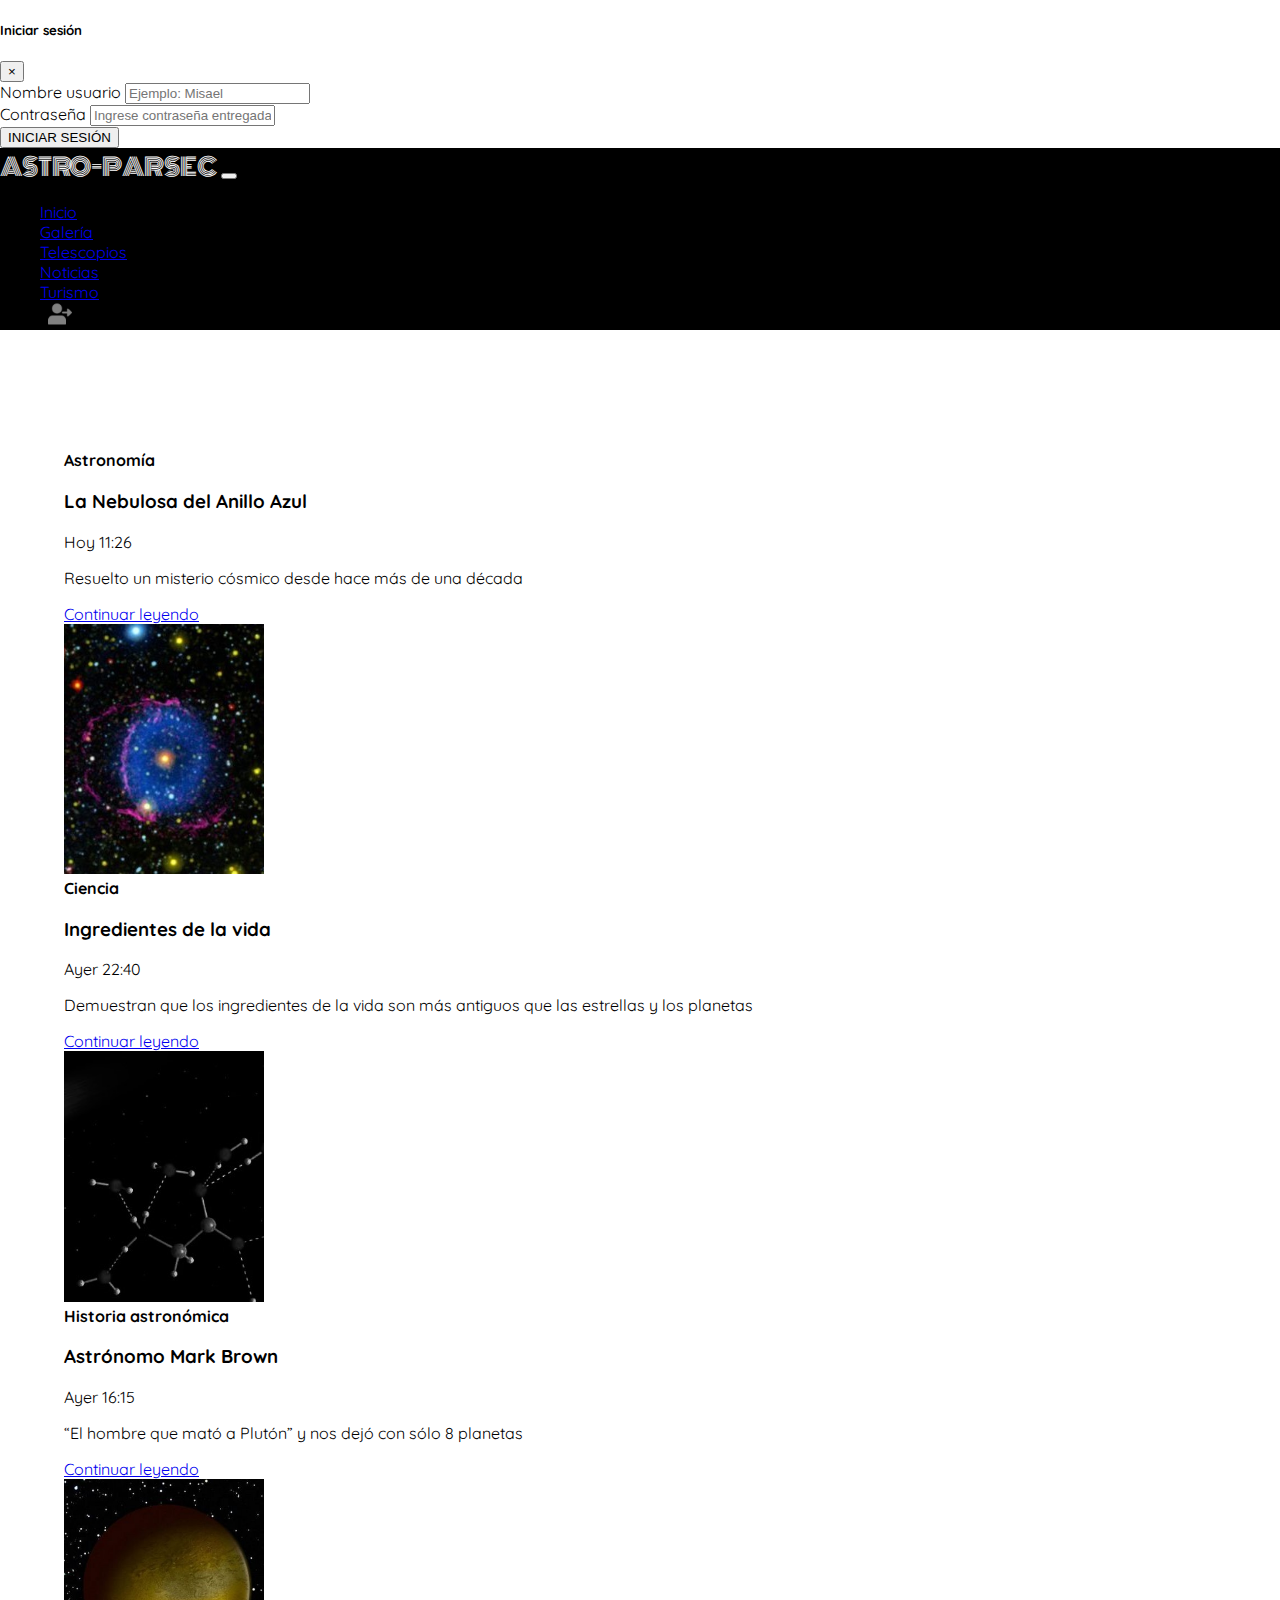
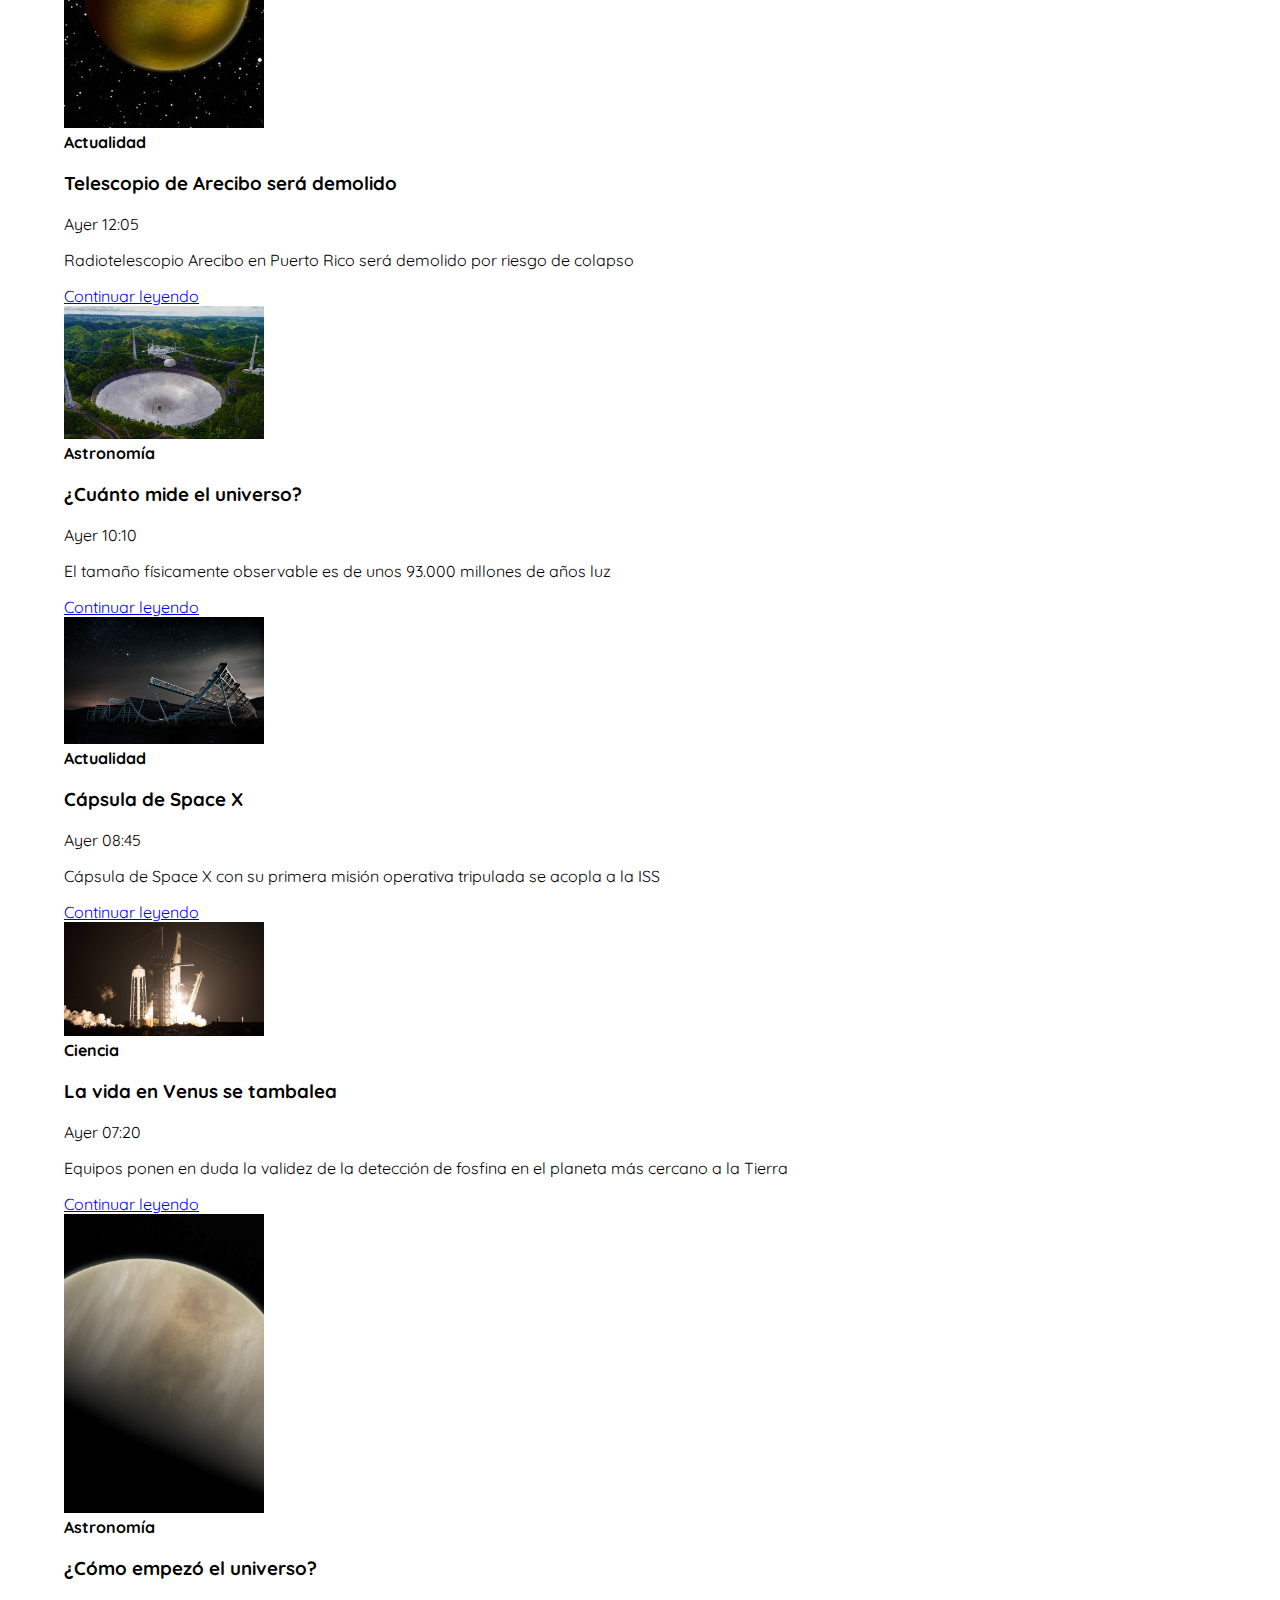
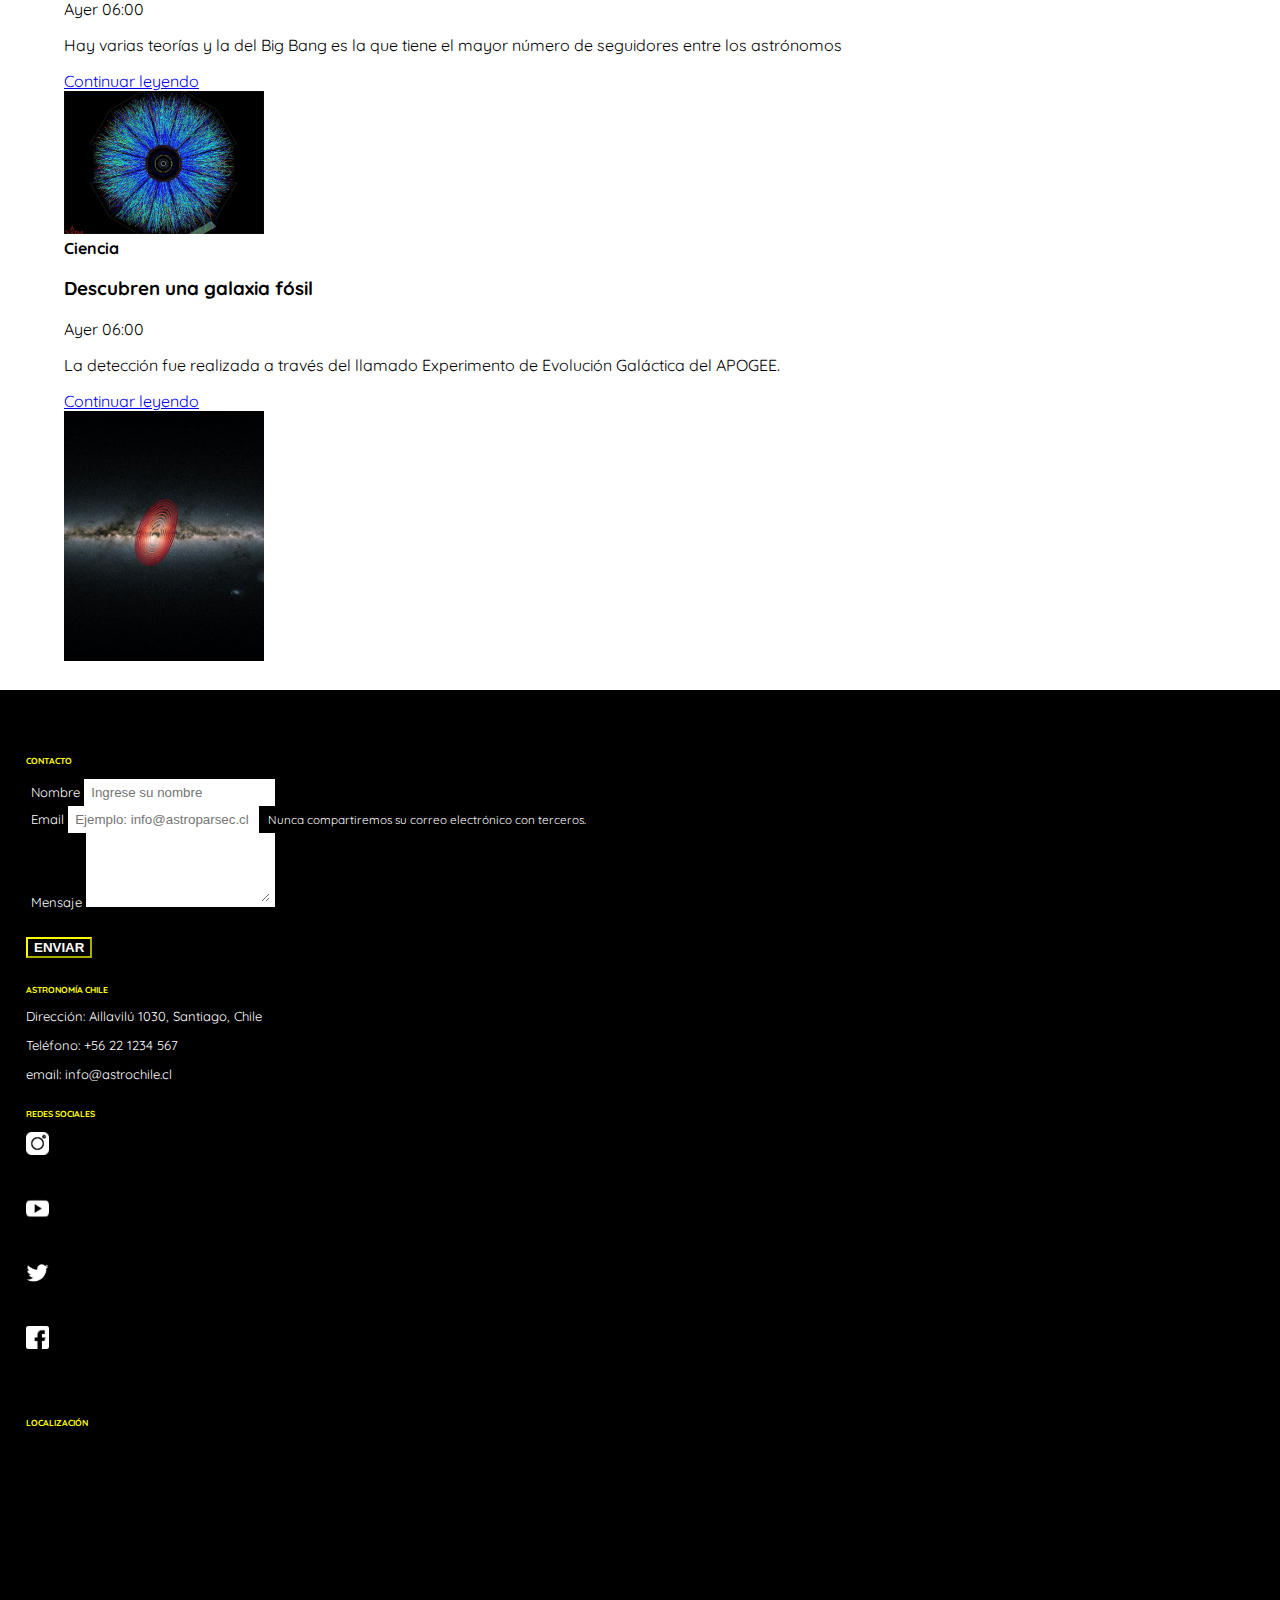
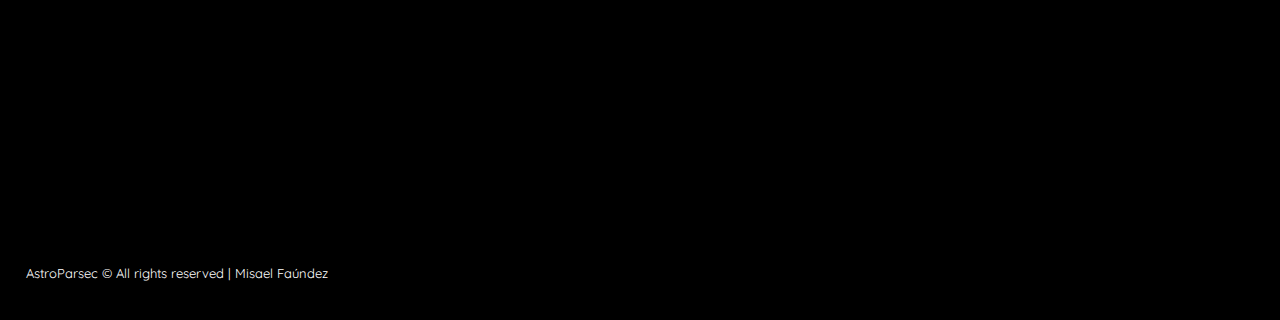
<file: pages/noticias.html>
<!DOCTYPE html>
<html lang="es">

<head>
    <meta name="description" content="Noticias de astronomía y ciencia relacionada a la astrofísica">
    <meta name="keywords"
        content="astronomia, astronomia chile, telescopio, observatorio, turismo, turismo espacial, radiotelescopio, eclipse, ciencia, planetario">
    <meta charset="UTF-8">
    <meta name="viewport" content="width=device-width, initial-scale=1.0">
    <link href="https://fonts.googleapis.com/css2?family=Quicksand&display=swap" rel="stylesheet">
    <link href="https://fonts.googleapis.com/css2?family=Monoton&display=swap" rel="stylesheet">
    <link rel="stylesheet" href="../css/style.css">
    <link rel="stylesheet" href="https://cdn.jsdelivr.net/npm/bootstrap@4.5.3/dist/css/bootstrap.min.css"
        integrity="sha384-TX8t27EcRE3e/ihU7zmQxVncDAy5uIKz4rEkgIXeMed4M0jlfIDPvg6uqKI2xXr2" crossorigin="anonymous">
    <link rel="shorcut icon" href="../assets/favicon.ico">
    <script src="https://ajax.googleapis.com/ajax/libs/jquery/3.5.1/jquery.min.js"></script>
    <script type="text/javascript" src="../js/to-up.js"></script>
    <script type="text/javascript" src="../js/save-contact.js"></script>
    <script type="text/javascript" src="../js/text-area-length-contact.js"></script>
    <script type="text/javascript" src="../js/scroll-indicator.js"></script>
    <script type="text/javascript" src="../js/tooltip.js"></script>
    <title>Noticias | AstroParsec</title>
</head>

<body>
    <div id="scrollIndicator">
    </div>
    <a href="javascript:void(0);" id="scroll-btn" class="scroll-btn">
        <span class="scroll-btn__span"></span>
    </a>

    <div class="modal fade section-noticias-modal" id="modaLogin" tabindex="-1" aria-labelledby="exampleModalLabel"
        aria-hidden="true">
        <div class="modal-dialog modal-dialog-scrollable">
            <div class="modal-content">
                <div class="modal-header">
                    <h5 class="modal-title" id="exampleModalLabel">Iniciar sesión</h5>
                    <button type="button" class="close" data-dismiss="modal" aria-label="Close">
                        <span aria-hidden="true">&times;</span>
                    </button>
                </div>
                <div class="modal-body">
                    <form method="post" id="formLogin" action="../php/entrada.php">
                        <div class="form-group">
                            <label for="userName">Nombre usuario</label>
                            <input type="text" class="form-control" id="userName" required name="nombre"
                                placeholder="Ejemplo: Misael">
                        </div>
                        <div class="form-group">
                            <label for="password">Contraseña</label>
                            <input type="password" class="form-control" id="password" required name="password"
                                placeholder="Ingrese contraseña entregada">
                        </div>
                        <div class="form-group">
                            <button type="submit" class="btn btn-dark float-right">INICIAR SESIÓN</button>
                        </div>
                    </form>
                </div>
            </div>
        </div>
    </div>

    <nav class="navbar navbar-expand-lg navbar-dark fixed-top nav-container" style="background-color: #000000;">
        <a class="navbar-brand nav-container__logoInicio" href="../index.html">ASTRO-PARSEC</a>
        <button class="navbar-toggler" type="button" data-toggle="collapse" data-target="#navbarNav"
            aria-controls="navbarNav" aria-expanded="false" aria-label="Toggle navigation">
            <span class="navbar-toggler-icon"></span>
        </button>
        <div class="collapse navbar-collapse" id="navbarNav">
            <ul class="nav navbar-nav ml-auto">
                <li class="nav-item  p-2">
                    <a class="nav-link" href="../index.html">Inicio</a>
                </li>
                <li class="nav-item p-2">
                    <a class="nav-link" href="galeria.html">Galería</a>
                </li>
                <li class="nav-item p-2">
                    <a class="nav-link" href="telescopios.html">Telescopios</a>
                </li>
                <li class="nav-item p-2">
                    <a class="nav-link active" href="noticias.html">Noticias</a>
                </li>
                <li class="nav-item p-2">
                    <a class="nav-link" href="turismo.html">Turismo</a>
                </li>
                <li class="nav-item p-2">
                    <a class="nav-link" data-toggle="modal" href="#modaLogin">
                        <img class="nav-container__img" src="../assets/login.png" alt="" data-toggle="tooltip"
                            data-placement="bottom" title="Iniciar sesión">
                    </a>
                </li>
            </ul>
        </div>
    </nav>

    <main class="main-container">

        <div class="container section-noticias-container">
            <div class="row justify-content-start align-items-center">


                <div class="col-md-6">
                    <div
                        class="row no-gutters border rounded overflow-hidden flex-md-row mb-4 shadow-sm h-md-250 position-relative">
                        <div class="col p-4 d-flex flex-column position-static">
                            <strong class="d-inline-block mb-2 text-primary">Astronomía</strong>
                            <h3 class="mb-0">La Nebulosa del Anillo Azul</h3>
                            <div class="mb-1 text-muted">Hoy 11:26</div>
                            <p class="card-text mb-auto">Resuelto un misterio cósmico desde hace más de una década</p>
                            <a href="noticias/noticia-1.html" class="stretched-link">Continuar leyendo</a>
                        </div>
                        <div class="col-auto d-none d-lg-block">
                            <img class="bd-placeholder-img" width="200px" height="100%"
                                src="../assets/noticias/noticia-1.jpg">
                            </img>
                        </div>
                    </div>
                </div>

                <div class="col-md-6">
                    <div
                        class="row no-gutters border rounded overflow-hidden flex-md-row mb-4 shadow-sm h-md-250 position-relative">
                        <div class="col p-4 d-flex flex-column position-static">
                            <strong class="d-inline-block mb-2 text-primary">Ciencia</strong>
                            <h3 class="mb-0">Ingredientes de la vida </h3>
                            <div class="mb-1 text-muted">Ayer 22:40</div>
                            <p class="card-text mb-auto">Demuestran que los ingredientes de la vida son más antiguos que
                                las estrellas y los planetas</p>
                            <a href="noticias/noticia-2.html" class="stretched-link">Continuar leyendo</a>
                        </div>
                        <div class="col-auto d-none d-lg-block">
                            <img class="bd-placeholder-img" width="200" height="100%"
                                src="../assets/noticias/noticia-2.jpg">
                            </img>
                        </div>
                    </div>
                </div>

                <div class="col-md-6">
                    <div
                        class="row no-gutters border rounded overflow-hidden flex-md-row mb-4 shadow-sm h-md-250 position-relative">
                        <div class="col p-4 d-flex flex-column position-static">
                            <strong class="d-inline-block mb-2 text-primary">Historia astronómica</strong>
                            <h3 class="mb-0">Astrónomo Mark Brown</h3>
                            <div class="mb-1 text-muted">Ayer 16:15</div>
                            <p class="card-text mb-auto">“El hombre que mató a Plutón” y
                                nos dejó con sólo 8 planetas</p>
                            <a href="noticias/noticia-3.html" class="stretched-link">Continuar leyendo</a>
                        </div>
                        <div class="col-auto d-none d-lg-block">
                            <img class="bd-placeholder-img" width="200" height="100%"
                                src="../assets/noticias/noticia-3.jpg">
                            </img>
                        </div>
                    </div>
                </div>

                <div class="col-md-6">
                    <div
                        class="row no-gutters border rounded overflow-hidden flex-md-row mb-4 shadow-sm h-md-250 position-relative">
                        <div class="col p-4 d-flex flex-column position-static">
                            <strong class="d-inline-block mb-2 text-primary">Actualidad</strong>
                            <h3 class="mb-0">Telescopio de Arecibo será demolido</h3>
                            <div class="mb-1 text-muted">Ayer 12:05</div>
                            <p class="card-text mb-auto">Radiotelescopio Arecibo en Puerto Rico será demolido por riesgo
                                de colapso</p>
                            <a href="noticias/noticia-4.html" class="stretched-link">Continuar leyendo</a>
                        </div>
                        <div class="col-auto d-none d-lg-block">
                            <img class="bd-placeholder-img" width="200" height="100%"
                                src="../assets/noticias/noticia-4-a.jpg">
                            </img>
                        </div>
                    </div>
                </div>

                <div class="col-md-6">
                    <div
                        class="row no-gutters border rounded overflow-hidden flex-md-row mb-4 shadow-sm h-md-250 position-relative">
                        <div class="col p-4 d-flex flex-column position-static">
                            <strong class="d-inline-block mb-2 text-primary">Astronomía</strong>
                            <h3 class="mb-0">¿Cuánto mide el universo?</h3>
                            <div class="mb-1 text-muted">Ayer 10:10</div>
                            <p class="card-text mb-auto">El tamaño físicamente observable es de unos 93.000 millones de
                                años luz</p>
                            <a href="noticias/noticia-5.html" class="stretched-link">Continuar leyendo</a>
                        </div>
                        <div class="col-auto d-none d-lg-block">
                            <img class="bd-placeholder-img" width="200" height="100%"
                                src="../assets/noticias/noticia-5-a.jpg">
                            </img>
                        </div>
                    </div>
                </div>

                <div class="col-md-6">
                    <div
                        class="row no-gutters border rounded overflow-hidden flex-md-row mb-4 shadow-sm h-md-250 position-relative">
                        <div class="col p-4 d-flex flex-column position-static">
                            <strong class="d-inline-block mb-2 text-primary">Actualidad</strong>
                            <h3 class="mb-0">Cápsula de Space X</h3>
                            <div class="mb-1 text-muted">Ayer 08:45</div>
                            <p class="card-text mb-auto">Cápsula de Space X con su primera misión
                                operativa tripulada se acopla a la ISS</p>
                            <a href="noticias/noticia-6.html" class="stretched-link">Continuar leyendo</a>
                        </div>
                        <div class="col-auto d-none d-lg-block">
                            <img class="bd-placeholder-img" width="200" height="100%"
                                src="../assets/noticias/noticia-6-a.jpg">
                            </img>
                        </div>
                    </div>
                </div>

                <div class="col-md-6">
                    <div
                        class="row no-gutters border rounded overflow-hidden flex-md-row mb-4 shadow-sm h-md-250 position-relative">
                        <div class="col p-4 d-flex flex-column position-static">
                            <strong class="d-inline-block mb-2 text-primary">Ciencia</strong>
                            <h3 class="mb-0">La vida en Venus se tambalea</h3>
                            <div class="mb-1 text-muted">Ayer 07:20</div>
                            <p class="card-text mb-auto">Equipos ponen en duda la validez de la detección de fosfina en
                                el planeta más cercano a la Tierra</p>
                            <a href="noticias/noticia-7.html" class="stretched-link">Continuar leyendo</a>
                        </div>
                        <div class="col-auto d-none d-lg-block">
                            <img class="bd-placeholder-img" width="200" height="100%"
                                src="../assets/noticias/noticia-7.jpg">
                            </img>
                        </div>
                    </div>
                </div>

                <div class="col-md-6">
                    <div
                        class="row no-gutters border rounded overflow-hidden flex-md-row mb-4 shadow-sm h-md-250 position-relative">
                        <div class="col p-4 d-flex flex-column position-static">
                            <strong class="d-inline-block mb-2 text-primary">Astronomía</strong>
                            <h3 class="mb-0">¿Cómo empezó el universo?</h3>
                            <div class="mb-1 text-muted">Ayer 06:00</div>
                            <p class="card-text mb-auto">Hay varias teorías y la del Big Bang es la que tiene el mayor
                                número de seguidores entre los astrónomos</p>
                            <a href="noticias/noticia-8.html" class="stretched-link">Continuar leyendo</a>
                        </div>
                        <div class="col-auto d-none d-lg-block">
                            <img class="bd-placeholder-img" width="200" height="100%"
                                src="../assets/noticias/noticia-8-a.jpg">
                            </img>
                        </div>
                    </div>
                </div>

                <div class="col-md-6">
                    <div
                        class="row no-gutters border rounded overflow-hidden flex-md-row mb-4 shadow-sm h-md-250 position-relative">
                        <div class="col p-4 d-flex flex-column position-static">
                            <strong class="d-inline-block mb-2 text-primary">Ciencia</strong>
                            <h3 class="mb-0">Descubren una galaxia fósil</h3>
                            <div class="mb-1 text-muted">Ayer 06:00</div>
                            <p class="card-text mb-auto">La detección fue realizada a través del llamado Experimento de
                                Evolución Galáctica del APOGEE.</p>
                            <a href="noticias/noticia-9.html" class="stretched-link">Continuar leyendo</a>
                        </div>
                        <div class="col-auto d-none d-lg-block">
                            <img class="bd-placeholder-img" width="200" height="100%"
                                src="../assets/noticias/noticia-9.jpg">
                            </img>
                        </div>
                    </div>
                </div>

            </div>
        </div>

    </main>

    <footer class="footer-container">
        <div class="container">
            <div class="row justify-content-center align-items-start">

                <div id="alertaExito" class="alert alert-success alert-dismissible fade show footer-section__alert"
                    role="alert">
                    <strong>¡Mensaje enviado correctamente!</strong> Nos contactaremos contigo a la brevedad
                    <button type="button" class="close" data-dismiss="alert" aria-label="Close">
                        <span aria-hidden="true">&times;</span>
                    </button>
                </div>
                <div id="alertaError" class="alert alert-danger alert-dismissible fade show footer-section__alert"
                    role="alert">
                    <strong>¡Ups, ha ocurrido un problema al enviar el mensaje!</strong> Intenta reenviar el mensaje o
                    probar en otro momento,
                    o escríbenos al email info@astroparsec.cl
                    <button type="button" class="close" data-dismiss="alert" aria-label="Close">
                        <span aria-hidden="true">&times;</span>
                    </button>
                </div>

                <div class="footer-section col-12 col-sm-10 col-md-6 col-lg-4">

                    <form id="formulario" action="../php/save-contact.php" method="post">
                        <h6 class="footer-section__title">CONTACTO</h6>
                        <div class="form-group">
                            <label class="footer-section__label" for="nombre">Nombre</label>
                            <input type="text" class="form-control footer-section__shadow-color" name="nombre"
                                aria-describedby="emailHelp" placeholder="Ingrese su nombre" required>
                        </div>
                        <div class="form-group">
                            <label class="footer-section__label" for="email">Email</label>
                            <input type="email" class="form-control footer-section__shadow-color" name="email"
                                aria-describedby="emailHelp" placeholder="Ejemplo: info@astroparsec.cl" required>
                            <small id="emailHelp" class="form-text text-muted footer-section__small">Nunca compartiremos
                                su correo electrónico con terceros.</small>
                        </div>
                        <div class="form-group">
                            <label class="footer-section__label" for="mensaje">Mensaje</label>
                            <textarea class="form-control footer-section__shadow-color" name="mensaje" rows="4"
                                id="textAreaFormContact" aria-describedby="textAreaLength" required
                                maxlength="500"></textarea>
                            <small id="textAreaLength" class="float-right form-text text-muted footer-section__small"
                                style="display: none;"></small>
                        </div>
                        <button id="btnEnviar" type="submit"
                            class="btn btn-block footer-section__submit">ENVIAR</button>
                    </form>

                </div>

                <div class="row col-12 col-sm-10 col-md-6 col-lg-3">

                    <div class="footer-section col-6 col-sm-6 col-md-12 col-lg-12">
                        <h6 class="footer-section__title">ASTRONOMÍA CHILE</h6>
                        <p>Dirección: Aillavilú 1030, Santiago, Chile</p>
                        <p>Teléfono: +56 22 1234 567</p>
                        <p>email: info@astrochile.cl</p>
                    </div>

                    <div class="footer-section col-6 col-sm-6 col-md-12 col-lg-12">
                        <h6 class="footer-section__title">REDES SOCIALES</h6>
                        <div class="row">
                            <div class="col-6 col-sm-6 col-md-3 col-lg-3">
                                <a class="footer-section__a" href="https://www.instagram.com/"><img
                                        class="footer-section__img" src="../assets/instagram.png" alt="icno"></a>
                            </div>
                            <div class="col-6 col-sm-6 col-md-9 col-lg-9">
                                <a class="footer-section__a" href="https://www.youtube.com/"><img
                                        class="footer-section__img" src="../assets/youtube.png" alt="icno"></a>
                            </div>
                            <div class="col-6 col-sm-6 col-md-3 col-lg-3">
                                <a class="footer-section__a" href="https://twitter.com/?lang=es"><img
                                        class="footer-section__img" src="../assets/twitter.png" alt="icno"></a>
                            </div>
                            <div class="col-6 col-sm-6 col-md-9 col-lg-9">
                                <a class="footer-section__a" href="https://www.facebook.com/"><img
                                        class="footer-section__img" src="../assets/facebook.png" alt="icno"></a>
                            </div>
                        </div>

                    </div>

                </div>
                <div class="footer-section col-12 col-sm-10 col-md-12 col-lg-5">
                    <h6 class="footer-section__title">LOCALIZACIÓN</h6>
                    <iframe
                        src="https://www.google.com/maps/embed?pb=!1m18!1m12!1m3!1d1664.8067384058488!2d-70.65401422755211!3d-33.433320119175356!2m3!1f0!2f0!3f0!3m2!1i1024!2i768!4f13.1!3m3!1m2!1s0x9662c5bb71870217%3A0x19c7f487465d861f!2sAillavil%C3%BA%201037-1085%2C%20Santiago%2C%20Regi%C3%B3n%20Metropolitana!5e0!3m2!1ses!2scl!4v1601862416535!5m2!1ses!2scl"
                        width="100%" height="330" frameborder="0" style="border:0;" allowfullscreen=""
                        aria-hidden="false" tabindex="0"></iframe>
                </div>
                <div class="row justify-content-center align-items-start col-12 col-sm-10 col-md-12 col-lg-12">
                    <div class="footer-section__credits">
                        <p>AstroParsec © All rights reserved | Misael Faúndez</p>
                    </div>
                </div>
            </div>
        </div>
    </footer>

    <script src="https://cdn.jsdelivr.net/npm/bootstrap@4.5.3/dist/js/bootstrap.bundle.min.js"
        integrity="sha384-ho+j7jyWK8fNQe+A12Hb8AhRq26LrZ/JpcUGGOn+Y7RsweNrtN/tE3MoK7ZeZDyx"
        crossorigin="anonymous"></script>
</body>

</html>
</file>
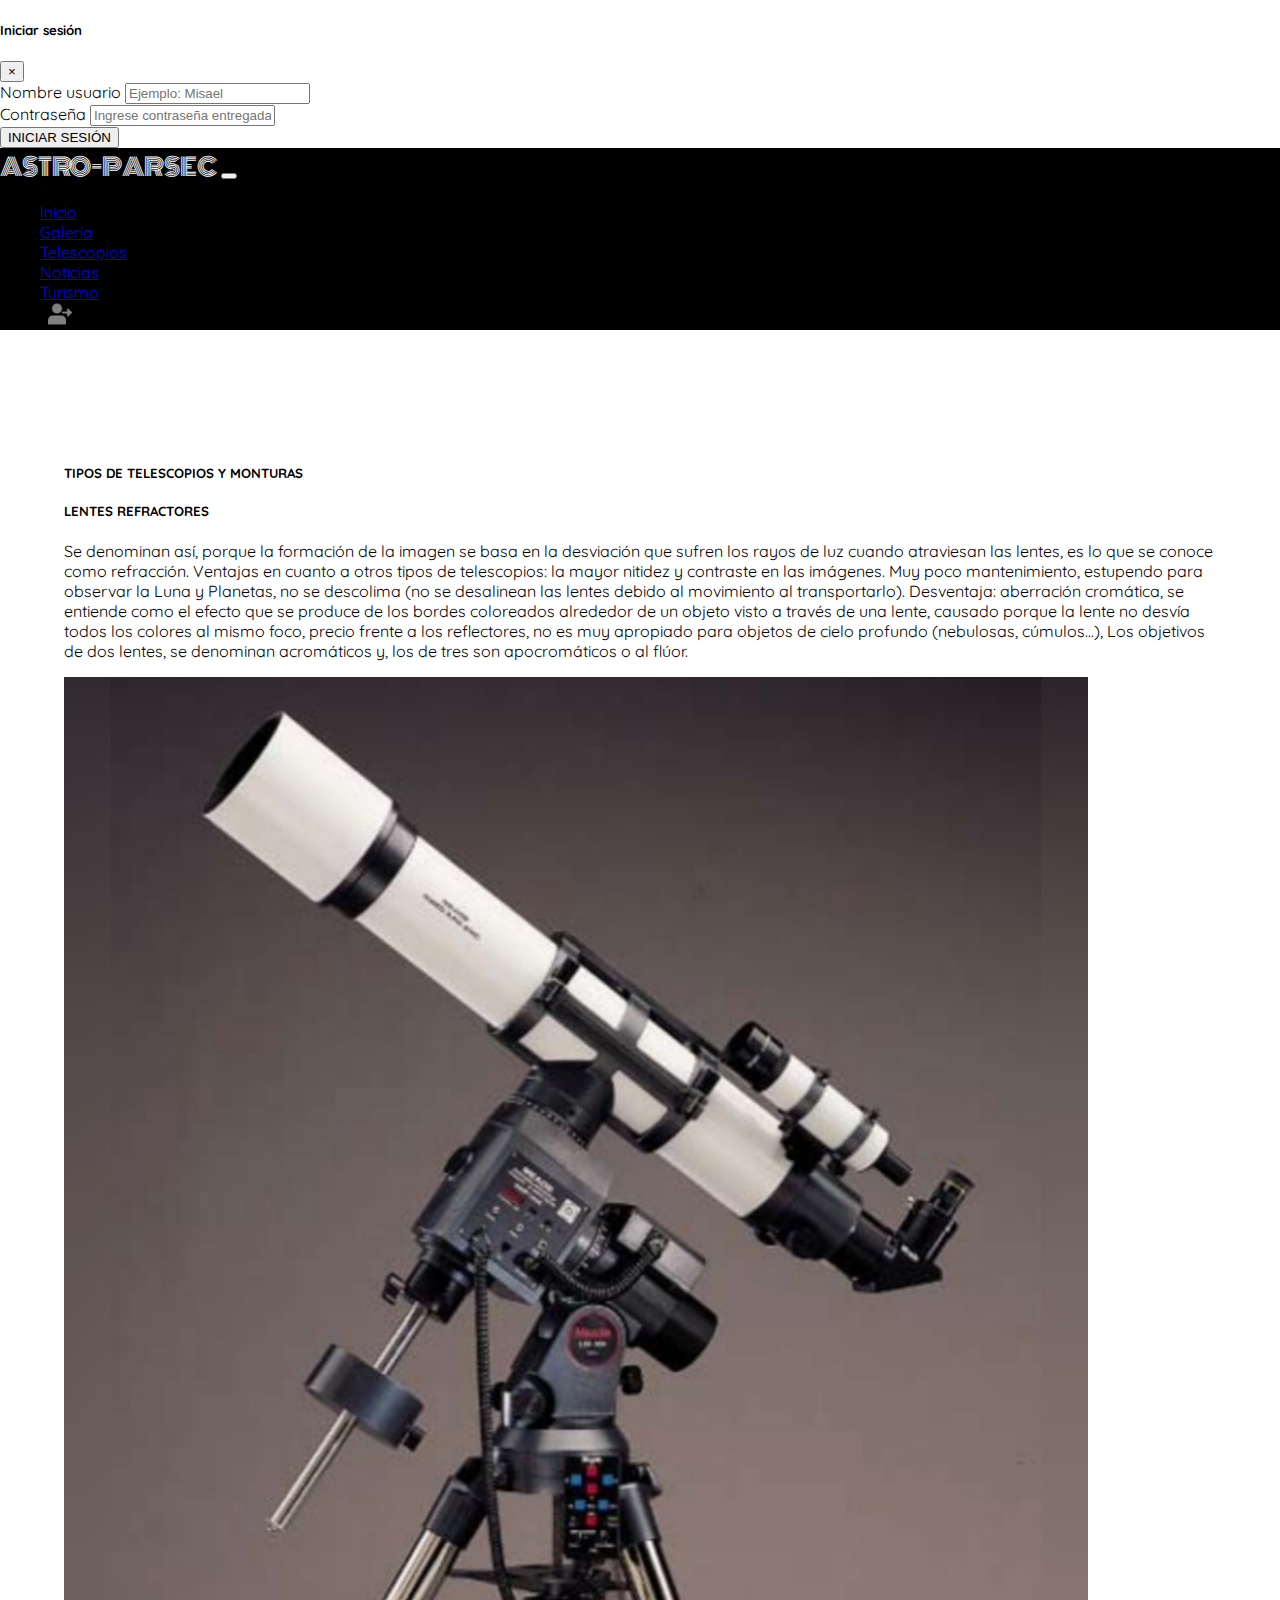
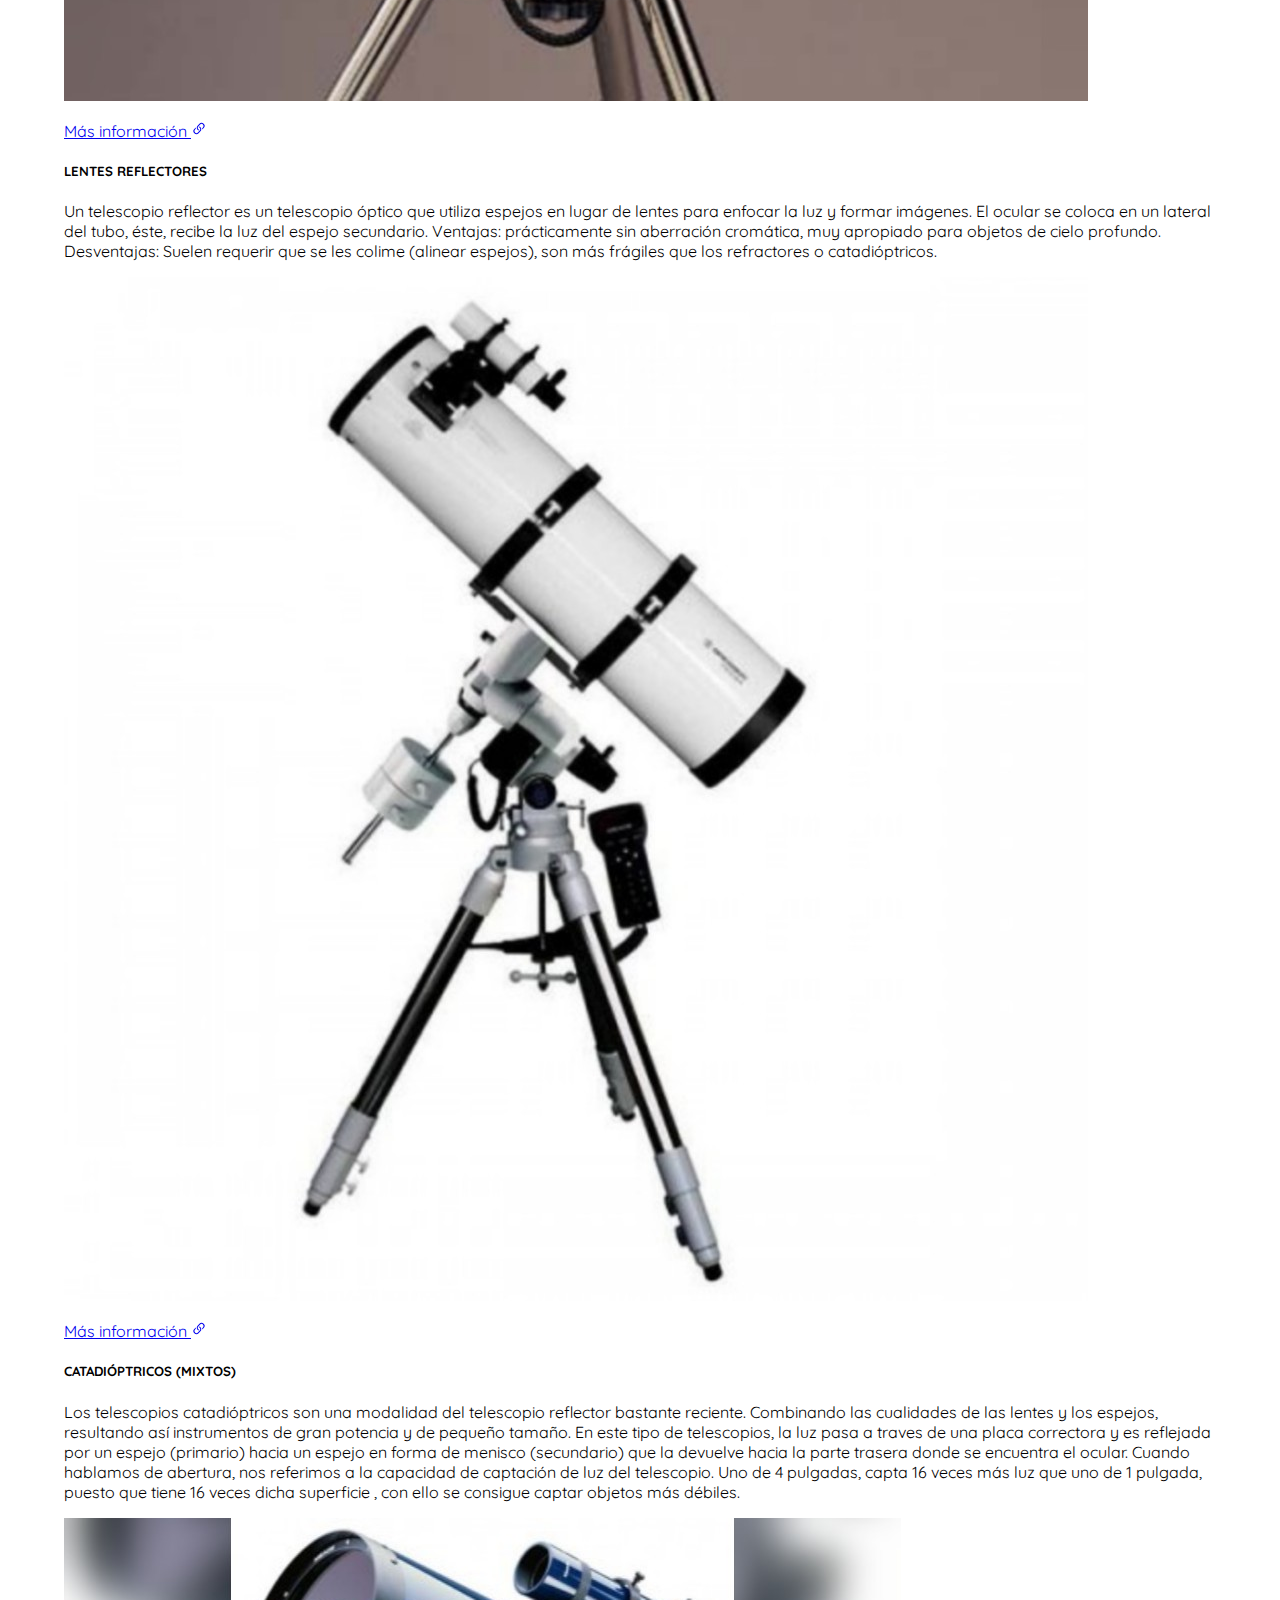
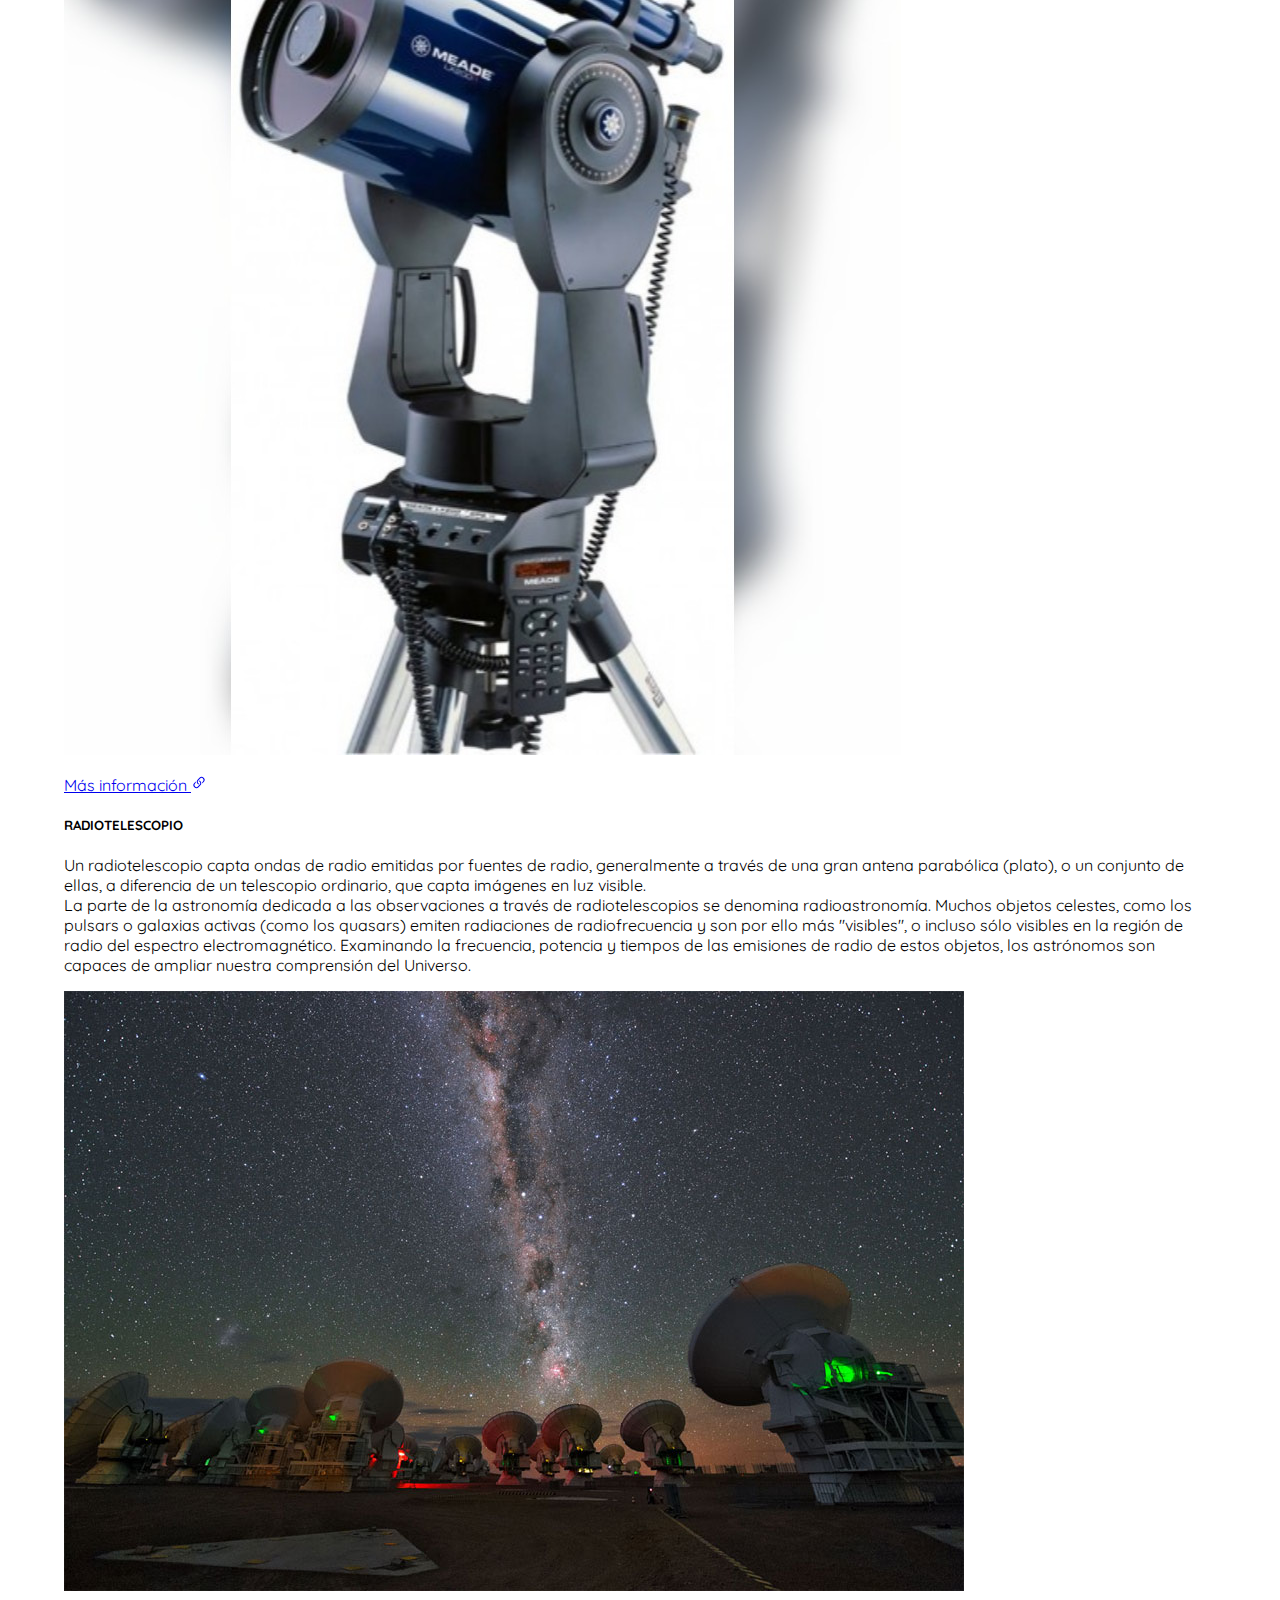
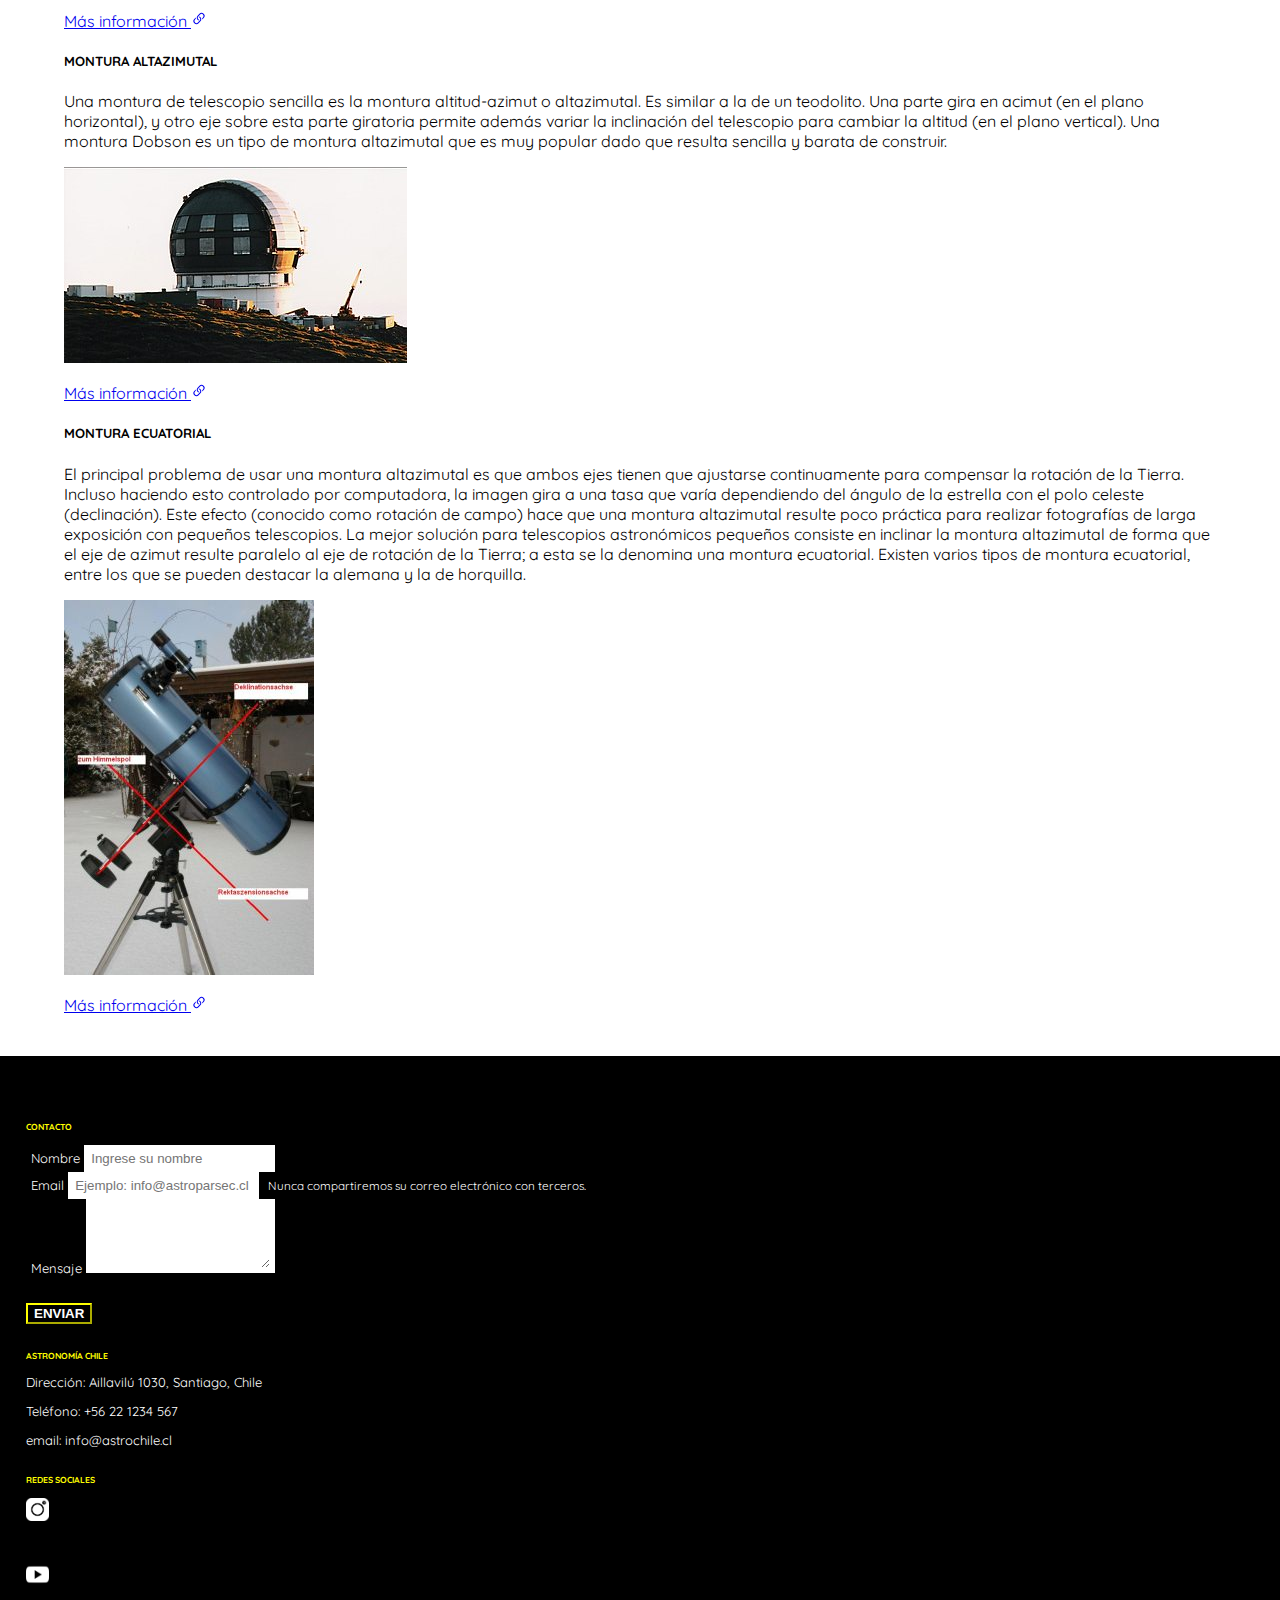
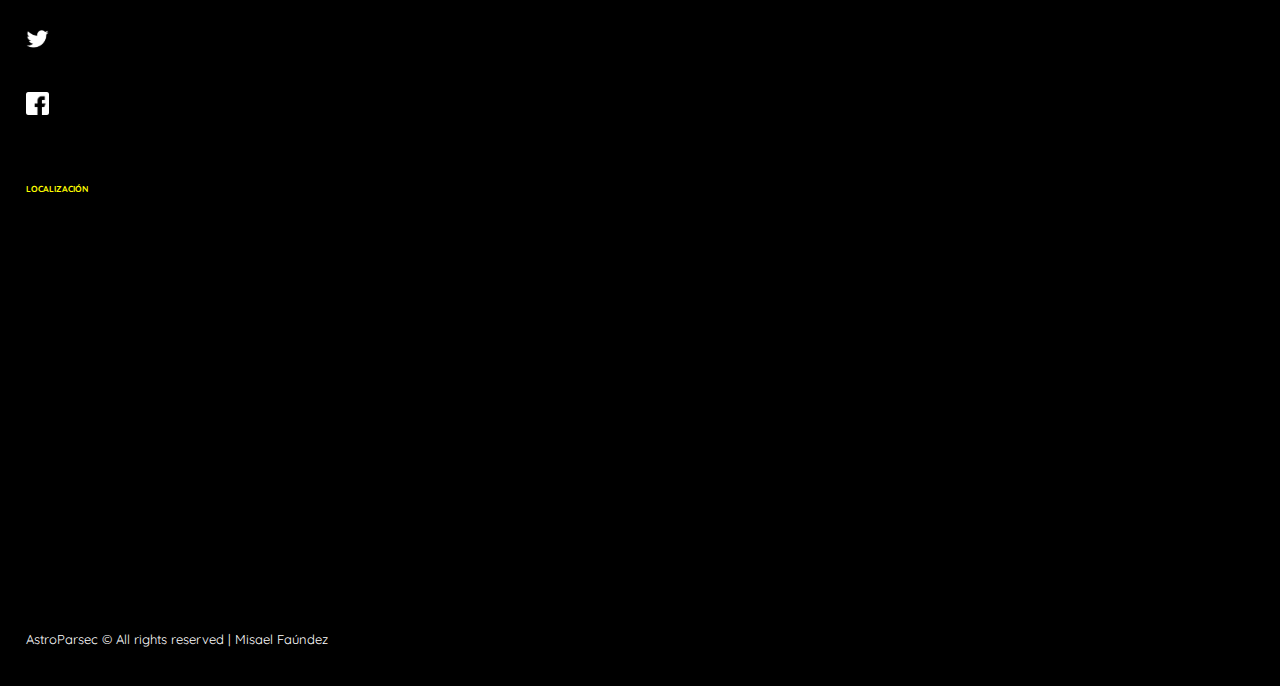
<file: pages/telescopios.html>
<!DOCTYPE html>
<html lang="es">

<head>
    <meta name="description" content="Página que lista los telescopios principales de Chie y el mundo">
    <meta name="keywords"
        content="astronomia, astronomia chile, telescopio, observatorio, turismo, turismo espacial, radiotelescopio, eclipse, ciencia, planetario">
    <meta charset="UTF-8">
    <meta name="viewport" content="width=device-width, initial-scale=1.0">
    <link href="https://fonts.googleapis.com/css2?family=Quicksand&display=swap" rel="stylesheet">
    <link href="https://fonts.googleapis.com/css2?family=Monoton&display=swap" rel="stylesheet">
    <link rel="stylesheet" href="../css/style.css">
    <link rel="stylesheet" href="https://cdn.jsdelivr.net/npm/bootstrap@4.5.3/dist/css/bootstrap.min.css"
        integrity="sha384-TX8t27EcRE3e/ihU7zmQxVncDAy5uIKz4rEkgIXeMed4M0jlfIDPvg6uqKI2xXr2" crossorigin="anonymous">
    <link rel="shorcut icon" href="../assets/favicon.ico">
    <script src="https://ajax.googleapis.com/ajax/libs/jquery/3.5.1/jquery.min.js"></script>
    <script type="text/javascript" src="../js/to-up.js"></script>
    <script type="text/javascript" src="../js/save-contact.js"></script>
    <script type="text/javascript" src="../js/text-area-length-contact.js"></script>
    <script type="text/javascript" src="../js/scroll-indicator.js"></script>
    <script type="text/javascript" src="../js/tooltip.js"></script>
    <title>Telescopios | AstroParsec</title>
</head>

<body>
    <div id="scrollIndicator">
    </div>
    <a href="javascript:void(0);" id="scroll-btn" class="scroll-btn">
        <span class="scroll-btn__span"></span>
    </a>

    <div class="modal fade section-noticias-modal" id="modaLogin" tabindex="-1" aria-labelledby="exampleModalLabel"
        aria-hidden="true">
        <div class="modal-dialog modal-dialog-scrollable">
            <div class="modal-content">
                <div class="modal-header">
                    <h5 class="modal-title" id="exampleModalLabel">Iniciar sesión</h5>
                    <button type="button" class="close" data-dismiss="modal" aria-label="Close">
                        <span aria-hidden="true">&times;</span>
                    </button>
                </div>
                <div class="modal-body">
                    <form method="post" id="formLogin" action="../php/entrada.php">
                        <div class="form-group">
                            <label for="userName">Nombre usuario</label>
                            <input type="text" class="form-control" id="userName" required name="nombre"
                                placeholder="Ejemplo: Misael">
                        </div>
                        <div class="form-group">
                            <label for="password">Contraseña</label>
                            <input type="password" class="form-control" id="password" required name="password"
                                placeholder="Ingrese contraseña entregada">
                        </div>
                        <div class="form-group">
                            <button type="submit" class="btn btn-dark float-right">INICIAR SESIÓN</button>
                        </div>
                    </form>
                </div>
            </div>
        </div>
    </div>

    <nav class="navbar navbar-expand-lg navbar-dark fixed-top nav-container" style="background-color: #000000;">
        <a class="navbar-brand nav-container__logoInicio" href="../index.html">ASTRO-PARSEC</a>
        <button class="navbar-toggler" type="button" data-toggle="collapse" data-target="#navbarNav"
            aria-controls="navbarNav" aria-expanded="false" aria-label="Toggle navigation">
            <span class="navbar-toggler-icon"></span>
        </button>
        <div class="collapse navbar-collapse" id="navbarNav">
            <ul class="nav navbar-nav ml-auto">
                <li class="nav-item  p-2">
                    <a class="nav-link" href="../index.html">Inicio</a>
                </li>
                <li class="nav-item p-2">
                    <a class="nav-link" href="galeria.html">Galería</a>
                </li>
                <li class="nav-item p-2">
                    <a class="nav-link active" href="telescopios.html">Telescopios</a>
                </li>
                <li class="nav-item p-2">
                    <a class="nav-link" href="noticias.html">Noticias</a>
                </li>
                <li class="nav-item p-2">
                    <a class="nav-link" href="turismo.html">Turismo</a>
                </li>
                <li class="nav-item p-2">
                    <a class="nav-link" data-toggle="modal" href="#modaLogin">
                        <img class="nav-container__img" src="../assets/login.png" alt="" data-toggle="tooltip"
                            data-placement="bottom" title="Iniciar sesión">
                    </a>
                </li>
            </ul>
        </div>
    </nav>

    <script>
        $(function () {
            $('[data-toggle="tooltip"]').tooltip()
        })
    </script>

    <main class="main-container">
        <div class="container-telescopios">

            <div class="container container-tipos-telescopios">
                <h5 class="container-tipos-telescopios__titulo-box">TIPOS DE TELESCOPIOS Y MONTURAS</h5>
                <div id="accordion">
                    <div class="card">
                        <div class="card-header" id="headingUnoTel">
                            <h5 class="mb-0">
                                <div style="position: relative;">
                                    <a class="btn collapsed stretched-link" data-toggle="collapse"
                                        data-target="#collapseUnoTel" aria-expanded="false"
                                        aria-controls="collapseUnoTel">
                                        LENTES REFRACTORES
                                    </a>
                                </div>
                            </h5>
                        </div>
                        <div id="collapseUnoTel" class="collapse" aria-labelledby="headingUnoTel"
                            data-parent="#accordion">
                            <div class="card-body">
                                <div class="row justify-content-center align-items-center">
                                    <div class="col-11 col-sm-11 col-md-6 col-lg-6">
                                        <p class="text-justify">Se denominan así, porque la formación de la imagen se
                                            basa en la desviación que
                                            sufren los rayos de luz cuando atraviesan las lentes, es lo que se conoce
                                            como
                                            refracción.
                                            Ventajas en cuanto a otros tipos de telescopios: la mayor nitidez y
                                            contraste en
                                            las imágenes.
                                            Muy poco mantenimiento, estupendo para observar la Luna y Planetas, no se
                                            descolima (no se desalinean las lentes debido al movimiento al
                                            transportarlo).
                                            Desventaja: aberración cromática, se entiende como el efecto que se produce
                                            de
                                            los bordes coloreados alrededor de un objeto visto a través de una lente,
                                            causado porque la lente no desvía todos los colores al mismo foco, precio
                                            frente
                                            a los reflectores, no es muy apropiado para objetos de cielo profundo
                                            (nebulosas, cúmulos…),
                                            Los objetivos de dos lentes, se denominan acromáticos y, los de tres son
                                            apocromáticos o al flúor.
                                        </p>
                                    </div>
                                    <div class="col-10 col-sm-10 col-md-5 col-lg-4">
                                        <img class="img-fluid" src="../assets/telescopios/refractor.jpg" alt="">
                                    </div>
                                    <div class="col-11 col-sm-11 col-md-11 col-lg-10 container-tipos-telescopios__link">
                                        <a href="http://www.telescopios.org/tienda/telescopios_refractores.htm"
                                            target="_blank" title="Placeholder link title" class="text-decoration-none">
                                            Más información
                                            <svg width="1em" height="1em" viewBox="0 0 16 16" class="bi bi-link-45deg"
                                                fill="currentColor" xmlns="http://www.w3.org/2000/svg">
                                                <path
                                                    d="M4.715 6.542L3.343 7.914a3 3 0 1 0 4.243 4.243l1.828-1.829A3 3 0 0 0 8.586 5.5L8 6.086a1.001 1.001 0 0 0-.154.199 2 2 0 0 1 .861 3.337L6.88 11.45a2 2 0 1 1-2.83-2.83l.793-.792a4.018 4.018 0 0 1-.128-1.287z">
                                                </path>
                                                <path
                                                    d="M6.586 4.672A3 3 0 0 0 7.414 9.5l.775-.776a2 2 0 0 1-.896-3.346L9.12 3.55a2 2 0 0 1 2.83 2.83l-.793.792c.112.42.155.855.128 1.287l1.372-1.372a3 3 0 0 0-4.243-4.243L6.586 4.672z">
                                                </path>
                                            </svg>
                                        </a>
                                    </div>

                                </div>
                            </div>
                        </div>
                    </div>

                    <div class="card">
                        <div class="card-header" id="headingDosTel">
                            <h5 class="mb-0">
                                <div style="position: relative;">
                                    <a class="btn collapsed stretched-link" data-toggle="collapse"
                                        data-target="#collapseDosTel" aria-expanded="false"
                                        aria-controls="collapseDosTel">
                                        LENTES REFLECTORES
                                    </a>
                                </div>
                            </h5>
                        </div>
                        <div id="collapseDosTel" class="collapse" aria-labelledby="headingDosTel"
                            data-parent="#accordion">
                            <div class="card-body">
                                <div class="row justify-content-center align-items-center">
                                    <div class="col-11 col-sm-11 col-md-6 col-lg-6">
                                        <p class="text-justify">Un telescopio reflector es un telescopio óptico que
                                            utiliza espejos en lugar de
                                            lentes para enfocar la luz y formar imágenes. El ocular se coloca en un
                                            lateral
                                            del tubo, éste, recibe la luz del espejo
                                            secundario. Ventajas: prácticamente sin aberración cromática, muy apropiado
                                            para
                                            objetos de cielo profundo. Desventajas: Suelen requerir que se les colime
                                            (alinear espejos), son más frágiles que los refractores o catadióptricos.
                                        </p>
                                    </div>
                                    <div class="col-10 col-sm-10 col-md-5 col-lg-4">
                                        <img class="img-fluid" src="../assets/telescopios/reflector.jpg" alt="">
                                    </div>
                                    <div class="col-11 col-sm-11 col-md-11 col-lg-10 container-tipos-telescopios__link">
                                        <a href="http://www.telescopios.org/tienda/telescopios_reflectores.htm"
                                            target="_blank" title="Placeholder link title" class="text-decoration-none">
                                            Más información
                                            <svg width="1em" height="1em" viewBox="0 0 16 16" class="bi bi-link-45deg"
                                                fill="currentColor" xmlns="http://www.w3.org/2000/svg">
                                                <path
                                                    d="M4.715 6.542L3.343 7.914a3 3 0 1 0 4.243 4.243l1.828-1.829A3 3 0 0 0 8.586 5.5L8 6.086a1.001 1.001 0 0 0-.154.199 2 2 0 0 1 .861 3.337L6.88 11.45a2 2 0 1 1-2.83-2.83l.793-.792a4.018 4.018 0 0 1-.128-1.287z">
                                                </path>
                                                <path
                                                    d="M6.586 4.672A3 3 0 0 0 7.414 9.5l.775-.776a2 2 0 0 1-.896-3.346L9.12 3.55a2 2 0 0 1 2.83 2.83l-.793.792c.112.42.155.855.128 1.287l1.372-1.372a3 3 0 0 0-4.243-4.243L6.586 4.672z">
                                                </path>
                                            </svg>
                                        </a>
                                    </div>
                                </div>
                            </div>
                        </div>
                    </div>

                    <div class="card">
                        <div class="card-header" id="headingTresTel">
                            <h5 class="mb-0">
                                <div style="position: relative;">
                                    <a class="btn collapsed stretched-link" data-toggle="collapse"
                                        data-target="#collapseTresTel" aria-expanded="false"
                                        aria-controls="collapseTresTel">
                                        CATADIÓPTRICOS (MIXTOS)
                                    </a>
                                </div>
                            </h5>
                        </div>
                        <div id="collapseTresTel" class="collapse" aria-labelledby="headingTresTel"
                            data-parent="#accordion">
                            <div class="card-body">
                                <div class="row justify-content-center align-items-center">
                                    <div class="col-11 col-sm-11 col-md-6 col-lg-6">
                                        <p class="text-justify">Los telescopios catadióptricos son una modalidad del
                                            telescopio reflector
                                            bastante reciente. Combinando las cualidades de las lentes y los espejos,
                                            resultando así instrumentos de gran potencia y de pequeño tamaño. En este
                                            tipo
                                            de telescopios, la luz pasa a traves de una placa correctora y es
                                            reflejada por un espejo (primario) hacia un espejo en forma de menisco
                                            (secundario) que la devuelve hacia la parte trasera donde se encuentra el
                                            ocular. Cuando hablamos de abertura, nos referimos a la capacidad de
                                            captación
                                            de luz del telescopio. Uno de 4 pulgadas, capta 16 veces más luz que uno de
                                            1
                                            pulgada, puesto que tiene 16 veces dicha superficie , con ello se consigue
                                            captar objetos más débiles.
                                        </p>
                                    </div>
                                    <div class="col-10 col-sm-10 col-md-5 col-lg-4">
                                        <img class="img-fluid" src="../assets/telescopios/catadioptricos.jpg" alt="">
                                    </div>
                                    <div class="col-11 col-sm-11 col-md-11 col-lg-10 container-tipos-telescopios__link">
                                        <a href="http://www.telescopios.org/tienda/telescopios_catadioptricos.htm"
                                            target="_blank" title="Placeholder link title" class="text-decoration-none">
                                            Más información
                                            <svg width="1em" height="1em" viewBox="0 0 16 16" class="bi bi-link-45deg"
                                                fill="currentColor" xmlns="http://www.w3.org/2000/svg">
                                                <path
                                                    d="M4.715 6.542L3.343 7.914a3 3 0 1 0 4.243 4.243l1.828-1.829A3 3 0 0 0 8.586 5.5L8 6.086a1.001 1.001 0 0 0-.154.199 2 2 0 0 1 .861 3.337L6.88 11.45a2 2 0 1 1-2.83-2.83l.793-.792a4.018 4.018 0 0 1-.128-1.287z">
                                                </path>
                                                <path
                                                    d="M6.586 4.672A3 3 0 0 0 7.414 9.5l.775-.776a2 2 0 0 1-.896-3.346L9.12 3.55a2 2 0 0 1 2.83 2.83l-.793.792c.112.42.155.855.128 1.287l1.372-1.372a3 3 0 0 0-4.243-4.243L6.586 4.672z">
                                                </path>
                                            </svg>
                                        </a>
                                    </div>
                                </div>
                            </div>
                        </div>
                    </div>

                    <div class="card">
                        <div class="card-header" id="headingCuatroTel">
                            <h5 class="mb-0">
                                <div style="position: relative;">
                                    <a class="btn collapsed stretched-link" data-toggle="collapse"
                                        data-target="#collapseCuatroTel" aria-expanded="false"
                                        aria-controls="collapseCuatroTel">
                                        RADIOTELESCOPIO
                                    </a>
                                </div>
                            </h5>
                        </div>
                        <div id="collapseCuatroTel" class="collapse" aria-labelledby="headingCuatroTel"
                            data-parent="#accordion">
                            <div class="card-body">
                                <div class="row justify-content-center align-items-center">
                                    <div class="col-11 col-sm-11 col-md-6 col-lg-6">
                                        <p class="text-justify">Un radiotelescopio capta ondas de radio emitidas por
                                            fuentes de radio,
                                            generalmente a través de una gran antena parabólica (plato), o un conjunto
                                            de ellas, a diferencia de un telescopio ordinario, que capta imágenes en luz
                                            visible.<br>
                                            La parte de la astronomía dedicada a las observaciones a través de
                                            radiotelescopios se denomina radioastronomía. Muchos objetos celestes, como
                                            los pulsars o galaxias activas (como los quasars) emiten radiaciones de
                                            radiofrecuencia y son por ello más "visibles", o incluso sólo visibles en la
                                            región de radio del espectro electromagnético. Examinando la frecuencia,
                                            potencia y tiempos de las emisiones de radio de estos objetos, los
                                            astrónomos son capaces de ampliar nuestra comprensión del Universo.
                                        </p>
                                    </div>
                                    <div class="col-10 col-sm-10 col-md-5 col-lg-4">
                                        <img class="img-fluid" src="../assets/telescopios/radiotelescopio.jpg" alt="">
                                    </div>
                                    <div class="col-11 col-sm-11 col-md-11 col-lg-10 container-tipos-telescopios__link">
                                        <a href="https://eluniversodemanu.blogspot.com/2017/08/funcionamiento-de-radiotelescopios-para.html"
                                            target="_blank" title="Placeholder link title" class="text-decoration-none">
                                            Más información
                                            <svg width="1em" height="1em" viewBox="0 0 16 16" class="bi bi-link-45deg"
                                                fill="currentColor" xmlns="http://www.w3.org/2000/svg">
                                                <path
                                                    d="M4.715 6.542L3.343 7.914a3 3 0 1 0 4.243 4.243l1.828-1.829A3 3 0 0 0 8.586 5.5L8 6.086a1.001 1.001 0 0 0-.154.199 2 2 0 0 1 .861 3.337L6.88 11.45a2 2 0 1 1-2.83-2.83l.793-.792a4.018 4.018 0 0 1-.128-1.287z">
                                                </path>
                                                <path
                                                    d="M6.586 4.672A3 3 0 0 0 7.414 9.5l.775-.776a2 2 0 0 1-.896-3.346L9.12 3.55a2 2 0 0 1 2.83 2.83l-.793.792c.112.42.155.855.128 1.287l1.372-1.372a3 3 0 0 0-4.243-4.243L6.586 4.672z">
                                                </path>
                                            </svg>
                                        </a>
                                    </div>
                                </div>
                            </div>
                        </div>
                    </div>

                    <div class="card">
                        <div class="card-header" id="headingCincoTel">
                            <h5 class="mb-0">
                                <div style="position: relative;">
                                    <a class="btn collapsed stretched-link" data-toggle="collapse"
                                        data-target="#collapseCincoTel" aria-expanded="false"
                                        aria-controls="collapseCincoTel">
                                        MONTURA ALTAZIMUTAL
                                    </a>
                                </div>
                            </h5>
                        </div>
                        <div id="collapseCincoTel" class="collapse" aria-labelledby="headingCincoTel"
                            data-parent="#accordion">
                            <div class="card-body">
                                <div class="row justify-content-center align-items-center">
                                    <div class="col-11 col-sm-11 col-md-6 col-lg-6">
                                        <p class="text-justify">Una montura de telescopio sencilla es la montura
                                            altitud-azimut o altazimutal. Es similar a la de un teodolito. Una parte
                                            gira en acimut (en el plano horizontal), y otro eje sobre esta parte
                                            giratoria permite además variar la inclinación del telescopio para cambiar
                                            la altitud (en el plano vertical). Una montura Dobson es un tipo de montura
                                            altazimutal que es muy popular dado que resulta sencilla y barata de
                                            construir.
                                        </p>
                                    </div>
                                    <div class="col-10 col-sm-10 col-md-5 col-lg-4">
                                        <img class="img-fluid" src="../assets/telescopios/altazimutal.jpg" alt="">
                                    </div>
                                    <div class="col-11 col-sm-11 col-md-11 col-lg-10 container-tipos-telescopios__link">
                                        <a href="https://www.ecured.cu/Montura_Altazimutal" target="_blank"
                                            title="Placeholder link title" class="text-decoration-none">
                                            Más información
                                            <svg width="1em" height="1em" viewBox="0 0 16 16" class="bi bi-link-45deg"
                                                fill="currentColor" xmlns="http://www.w3.org/2000/svg">
                                                <path
                                                    d="M4.715 6.542L3.343 7.914a3 3 0 1 0 4.243 4.243l1.828-1.829A3 3 0 0 0 8.586 5.5L8 6.086a1.001 1.001 0 0 0-.154.199 2 2 0 0 1 .861 3.337L6.88 11.45a2 2 0 1 1-2.83-2.83l.793-.792a4.018 4.018 0 0 1-.128-1.287z">
                                                </path>
                                                <path
                                                    d="M6.586 4.672A3 3 0 0 0 7.414 9.5l.775-.776a2 2 0 0 1-.896-3.346L9.12 3.55a2 2 0 0 1 2.83 2.83l-.793.792c.112.42.155.855.128 1.287l1.372-1.372a3 3 0 0 0-4.243-4.243L6.586 4.672z">
                                                </path>
                                            </svg>
                                        </a>
                                    </div>
                                </div>
                            </div>
                        </div>
                    </div>

                    <div class="card">
                        <div class="card-header" id="headingSeisTel">
                            <h5 class="mb-0">
                                <div style="position: relative;">
                                    <a class="btn collapsed stretched-link" data-toggle="collapse"
                                        data-target="#collapseSeisTel" aria-expanded="false"
                                        aria-controls="collapseSeisTel">
                                        MONTURA ECUATORIAL
                                    </a>
                                </div>
                            </h5>
                        </div>
                        <div id="collapseSeisTel" class="collapse" aria-labelledby="headingSeisTel"
                            data-parent="#accordion">
                            <div class="card-body">
                                <div class="row justify-content-center align-items-center">
                                    <div class="col-11 col-sm-11 col-md-6 col-lg-6">
                                        <p class="text-justify">El principal problema de usar una montura altazimutal es
                                            que ambos ejes tienen que ajustarse continuamente para compensar la rotación
                                            de la Tierra. Incluso haciendo esto controlado por computadora, la imagen
                                            gira a una tasa que varía dependiendo del ángulo de la estrella con el polo
                                            celeste (declinación). Este efecto (conocido como rotación de campo) hace
                                            que una montura altazimutal resulte poco práctica para realizar fotografías
                                            de larga exposición con pequeños telescopios. La mejor solución para
                                            telescopios astronómicos pequeños consiste en inclinar la montura
                                            altazimutal de forma que el eje de azimut resulte paralelo al eje de
                                            rotación de la Tierra; a esta se la denomina una montura ecuatorial. Existen
                                            varios tipos de montura ecuatorial, entre los que se pueden destacar la
                                            alemana y la de horquilla.
                                        </p>
                                    </div>
                                    <div class="col-10 col-sm-10 col-md-5 col-lg-4">
                                        <img class="img-fluid" src="../assets/telescopios/ecuatorial.jpg" alt="">
                                    </div>
                                    <div class="col-11 col-sm-11 col-md-11 col-lg-10 container-tipos-telescopios__link">
                                        <a href="https://www.ecured.cu/Montura_Ecuatorial" target="_blank"
                                            title="Placeholder link title" class="text-decoration-none">
                                            Más información
                                            <svg width="1em" height="1em" viewBox="0 0 16 16" class="bi bi-link-45deg"
                                                fill="currentColor" xmlns="http://www.w3.org/2000/svg">
                                                <path
                                                    d="M4.715 6.542L3.343 7.914a3 3 0 1 0 4.243 4.243l1.828-1.829A3 3 0 0 0 8.586 5.5L8 6.086a1.001 1.001 0 0 0-.154.199 2 2 0 0 1 .861 3.337L6.88 11.45a2 2 0 1 1-2.83-2.83l.793-.792a4.018 4.018 0 0 1-.128-1.287z">
                                                </path>
                                                <path
                                                    d="M6.586 4.672A3 3 0 0 0 7.414 9.5l.775-.776a2 2 0 0 1-.896-3.346L9.12 3.55a2 2 0 0 1 2.83 2.83l-.793.792c.112.42.155.855.128 1.287l1.372-1.372a3 3 0 0 0-4.243-4.243L6.586 4.672z">
                                                </path>
                                            </svg>
                                        </a>
                                    </div>
                                </div>
                            </div>
                        </div>
                    </div>

                </div>
            </div>

        </div>
    </main>

    <footer class="footer-container">
        <div class="container">
            <div class="row justify-content-center align-items-start">

                <div id="alertaExito" class="alert alert-success alert-dismissible fade show footer-section__alert"
                    role="alert">
                    <strong>¡Mensaje enviado correctamente!</strong> Nos contactaremos contigo a la brevedad
                    <button type="button" class="close" data-dismiss="alert" aria-label="Close">
                        <span aria-hidden="true">&times;</span>
                    </button>
                </div>
                <div id="alertaError" class="alert alert-danger alert-dismissible fade show footer-section__alert"
                    role="alert">
                    <strong>¡Ups, ha ocurrido un problema al enviar el mensaje!</strong> Intenta reenviar el mensaje o
                    probar en otro momento,
                    o escríbenos al email info@astroparsec.cl
                    <button type="button" class="close" data-dismiss="alert" aria-label="Close">
                        <span aria-hidden="true">&times;</span>
                    </button>
                </div>

                <div class="footer-section col-12 col-sm-10 col-md-6 col-lg-4">

                    <form id="formulario" action="../php/save-contact.php" method="post">
                        <h6 class="footer-section__title">CONTACTO</h6>
                        <div class="form-group">
                            <label class="footer-section__label" for="nombre">Nombre</label>
                            <input type="text" class="form-control footer-section__shadow-color" name="nombre"
                                aria-describedby="emailHelp" placeholder="Ingrese su nombre" required>
                        </div>
                        <div class="form-group">
                            <label class="footer-section__label" for="email">Email</label>
                            <input type="email" class="form-control footer-section__shadow-color" name="email"
                                aria-describedby="emailHelp" placeholder="Ejemplo: info@astroparsec.cl" required>
                            <small id="emailHelp" class="form-text text-muted footer-section__small">Nunca compartiremos
                                su correo electrónico con terceros.</small>
                        </div>
                        <div class="form-group">
                            <label class="footer-section__label" for="mensaje">Mensaje</label>
                            <textarea class="form-control footer-section__shadow-color" name="mensaje" rows="4"
                                id="textAreaFormContact" aria-describedby="textAreaLength" required
                                maxlength="500"></textarea>
                            <small id="textAreaLength" class="float-right form-text text-muted footer-section__small"
                                style="display: none;"></small>
                        </div>
                        <button id="btnEnviar" type="submit"
                            class="btn btn-block footer-section__submit">ENVIAR</button>
                    </form>

                </div>

                <div class="row col-12 col-sm-10 col-md-6 col-lg-3">

                    <div class="footer-section col-6 col-sm-6 col-md-12 col-lg-12">
                        <h6 class="footer-section__title">ASTRONOMÍA CHILE</h6>
                        <p>Dirección: Aillavilú 1030, Santiago, Chile</p>
                        <p>Teléfono: +56 22 1234 567</p>
                        <p>email: info@astrochile.cl</p>
                    </div>

                    <div class="footer-section col-6 col-sm-6 col-md-12 col-lg-12">
                        <h6 class="footer-section__title">REDES SOCIALES</h6>
                        <div class="row">
                            <div class="col-6 col-sm-6 col-md-3 col-lg-3">
                                <a class="footer-section__a" href="https://www.instagram.com/"><img
                                        class="footer-section__img" src="../assets/instagram.png" alt="icno"></a>
                            </div>
                            <div class="col-6 col-sm-6 col-md-9 col-lg-9">
                                <a class="footer-section__a" href="https://www.youtube.com/"><img
                                        class="footer-section__img" src="../assets/youtube.png" alt="icno"></a>
                            </div>
                            <div class="col-6 col-sm-6 col-md-3 col-lg-3">
                                <a class="footer-section__a" href="https://twitter.com/?lang=es"><img
                                        class="footer-section__img" src="../assets/twitter.png" alt="icno"></a>
                            </div>
                            <div class="col-6 col-sm-6 col-md-9 col-lg-9">
                                <a class="footer-section__a" href="https://www.facebook.com/"><img
                                        class="footer-section__img" src="../assets/facebook.png" alt="icno"></a>
                            </div>
                        </div>

                    </div>

                </div>
                <div class="footer-section col-12 col-sm-10 col-md-12 col-lg-5">
                    <h6 class="footer-section__title">LOCALIZACIÓN</h6>
                    <iframe
                        src="https://www.google.com/maps/embed?pb=!1m18!1m12!1m3!1d1664.8067384058488!2d-70.65401422755211!3d-33.433320119175356!2m3!1f0!2f0!3f0!3m2!1i1024!2i768!4f13.1!3m3!1m2!1s0x9662c5bb71870217%3A0x19c7f487465d861f!2sAillavil%C3%BA%201037-1085%2C%20Santiago%2C%20Regi%C3%B3n%20Metropolitana!5e0!3m2!1ses!2scl!4v1601862416535!5m2!1ses!2scl"
                        width="100%" height="330" frameborder="0" style="border:0;" allowfullscreen=""
                        aria-hidden="false" tabindex="0"></iframe>
                </div>
                <div class="row justify-content-center align-items-start col-12 col-sm-10 col-md-12 col-lg-12">
                    <div class="footer-section__credits">
                        <p>AstroParsec © All rights reserved | Misael Faúndez</p>
                    </div>
                </div>
            </div>
        </div>
    </footer>

    <script src="https://cdn.jsdelivr.net/npm/bootstrap@4.5.3/dist/js/bootstrap.bundle.min.js"
        integrity="sha384-ho+j7jyWK8fNQe+A12Hb8AhRq26LrZ/JpcUGGOn+Y7RsweNrtN/tE3MoK7ZeZDyx"
        crossorigin="anonymous"></script>
</body>

</html>
</file>
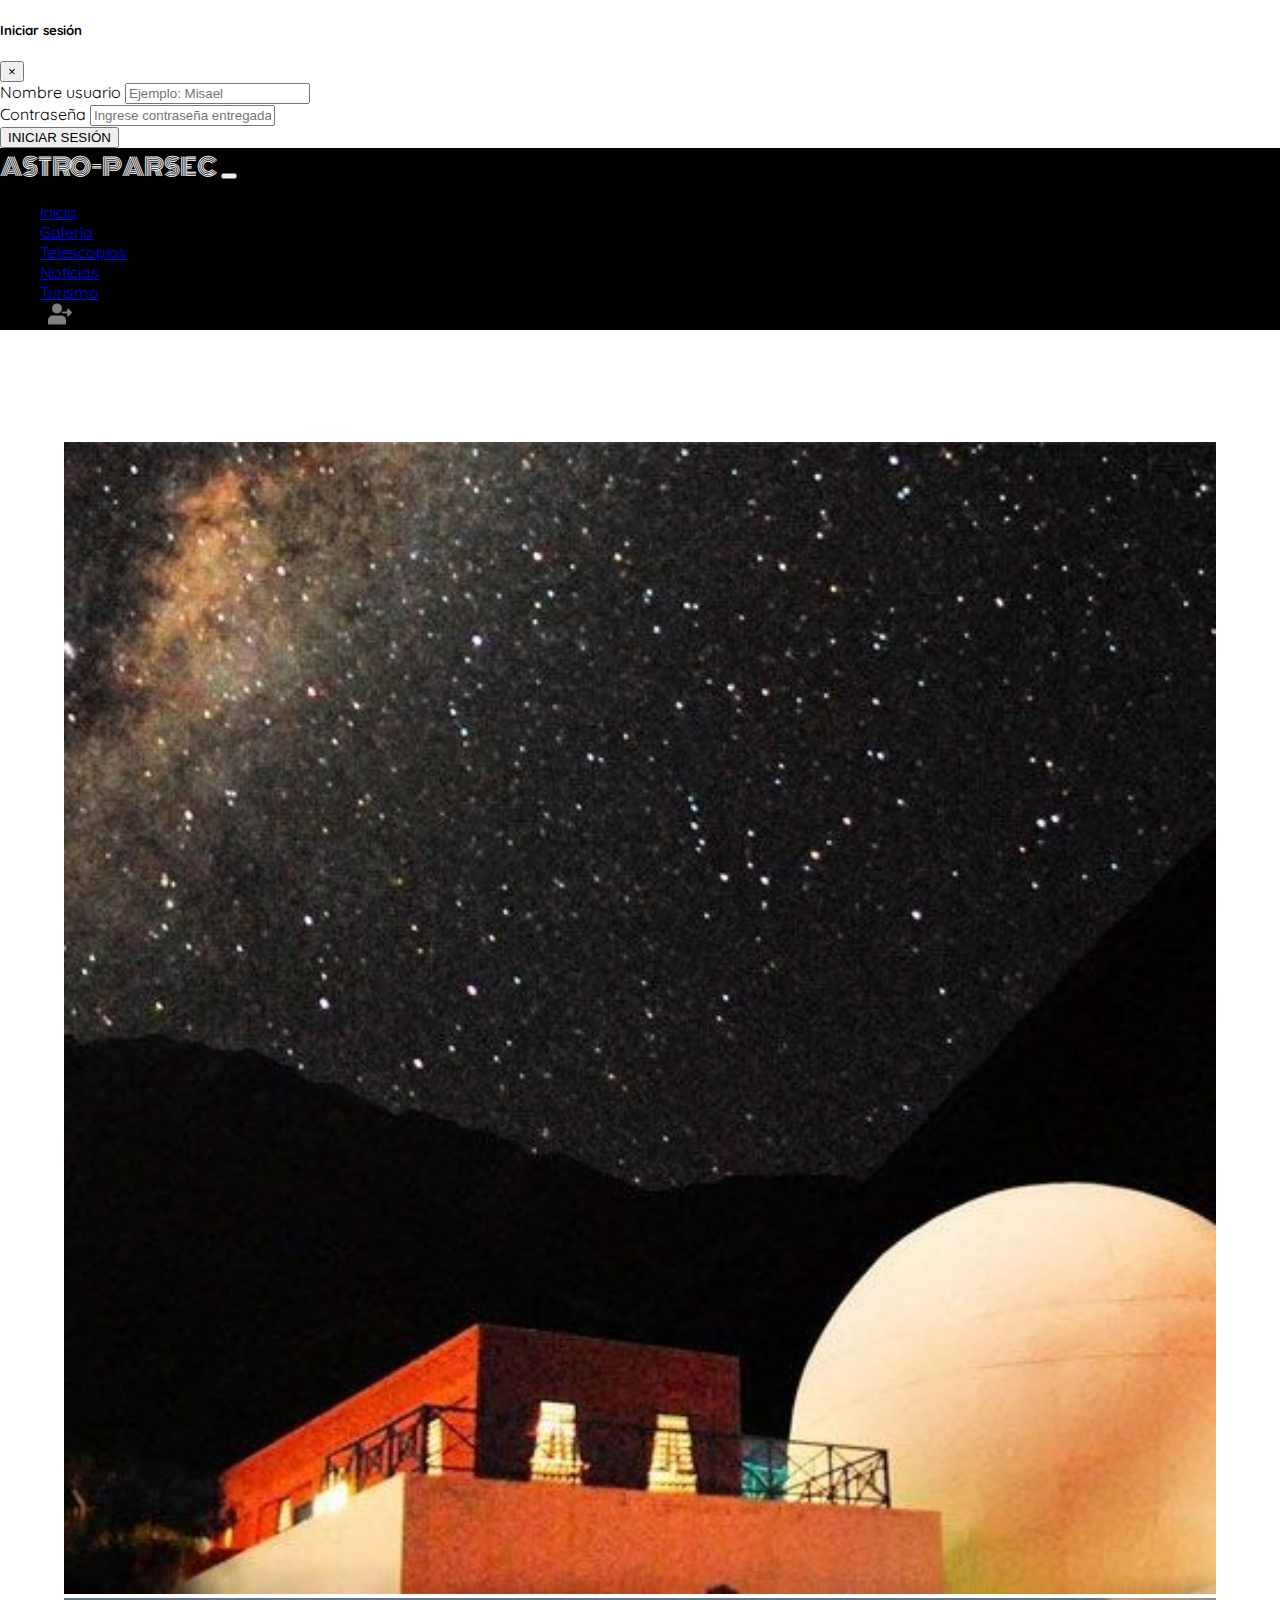
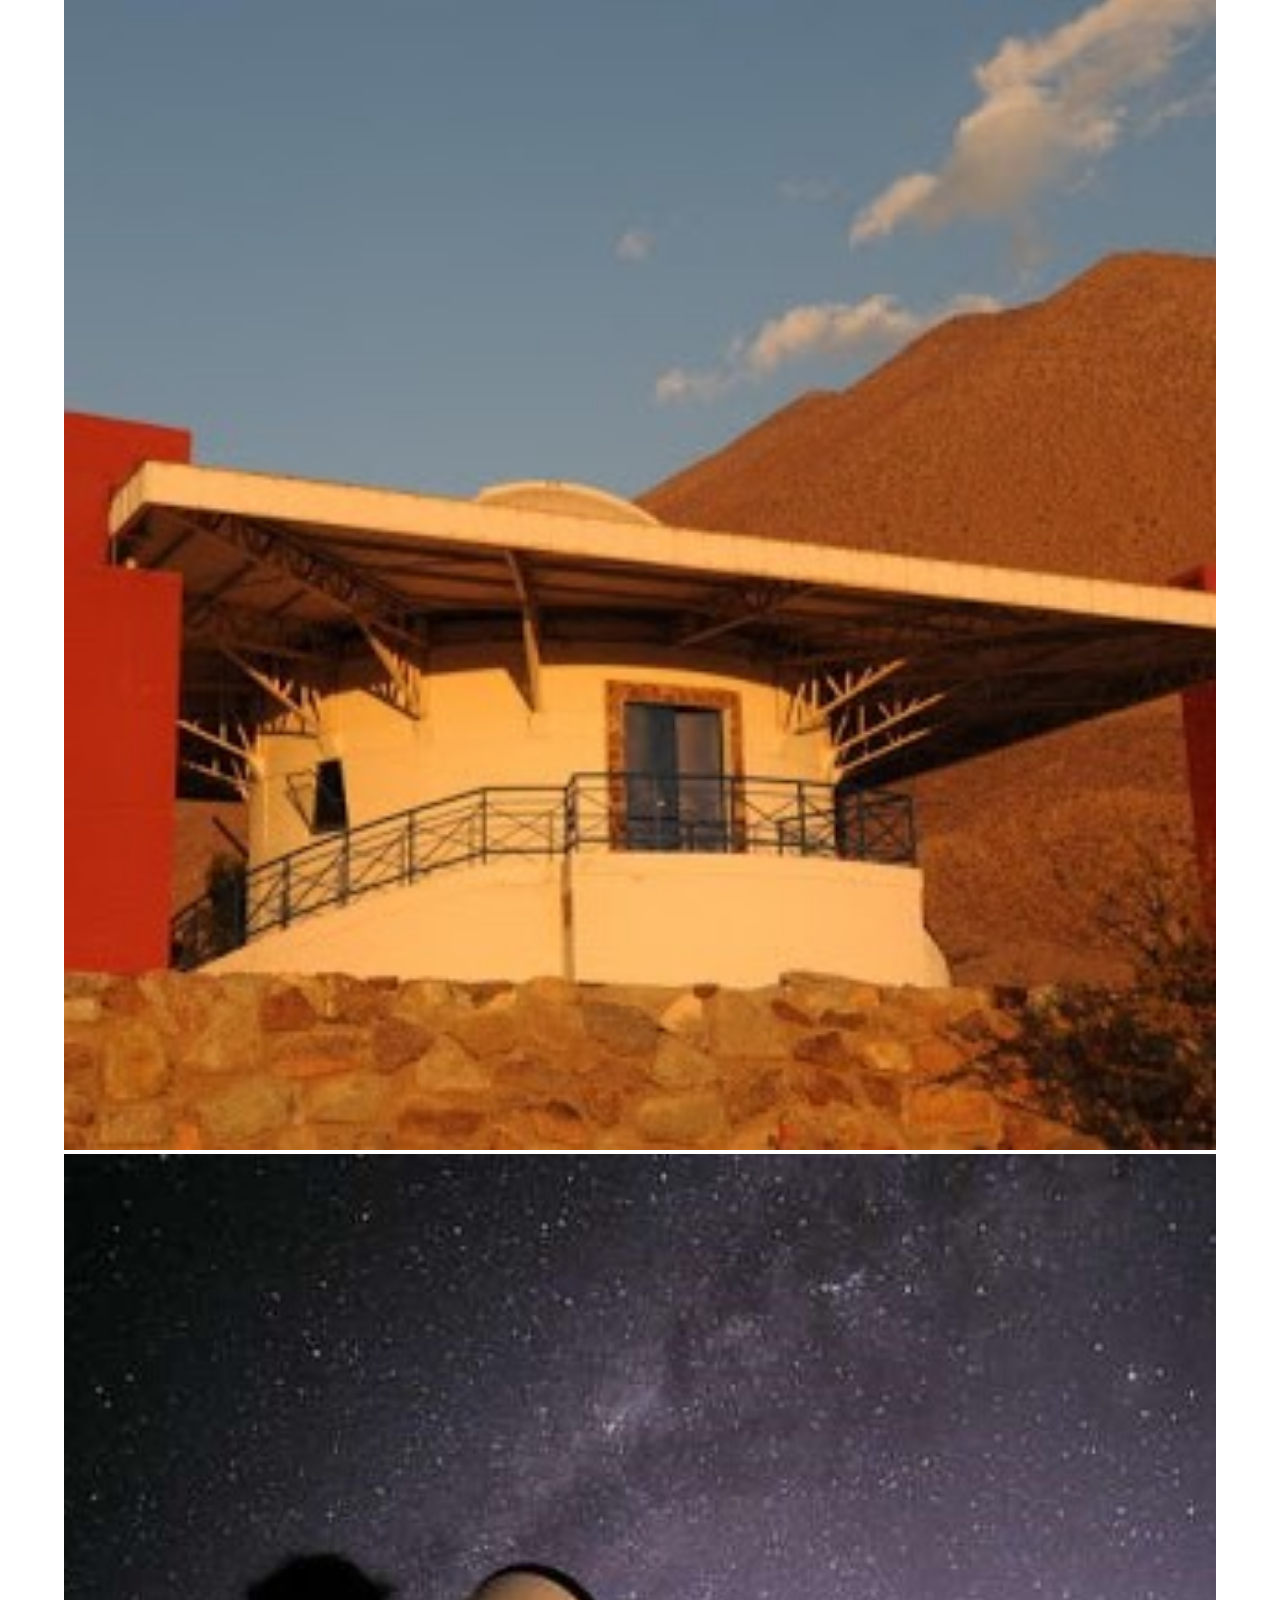
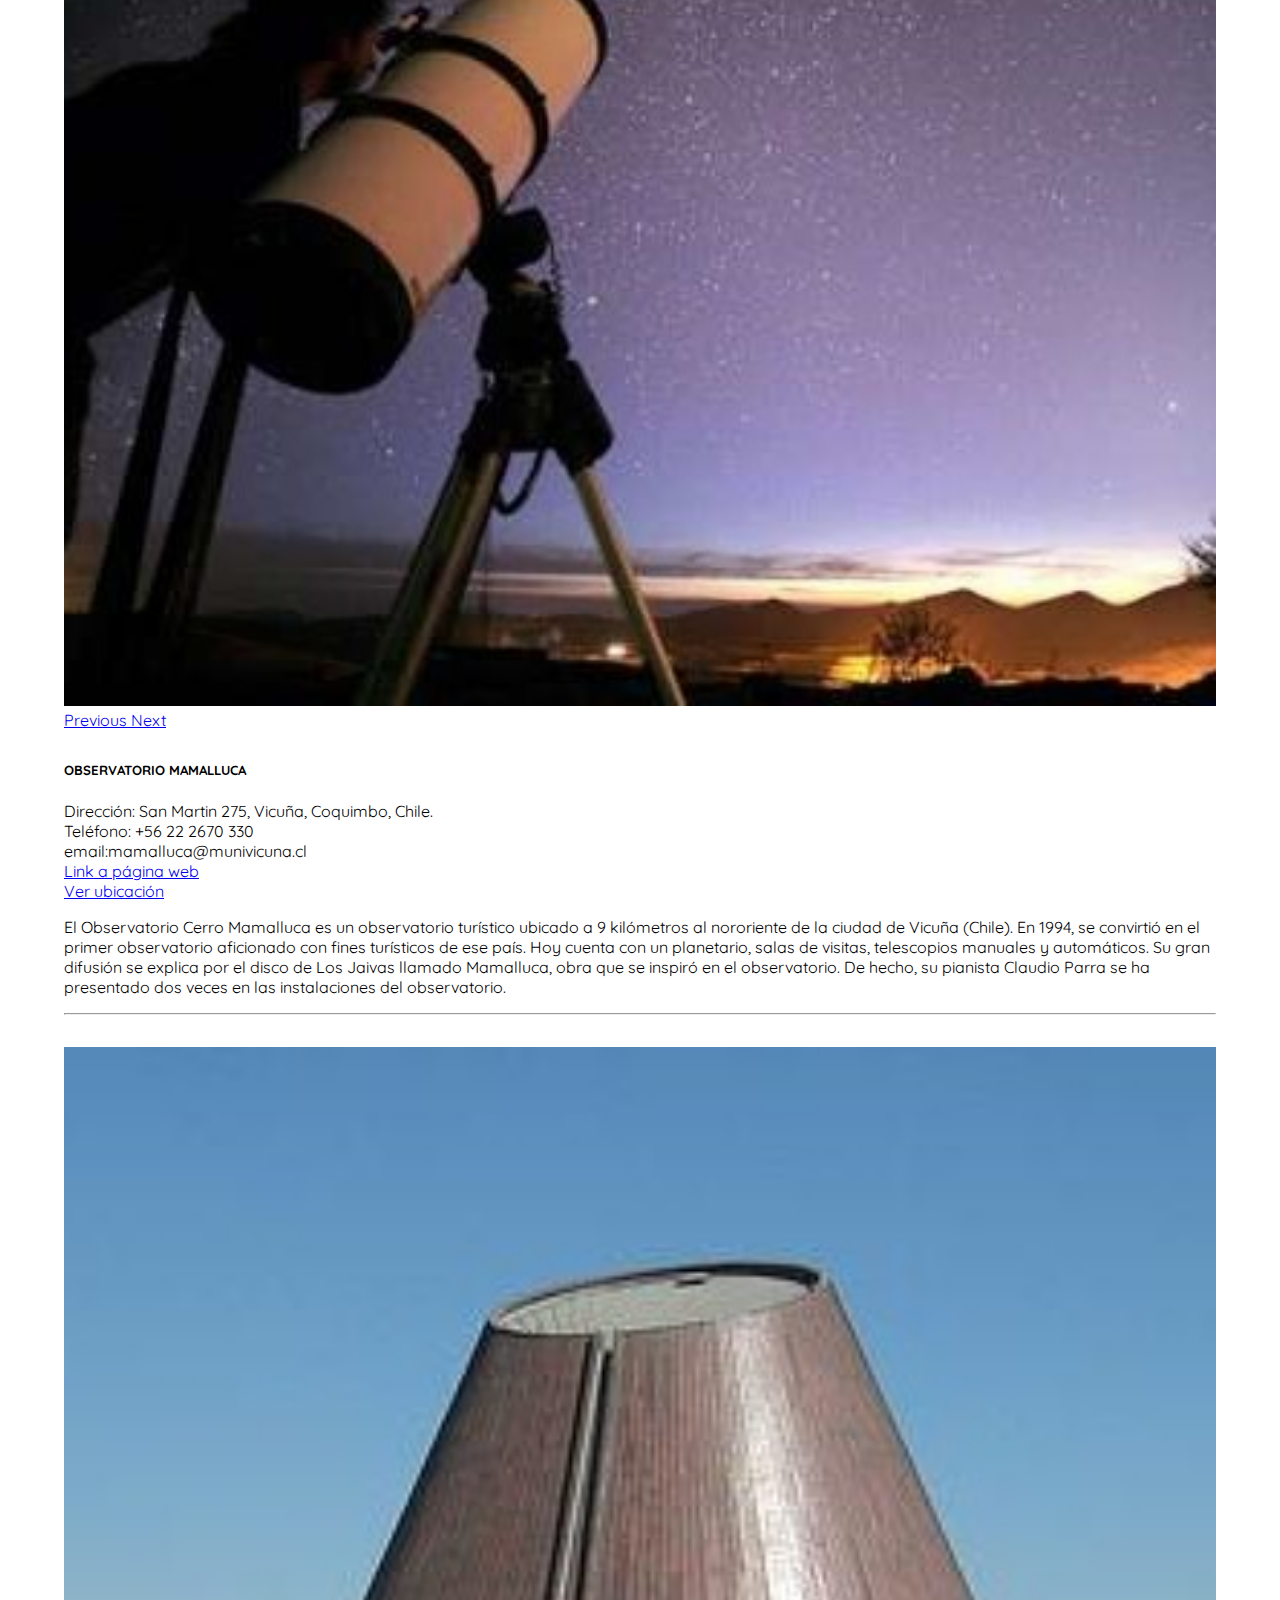
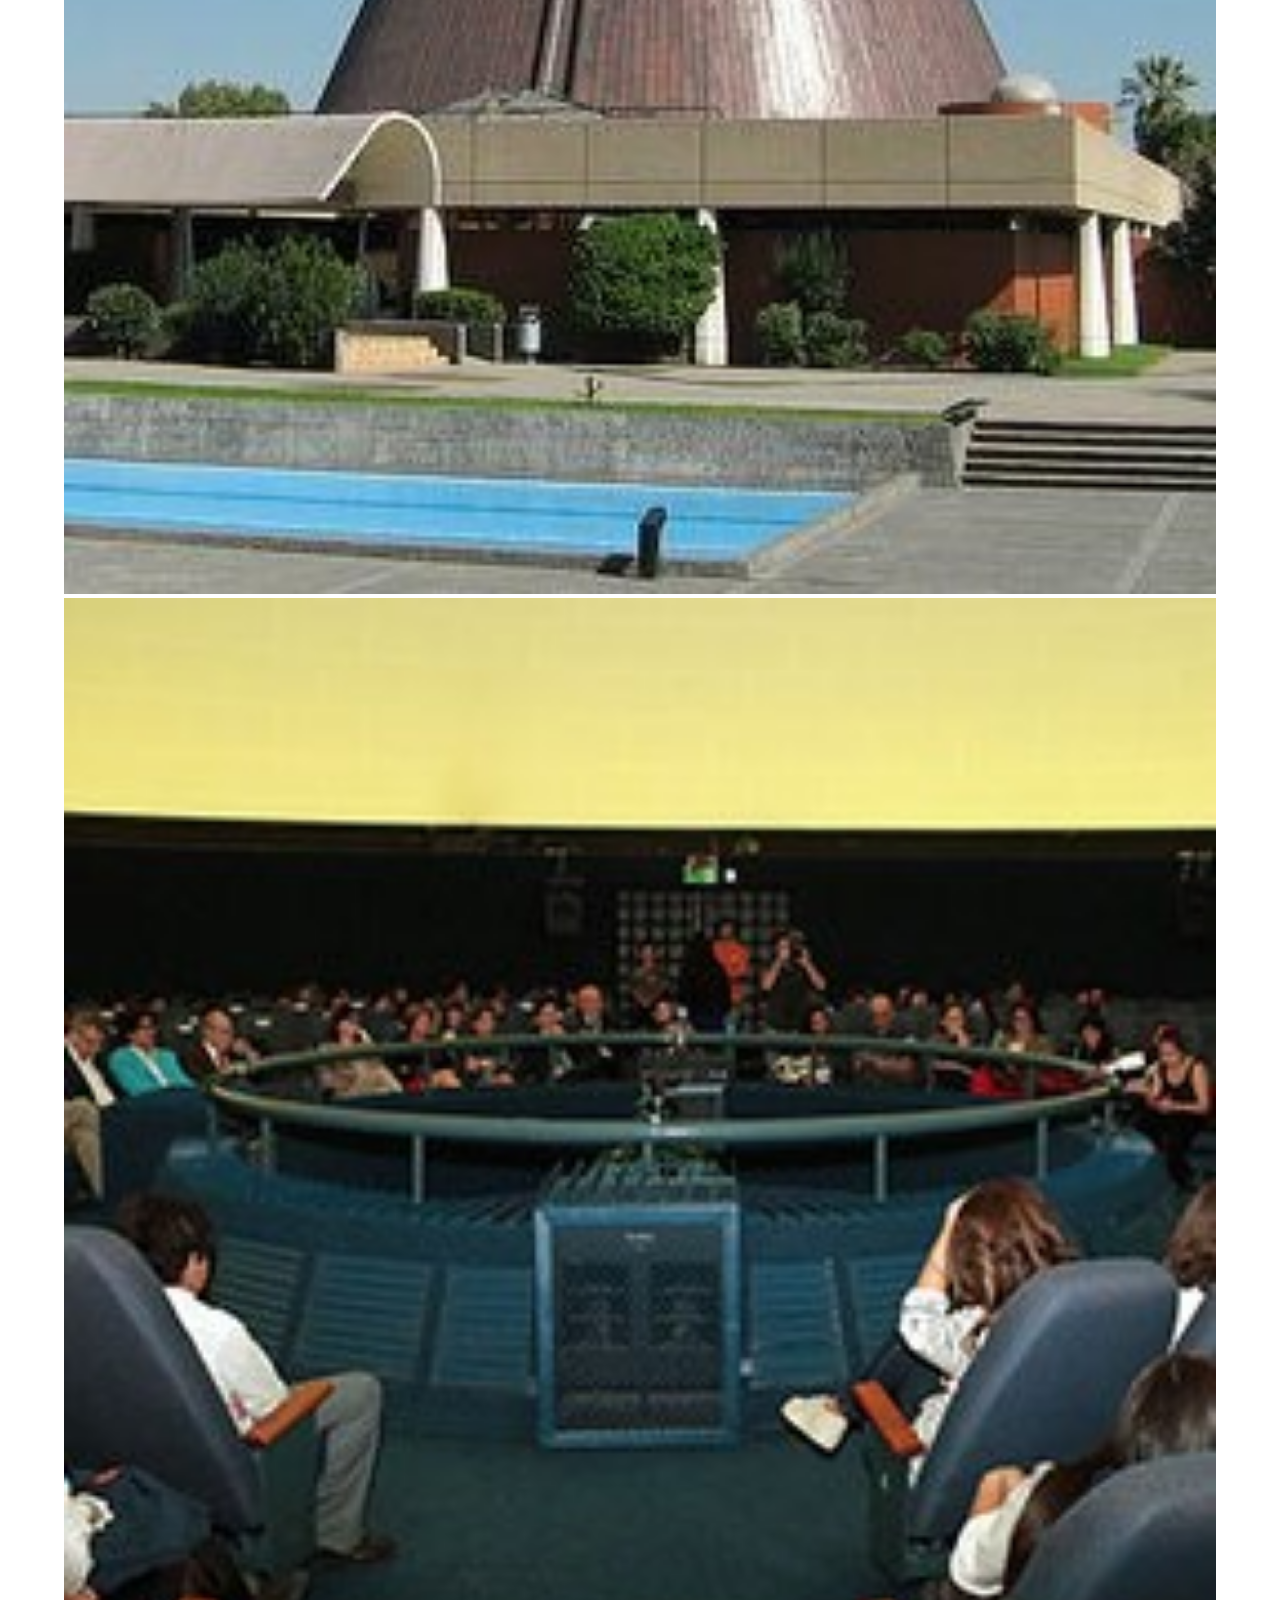
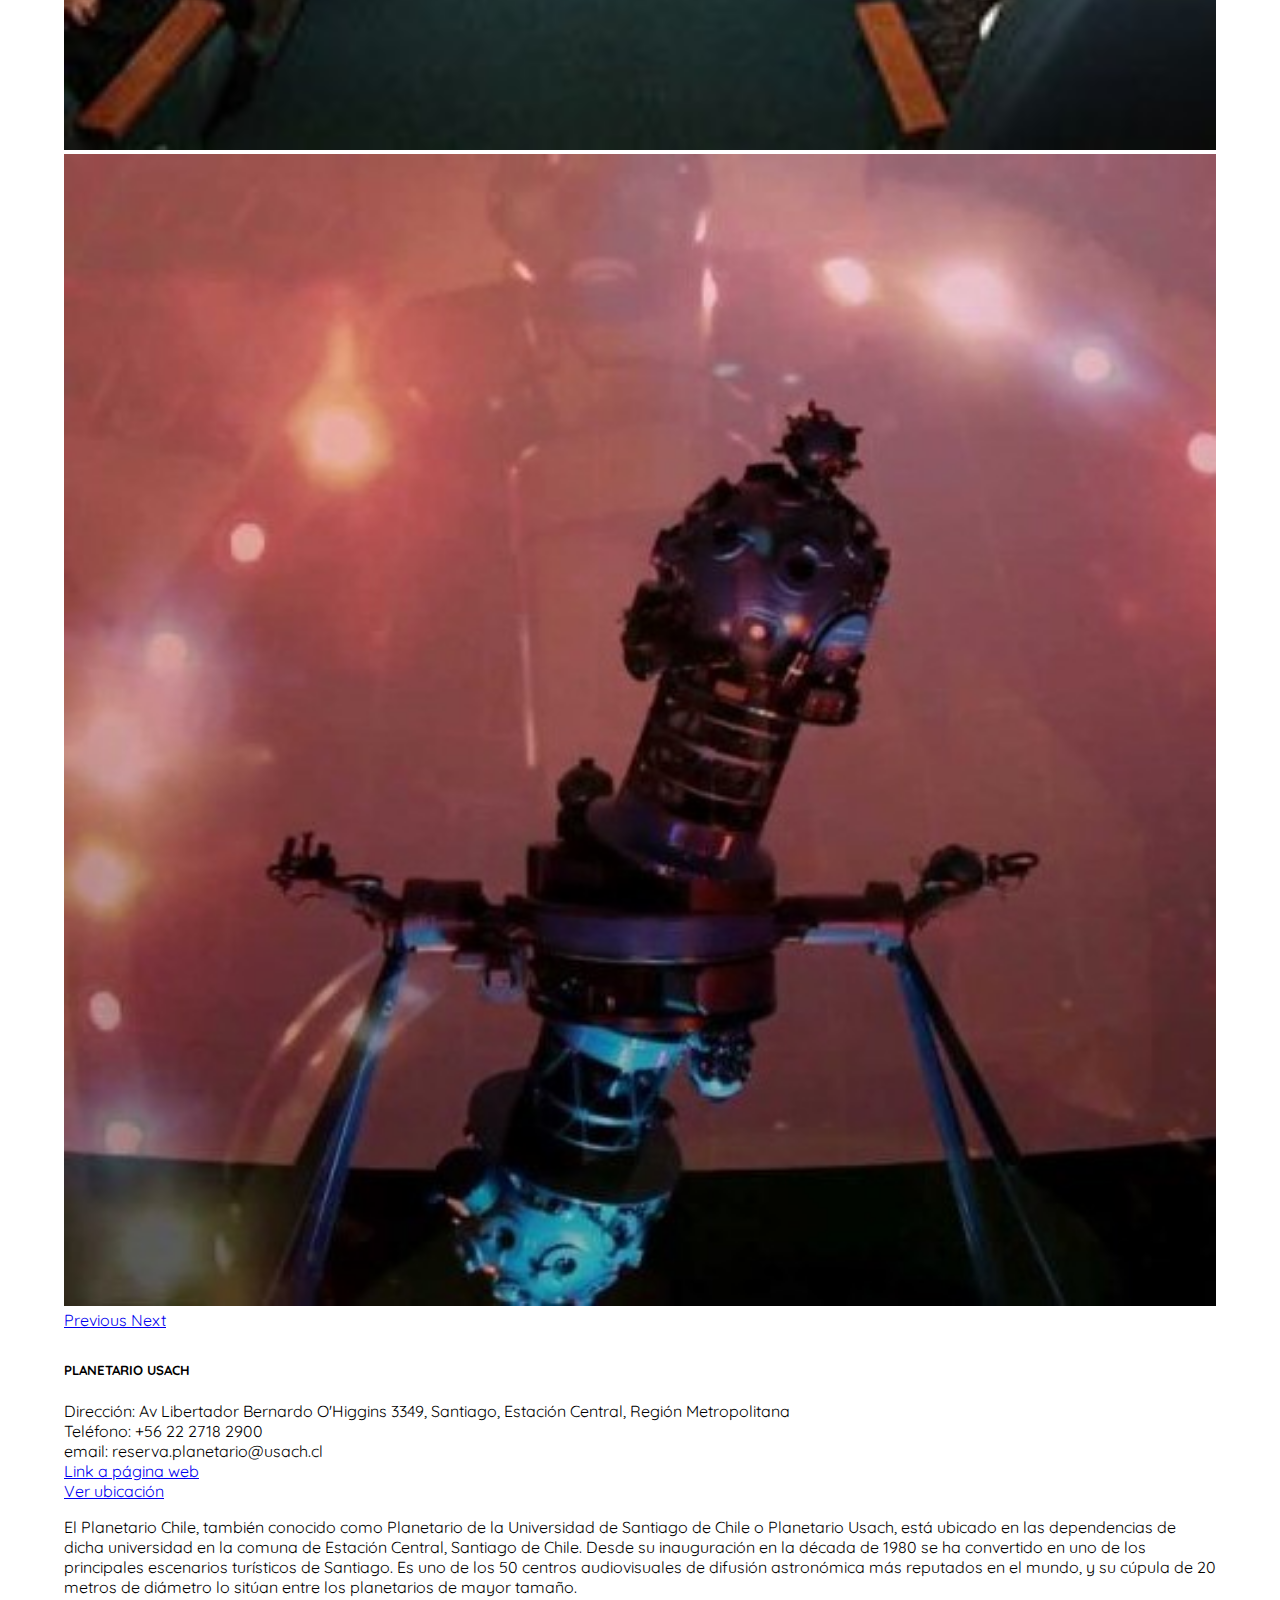
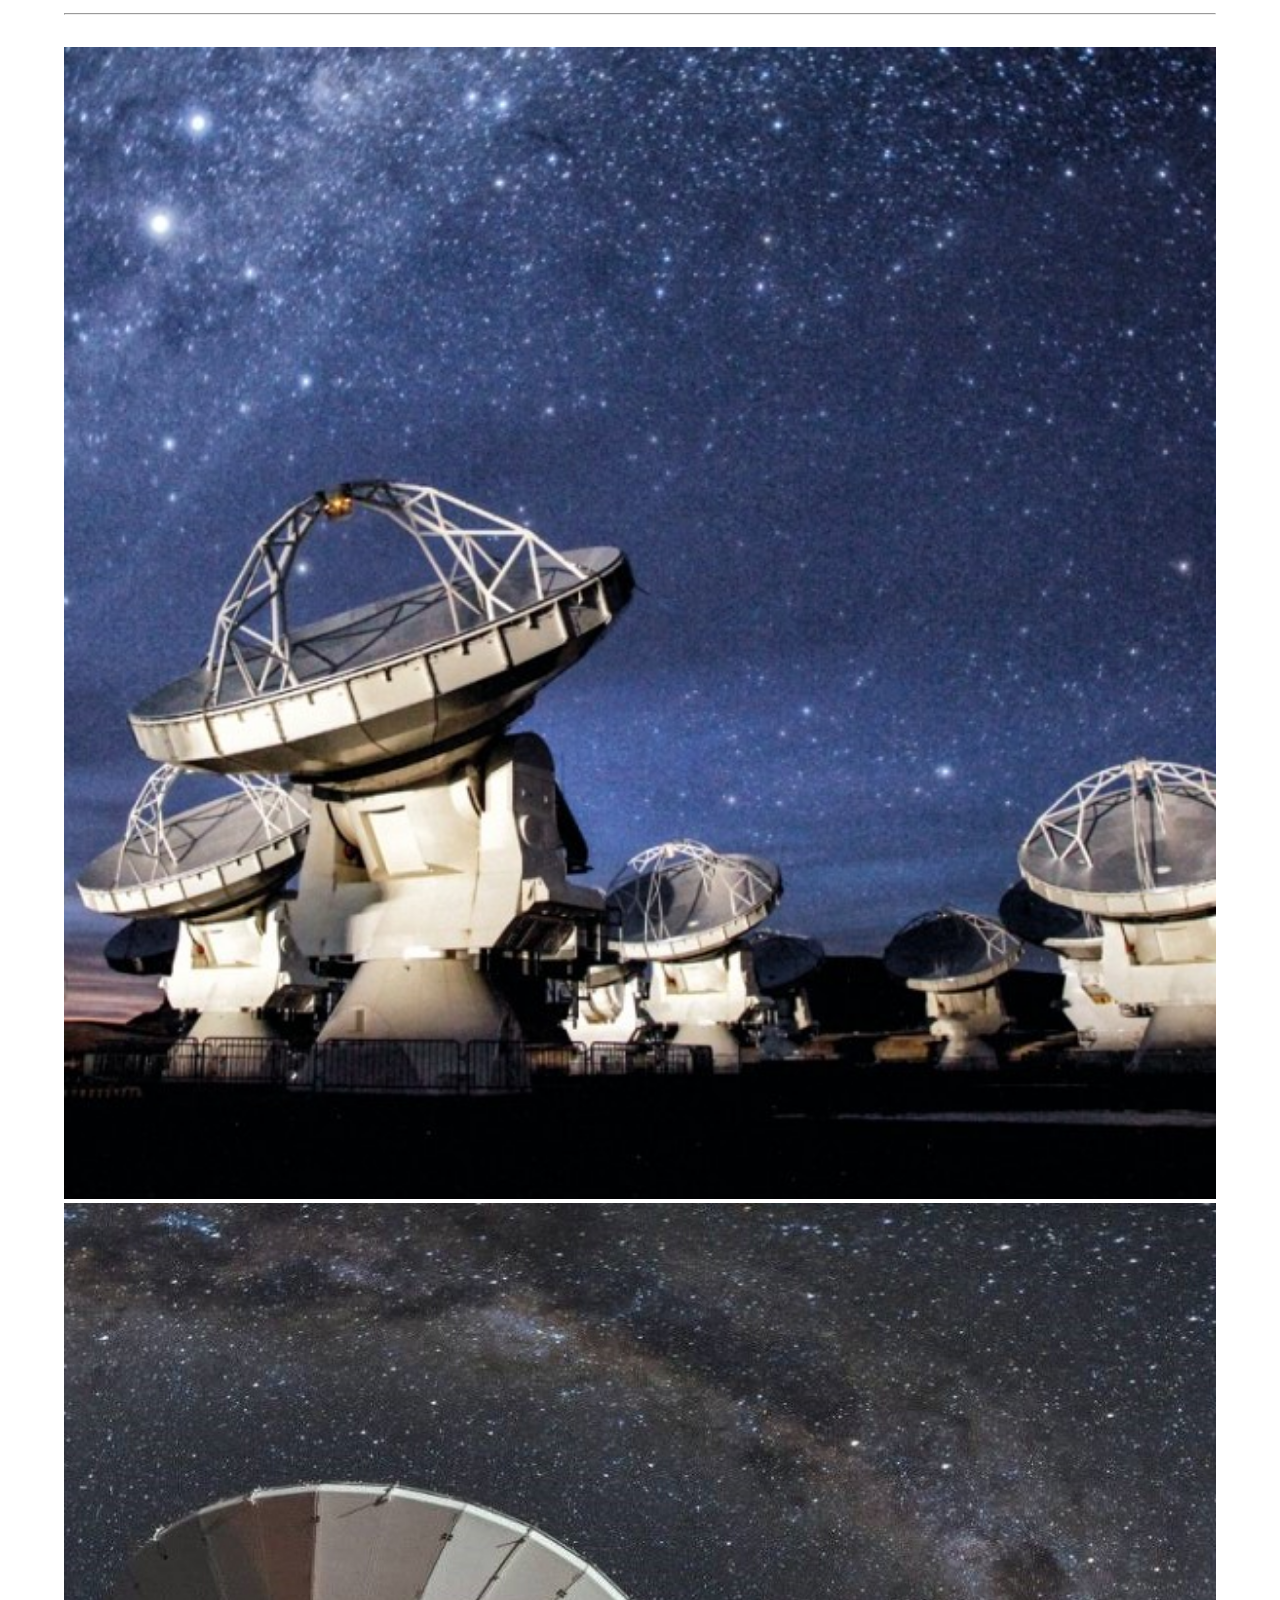
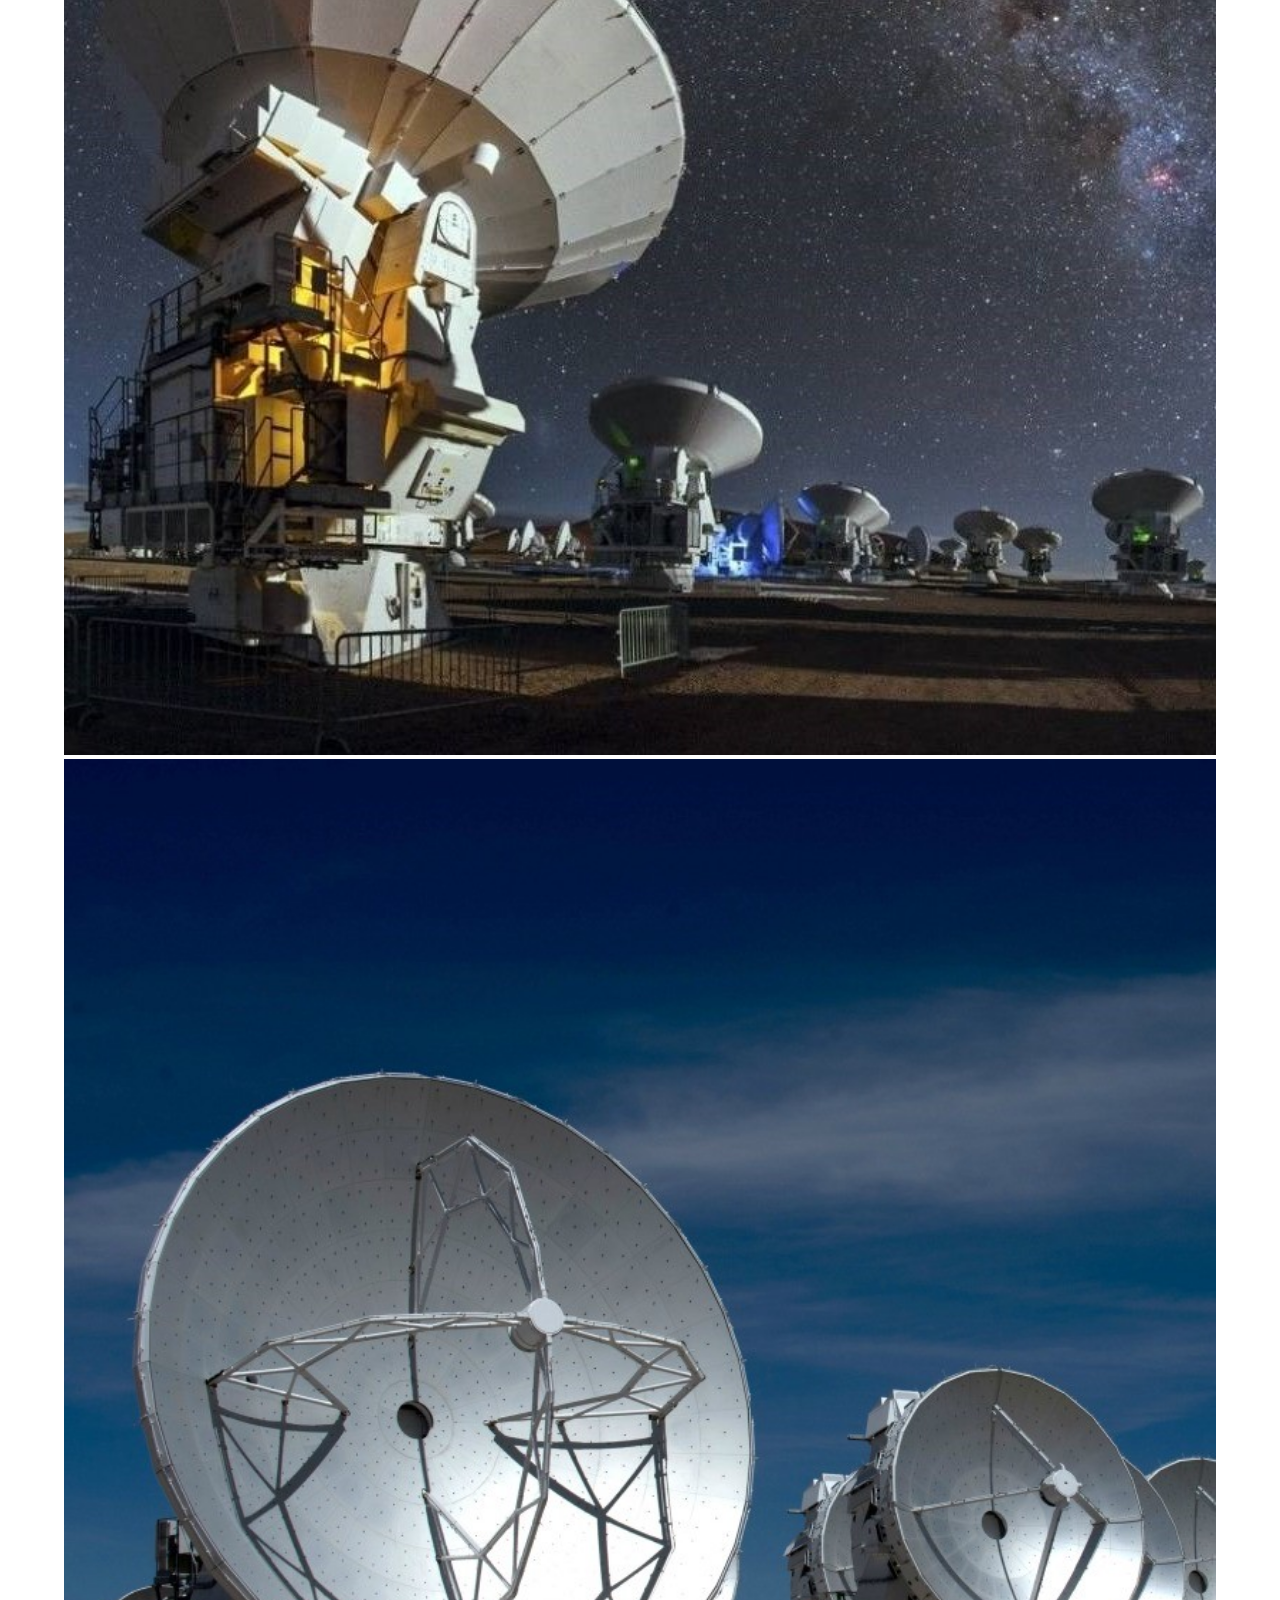
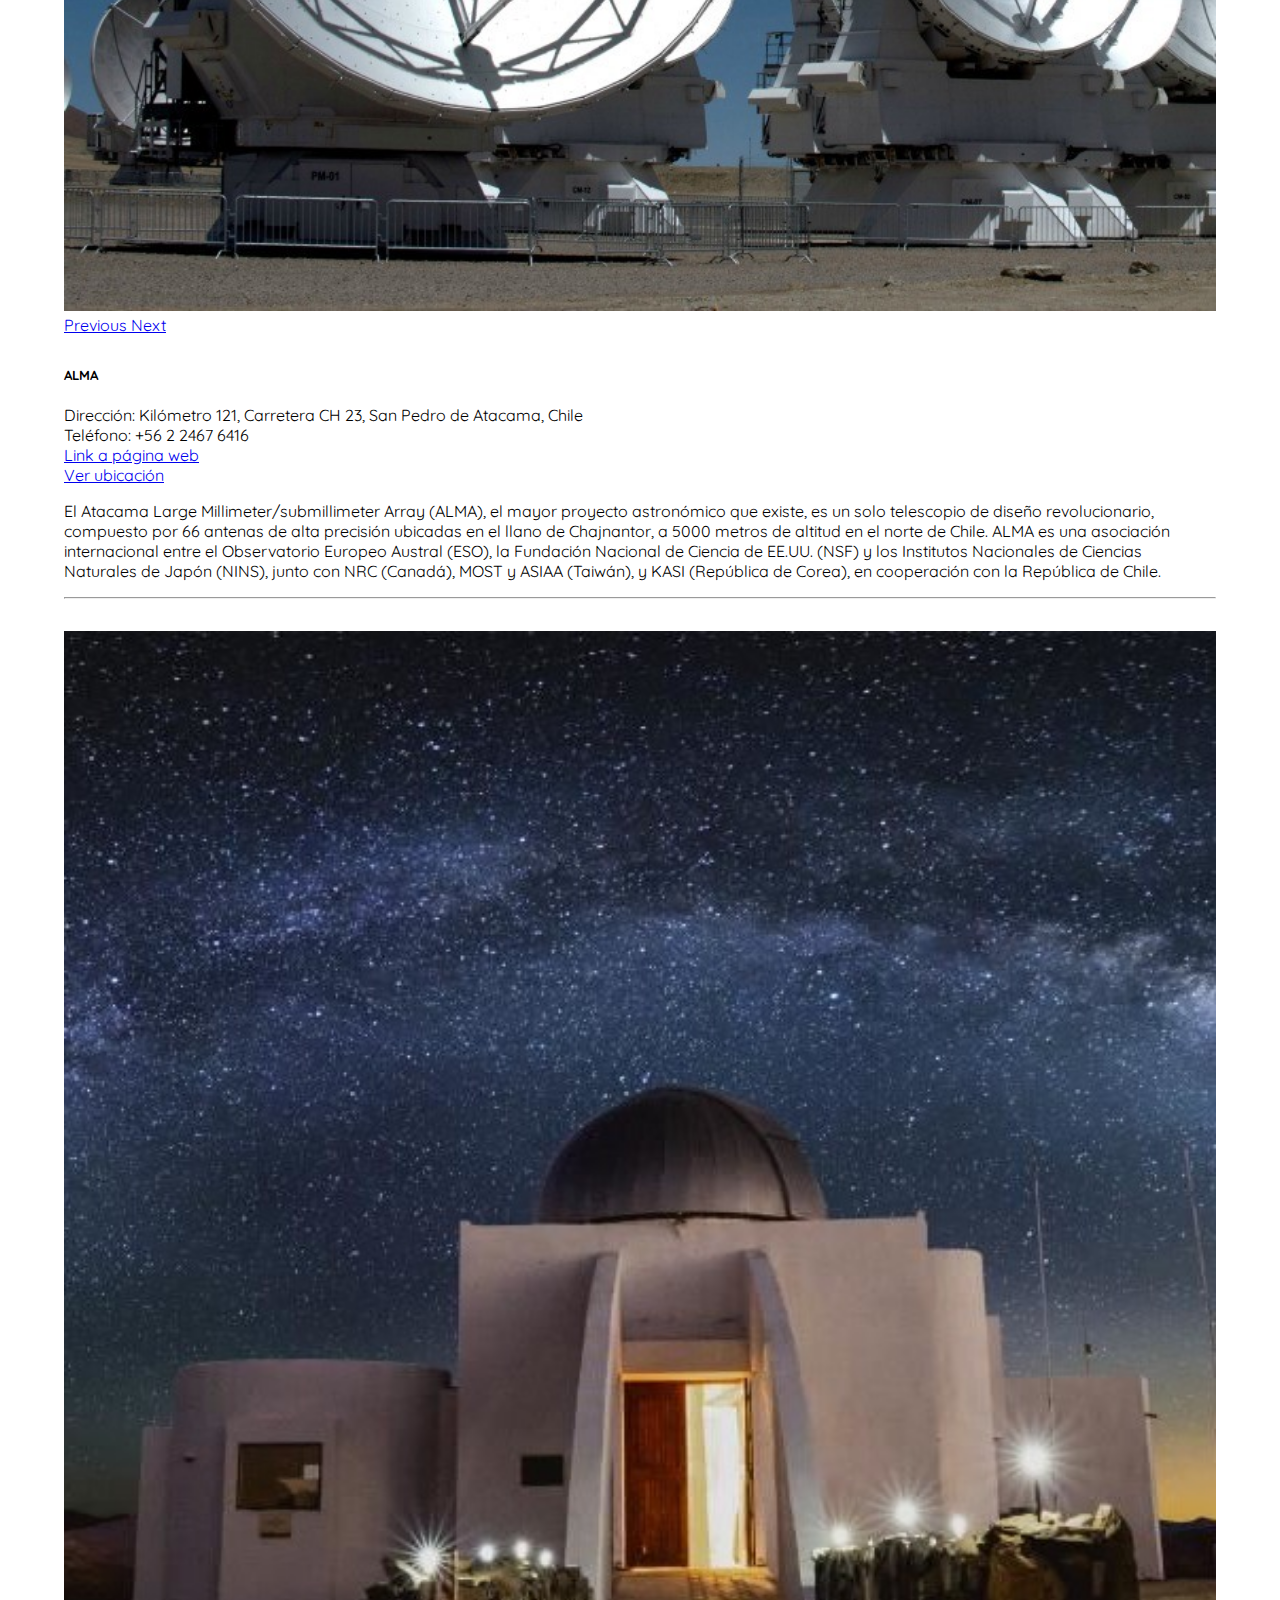
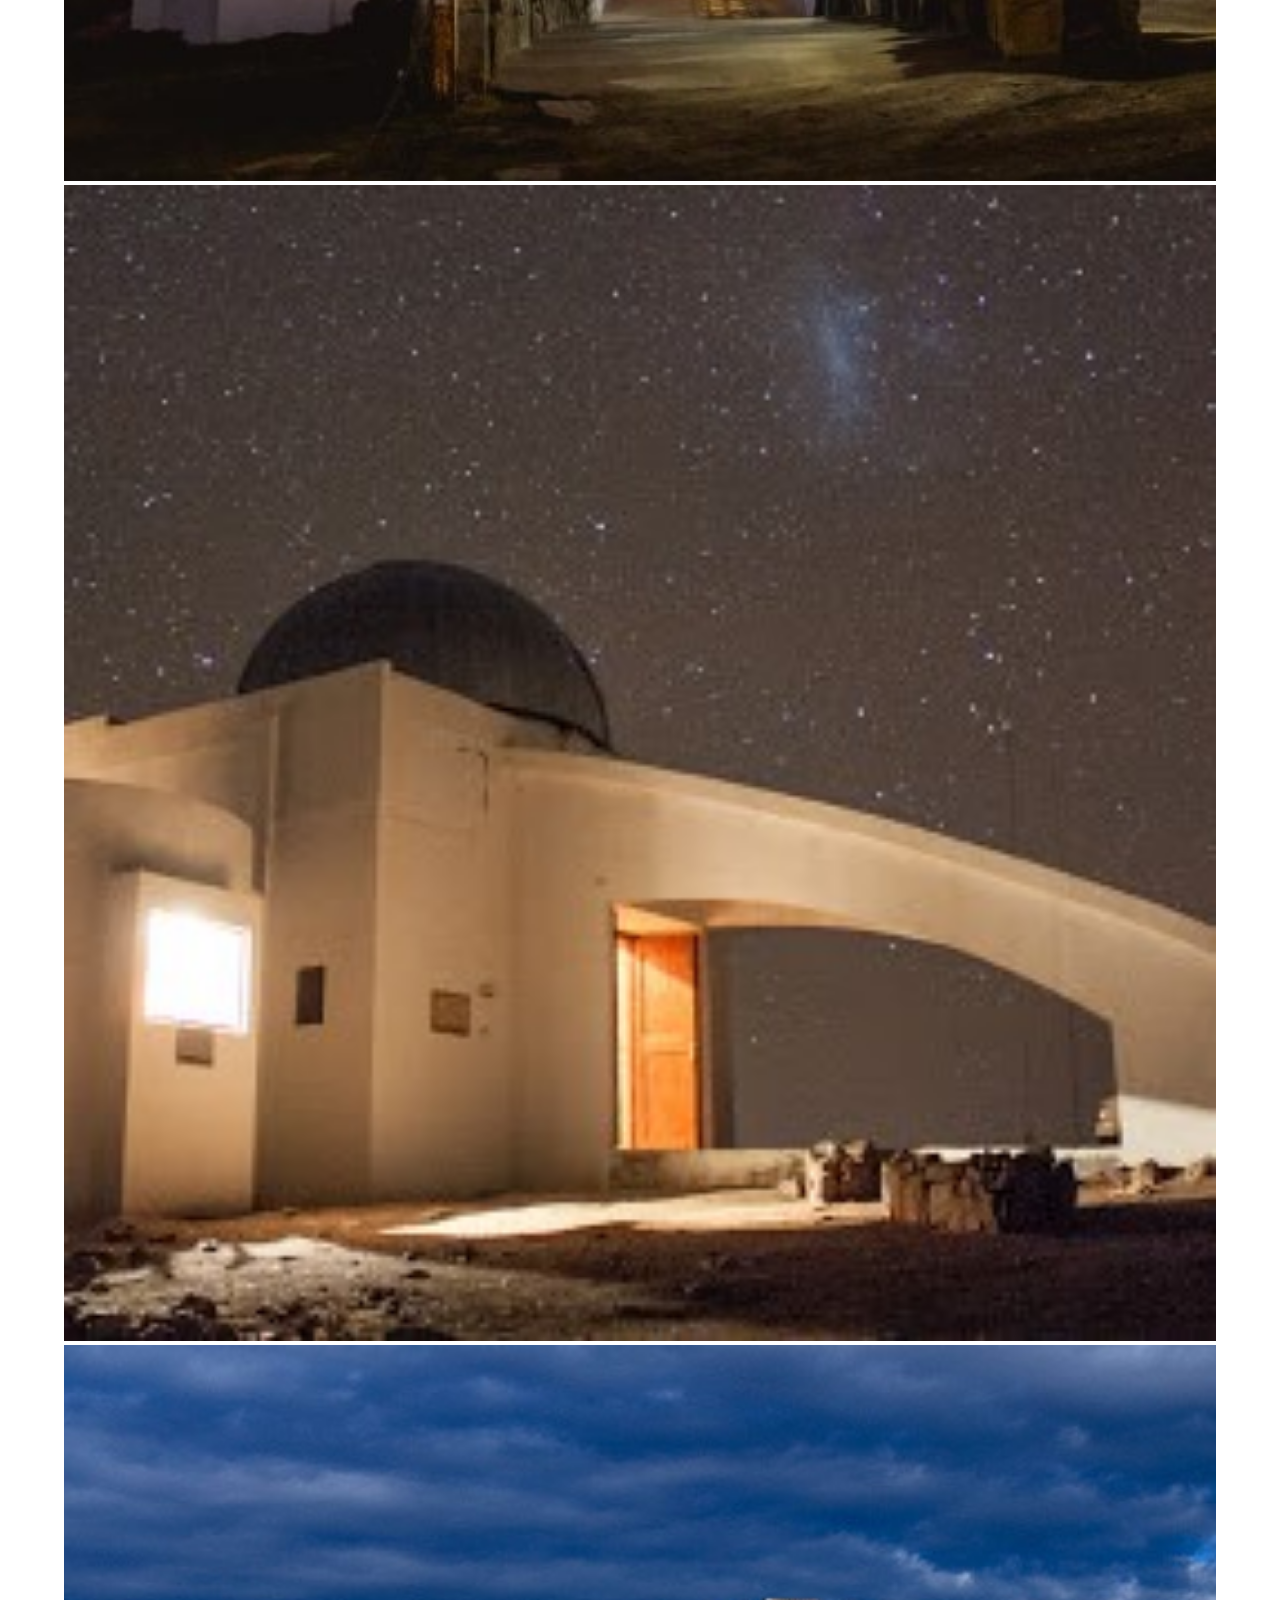
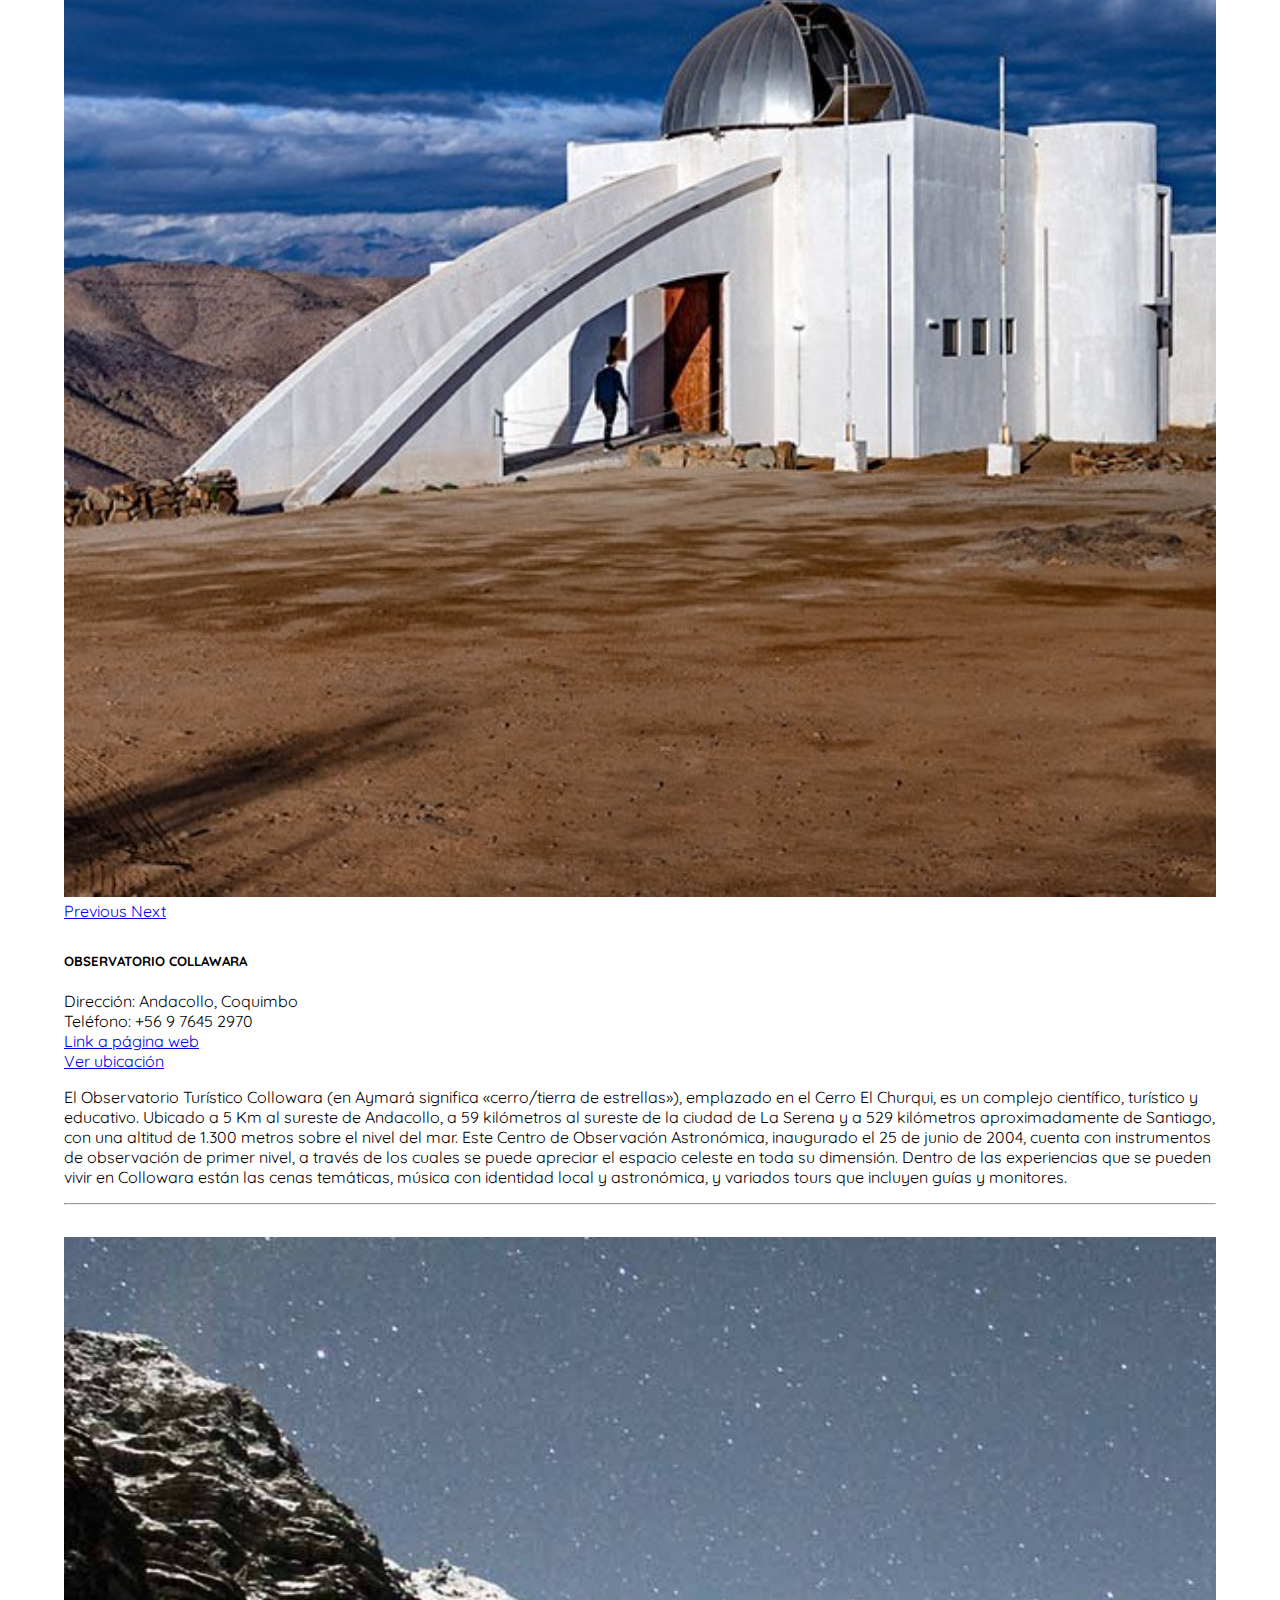
<file: pages/turismo.html>
<!DOCTYPE html>
<html lang="es">

<head>
    <meta name="description" content="Página de turismo espacial en Chile y el mundo    ">
    <meta name="keywords"
        content="astronomia, astronomia chile, telescopio, observatorio, turismo, turismo espacial, radiotelescopio, eclipse, ciencia, planetario">
    <meta charset="UTF-8">
    <meta name="viewport" content="width=device-width, initial-scale=1.0">
    <link href="https://fonts.googleapis.com/css2?family=Quicksand&display=swap" rel="stylesheet">
    <link href="https://fonts.googleapis.com/css2?family=Monoton&display=swap" rel="stylesheet">
    <link rel="stylesheet" href="../css/style.css">
    <link rel="stylesheet" href="https://cdn.jsdelivr.net/npm/bootstrap@4.5.3/dist/css/bootstrap.min.css"
        integrity="sha384-TX8t27EcRE3e/ihU7zmQxVncDAy5uIKz4rEkgIXeMed4M0jlfIDPvg6uqKI2xXr2" crossorigin="anonymous">
    <link rel="shorcut icon" href="../assets/favicon.ico">
    <script src="https://ajax.googleapis.com/ajax/libs/jquery/3.5.1/jquery.min.js"></script>
    <script type="text/javascript" src="../js/to-up.js"></script>
    <script type="text/javascript" src="../js/save-contact.js"></script>
    <script type="text/javascript" src="../js/text-area-length-contact.js"></script>
    <script type="text/javascript" src="../js/scroll-indicator.js"></script>
    <script type="text/javascript" src="../js/tooltip.js"></script>
    <title>Turismo | AstroParsec</title>
</head>

<body>
    <div id="scrollIndicator">
    </div>
    <a href="javascript:void(0);" id="scroll-btn" class="scroll-btn">
        <span class="scroll-btn__span"></span>
    </a>

    <div class="modal fade section-noticias-modal" id="modaLogin" tabindex="-1" aria-labelledby="exampleModalLabel"
        aria-hidden="true">
        <div class="modal-dialog modal-dialog-scrollable">
            <div class="modal-content">
                <div class="modal-header">
                    <h5 class="modal-title" id="exampleModalLabel">Iniciar sesión</h5>
                    <button type="button" class="close" data-dismiss="modal" aria-label="Close">
                        <span aria-hidden="true">&times;</span>
                    </button>
                </div>
                <div class="modal-body">
                    <form method="post" id="formLogin" action="../php/entrada.php">
                        <div class="form-group">
                            <label for="userName">Nombre usuario</label>
                            <input type="text" class="form-control" id="userName" required name="nombre"
                                placeholder="Ejemplo: Misael">
                        </div>
                        <div class="form-group">
                            <label for="password">Contraseña</label>
                            <input type="password" class="form-control" id="password" required name="password"
                                placeholder="Ingrese contraseña entregada">
                        </div>
                        <div class="form-group">
                            <button type="submit" class="btn btn-dark float-right">INICIAR SESIÓN</button>
                        </div>
                    </form>
                </div>
            </div>
        </div>
    </div>

    <nav class="navbar navbar-expand-lg navbar-dark fixed-top nav-container" style="background-color: #000000;">
        <a class="navbar-brand nav-container__logoInicio" href="../index.html">ASTRO-PARSEC</a>
        <button class="navbar-toggler" type="button" data-toggle="collapse" data-target="#navbarNav"
            aria-controls="navbarNav" aria-expanded="false" aria-label="Toggle navigation">
            <span class="navbar-toggler-icon"></span>
        </button>
        <div class="collapse navbar-collapse" id="navbarNav">
            <ul class="nav navbar-nav ml-auto">
                <li class="nav-item  p-2">
                    <a class="nav-link" href="../index.html">Inicio</a>
                </li>
                <li class="nav-item p-2">
                    <a class="nav-link" href="galeria.html">Galería</a>
                </li>
                <li class="nav-item p-2">
                    <a class="nav-link" href="telescopios.html">Telescopios</a>
                </li>
                <li class="nav-item p-2">
                    <a class="nav-link" href="noticias.html">Noticias</a>
                </li>
                <li class="nav-item p-2">
                    <a class="nav-link active" href="turismo.html">Turismo</a>
                </li>
                <li class="nav-item p-2">
                    <a class="nav-link" data-toggle="modal" href="#modaLogin">
                        <img class="nav-container__img" src="../assets/login.png" alt="" data-toggle="tooltip"
                            data-placement="bottom" title="Iniciar sesión">
                    </a>
                </li>
            </ul>
        </div>
    </nav>

    <main class="container main-container">

        <div class="section-turismo-container">

            <div class="row justify-content-center align-items-center section-turismo-div">
                <div class="col-11 col-sm-11 col-md-11 col-lg-4 section-turismo-carousel">
                    <div id="carouselExampleIndicators" class="carousel slide" data-ride="carousel">
                        <div class="carousel-inner">
                            <div class="carousel-item active">
                                <img class="section-turismo-carousel__img" src="../assets/turismo/01.jpg"
                                    class="d-block w-100" alt="...">
                            </div>
                            <div class="carousel-item">
                                <img class="section-turismo-carousel__img" src="../assets/turismo/02.jpg"
                                    class="d-block w-100" alt="...">
                            </div>
                            <div class="carousel-item">
                                <img class="section-turismo-carousel__img" src="../assets/turismo/03.jpg"
                                    class="d-block w-100" alt="...">
                            </div>
                            <a class="carousel-control-prev" href="#carouselExampleIndicators" role="button"
                                data-slide="prev">
                                <span class="carousel-control-prev-icon" aria-hidden="true"></span>
                                <span class="sr-only">Previous</span>
                            </a>
                            <a class="carousel-control-next" href="#carouselExampleIndicators" role="button"
                                data-slide="next">
                                <span class="carousel-control-next-icon" aria-hidden="true"></span>
                                <span class="sr-only">Next</span>
                            </a>
                        </div>
                    </div>
                </div>
                <div class="col-11 col-sm-11 col-md-11 col-lg-8 section-turismo-text">
                    <div>
                        <h5>OBSERVATORIO MAMALLUCA</h5>
                        <ul class="section-turismo-text__ul">
                            <li>Dirección: San Martin 275, Vicuña, Coquimbo, Chile.</li>
                            <li>Teléfono: +56 22 2670 330</li>
                            <li>email:mamalluca@munivicuna.cl</li>
                            <li><a class="link" href="https://www.observatoriomamalluca.com/" target="_blank">Link a
                                    página web</a></li>
                            <li><a data-toggle="modal" href="#Modal1" class="link">Ver
                                    ubicación</a></li>
                        </ul>
                    </div>
                    <div>
                        <p class="text-justify">El Observatorio Cerro Mamalluca es un observatorio turístico ubicado a 9
                            kilómetros al nororiente de la ciudad de Vicuña (Chile). En 1994, se convirtió en el primer
                            observatorio aficionado con fines turísticos de ese país. Hoy cuenta con un planetario,
                            salas de visitas, telescopios manuales y automáticos. Su gran difusión se explica por el
                            disco de Los Jaivas llamado Mamalluca, obra que se inspiró en el observatorio. De hecho, su
                            pianista Claudio Parra se ha presentado dos veces en las instalaciones del observatorio.
                        </p>
                    </div>
                </div>
                <hr class="col-10 col-sm-10 col-md-10 col-lg-12">
            </div>

            <div class="row justify-content-center align-items-center section-turismo-div">
                <div class="col-11 col-sm-11 col-md-11 col-lg-4 section-turismo-carousel">
                    <div id="carouselExampleIndicators2" class="carousel slide" data-ride="carousel">
                        <div class="carousel-inner">
                            <div class="carousel-item active">
                                <img class="section-turismo-carousel__img" src="../assets/turismo/04.jpg"
                                    class="d-block w-100" alt="...">
                            </div>
                            <div class="carousel-item">
                                <img class="section-turismo-carousel__img" src="../assets/turismo/05.jpg"
                                    class="d-block w-100" alt="...">
                            </div>
                            <div class="carousel-item">
                                <img class="section-turismo-carousel__img" src="../assets/turismo/06.jpg"
                                    class="d-block w-100" alt="...">
                            </div>
                            <a class="carousel-control-prev" href="#carouselExampleIndicators2" role="button"
                                data-slide="prev">
                                <span class="carousel-control-prev-icon" aria-hidden="true"></span>
                                <span class="sr-only">Previous</span>
                            </a>
                            <a class="carousel-control-next" href="#carouselExampleIndicators2" role="button"
                                data-slide="next">
                                <span class="carousel-control-next-icon" aria-hidden="true"></span>
                                <span class="sr-only">Next</span>
                            </a>
                        </div>
                    </div>
                </div>
                <div class="col-11 col-sm-11 col-md-11 col-lg-8 section-turismo-text">
                    <div>
                        <h5>PLANETARIO USACH</h5>
                        <ul class="section-turismo-text__ul">
                            <li>Dirección: Av Libertador Bernardo O'Higgins 3349, Santiago, Estación Central, Región
                                Metropolitana</li>
                            <li>Teléfono: +56 22 2718 2900</li>
                            <li>email: reserva.planetario@usach.cl</li>
                            <li><a class="link" href="http://planetariochile.cl/" target="_blank">Link a página web</a>
                            </li>
                            <li><a data-toggle="modal" href="#Modal2" class="link">Ver
                                    ubicación</a></li>
                        </ul>
                    </div>
                    <div>
                        <p class="text-justify">El Planetario Chile, también conocido como Planetario de la Universidad
                            de Santiago de Chile o Planetario Usach, está ubicado en las dependencias de dicha
                            universidad en la comuna de Estación Central, Santiago de Chile. Desde su inauguración en la
                            década de 1980 se ha convertido en uno de los principales escenarios turísticos de
                            Santiago. Es uno de los 50 centros audiovisuales de difusión astronómica más reputados en
                            el mundo,​ y su cúpula de 20 metros de diámetro lo sitúan entre los planetarios de mayor
                            tamaño.​</p>
                    </div>
                </div>
                <hr class="col-10 col-sm-10 col-md-10 col-lg-12">
            </div>

            <div class="row justify-content-center align-items-center section-turismo-div">
                <div class="col-11 col-sm-11 col-md-11 col-lg-4 section-turismo-carousel">
                    <div id="carouselExampleIndicators3" class="carousel slide" data-ride="carousel">
                        <div class="carousel-inner">
                            <div class="carousel-item active">
                                <img class="section-turismo-carousel__img" src="../assets/turismo/07.jpg"
                                    class="d-block w-100" alt="...">
                            </div>
                            <div class="carousel-item">
                                <img class="section-turismo-carousel__img" src="../assets/turismo/08.jpg"
                                    class="d-block w-100" alt="...">
                            </div>
                            <div class="carousel-item">
                                <img class="section-turismo-carousel__img" src="../assets/turismo/09.jpg"
                                    class="d-block w-100" alt="...">
                            </div>
                            <a class="carousel-control-prev" href="#carouselExampleIndicators3" role="button"
                                data-slide="prev">
                                <span class="carousel-control-prev-icon" aria-hidden="true"></span>
                                <span class="sr-only">Previous</span>
                            </a>
                            <a class="carousel-control-next" href="#carouselExampleIndicators3" role="button"
                                data-slide="next">
                                <span class="carousel-control-next-icon" aria-hidden="true"></span>
                                <span class="sr-only">Next</span>
                            </a>
                        </div>
                    </div>
                </div>
                <div class="col-11 col-sm-11 col-md-11 col-lg-8 section-turismo-text">
                    <div>
                        <h5>ALMA</h5>
                        <ul class="section-turismo-text__ul">
                            <li>Dirección: Kilómetro 121, Carretera CH 23, San Pedro de Atacama, Chile</li>
                            <li>Teléfono: +56 2 2467 6416</li>
                            <li><a class="link" href="https://www.almaobservatory.org/es/inicio/" target="_blank">Link a
                                    página web</a></li>
                            <li><a data-toggle="modal" href="#Modal3" class="link">Ver
                                    ubicación</a></li>
                        </ul>
                    </div>
                    <div>
                        <p class="text-justify">El Atacama Large Millimeter/submillimeter Array (ALMA), el mayor
                            proyecto astronómico que existe, es un solo telescopio de diseño revolucionario, compuesto
                            por 66 antenas de alta precisión ubicadas en el llano de Chajnantor, a 5000 metros de
                            altitud en el norte de Chile. ALMA es una asociación internacional entre el Observatorio
                            Europeo Austral (ESO), la Fundación Nacional de Ciencia de EE.UU. (NSF) y los Institutos
                            Nacionales de Ciencias Naturales de Japón (NINS), junto con NRC (Canadá), MOST y ASIAA
                            (Taiwán), y KASI (República de Corea), en cooperación con la República de Chile.</p>
                    </div>
                </div>
                <hr class="col-10 col-sm-10 col-md-10 col-lg-12">
            </div>

            <div class="row justify-content-center align-items-center section-turismo-div">
                <div class="col-11 col-sm-11 col-md-11 col-lg-4 section-turismo-carousel">
                    <div id="carouselExampleIndicators4" class="carousel slide" data-ride="carousel">
                        <div class="carousel-inner">
                            <div class="carousel-item active">
                                <img class="section-turismo-carousel__img" src="../assets/turismo/10.jpg"
                                    class="d-block w-100" alt="...">
                            </div>
                            <div class="carousel-item">
                                <img class="section-turismo-carousel__img" src="../assets/turismo/11.jpg"
                                    class="d-block w-100" alt="...">
                            </div>
                            <div class="carousel-item">
                                <img class="section-turismo-carousel__img" src="../assets/turismo/12.jpg"
                                    class="d-block w-100" alt="...">
                            </div>
                            <a class="carousel-control-prev" href="#carouselExampleIndicators4" role="button"
                                data-slide="prev">
                                <span class="carousel-control-prev-icon" aria-hidden="true"></span>
                                <span class="sr-only">Previous</span>
                            </a>
                            <a class="carousel-control-next" href="#carouselExampleIndicators4" role="button"
                                data-slide="next">
                                <span class="carousel-control-next-icon" aria-hidden="true"></span>
                                <span class="sr-only">Next</span>
                            </a>
                        </div>
                    </div>
                </div>
                <div class="col-11 col-sm-11 col-md-11 col-lg-8 section-turismo-text">
                    <div>
                        <h5>OBSERVATORIO COLLAWARA</h5>
                        <ul class="section-turismo-text__ul">
                            <li>Dirección: Andacollo, Coquimbo</li>
                            <li>Teléfono: +56 9 7645 2970</li>
                            <li><a class="link" href="https://www.collowara.cl/" target="_blank">Link a página web</a>
                            </li>
                            <li><a data-toggle="modal" href="#Modal4" class="link">Ver
                                    ubicación</a></li>
                        </ul>
                    </div>
                    <div>
                        <p class="text-justify">El Observatorio Turístico Collowara (en Aymará significa «cerro/tierra
                            de estrellas»), emplazado en el Cerro El Churqui, es un complejo científico, turístico y
                            educativo. Ubicado a 5 Km al sureste de Andacollo, a 59 kilómetros al sureste de la ciudad
                            de La Serena
                            y a 529 kilómetros aproximadamente de Santiago, con una altitud de 1.300 metros sobre el
                            nivel del mar. Este Centro de Observación Astronómica, inaugurado el 25 de junio de 2004,
                            cuenta con
                            instrumentos de observación de primer nivel, a través de los cuales se puede apreciar el
                            espacio celeste en toda su dimensión. Dentro de las experiencias que se pueden vivir en
                            Collowara están las cenas temáticas,
                            música con identidad local y astronómica, y variados tours que incluyen guías y monitores.
                        </p>
                    </div>
                </div>
                <hr class="col-10 col-sm-10 col-md-10 col-lg-12">
            </div>

            <div class="row justify-content-center align-items-center section-turismo-div">
                <div class="col-11 col-sm-11 col-md-11 col-lg-4 section-turismo-carousel">
                    <div id="carouselExampleIndicators5" class="carousel slide" data-ride="carousel">
                        <div class="carousel-inner">
                            <div class="carousel-item active">
                                <img class="section-turismo-carousel__img" src="../assets/turismo/13.jpg"
                                    class="d-block w-100" alt="...">
                            </div>
                            <div class="carousel-item">
                                <img class="section-turismo-carousel__img" src="../assets/turismo/14.jpg"
                                    class="d-block w-100" alt="...">
                            </div>
                            <div class="carousel-item">
                                <img class="section-turismo-carousel__img" src="../assets/turismo/15.jpg"
                                    class="d-block w-100" alt="...">
                            </div>
                            <a class="carousel-control-prev" href="#carouselExampleIndicators5" role="button"
                                data-slide="prev">
                                <span class="carousel-control-prev-icon" aria-hidden="true"></span>
                                <span class="sr-only">Previous</span>
                            </a>
                            <a class="carousel-control-next" href="#carouselExampleIndicators5" role="button"
                                data-slide="next">
                                <span class="carousel-control-next-icon" aria-hidden="true"></span>
                                <span class="sr-only">Next</span>
                            </a>
                        </div>
                    </div>
                </div>
                <div class="col-11 col-sm-11 col-md-11 col-lg-8 section-turismo-text">
                    <div>
                        <h5>OBSERVATORIO PAILALÉN</h5>
                        <ul class="section-turismo-text__ul">
                            <li>Dirección: Camino Al Volcán 590, San José de Maipo, Región Metropolitana</li>
                            <li>Teléfono: +56 9 4272 5922</li>
                            <li><a class="link" href="https://www.pailalen.cl/" target="_blank">Link a página web</a>
                            </li>
                            <li><a data-toggle="modal" href="#Modal5" class="link">Ver
                                    ubicación</a></li>
                        </ul>
                    </div>
                    <div>
                        <p class="text-justify">El Observatorio Astronómico Pailalén está ubicado a tan solo 50 km de
                            Santiago, específicamente en el Fundo San Lorenzo, Cajón del Maipo. Pailalén cuenta con un
                            Restaurante, observatorio astronómico, cafetería, sala audiovisual,
                            extensos senderos, lo que junto a la claridad de sus cielos convertirán su visita en una
                            experiencia inolvidable. En 1.400 hectáreas, la infraestructura de Pailalén logra estar en
                            perfecta armonía con el
                            entorno. Cada espacio construido ha sido especialmente diseñado para complementar el lugar,
                            aprovechando de manera eficiente sus recursos naturales.</p>
                    </div>
                </div>
                <hr class="col-10 col-sm-10 col-md-10 col-lg-12">
            </div>

            <!-- Modal 1-->
            <div class="modal fade section-noticias-modal" id="Modal1" tabindex="-1" aria-labelledby="exampleModalLabel"
                aria-hidden="true">
                <div class="modal-dialog modal-lg modal-dialog-centered modal-dialog-scrollable">
                    <div class="modal-content">
                        <div class="modal-header">
                            <h5 class="modal-title" id="exampleModalLabel">Ubicación</h5>
                            <button type="button" class="close" data-dismiss="modal" aria-label="Close">
                                <span aria-hidden="true">&times;</span>
                            </button>
                        </div>
                        <div class="modal-body">
                            <div class="container">
                                <div class="row">
                                    <div class="col-12 col-sm-12 col-md-12 col-lg-12">
                                        <iframe
                                            src="https://www.google.com/maps/embed?pb=!1m18!1m12!1m3!1d3454.1098945878016!2d-70.71572648520159!3d-30.033704937737014!2m3!1f0!2f0!3f0!3m2!1i1024!2i768!4f13.1!3m3!1m2!1s0x96901a2a4cccbdfd%3A0xb88194b799646abf!2sObservatorio%20Mamalluca!5e0!3m2!1ses!2scl!4v1605399531525!5m2!1ses!2scl"
                                            frameborder="0" style="border:0; width: 100%; height: 400px;"
                                            allowfullscreen="false" aria-hidden="false" tabindex="0"></iframe>
                                    </div>
                                </div>
                            </div>
                        </div>
                    </div>
                </div>
            </div>

            <!-- Modal 2-->
            <div class="modal fade section-noticias-modal" id="Modal2" tabindex="-1" aria-labelledby="exampleModalLabel"
                aria-hidden="true">
                <div class="modal-dialog modal-lg modal-dialog-centered modal-dialog-scrollable">
                    <div class="modal-content">
                        <div class="modal-header">
                            <h5 class="modal-title" id="exampleModalLabel">Ubicación</h5>
                            <button type="button" class="close" data-dismiss="modal" aria-label="Close">
                                <span aria-hidden="true">&times;</span>
                            </button>
                        </div>
                        <div class="modal-body">
                            <div class="container">
                                <div class="row">
                                    <div class="col-12 col-sm-12 col-md-12 col-lg-12">
                                        <iframe
                                            src="https://www.google.com/maps/embed?pb=!1m18!1m12!1m3!1d3328.96083061966!2d-70.68359308420214!3d-33.45032700489339!2m3!1f0!2f0!3f0!3m2!1i1024!2i768!4f13.1!3m3!1m2!1s0x9662c4f874980f63%3A0xd5ccbf0baec36213!2sPlanetario%20Chile!5e0!3m2!1ses!2scl!4v1605500244293!5m2!1ses!2scl"
                                            frameborder="0" style="border:0; width: 100%; height: 400px;"
                                            allowfullscreen="false" aria-hidden="false" tabindex="0"></iframe>
                                    </div>
                                </div>
                            </div>
                        </div>
                    </div>
                </div>
            </div>

            <!-- Modal 3-->
            <div class="modal fade section-noticias-modal" id="Modal3" tabindex="-1" aria-labelledby="exampleModalLabel"
                aria-hidden="true">
                <div class="modal-dialog modal-lg modal-dialog-centered modal-dialog-scrollable">
                    <div class="modal-content">
                        <div class="modal-header">
                            <h5 class="modal-title" id="exampleModalLabel">Ubicación</h5>
                            <button type="button" class="close" data-dismiss="modal" aria-label="Close">
                                <span aria-hidden="true">&times;</span>
                            </button>
                        </div>
                        <div class="modal-body">
                            <div class="container">
                                <div class="row">
                                    <div class="col-12 col-sm-12 col-md-12 col-lg-12">
                                        <iframe
                                            src="https://www.google.com/maps/embed?pb=!1m14!1m8!1m3!1d2988.300204845775!2d-67.754649!3d-23.022917!3m2!1i1024!2i768!4f13.1!3m3!1m2!1s0x96a9c7796689b38f%3A0x166b24c7c79757b2!2sAtacama%20Large%20Millimeter%20Array!5e1!3m2!1ses!2scl!4v1607994898295!5m2!1ses!2scl"
                                            frameborder="0" style="border:0; width: 100%; height: 400px;"
                                            allowfullscreen="false" aria-hidden="false" tabindex="0"></iframe>
                                    </div>
                                </div>
                            </div>
                        </div>
                    </div>
                </div>
            </div>

            <!-- Modal 4-->
            <div class="modal fade section-noticias-modal" id="Modal4" tabindex="-1" aria-labelledby="exampleModalLabel"
                aria-hidden="true">
                <div class="modal-dialog modal-lg modal-dialog-centered modal-dialog-scrollable">
                    <div class="modal-content">
                        <div class="modal-header">
                            <h5 class="modal-title" id="exampleModalLabel">Ubicación</h5>
                            <button type="button" class="close" data-dismiss="modal" aria-label="Close">
                                <span aria-hidden="true">&times;</span>
                            </button>
                        </div>
                        <div class="modal-body">
                            <div class="container">
                                <div class="row">
                                    <div class="col-12 col-sm-12 col-md-12 col-lg-12">
                                        <iframe
                                            src="https://www.google.com/maps/embed?pb=!1m14!1m8!1m3!1d13786.147916056114!2d-71.0633333!3d-30.2502778!3m2!1i1024!2i768!4f13.1!3m3!1m2!1s0x0%3A0xa5c77d7e4736daaf!2sObservatorio%20Tur%C3%ADstico%20Collowara!5e0!3m2!1ses!2scl!4v1608067663972!5m2!1ses!2scl"
                                            frameborder="0" style="border:0; width: 100%; height: 400px;"
                                            allowfullscreen="false" aria-hidden="false" tabindex="0"></iframe>
                                    </div>
                                </div>
                            </div>
                        </div>
                    </div>
                </div>
            </div>

            <!-- Modal 5-->
            <div class="modal fade section-noticias-modal" id="Modal5" tabindex="-1" aria-labelledby="exampleModalLabel"
                aria-hidden="true">
                <div class="modal-dialog modal-lg modal-dialog-centered modal-dialog-scrollable">
                    <div class="modal-content">
                        <div class="modal-header">
                            <h5 class="modal-title" id="exampleModalLabel">Ubicación</h5>
                            <button type="button" class="close" data-dismiss="modal" aria-label="Close">
                                <span aria-hidden="true">&times;</span>
                            </button>
                        </div>
                        <div class="modal-body">
                            <div class="container">
                                <div class="row">
                                    <div class="col-12 col-sm-12 col-md-12 col-lg-12">
                                        <iframe
                                            src="https://www.google.com/maps/embed?pb=!1m14!1m8!1m3!1d13270.746355416555!2d-70.285721!3d-33.7429196!3m2!1i1024!2i768!4f13.1!3m3!1m2!1s0x0%3A0xac0c2fb7fb1aac4e!2sRestaurante%20y%20Observatorio%20Pailal%C3%A9n!5e0!3m2!1ses!2scl!4v1608068265970!5m2!1ses!2scl"
                                            frameborder="0" style="border:0; width: 100%; height: 400px;"
                                            allowfullscreen="false" aria-hidden="false" tabindex="0"></iframe>
                                    </div>
                                </div>
                            </div>
                        </div>
                    </div>
                </div>
            </div>

        </div>

    </main>

    <footer class="footer-container">
        <div class="container">
            <div class="row justify-content-center align-items-start">

                <div id="alertaExito" class="alert alert-success alert-dismissible fade show footer-section__alert"
                    role="alert">
                    <strong>¡Mensaje enviado correctamente!</strong> Nos contactaremos contigo a la brevedad
                    <button type="button" class="close" data-dismiss="alert" aria-label="Close">
                        <span aria-hidden="true">&times;</span>
                    </button>
                </div>
                <div id="alertaError" class="alert alert-danger alert-dismissible fade show footer-section__alert"
                    role="alert">
                    <strong>¡Ups, ha ocurrido un problema al enviar el mensaje!</strong> Intenta reenviar el mensaje o
                    probar en otro momento,
                    o escríbenos al email info@astroparsec.cl
                    <button type="button" class="close" data-dismiss="alert" aria-label="Close">
                        <span aria-hidden="true">&times;</span>
                    </button>
                </div>

                <div class="footer-section col-12 col-sm-10 col-md-6 col-lg-4">

                    <form id="formulario" action="../php/save-contact.php" method="post">
                        <h6 class="footer-section__title">CONTACTO</h6>
                        <div class="form-group">
                            <label class="footer-section__label" for="nombre">Nombre</label>
                            <input type="text" class="form-control footer-section__shadow-color" name="nombre"
                                aria-describedby="emailHelp" placeholder="Ingrese su nombre" required>
                        </div>
                        <div class="form-group">
                            <label class="footer-section__label" for="email">Email</label>
                            <input type="email" class="form-control footer-section__shadow-color" name="email"
                                aria-describedby="emailHelp" placeholder="Ejemplo: info@astroparsec.cl" required>
                            <small id="emailHelp" class="form-text text-muted footer-section__small">Nunca compartiremos
                                su correo electrónico con terceros.</small>
                        </div>
                        <div class="form-group">
                            <label class="footer-section__label" for="mensaje">Mensaje</label>
                            <textarea class="form-control footer-section__shadow-color" name="mensaje" rows="4"
                                id="textAreaFormContact" aria-describedby="textAreaLength" required
                                maxlength="500"></textarea>
                            <small id="textAreaLength" class="float-right form-text text-muted footer-section__small"
                                style="display: none;"></small>
                        </div>
                        <button id="btnEnviar" type="submit"
                            class="btn btn-block footer-section__submit">ENVIAR</button>
                    </form>

                </div>

                <div class="row col-12 col-sm-10 col-md-6 col-lg-3">

                    <div class="footer-section col-6 col-sm-6 col-md-12 col-lg-12">
                        <h6 class="footer-section__title">ASTRONOMÍA CHILE</h6>
                        <p>Dirección: Aillavilú 1030, Santiago, Chile</p>
                        <p>Teléfono: +56 22 1234 567</p>
                        <p>email: info@astrochile.cl</p>
                    </div>

                    <div class="footer-section col-6 col-sm-6 col-md-12 col-lg-12">
                        <h6 class="footer-section__title">REDES SOCIALES</h6>
                        <div class="row">
                            <div class="col-6 col-sm-6 col-md-3 col-lg-3">
                                <a class="footer-section__a" href="https://www.instagram.com/"><img
                                        class="footer-section__img" src="../assets/instagram.png" alt="icno"></a>
                            </div>
                            <div class="col-6 col-sm-6 col-md-9 col-lg-9">
                                <a class="footer-section__a" href="https://www.youtube.com/"><img
                                        class="footer-section__img" src="../assets/youtube.png" alt="icno"></a>
                            </div>
                            <div class="col-6 col-sm-6 col-md-3 col-lg-3">
                                <a class="footer-section__a" href="https://twitter.com/?lang=es"><img
                                        class="footer-section__img" src="../assets/twitter.png" alt="icno"></a>
                            </div>
                            <div class="col-6 col-sm-6 col-md-9 col-lg-9">
                                <a class="footer-section__a" href="https://www.facebook.com/"><img
                                        class="footer-section__img" src="../assets/facebook.png" alt="icno"></a>
                            </div>
                        </div>

                    </div>

                </div>
                <div class="footer-section col-12 col-sm-10 col-md-12 col-lg-5">
                    <h6 class="footer-section__title">LOCALIZACIÓN</h6>
                    <iframe
                        src="https://www.google.com/maps/embed?pb=!1m18!1m12!1m3!1d1664.8067384058488!2d-70.65401422755211!3d-33.433320119175356!2m3!1f0!2f0!3f0!3m2!1i1024!2i768!4f13.1!3m3!1m2!1s0x9662c5bb71870217%3A0x19c7f487465d861f!2sAillavil%C3%BA%201037-1085%2C%20Santiago%2C%20Regi%C3%B3n%20Metropolitana!5e0!3m2!1ses!2scl!4v1601862416535!5m2!1ses!2scl"
                        width="100%" height="330" frameborder="0" style="border:0;" allowfullscreen=""
                        aria-hidden="false" tabindex="0"></iframe>
                </div>
                <div class="row justify-content-center align-items-start col-12 col-sm-10 col-md-12 col-lg-12">
                    <div class="footer-section__credits">
                        <p>AstroParsec © All rights reserved | Misael Faúndez</p>
                    </div>
                </div>
            </div>
        </div>
    </footer>

    <script src="https://cdn.jsdelivr.net/npm/bootstrap@4.5.3/dist/js/bootstrap.bundle.min.js"
        integrity="sha384-ho+j7jyWK8fNQe+A12Hb8AhRq26LrZ/JpcUGGOn+Y7RsweNrtN/tE3MoK7ZeZDyx"
        crossorigin="anonymous"></script>
</body>

</html>
</file>
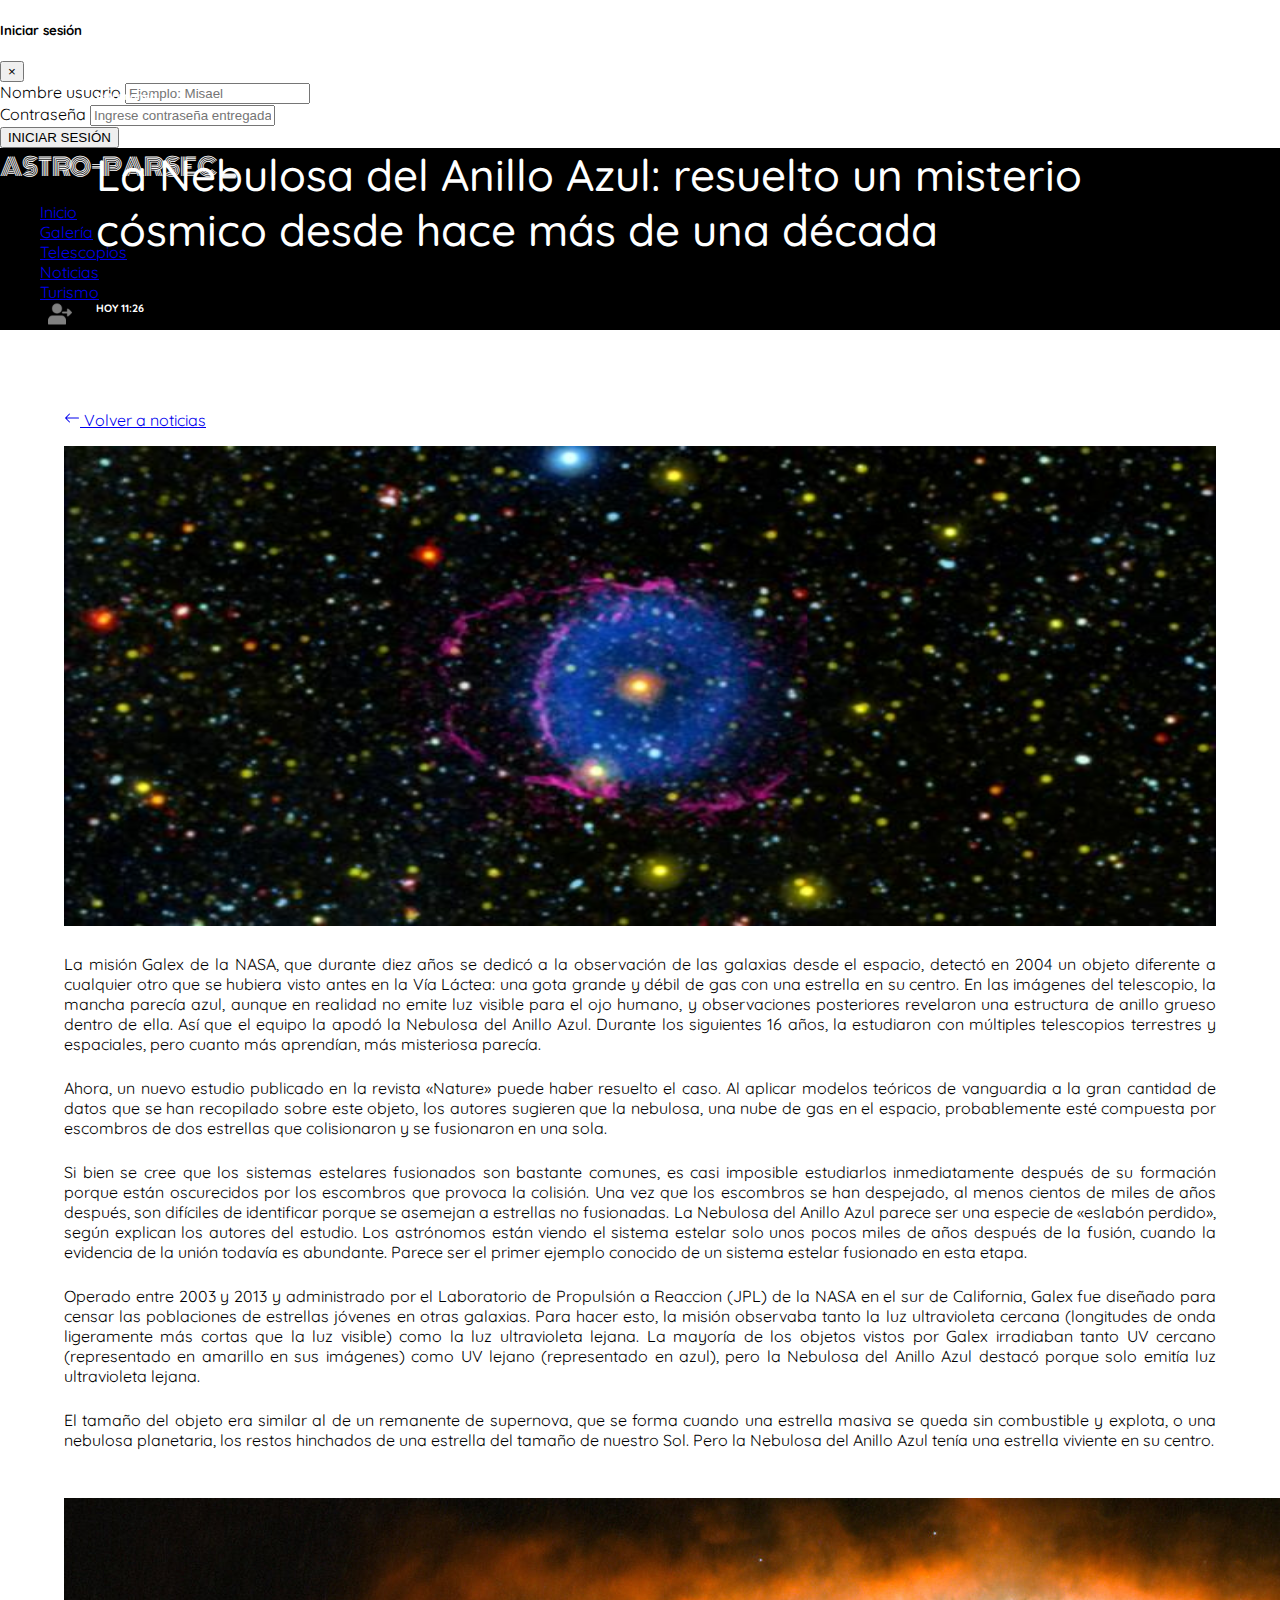
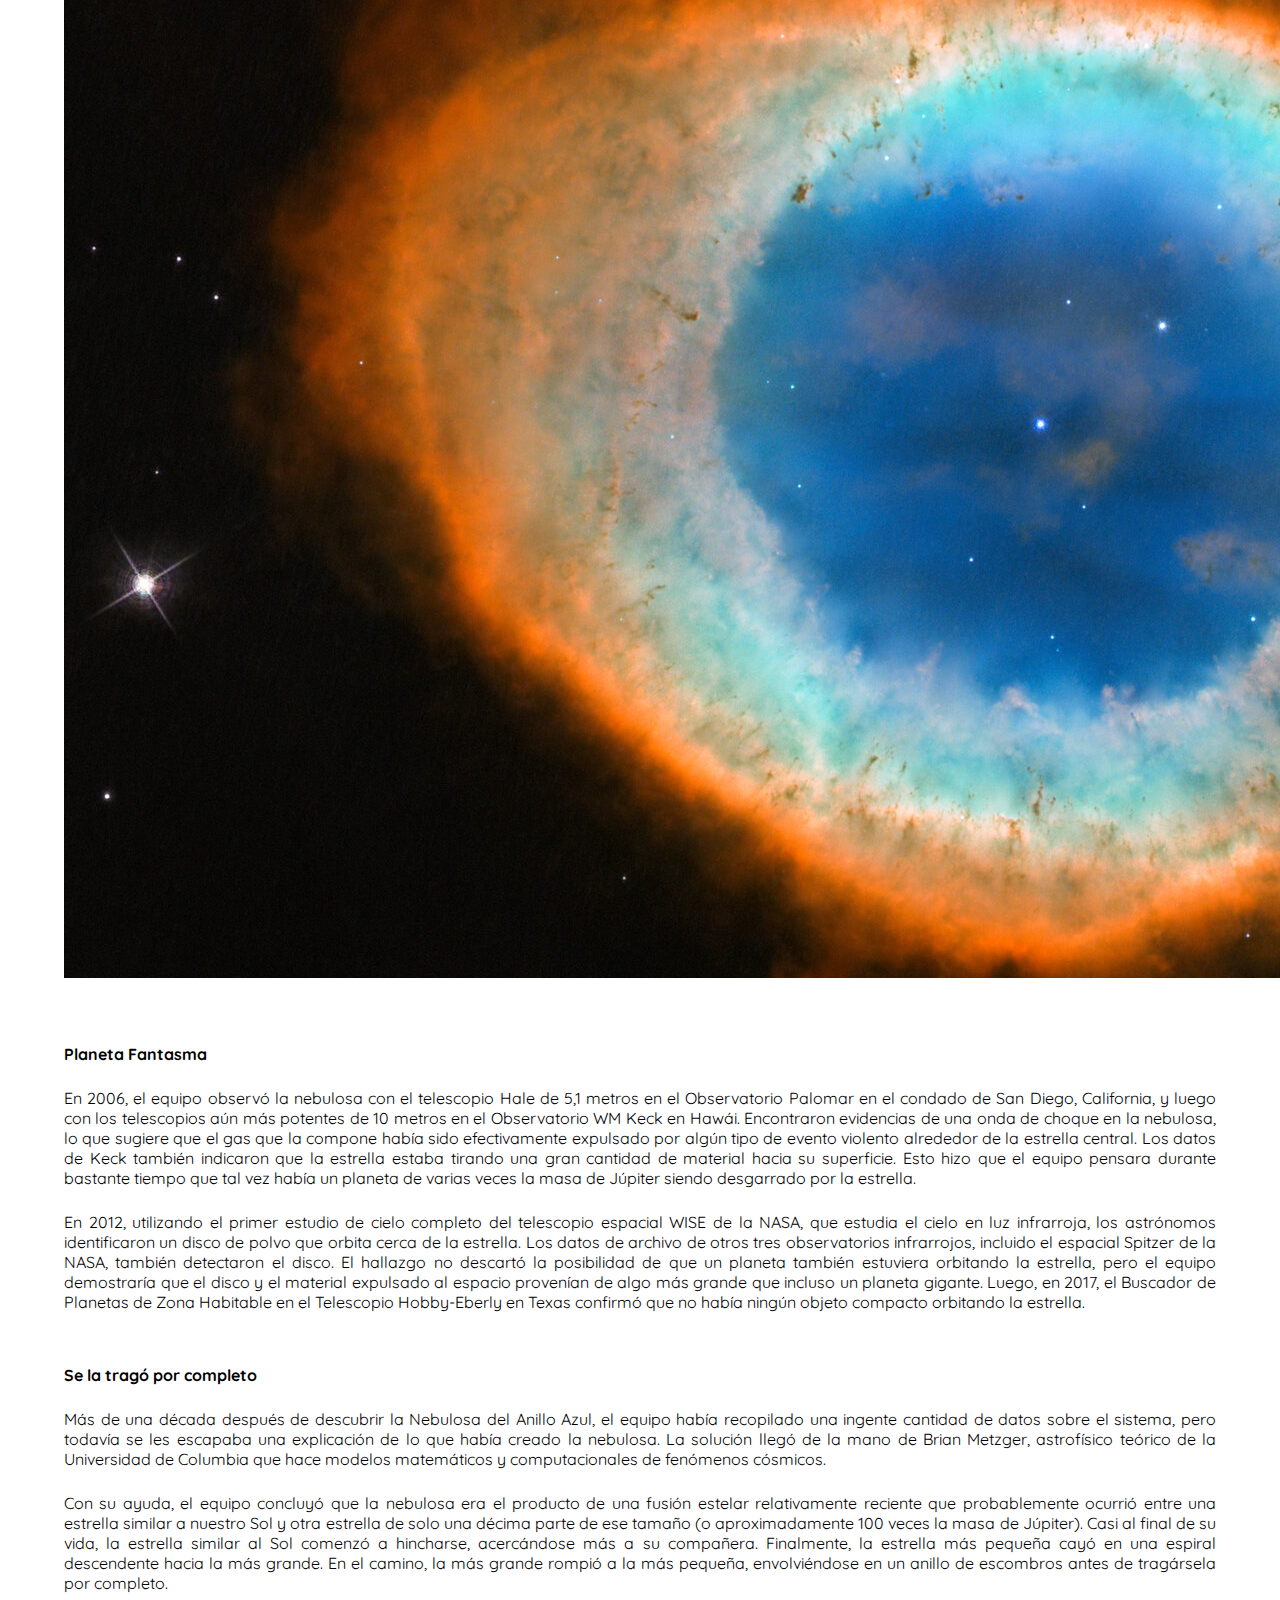
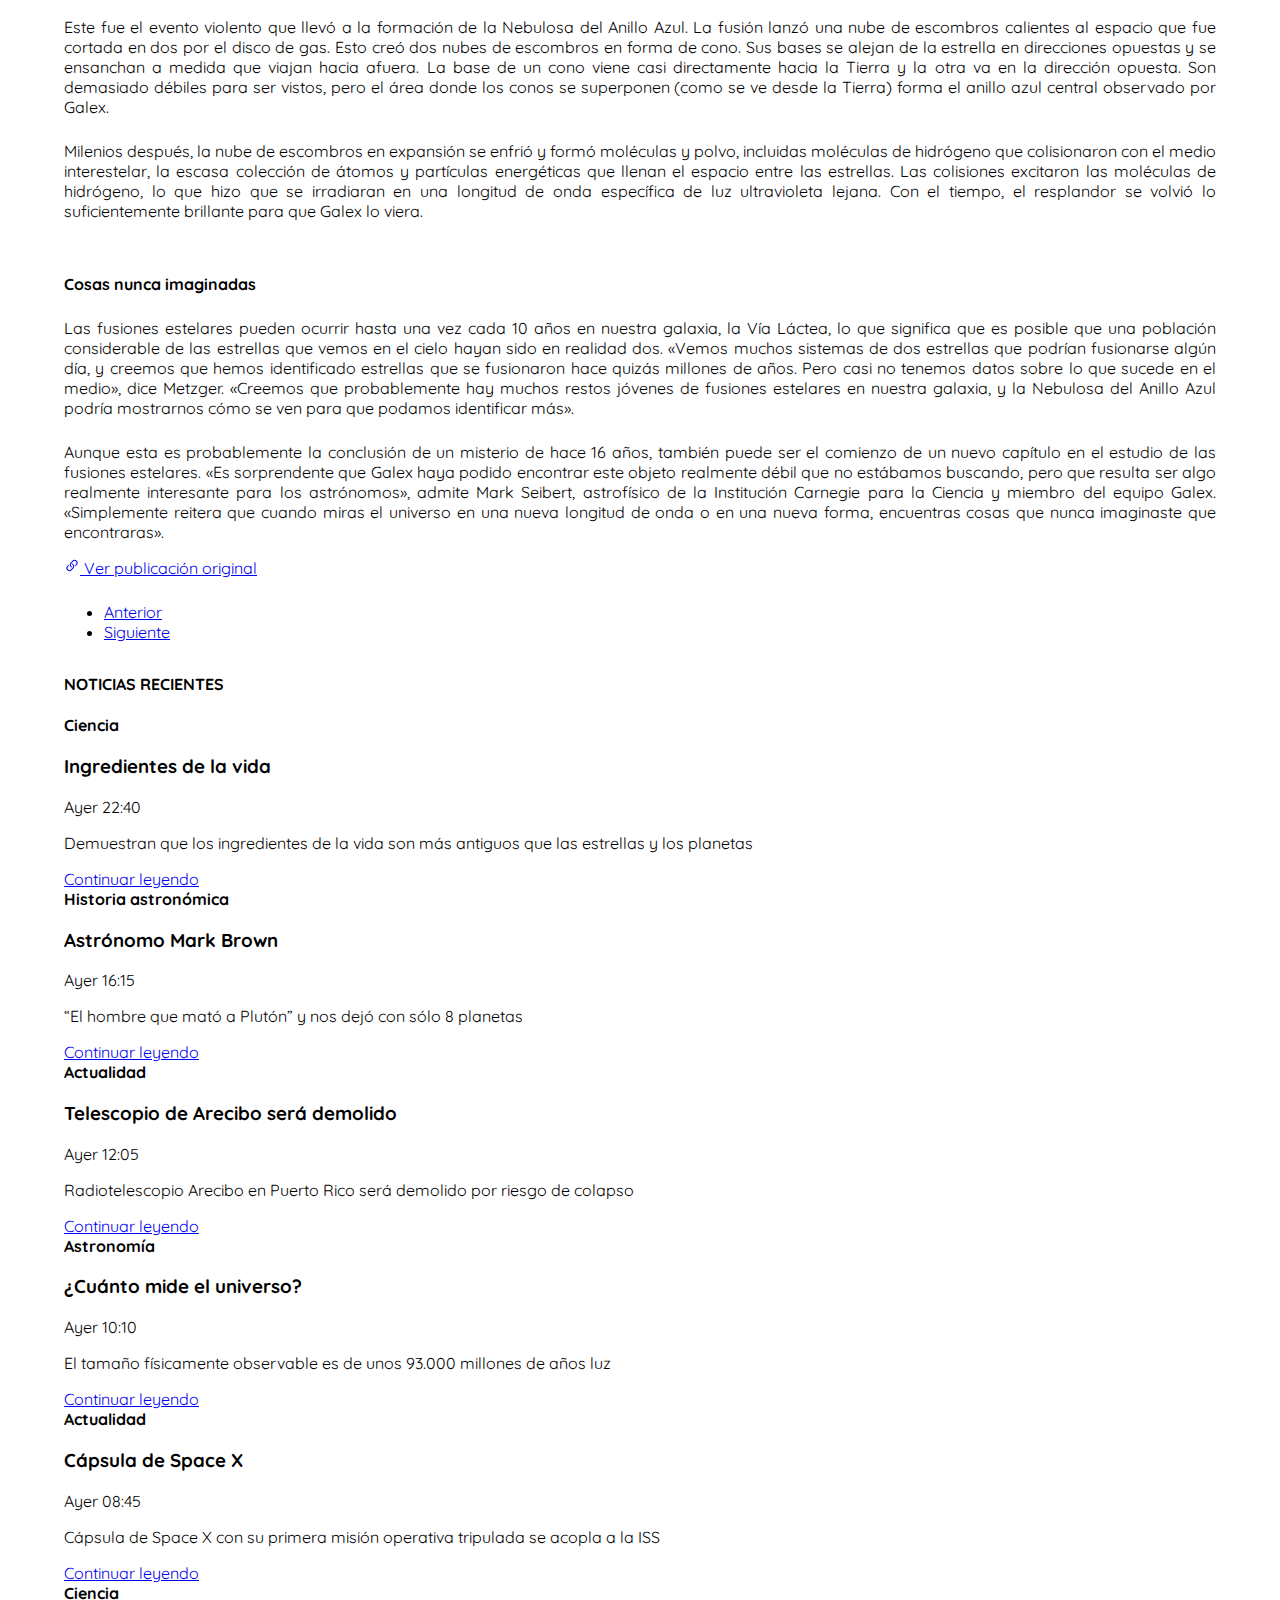
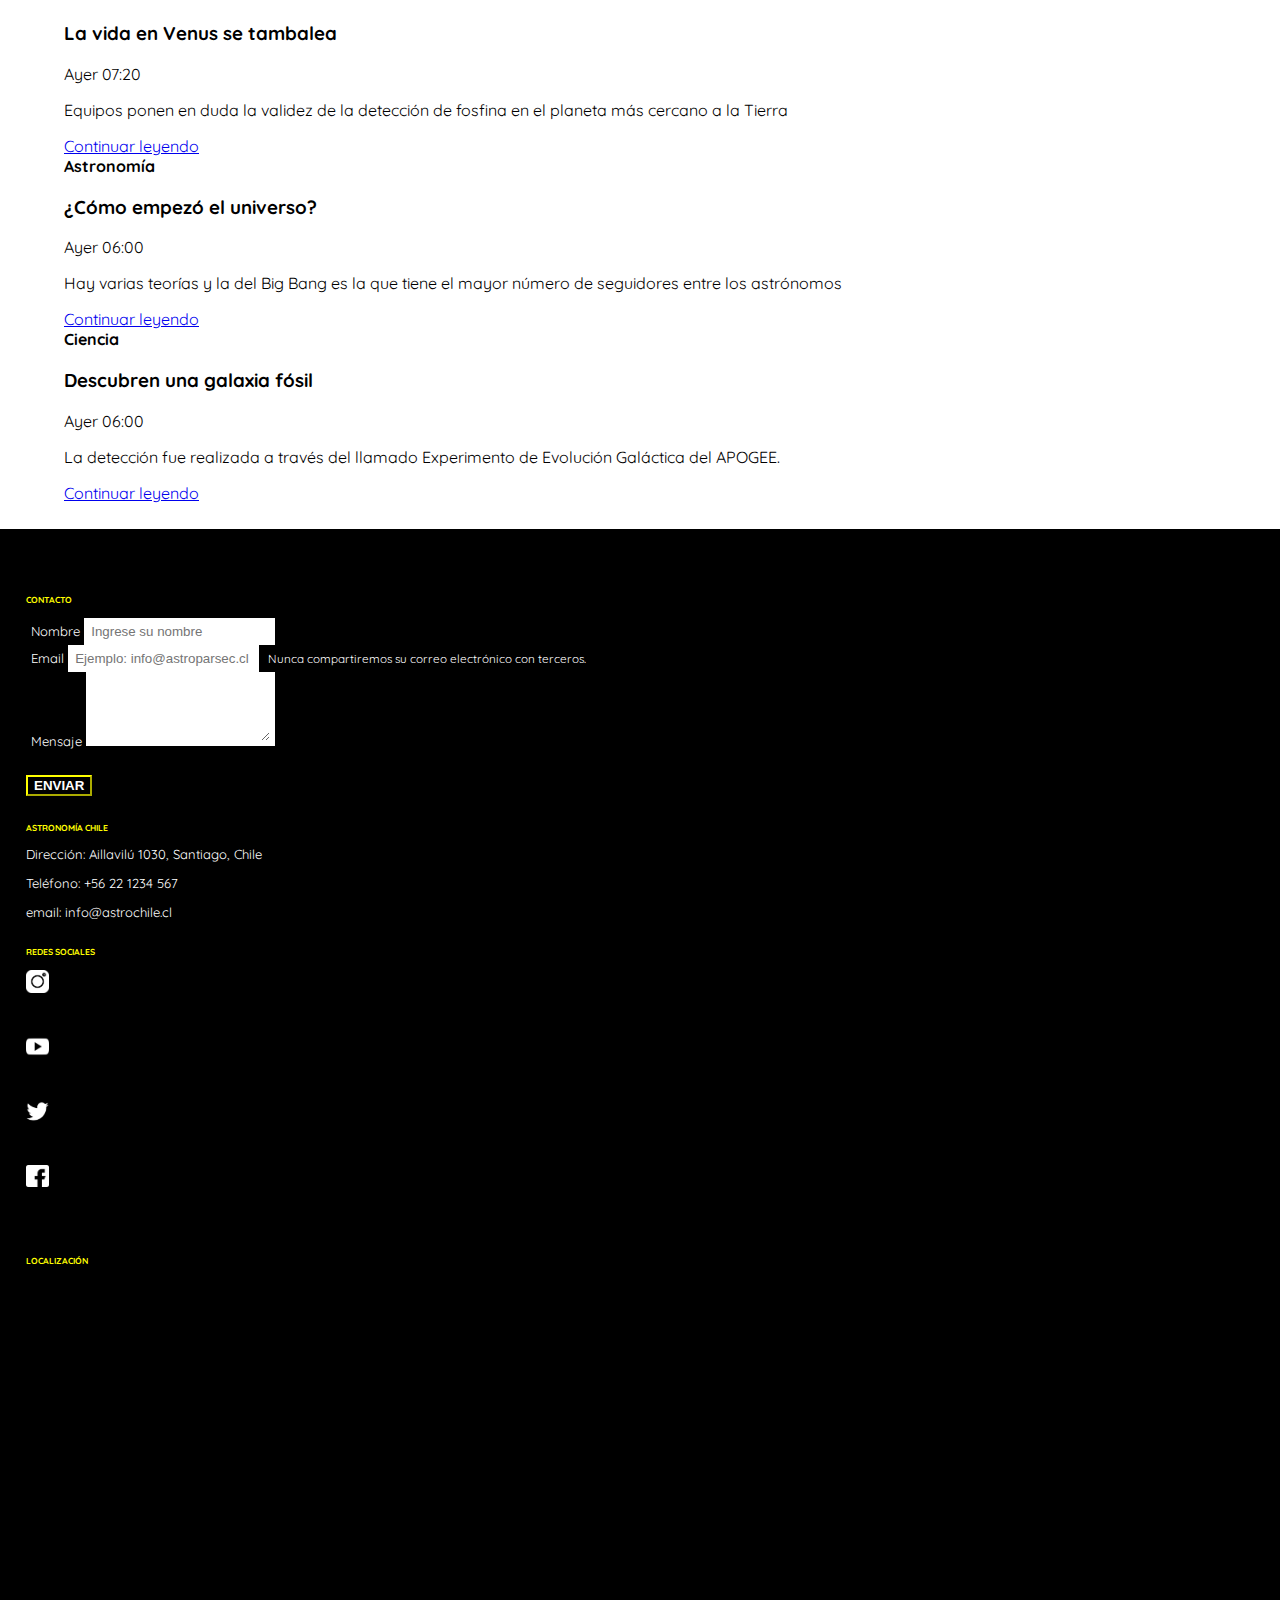
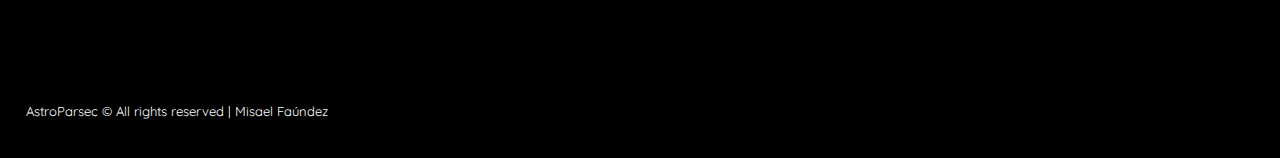
<file: pages/noticias/noticia-1.html>
<!DOCTYPE html>
<html lang="es">

<head>
    <meta name="description" content="Noticias de astronomía y ciencia relacionada a la astrofísica">
    <meta name="keywords"
        content="astronomia, astronomia chile, telescopio, observatorio, turismo, turismo espacial, radiotelescopio, eclipse, ciencia, planetario">
    <meta charset="UTF-8">
    <meta name="viewport" content="width=device-width, initial-scale=1.0">
    <link href="https://fonts.googleapis.com/css2?family=Quicksand&display=swap" rel="stylesheet">
    <link href="https://fonts.googleapis.com/css2?family=Monoton&display=swap" rel="stylesheet">
    <link rel="stylesheet" href="../../css/style.css">
    <link rel="stylesheet" href="https://cdn.jsdelivr.net/npm/bootstrap@4.5.3/dist/css/bootstrap.min.css"
        integrity="sha384-TX8t27EcRE3e/ihU7zmQxVncDAy5uIKz4rEkgIXeMed4M0jlfIDPvg6uqKI2xXr2" crossorigin="anonymous">
    <link rel="shorcut icon" href="../../assets/favicon.ico">
    <script src="https://ajax.googleapis.com/ajax/libs/jquery/3.5.1/jquery.min.js"></script>
    <script type="text/javascript" src="../../js/to-up.js"></script>
    <script type="text/javascript" src="../../js/save-contact.js"></script>
    <script type="text/javascript" src="../../js/text-area-length-contact.js"></script>
    <script type="text/javascript" src="../../js/scroll-indicator.js"></script>
    <script type="text/javascript" src="../../js/tooltip.js"></script>
    <title>Noticias | AstroParsec</title>
</head>

<body>
    <div id="scrollIndicator">
    </div>
    <a href="javascript:void(0);" id="scroll-btn" class="scroll-btn">
        <span class="scroll-btn__span"></span>
    </a>

    <div class="modal fade section-noticias-modal" id="modaLogin" tabindex="-1" aria-labelledby="exampleModalLabel"
        aria-hidden="true">
        <div class="modal-dialog modal-dialog-scrollable">
            <div class="modal-content">
                <div class="modal-header">
                    <h5 class="modal-title" id="exampleModalLabel">Iniciar sesión</h5>
                    <button type="button" class="close" data-dismiss="modal" aria-label="Close">
                        <span aria-hidden="true">&times;</span>
                    </button>
                </div>
                <div class="modal-body">
                    <form method="post" id="formLogin" action="../../php/entrada.php">
                        <div class="form-group">
                            <label for="userName">Nombre usuario</label>
                            <input type="text" class="form-control" id="userName" required name="nombre"
                                placeholder="Ejemplo: Misael">
                        </div>
                        <div class="form-group">
                            <label for="password">Contraseña</label>
                            <input type="password" class="form-control" id="password" required name="password"
                                placeholder="Ingrese contraseña entregada">
                        </div>
                        <div class="form-group">
                            <button type="submit" class="btn btn-dark float-right">INICIAR SESIÓN</button>
                        </div>
                    </form>
                </div>
            </div>
        </div>
    </div>

    <nav class="navbar navbar-expand-lg navbar-dark fixed-top nav-container" style="background-color: #000000;">
        <a class="navbar-brand nav-container__logoInicio" href="../../index.html">ASTRO-PARSEC</a>
        <button class="navbar-toggler" type="button" data-toggle="collapse" data-target="#navbarNav"
            aria-controls="navbarNav" aria-expanded="false" aria-label="Toggle navigation">
            <span class="navbar-toggler-icon"></span>
        </button>
        <div class="collapse navbar-collapse" id="navbarNav">
            <ul class="nav navbar-nav ml-auto">
                <li class="nav-item  p-2">
                    <a class="nav-link" href="../../index.html">Inicio</a>
                </li>
                <li class="nav-item p-2">
                    <a class="nav-link" href="../galeria.html">Galería</a>
                </li>
                <li class="nav-item p-2">
                    <a class="nav-link" href="../telescopios.html">Telescopios</a>
                </li>
                <li class="nav-item p-2">
                    <a class="nav-link active" href="../noticias.html">Noticias</a>
                </li>
                <li class="nav-item p-2">
                    <a class="nav-link" href="../turismo.html">Turismo</a>
                </li>
                <li class="nav-item p-2">
                    <a class="nav-link" data-toggle="modal" href="#modaLogin">
                        <img class="nav-container__img" src="../../assets/login.png" alt="" data-toggle="tooltip"
                            data-placement="bottom" title="Iniciar sesión">
                    </a>
                </li>
            </ul>
        </div>
    </nav>

    <main class="main-container">

        <div class="container">
            <div class="row justify-content-center align-items-start">

                <div
                    class="row col-12 col-sm-12 col-md-12 col-lg-9 justify-content-center align-items-center noticia-container">
                    <div class="col-12 col-sm-12 col-md-12 col-lg-12 section-noticia">
                        <div class="section-noticias__link-back">
                            <a href="../noticias.html">
                                <svg width="1em" height="1em" viewBox="0 0 16 16" class="bi bi-arrow-left"
                                    fill="currentColor" xmlns="http://www.w3.org/2000/svg">
                                    <path fill-rule="evenodd"
                                        d="M15 8a.5.5 0 0 0-.5-.5H2.707l3.147-3.146a.5.5 0 1 0-.708-.708l-4 4a.5.5 0 0 0 0 .708l4 4a.5.5 0 0 0 .708-.708L2.707 8.5H14.5A.5.5 0 0 0 15 8z" />
                                </svg>
                                Volver a noticias
                            </a>
                        </div>
                        <div class="section-noticia-img-text">
                            <img class="section-noticia-img-text__img" src="../../assets/noticias/noticia-1-a.jpg"
                                alt="">
                            <div class="section-noticia-encabezados">
                                <h6>Astronomía</h6>
                                <h3 class="section-noticia-encabezados__h3">La Nebulosa del Anillo Azul: resuelto un
                                    misterio cósmico desde hace más de una década</h3>
                                <h6>HOY 11:26</h6>
                            </div>
                        </div>

                        <div class="row justify-content-center align-items-center">
                            <P class="section-noticia__parrafo col-12 col-sm-11 col-md-9 col-lg-9">La misión Galex de la
                                NASA, que durante diez años se dedicó a la observación de las galaxias desde el espacio,
                                detectó en 2004 un objeto diferente a cualquier otro que se hubiera visto antes en la
                                Vía Láctea: una gota grande y débil de gas con una estrella en su centro. En las
                                imágenes del telescopio, la mancha parecía azul, aunque en realidad no emite luz visible
                                para el ojo humano, y observaciones posteriores revelaron una estructura de anillo
                                grueso dentro de ella. Así que el equipo la apodó la Nebulosa del Anillo Azul. Durante
                                los siguientes 16 años, la estudiaron con múltiples telescopios terrestres y espaciales,
                                pero cuanto más aprendían, más misteriosa parecía.</P>
                            <P class="section-noticia__parrafo col-12 col-sm-11 col-md-9 col-lg-9">Ahora, un nuevo
                                estudio publicado en la revista «Nature» puede haber resuelto el caso. Al aplicar
                                modelos teóricos de vanguardia a la gran cantidad de datos que se han recopilado sobre
                                este objeto, los autores sugieren que la nebulosa, una nube de gas en el espacio,
                                probablemente esté compuesta por escombros de dos estrellas que colisionaron y se
                                fusionaron en una sola.</P>
                            <P class="section-noticia__parrafo col-12 col-sm-11 col-md-9 col-lg-9">Si bien se cree que
                                los sistemas estelares fusionados son bastante comunes, es casi imposible estudiarlos
                                inmediatamente después de su formación porque están oscurecidos por los escombros que
                                provoca la colisión. Una vez que los escombros se han despejado, al menos cientos de
                                miles de años después, son difíciles de identificar porque se asemejan a estrellas no
                                fusionadas. La Nebulosa del Anillo Azul parece ser una especie de «eslabón perdido»,
                                según explican los autores del estudio. Los astrónomos están viendo el sistema estelar
                                solo unos pocos miles de años después de la fusión, cuando la evidencia de la unión
                                todavía es abundante. Parece ser el primer ejemplo conocido de un sistema estelar
                                fusionado en esta etapa.</P>
                            <P class="section-noticia__parrafo col-12 col-sm-11 col-md-9 col-lg-9">Operado entre 2003 y
                                2013 y administrado por el Laboratorio de Propulsión a Reaccion (JPL) de la NASA en el
                                sur de California, Galex fue diseñado para censar las poblaciones de estrellas jóvenes
                                en otras galaxias. Para hacer esto, la misión observaba tanto la luz ultravioleta
                                cercana (longitudes de onda ligeramente más cortas que la luz visible) como la luz
                                ultravioleta lejana. La mayoría de los objetos vistos por Galex irradiaban tanto UV
                                cercano (representado en amarillo en sus imágenes) como UV lejano (representado en
                                azul), pero la Nebulosa del Anillo Azul destacó porque solo emitía luz ultravioleta
                                lejana.</P>
                            <P class="section-noticia__parrafo col-12 col-sm-11 col-md-9 col-lg-9">El tamaño del objeto
                                era similar al de un remanente de supernova, que se forma cuando una estrella masiva se
                                queda sin combustible y explota, o una nebulosa planetaria, los restos hinchados de una
                                estrella del tamaño de nuestro Sol. Pero la Nebulosa del Anillo Azul tenía una estrella
                                viviente en su centro.</P>
                            <img class="img-fluid col-12 col-sm-11 col-md-9 col-lg-9 section-noticia__img"
                                src="../../assets/noticias/noticia-1-b.jpg" alt="">
                            <div class="section-noticia__h4 col-12 col-sm-11 col-md-9 col-lg-9">
                                <h4>Planeta Fantasma</h4>
                            </div>
                            <P class="section-noticia__parrafo col-12 col-sm-11 col-md-9 col-lg-9">En 2006, el equipo
                                observó la nebulosa con el telescopio Hale de 5,1 metros en el Observatorio Palomar en
                                el condado de San Diego, California, y luego con los telescopios aún más potentes de 10
                                metros en el Observatorio WM Keck en Hawái. Encontraron evidencias de una onda de choque
                                en la nebulosa, lo que sugiere que el gas que la compone había sido efectivamente
                                expulsado por algún tipo de evento violento alrededor de la estrella central. Los datos
                                de Keck también indicaron que la estrella estaba tirando una gran cantidad de material
                                hacia su superficie. Esto hizo que el equipo pensara durante bastante tiempo que tal vez
                                había un planeta de varias veces la masa de Júpiter siendo desgarrado por la estrella.
                            </P>
                            <P class="section-noticia__parrafo col-12 col-sm-11 col-md-9 col-lg-9">En 2012, utilizando
                                el primer estudio de cielo completo del telescopio espacial WISE de la NASA, que estudia
                                el cielo en luz infrarroja, los astrónomos identificaron un disco de polvo que orbita
                                cerca de la estrella. Los datos de archivo de otros tres observatorios infrarrojos,
                                incluido el espacial Spitzer de la NASA, también detectaron el disco. El hallazgo no
                                descartó la posibilidad de que un planeta también estuviera orbitando la estrella, pero
                                el equipo demostraría que el disco y el material expulsado al espacio provenían de algo
                                más grande que incluso un planeta gigante. Luego, en 2017, el Buscador de Planetas de
                                Zona Habitable en el Telescopio Hobby-Eberly en Texas confirmó que no había ningún
                                objeto compacto orbitando la estrella.
                            </P>
                            <div class="section-noticia__h4 col-12 col-sm-11 col-md-9 col-lg-9">
                                <h4>Se la tragó por completo</h4>
                            </div>
                            <P class="section-noticia__parrafo col-12 col-sm-11 col-md-9 col-lg-9">Más de una década
                                después de descubrir la Nebulosa del Anillo Azul, el equipo había recopilado una ingente
                                cantidad de datos sobre el sistema, pero todavía se les escapaba una explicación de lo
                                que había creado la nebulosa. La solución llegó de la mano de Brian Metzger, astrofísico
                                teórico de la Universidad de Columbia que hace modelos matemáticos y computacionales de
                                fenómenos cósmicos.
                            </P>
                            <P class="section-noticia__parrafo col-12 col-sm-11 col-md-9 col-lg-9">Con su ayuda, el
                                equipo concluyó que la nebulosa era el producto de una fusión estelar relativamente
                                reciente que probablemente ocurrió entre una estrella similar a nuestro Sol y otra
                                estrella de solo una décima parte de ese tamaño (o aproximadamente 100 veces la masa de
                                Júpiter). Casi al final de su vida, la estrella similar al Sol comenzó a hincharse,
                                acercándose más a su compañera. Finalmente, la estrella más pequeña cayó en una espiral
                                descendente hacia la más grande. En el camino, la más grande rompió a la más pequeña,
                                envolviéndose en un anillo de escombros antes de tragársela por completo.
                            </P>
                            <P class="section-noticia__parrafo col-12 col-sm-11 col-md-9 col-lg-9">Este fue el evento
                                violento que llevó a la formación de la Nebulosa del Anillo Azul. La fusión lanzó una
                                nube de escombros calientes al espacio que fue cortada en dos por el disco de gas. Esto
                                creó dos nubes de escombros en forma de cono. Sus bases se alejan de la estrella en
                                direcciones opuestas y se ensanchan a medida que viajan hacia afuera. La base de un cono
                                viene casi directamente hacia la Tierra y la otra va en la dirección opuesta. Son
                                demasiado débiles para ser vistos, pero el área donde los conos se superponen (como se
                                ve desde la Tierra) forma el anillo azul central observado por Galex.
                            </P>
                            <P class="section-noticia__parrafo col-12 col-sm-11 col-md-9 col-lg-9">Milenios después, la
                                nube de escombros en expansión se enfrió y formó moléculas y polvo, incluidas moléculas
                                de hidrógeno que colisionaron con el medio interestelar, la escasa colección de átomos y
                                partículas energéticas que llenan el espacio entre las estrellas. Las colisiones
                                excitaron las moléculas de hidrógeno, lo que hizo que se irradiaran en una longitud de
                                onda específica de luz ultravioleta lejana. Con el tiempo, el resplandor se volvió lo
                                suficientemente brillante para que Galex lo viera.
                            </P>
                            <div class="section-noticia__h4 col-12 col-sm-11 col-md-9 col-lg-9">
                                <h4>Cosas nunca imaginadas</h4>
                            </div>
                            <P class="section-noticia__parrafo col-12 col-sm-11 col-md-9 col-lg-9">Las fusiones
                                estelares pueden ocurrir hasta una vez cada 10 años en nuestra galaxia, la Vía Láctea,
                                lo que significa que es posible que una población considerable de las estrellas que
                                vemos en el cielo hayan sido en realidad dos. «Vemos muchos sistemas de dos estrellas
                                que podrían fusionarse algún día, y creemos que hemos identificado estrellas que se
                                fusionaron hace quizás millones de años. Pero casi no tenemos datos sobre lo que sucede
                                en el medio», dice Metzger. «Creemos que probablemente hay muchos restos jóvenes de
                                fusiones estelares en nuestra galaxia, y la Nebulosa del Anillo Azul podría mostrarnos
                                cómo se ven para que podamos identificar más».
                            </P>
                            <P class="section-noticia__parrafo col-12 col-sm-11 col-md-9 col-lg-9">Aunque esta es
                                probablemente la conclusión de un misterio de hace 16 años, también puede ser el
                                comienzo de un nuevo capítulo en el estudio de las fusiones estelares. «Es sorprendente
                                que Galex haya podido encontrar este objeto realmente débil que no estábamos buscando,
                                pero que resulta ser algo realmente interesante para los astrónomos», admite Mark
                                Seibert, astrofísico de la Institución Carnegie para la Ciencia y miembro del equipo
                                Galex. «Simplemente reitera que cuando miras el universo en una nueva longitud de onda o
                                en una nueva forma, encuentras cosas que nunca imaginaste que encontraras».
                            </P>
                            <div class="section-noticia__link col-12 col-sm-11 col-md-9 col-lg-9">
                                <a target="_blank"
                                    href="https://www.abc.es/ciencia/abci-nebulosa-anillo-azul-resuelto-misterio-cosmico-desde-hace-mas-decada-202011192118_noticia.html">
                                    <svg width="1em" height="1em" viewBox="0 0 16 16" class="bi bi-link-45deg"
                                        fill="currentColor" xmlns="http://www.w3.org/2000/svg">
                                        <path
                                            d="M4.715 6.542L3.343 7.914a3 3 0 1 0 4.243 4.243l1.828-1.829A3 3 0 0 0 8.586 5.5L8 6.086a1.001 1.001 0 0 0-.154.199 2 2 0 0 1 .861 3.337L6.88 11.45a2 2 0 1 1-2.83-2.83l.793-.792a4.018 4.018 0 0 1-.128-1.287z">
                                        </path>
                                        <path
                                            d="M6.586 4.672A3 3 0 0 0 7.414 9.5l.775-.776a2 2 0 0 1-.896-3.346L9.12 3.55a2 2 0 0 1 2.83 2.83l-.793.792c.112.42.155.855.128 1.287l1.372-1.372a3 3 0 0 0-4.243-4.243L6.586 4.672z">
                                        </path>
                                    </svg>
                                    Ver publicación original
                                </a>
                            </div>

                        </div>

                    </div>

                    <div>
                        <nav aria-label="...">
                            <ul class="pagination">
                                <li class="page-item">
                                    <a class="page-link" href="noticia-9.html" tabindex="-1"
                                        aria-disabled="true">Anterior</a>
                                </li>
                                <li class="page-item">
                                    <a class="page-link" href="noticia-2.html">Siguiente</a>
                                </li>
                            </ul>
                        </nav>
                    </div>

                </div>

                <div class="col-lg-3 noticia-recientes-container">
                    <div class="row align-items-center">
                        <div class="col-lg-12">
                            <h4>NOTICIAS RECIENTES</h4>
                        </div>

                        <div class="col-md-12">
                            <div
                                class="row no-gutters border rounded overflow-hidden flex-md-row mb-4 shadow-sm h-md-250 position-relative">
                                <div class="col p-4 d-flex flex-column position-static">
                                    <strong class="d-inline-block mb-2 text-primary">Ciencia</strong>
                                    <h3 class="mb-0">Ingredientes de la vida </h3>
                                    <div class="mb-1 text-muted">Ayer 22:40</div>
                                    <p class="card-text mb-auto">Demuestran que los ingredientes de la vida son más
                                        antiguos que
                                        las estrellas y los planetas</p>
                                    <a href="noticia-2.html" class="stretched-link">Continuar leyendo</a>
                                </div>
                            </div>
                        </div>

                        <div class="col-md-12">
                            <div
                                class="row no-gutters border rounded overflow-hidden flex-md-row mb-4 shadow-sm h-md-250 position-relative">
                                <div class="col p-4 d-flex flex-column position-static">
                                    <strong class="d-inline-block mb-2 text-primary">Historia astronómica</strong>
                                    <h3 class="mb-0">Astrónomo Mark Brown</h3>
                                    <div class="mb-1 text-muted">Ayer 16:15</div>
                                    <p class="card-text mb-auto">“El hombre que mató a Plutón” y
                                        nos dejó con sólo 8 planetas</p>
                                    <a href="noticia-3.html" class="stretched-link">Continuar leyendo</a>
                                </div>
                            </div>
                        </div>

                        <div class="col-md-12">
                            <div
                                class="row no-gutters border rounded overflow-hidden flex-md-row mb-4 shadow-sm h-md-250 position-relative">
                                <div class="col p-4 d-flex flex-column position-static">
                                    <strong class="d-inline-block mb-2 text-primary">Actualidad</strong>
                                    <h3 class="mb-0">Telescopio de Arecibo será demolido</h3>
                                    <div class="mb-1 text-muted">Ayer 12:05</div>
                                    <p class="card-text mb-auto">Radiotelescopio Arecibo en Puerto Rico será demolido
                                        por riesgo
                                        de colapso</p>
                                    <a href="noticia-4.html" class="stretched-link">Continuar leyendo</a>
                                </div>
                            </div>
                        </div>

                        <div class="col-md-12">
                            <div
                                class="row no-gutters border rounded overflow-hidden flex-md-row mb-4 shadow-sm h-md-250 position-relative">
                                <div class="col p-4 d-flex flex-column position-static">
                                    <strong class="d-inline-block mb-2 text-primary">Astronomía</strong>
                                    <h3 class="mb-0">¿Cuánto mide el universo?</h3>
                                    <div class="mb-1 text-muted">Ayer 10:10</div>
                                    <p class="card-text mb-auto">El tamaño físicamente observable es de unos 93.000
                                        millones de
                                        años luz</p>
                                    <a href="noticia-5.html" class="stretched-link">Continuar leyendo</a>
                                </div>
                            </div>
                        </div>

                        <div class="col-md-12">
                            <div
                                class="row no-gutters border rounded overflow-hidden flex-md-row mb-4 shadow-sm h-md-250 position-relative">
                                <div class="col p-4 d-flex flex-column position-static">
                                    <strong class="d-inline-block mb-2 text-primary">Actualidad</strong>
                                    <h3 class="mb-0">Cápsula de Space X</h3>
                                    <div class="mb-1 text-muted">Ayer 08:45</div>
                                    <p class="card-text mb-auto">Cápsula de Space X con su primera misión
                                        operativa tripulada se acopla a la ISS</p>
                                    <a href="noticia-6.html" class="stretched-link">Continuar leyendo</a>
                                </div>
                            </div>
                        </div>

                        <div class="col-md-12">
                            <div
                                class="row no-gutters border rounded overflow-hidden flex-md-row mb-4 shadow-sm h-md-250 position-relative">
                                <div class="col p-4 d-flex flex-column position-static">
                                    <strong class="d-inline-block mb-2 text-primary">Ciencia</strong>
                                    <h3 class="mb-0">La vida en Venus se tambalea</h3>
                                    <div class="mb-1 text-muted">Ayer 07:20</div>
                                    <p class="card-text mb-auto">Equipos ponen en duda la validez de la detección de
                                        fosfina en
                                        el planeta más cercano a la Tierra</p>
                                    <a href="noticia-7.html" class="stretched-link">Continuar leyendo</a>
                                </div>
                            </div>
                        </div>

                        <div class="col-md-12">
                            <div
                                class="row no-gutters border rounded overflow-hidden flex-md-row mb-4 shadow-sm h-md-250 position-relative">
                                <div class="col p-4 d-flex flex-column position-static">
                                    <strong class="d-inline-block mb-2 text-primary">Astronomía</strong>
                                    <h3 class="mb-0">¿Cómo empezó el universo?</h3>
                                    <div class="mb-1 text-muted">Ayer 06:00</div>
                                    <p class="card-text mb-auto">Hay varias teorías y la del Big Bang es la que tiene el
                                        mayor número de seguidores entre los astrónomos</p>
                                    <a href="noticia-8.html" class="stretched-link">Continuar leyendo</a>
                                </div>
                            </div>
                        </div>

                        <div class="col-md-12">
                            <div
                                class="row no-gutters border rounded overflow-hidden flex-md-row mb-4 shadow-sm h-md-250 position-relative">
                                <div class="col p-4 d-flex flex-column position-static">
                                    <strong class="d-inline-block mb-2 text-primary">Ciencia</strong>
                                    <h3 class="mb-0">Descubren una galaxia fósil</h3>
                                    <div class="mb-1 text-muted">Ayer 06:00</div>
                                    <p class="card-text mb-auto">La detección fue realizada a través del llamado
                                        Experimento de Evolución Galáctica del APOGEE.</p>
                                    <a href="noticia-9.html" class="stretched-link">Continuar leyendo</a>
                                </div>
                            </div>
                        </div>

                    </div>
                </div>

                <div class="noticia-recientes-carousel-container">
                    <section class="section-carousel-noticias-container">
                        <div id="carouselExampleIndicators" class="carousel slide" data-ride="carousel">
                            <ol class="carousel-indicators">
                                <li data-target="#carouselExampleIndicators" data-slide-to="0" class="active"></li>
                                <li data-target="#carouselExampleIndicators" data-slide-to="1"></li>
                                <li data-target="#carouselExampleIndicators" data-slide-to="2"></li>
                            </ol>
                            <div class="carousel-inner section-carousel-div">
                                <div class="carousel-item active">
                                    <div class="row justify-content-center">
                                        <div class="col-10 col-sm-10 col-md-6">
                                            <div
                                                class="row no-gutters border rounded overflow-hidden flex-md-row mb-4 shadow-sm h-md-250 position-relative">
                                                <div class="col p-4 d-flex flex-column position-static">
                                                    <strong class="d-inline-block mb-2 text-primary">Ciencia</strong>
                                                    <h3 class="mb-0">Ingredientes de la vida </h3>
                                                    <div class="mb-1 text-muted">Ayer 22:40</div>
                                                    <p class="card-text mb-auto">Demuestran que los ingredientes de la
                                                        vida son más
                                                        antiguos que
                                                        las estrellas y los planetas</p>
                                                    <a href="noticia-2.html" class="stretched-link">Continuar
                                                        leyendo</a>
                                                </div>
                                            </div>
                                        </div>
                                        <div class="col-10 col-sm-10 col-md-6">
                                            <div
                                                class="row no-gutters border rounded overflow-hidden flex-md-row mb-4 shadow-sm h-md-250 position-relative">
                                                <div class="col p-4 d-flex flex-column position-static">
                                                    <strong class="d-inline-block mb-2 text-primary">Historia
                                                        astronómica</strong>
                                                    <h3 class="mb-0">Astrónomo Mark Brown</h3>
                                                    <div class="mb-1 text-muted">Ayer 16:15</div>
                                                    <p class="card-text mb-auto">“El hombre que mató a Plutón” y
                                                        nos dejó con sólo 8 planetas</p>
                                                    <a href="noticia-3.html" class="stretched-link">Continuar
                                                        leyendo</a>
                                                </div>
                                            </div>
                                        </div>

                                    </div>
                                </div>
                                <div class="carousel-item">
                                    <div class="row justify-content-center">
                                        <div class="col-10 col-sm-10 col-md-6">
                                            <div
                                                class="row no-gutters border rounded overflow-hidden flex-md-row mb-4 shadow-sm h-md-250 position-relative">
                                                <div class="col p-4 d-flex flex-column position-static">
                                                    <strong class="d-inline-block mb-2 text-primary">Actualidad</strong>
                                                    <h3 class="mb-0">Telescopio de Arecibo será demolido</h3>
                                                    <div class="mb-1 text-muted">Ayer 12:05</div>
                                                    <p class="card-text mb-auto">Radiotelescopio Arecibo en Puerto Rico
                                                        será demolido
                                                        por riesgo
                                                        de colapso</p>
                                                    <a href="noticia-4.html" class="stretched-link">Continuar
                                                        leyendo</a>
                                                </div>
                                            </div>
                                        </div>

                                        <div class="col-10 col-sm-10 col-md-6">
                                            <div
                                                class="row no-gutters border rounded overflow-hidden flex-md-row mb-4 shadow-sm h-md-250 position-relative">
                                                <div class="col p-4 d-flex flex-column position-static">
                                                    <strong class="d-inline-block mb-2 text-primary">Astronomía</strong>
                                                    <h3 class="mb-0">¿Cuánto mide el universo?</h3>
                                                    <div class="mb-1 text-muted">Ayer 10:10</div>
                                                    <p class="card-text mb-auto">El tamaño físicamente observable es de
                                                        unos 93.000
                                                        millones de
                                                        años luz</p>
                                                    <a href="noticia-5.html" class="stretched-link">Continuar
                                                        leyendo</a>
                                                </div>
                                            </div>
                                        </div>
                                    </div>
                                </div>
                                <div class="carousel-item">
                                    <div class="row justify-content-center">
                                        <div class="col-10 col-sm-10 col-md-6">
                                            <div
                                                class="row no-gutters border rounded overflow-hidden flex-md-row mb-4 shadow-sm h-md-250 position-relative">
                                                <div class="col p-4 d-flex flex-column position-static">
                                                    <strong class="d-inline-block mb-2 text-primary">Actualidad</strong>
                                                    <h3 class="mb-0">Cápsula de Space X</h3>
                                                    <div class="mb-1 text-muted">Ayer 08:45</div>
                                                    <p class="card-text mb-auto">Cápsula de Space X con su primera
                                                        misión
                                                        operativa tripulada se acopla a la ISS</p>
                                                    <a href="noticia-6.html" class="stretched-link">Continuar
                                                        leyendo</a>
                                                </div>
                                            </div>
                                        </div>

                                        <div class="col-10 col-sm-10 col-md-6">
                                            <div
                                                class="row no-gutters border rounded overflow-hidden flex-md-row mb-4 shadow-sm h-md-250 position-relative">
                                                <div class="col p-4 d-flex flex-column position-static">
                                                    <strong class="d-inline-block mb-2 text-primary">Ciencia</strong>
                                                    <h3 class="mb-0">La vida en Venus se tambalea</h3>
                                                    <div class="mb-1 text-muted">Ayer 07:20</div>
                                                    <p class="card-text mb-auto">Equipos ponen en duda la validez de la
                                                        detección de
                                                        fosfina en
                                                        el planeta más cercano a la Tierra</p>
                                                    <a href="noticia-7.html" class="stretched-link">Continuar
                                                        leyendo</a>
                                                </div>
                                            </div>
                                        </div>
                                    </div>
                                </div>
                                <div class="carousel-item">
                                    <div class="row justify-content-center">
                                        <div class="col-10 col-sm-10 col-md-6">
                                            <div
                                                class="row no-gutters border rounded overflow-hidden flex-md-row mb-4 shadow-sm h-md-250 position-relative">
                                                <div class="col p-4 d-flex flex-column position-static">
                                                    <strong class="d-inline-block mb-2 text-primary">Astronomía</strong>
                                                    <h3 class="mb-0">¿Cómo empezó el universo?</h3>
                                                    <div class="mb-1 text-muted">Ayer 06:00</div>
                                                    <p class="card-text mb-auto">Hay varias teorías y la del Big Bang es
                                                        la que tiene el
                                                        mayor número de seguidores entre los astrónomos</p>
                                                    <a href="noticia-8.html" class="stretched-link">Continuar
                                                        leyendo</a>
                                                </div>
                                            </div>
                                        </div>

                                        <div class="col-10 col-sm-10 col-md-6">
                                            <div
                                                class="row no-gutters border rounded overflow-hidden flex-md-row mb-4 shadow-sm h-md-250 position-relative">
                                                <div class="col p-4 d-flex flex-column position-static">
                                                    <strong class="d-inline-block mb-2 text-primary">Ciencia</strong>
                                                    <h3 class="mb-0">Descubren una galaxia fósil</h3>
                                                    <div class="mb-1 text-muted">Ayer 06:00</div>
                                                    <p class="card-text mb-auto">La detección fue realizada a través del
                                                        llamado
                                                        Experimento de Evolución Galáctica del APOGEE.</p>
                                                    <a href="noticia-9.html" class="stretched-link">Continuar
                                                        leyendo</a>
                                                </div>
                                            </div>
                                        </div>
                                    </div>
                                </div>

                            </div>
                        </div>
                    </section>
                </div>

            </div>
        </div>

    </main>

    <footer class="footer-container">
        <div class="container">
            <div class="row justify-content-center align-items-start">

                <div id="alertaExito" class="alert alert-success alert-dismissible fade show footer-section__alert"
                    role="alert">
                    <strong>¡Mensaje enviado correctamente!</strong> Nos contactaremos contigo a la brevedad
                    <button type="button" class="close" data-dismiss="alert" aria-label="Close">
                        <span aria-hidden="true">&times;</span>
                    </button>
                </div>
                <div id="alertaError" class="alert alert-danger alert-dismissible fade show footer-section__alert"
                    role="alert">
                    <strong>¡Ups, ha ocurrido un problema al enviar el mensaje!</strong> Intenta reenviar el mensaje o
                    probar en otro momento,
                    o escríbenos al email info@astroparsec.cl
                    <button type="button" class="close" data-dismiss="alert" aria-label="Close">
                        <span aria-hidden="true">&times;</span>
                    </button>
                </div>

                <div class="footer-section col-12 col-sm-10 col-md-6 col-lg-4">

                    <form id="formulario" action="../../php/save-contact.php" method="post">
                        <h6 class="footer-section__title">CONTACTO</h6>
                        <div class="form-group">
                            <label class="footer-section__label" for="nombre">Nombre</label>
                            <input type="text" class="form-control footer-section__shadow-color" name="nombre"
                                aria-describedby="emailHelp" placeholder="Ingrese su nombre" required>
                        </div>
                        <div class="form-group">
                            <label class="footer-section__label" for="email">Email</label>
                            <input type="email" class="form-control footer-section__shadow-color" name="email"
                                aria-describedby="emailHelp" placeholder="Ejemplo: info@astroparsec.cl" required>
                            <small id="emailHelp" class="form-text text-muted footer-section__small">Nunca compartiremos
                                su correo electrónico con terceros.</small>
                        </div>
                        <div class="form-group">
                            <label class="footer-section__label" for="mensaje">Mensaje</label>
                            <textarea class="form-control footer-section__shadow-color" name="mensaje" rows="4"
                                id="textAreaFormContact" aria-describedby="textAreaLength" required
                                maxlength="500"></textarea>
                            <small id="textAreaLength" class="float-right form-text text-muted footer-section__small"
                                style="display: none;"></small>
                        </div>
                        <button id="btnEnviar" type="submit"
                            class="btn btn-block footer-section__submit">ENVIAR</button>
                    </form>

                </div>

                <div class="row col-12 col-sm-10 col-md-6 col-lg-3">

                    <div class="footer-section col-6 col-sm-6 col-md-12 col-lg-12">
                        <h6 class="footer-section__title">ASTRONOMÍA CHILE</h6>
                        <p>Dirección: Aillavilú 1030, Santiago, Chile</p>
                        <p>Teléfono: +56 22 1234 567</p>
                        <p>email: info@astrochile.cl</p>
                    </div>

                    <div class="footer-section col-6 col-sm-6 col-md-12 col-lg-12">
                        <h6 class="footer-section__title">REDES SOCIALES</h6>
                        <div class="row">
                            <div class="col-6 col-sm-6 col-md-3 col-lg-3">
                                <a class="footer-section__a" href="https://www.instagram.com/"><img
                                        class="footer-section__img" src="../../assets/instagram.png" alt="icno"></a>
                            </div>
                            <div class="col-6 col-sm-6 col-md-9 col-lg-9">
                                <a class="footer-section__a" href="https://www.youtube.com/"><img
                                        class="footer-section__img" src="../../assets/youtube.png" alt="icno"></a>
                            </div>
                            <div class="col-6 col-sm-6 col-md-3 col-lg-3">
                                <a class="footer-section__a" href="https://twitter.com/?lang=es"><img
                                        class="footer-section__img" src="../../assets/twitter.png" alt="icno"></a>
                            </div>
                            <div class="col-6 col-sm-6 col-md-9 col-lg-9">
                                <a class="footer-section__a" href="https://www.facebook.com/"><img
                                        class="footer-section__img" src="../../assets/facebook.png" alt="icno"></a>
                            </div>
                        </div>

                    </div>

                </div>
                <div class="footer-section col-12 col-sm-10 col-md-12 col-lg-5">
                    <h6 class="footer-section__title">LOCALIZACIÓN</h6>
                    <iframe
                        src="https://www.google.com/maps/embed?pb=!1m18!1m12!1m3!1d1664.8067384058488!2d-70.65401422755211!3d-33.433320119175356!2m3!1f0!2f0!3f0!3m2!1i1024!2i768!4f13.1!3m3!1m2!1s0x9662c5bb71870217%3A0x19c7f487465d861f!2sAillavil%C3%BA%201037-1085%2C%20Santiago%2C%20Regi%C3%B3n%20Metropolitana!5e0!3m2!1ses!2scl!4v1601862416535!5m2!1ses!2scl"
                        width="100%" height="330" frameborder="0" style="border:0;" allowfullscreen=""
                        aria-hidden="false" tabindex="0"></iframe>
                </div>
                <div class="row justify-content-center align-items-start col-12 col-sm-10 col-md-12 col-lg-12">
                    <div class="footer-section__credits">
                        <p>AstroParsec © All rights reserved | Misael Faúndez</p>
                    </div>
                </div>
            </div>
        </div>
    </footer>

    <script src="https://cdn.jsdelivr.net/npm/bootstrap@4.5.3/dist/js/bootstrap.bundle.min.js"
        integrity="sha384-ho+j7jyWK8fNQe+A12Hb8AhRq26LrZ/JpcUGGOn+Y7RsweNrtN/tE3MoK7ZeZDyx"
        crossorigin="anonymous"></script>
</body>

</html>
</file>
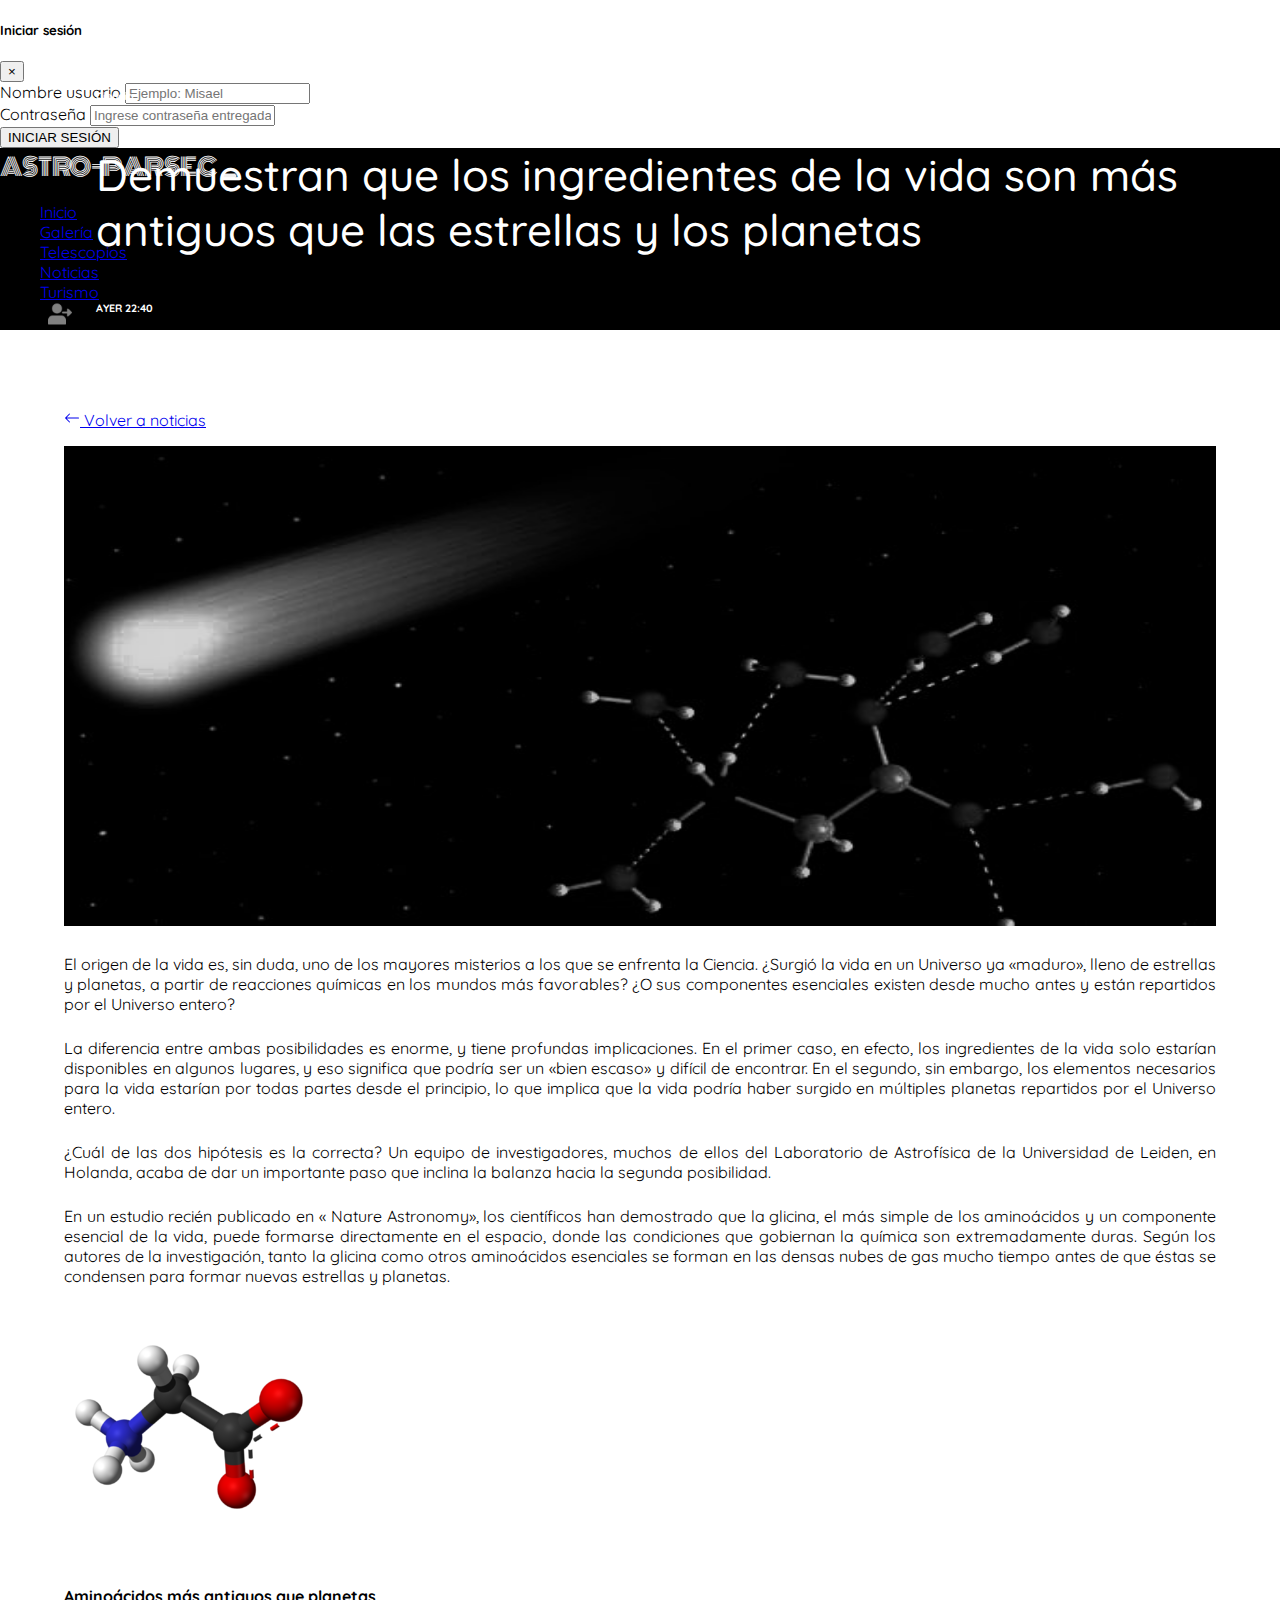
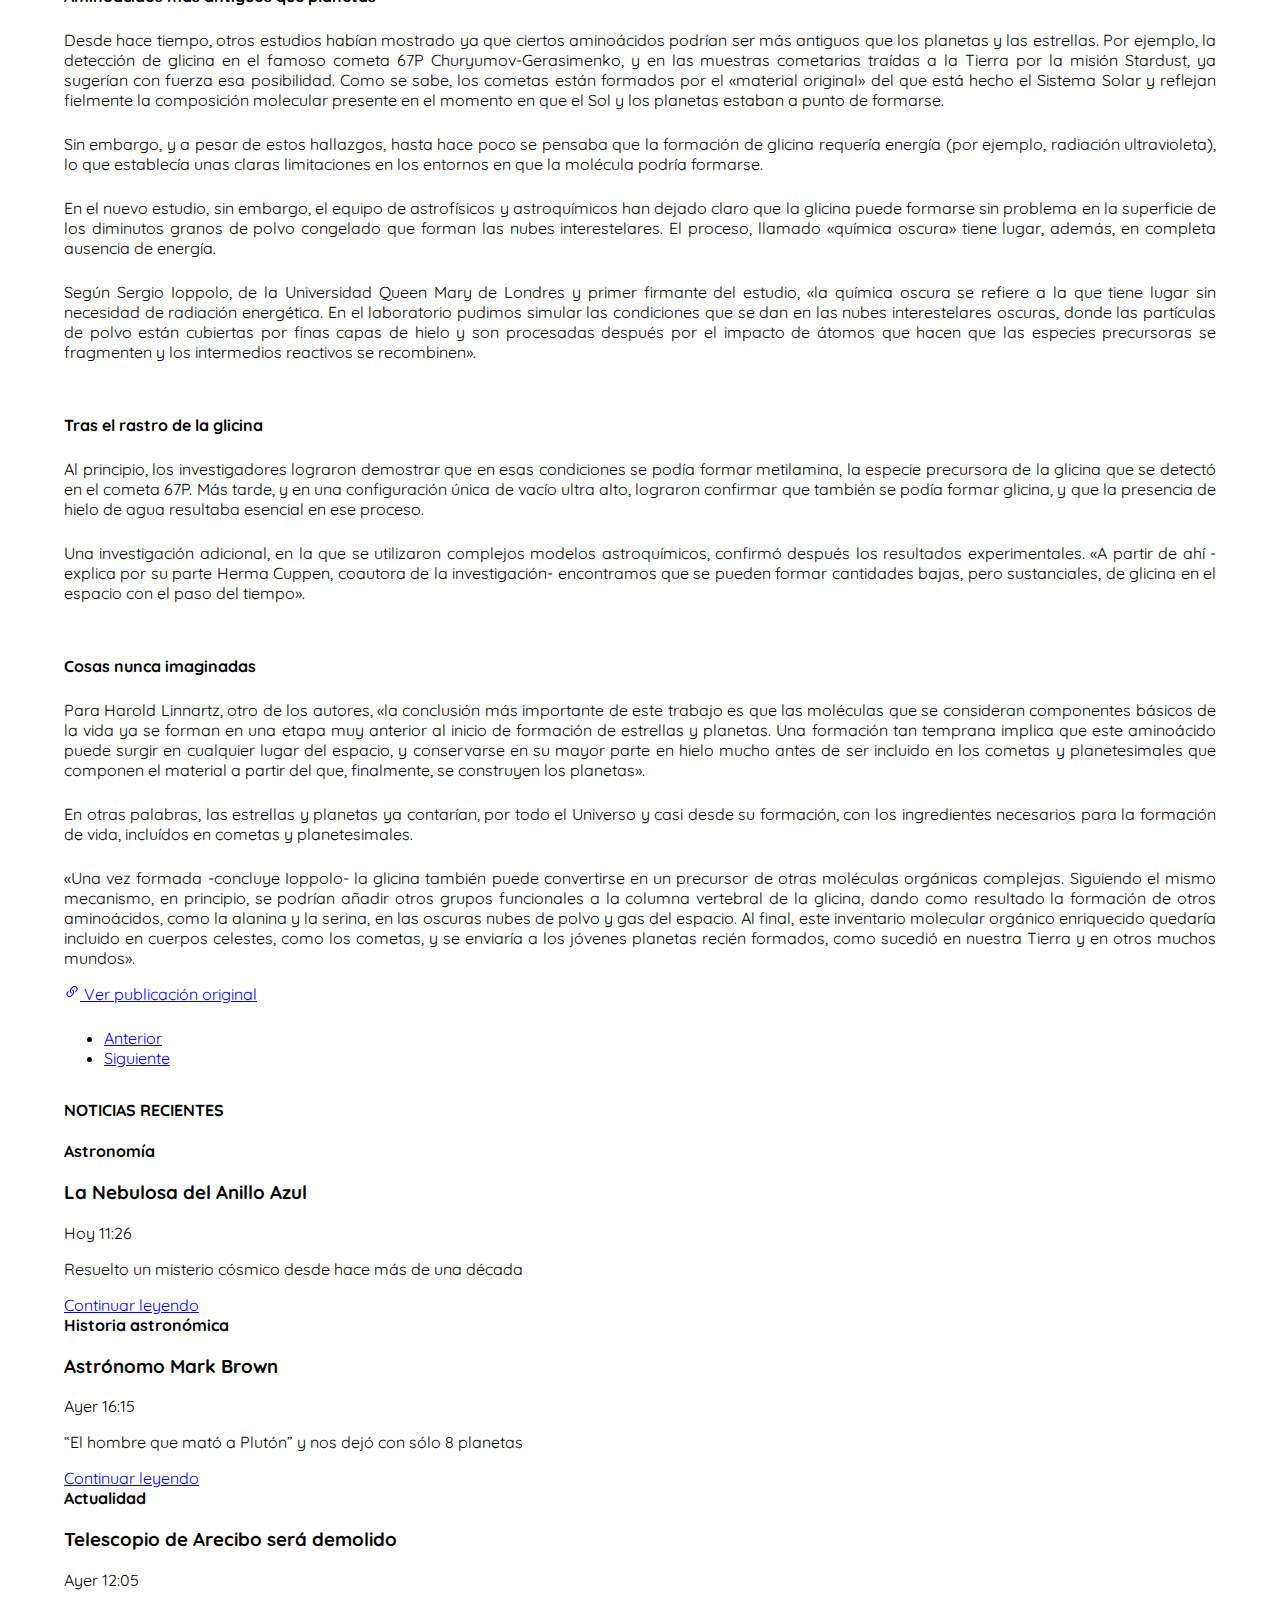
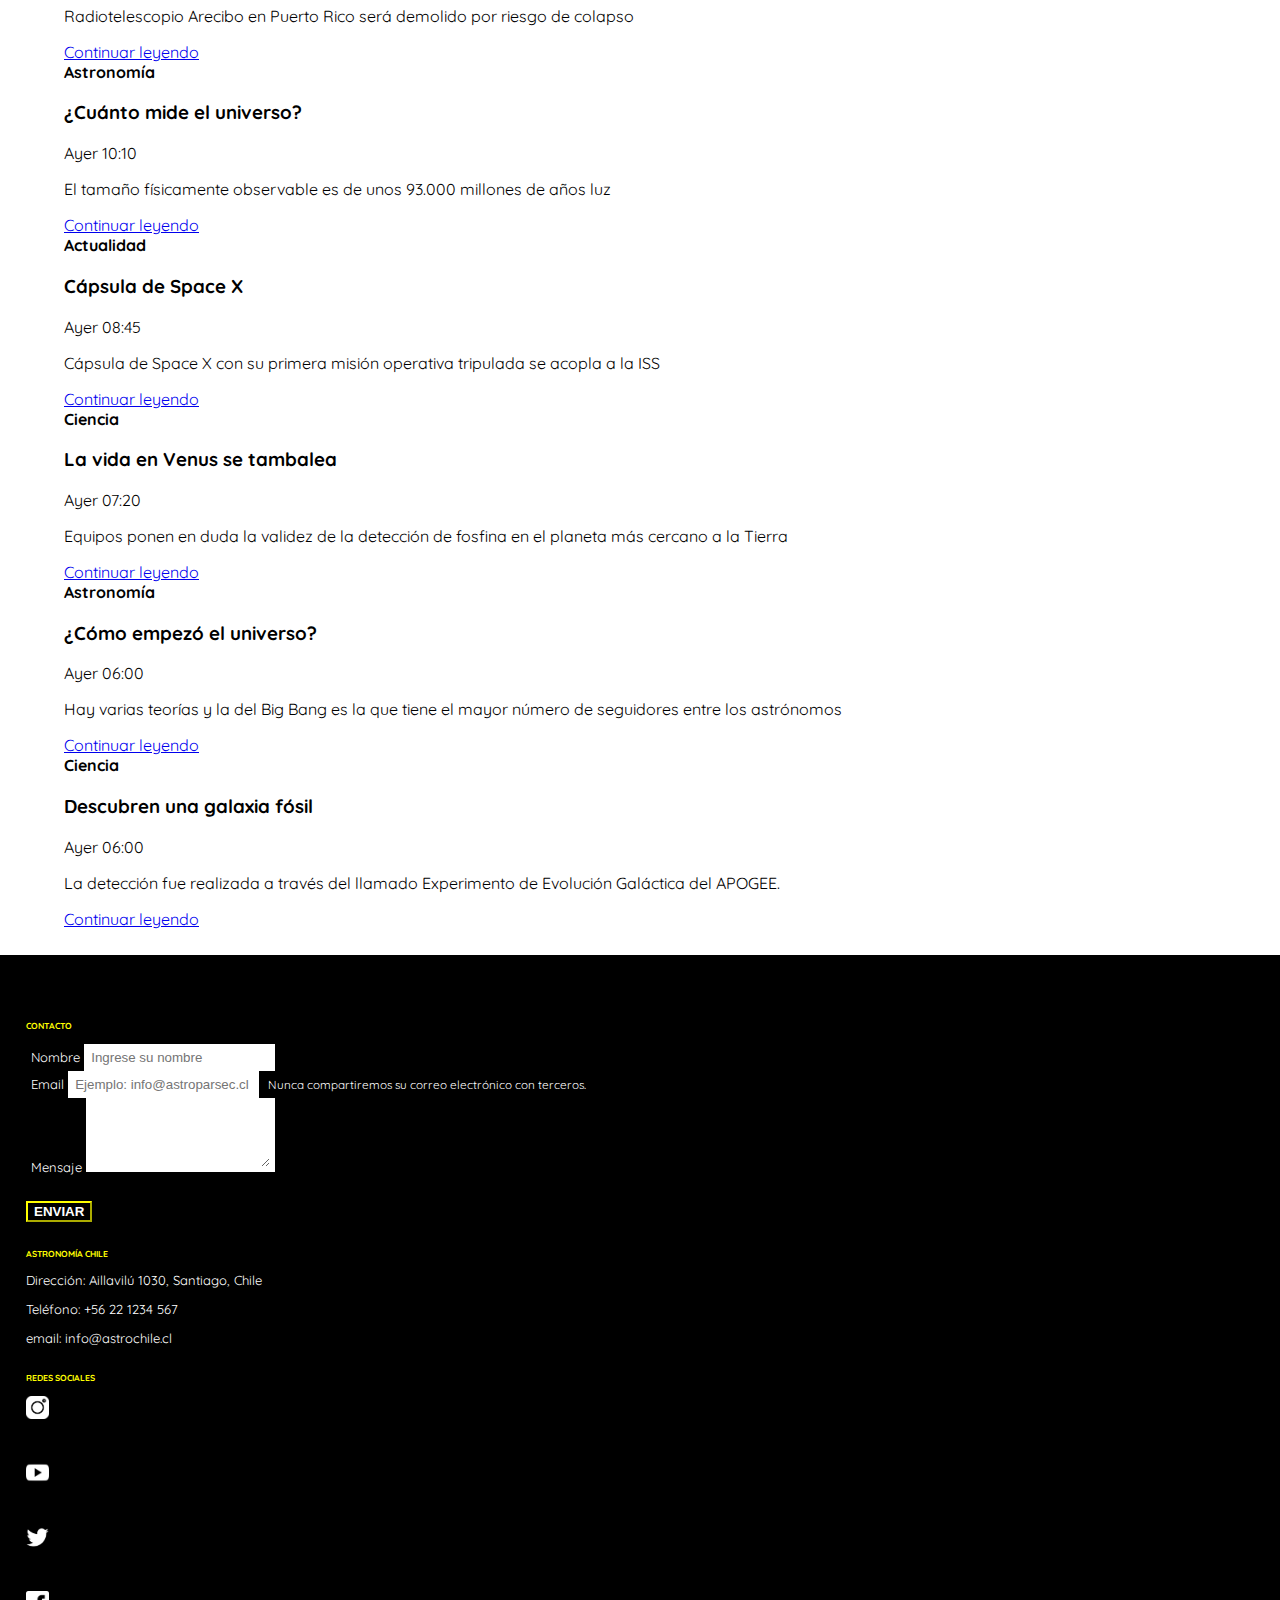
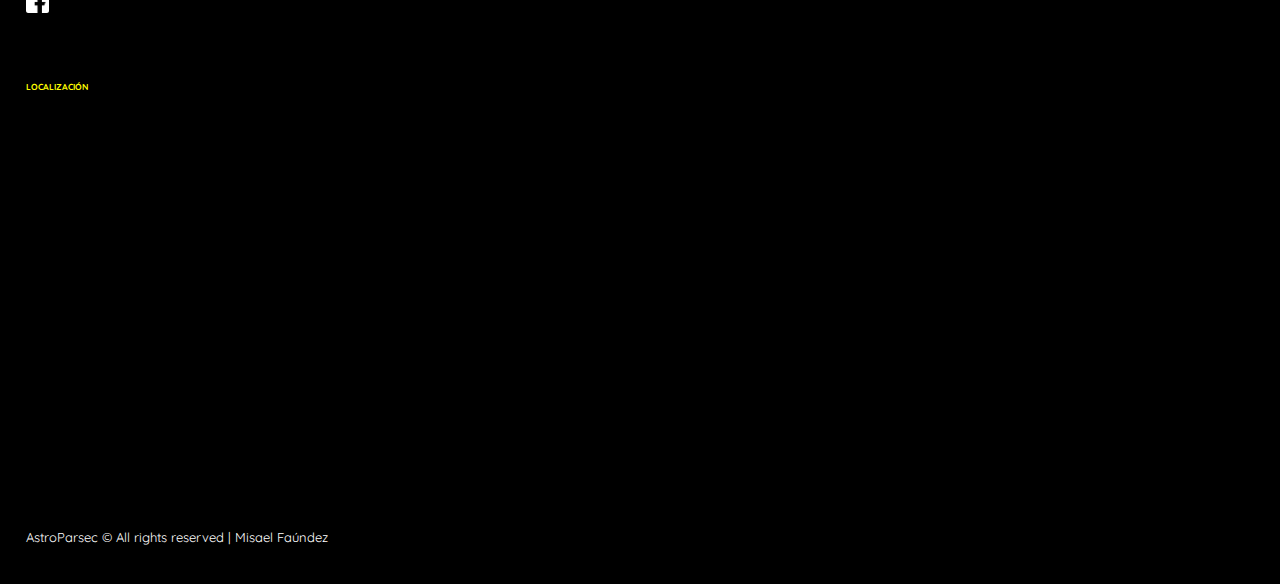
<file: pages/noticias/noticia-2.html>
<!DOCTYPE html>
<html lang="es">

<head>
    <meta name="description" content="Noticias de astronomía y ciencia relacionada a la astrofísica">
    <meta name="keywords"
        content="astronomia, astronomia chile, telescopio, observatorio, turismo, turismo espacial, radiotelescopio, eclipse, ciencia, planetario">
    <meta charset="UTF-8">
    <meta name="viewport" content="width=device-width, initial-scale=1.0">
    <link href="https://fonts.googleapis.com/css2?family=Quicksand&display=swap" rel="stylesheet">
    <link href="https://fonts.googleapis.com/css2?family=Monoton&display=swap" rel="stylesheet">
    <link rel="stylesheet" href="../../css/style.css">
    <link rel="stylesheet" href="https://cdn.jsdelivr.net/npm/bootstrap@4.5.3/dist/css/bootstrap.min.css"
        integrity="sha384-TX8t27EcRE3e/ihU7zmQxVncDAy5uIKz4rEkgIXeMed4M0jlfIDPvg6uqKI2xXr2" crossorigin="anonymous">
    <link rel="shorcut icon" href="../../assets/favicon.ico">
    <script src="https://ajax.googleapis.com/ajax/libs/jquery/3.5.1/jquery.min.js"></script>
    <script type="text/javascript" src="../../js/to-up.js"></script>
    <script type="text/javascript" src="../../js/save-contact.js"></script>
    <script type="text/javascript" src="../../js/text-area-length-contact.js"></script>
    <script type="text/javascript" src="../../js/scroll-indicator.js"></script>
    <script type="text/javascript" src="../../js/tooltip.js"></script>
    <title>Noticias | AstroParsec</title>
</head>

<body>
    <div id="scrollIndicator">
    </div>
    <a href="javascript:void(0);" id="scroll-btn" class="scroll-btn">
        <span class="scroll-btn__span"></span>
    </a>

    <div class="modal fade section-noticias-modal" id="modaLogin" tabindex="-1" aria-labelledby="exampleModalLabel"
        aria-hidden="true">
        <div class="modal-dialog modal-dialog-scrollable">
            <div class="modal-content">
                <div class="modal-header">
                    <h5 class="modal-title" id="exampleModalLabel">Iniciar sesión</h5>
                    <button type="button" class="close" data-dismiss="modal" aria-label="Close">
                        <span aria-hidden="true">&times;</span>
                    </button>
                </div>
                <div class="modal-body">
                    <form method="post" id="formLogin" action="../../php/entrada.php">
                        <div class="form-group">
                            <label for="userName">Nombre usuario</label>
                            <input type="text" class="form-control" id="userName" required name="nombre"
                                placeholder="Ejemplo: Misael">
                        </div>
                        <div class="form-group">
                            <label for="password">Contraseña</label>
                            <input type="password" class="form-control" id="password" required name="password"
                                placeholder="Ingrese contraseña entregada">
                        </div>
                        <div class="form-group">
                            <button type="submit" class="btn btn-dark float-right">INICIAR SESIÓN</button>
                        </div>
                    </form>
                </div>
            </div>
        </div>
    </div>

    <nav class="navbar navbar-expand-lg navbar-dark fixed-top nav-container" style="background-color: #000000;">
        <a class="navbar-brand nav-container__logoInicio" href="../../index.html">ASTRO-PARSEC</a>
        <button class="navbar-toggler" type="button" data-toggle="collapse" data-target="#navbarNav"
            aria-controls="navbarNav" aria-expanded="false" aria-label="Toggle navigation">
            <span class="navbar-toggler-icon"></span>
        </button>
        <div class="collapse navbar-collapse" id="navbarNav">
            <ul class="nav navbar-nav ml-auto">
                <li class="nav-item  p-2">
                    <a class="nav-link" href="../../index.html">Inicio</a>
                </li>
                <li class="nav-item p-2">
                    <a class="nav-link" href="../galeria.html">Galería</a>
                </li>
                <li class="nav-item p-2">
                    <a class="nav-link" href="../telescopios.html">Telescopios</a>
                </li>
                <li class="nav-item p-2">
                    <a class="nav-link active" href="../noticias.html">Noticias</a>
                </li>
                <li class="nav-item p-2">
                    <a class="nav-link" href="../turismo.html">Turismo</a>
                </li>
                <li class="nav-item p-2">
                    <a class="nav-link" data-toggle="modal" href="#modaLogin">
                        <img class="nav-container__img" src="../../assets/login.png" alt="" data-toggle="tooltip"
                            data-placement="bottom" title="Iniciar sesión">
                    </a>
                </li>
            </ul>
        </div>
    </nav>

    <main class="main-container">

        <div class="container">
            <div class="row justify-content-center align-items-start">

                <div
                    class="row col-12 col-sm-12 col-md-12 col-lg-9 justify-content-center align-items-center noticia-container">
                    <div class="col-12 col-sm-12 col-md-12 col-lg-12 section-noticia">
                        <div class="section-noticias__link-back">
                            <a href="../noticias.html">
                                <svg width="1em" height="1em" viewBox="0 0 16 16" class="bi bi-arrow-left"
                                    fill="currentColor" xmlns="http://www.w3.org/2000/svg">
                                    <path fill-rule="evenodd"
                                        d="M15 8a.5.5 0 0 0-.5-.5H2.707l3.147-3.146a.5.5 0 1 0-.708-.708l-4 4a.5.5 0 0 0 0 .708l4 4a.5.5 0 0 0 .708-.708L2.707 8.5H14.5A.5.5 0 0 0 15 8z" />
                                </svg>
                                Volver a noticias
                            </a>
                        </div>
                        <div class="section-noticia-img-text">
                            <img class="section-noticia-img-text__img" src="../../assets/noticias/noticia-2-a.jpg"
                                alt="">
                            <div class="section-noticia-encabezados">
                                <h6>Ciencia</h6>
                                <h3 class="section-noticia-encabezados__h3">Demuestran que los ingredientes de la vida
                                    son más antiguos que las estrellas y los planetas</h3>
                                <h6>AYER 22:40</h6>
                            </div>
                        </div>

                        <div class="row justify-content-center align-items-center">
                            <P class="section-noticia__parrafo col-12 col-sm-11 col-md-9 col-lg-9">El origen de la vida
                                es, sin duda, uno de los mayores misterios a los que se enfrenta la Ciencia. ¿Surgió la
                                vida en un Universo ya «maduro», lleno de estrellas y planetas, a partir de reacciones
                                químicas en los mundos más favorables? ¿O sus componentes esenciales existen desde mucho
                                antes y están repartidos por el Universo entero?</P>
                            <P class="section-noticia__parrafo col-12 col-sm-11 col-md-9 col-lg-9">La diferencia entre
                                ambas posibilidades es enorme, y tiene profundas implicaciones. En el primer caso, en
                                efecto, los ingredientes de la vida solo estarían disponibles en algunos lugares, y eso
                                significa que podría ser un «bien escaso» y difícil de encontrar. En el segundo, sin
                                embargo, los elementos necesarios para la vida estarían por todas partes desde el
                                principio, lo que implica que la vida podría haber surgido en múltiples planetas
                                repartidos por el Universo entero.</P>
                            <P class="section-noticia__parrafo col-12 col-sm-11 col-md-9 col-lg-9">¿Cuál de las dos
                                hipótesis es la correcta? Un equipo de investigadores, muchos de ellos del Laboratorio
                                de Astrofísica de la Universidad de Leiden, en Holanda, acaba de dar un importante paso
                                que inclina la balanza hacia la segunda posibilidad.</P>
                            <P class="section-noticia__parrafo col-12 col-sm-11 col-md-9 col-lg-9">En un estudio recién
                                publicado en « Nature Astronomy», los científicos han demostrado que la glicina, el más
                                simple de los aminoácidos y un componente esencial de la vida, puede formarse
                                directamente en el espacio, donde las condiciones que gobiernan la química son
                                extremadamente duras. Según los autores de la investigación, tanto la glicina como otros
                                aminoácidos esenciales se forman en las densas nubes de gas mucho tiempo antes de que
                                éstas se condensen para formar nuevas estrellas y planetas.</P>
                            <img class="img-fluid col-12 col-sm-11 col-md-9 col-lg-9 section-noticia__img"
                                src="../../assets/noticias/noticia-2-b.jpg" alt="">
                            <div class="section-noticia__h4 col-12 col-sm-11 col-md-9 col-lg-9">
                                <h4>Aminoácidos más antiguos que planetas</h4>
                            </div>
                            <P class="section-noticia__parrafo col-12 col-sm-11 col-md-9 col-lg-9">Desde hace tiempo,
                                otros estudios habían mostrado ya que ciertos aminoácidos podrían ser más antiguos que
                                los planetas y las estrellas. Por ejemplo, la detección de glicina en el famoso cometa
                                67P Churyumov-Gerasimenko, y en las muestras cometarias traídas a la Tierra por la
                                misión Stardust, ya sugerían con fuerza esa posibilidad. Como se sabe, los cometas están
                                formados por el «material original» del que está hecho el Sistema Solar y reflejan
                                fielmente la composición molecular presente en el momento en que el Sol y los planetas
                                estaban a punto de formarse.
                            </P>
                            <P class="section-noticia__parrafo col-12 col-sm-11 col-md-9 col-lg-9">Sin embargo, y a
                                pesar de estos hallazgos, hasta hace poco se pensaba que la formación de glicina
                                requería energía (por ejemplo, radiación ultravioleta), lo que establecía unas claras
                                limitaciones en los entornos en que la molécula podría formarse.
                            </P>
                            <P class="section-noticia__parrafo col-12 col-sm-11 col-md-9 col-lg-9">En el nuevo estudio,
                                sin embargo, el equipo de astrofísicos y astroquímicos han dejado claro que la glicina
                                puede formarse sin problema en la superficie de los diminutos granos de polvo congelado
                                que forman las nubes interestelares. El proceso, llamado «química oscura» tiene lugar,
                                además, en completa ausencia de energía.
                            </P>
                            <P class="section-noticia__parrafo col-12 col-sm-11 col-md-9 col-lg-9">Según Sergio Ioppolo,
                                de la Universidad Queen Mary de Londres y primer firmante del estudio, «la química
                                oscura se refiere a la que tiene lugar sin necesidad de radiación energética. En el
                                laboratorio pudimos simular las condiciones que se dan en las nubes interestelares
                                oscuras, donde las partículas de polvo están cubiertas por finas capas de hielo y son
                                procesadas después por el impacto de átomos que hacen que las especies precursoras se
                                fragmenten y los intermedios reactivos se recombinen».
                            </P>
                            <div class="section-noticia__h4 col-12 col-sm-11 col-md-9 col-lg-9">
                                <h4>Tras el rastro de la glicina</h4>
                            </div>
                            <P class="section-noticia__parrafo col-12 col-sm-11 col-md-9 col-lg-9">Al principio, los
                                investigadores lograron demostrar que en esas condiciones se podía formar metilamina, la
                                especie precursora de la glicina que se detectó en el cometa 67P. Más tarde, y en una
                                configuración única de vacío ultra alto, lograron confirmar que también se podía formar
                                glicina, y que la presencia de hielo de agua resultaba esencial en ese proceso.
                            </P>
                            <P class="section-noticia__parrafo col-12 col-sm-11 col-md-9 col-lg-9">Una investigación
                                adicional, en la que se utilizaron complejos modelos astroquímicos, confirmó después los
                                resultados experimentales. «A partir de ahí -explica por su parte Herma Cuppen, coautora
                                de la investigación- encontramos que se pueden formar cantidades bajas, pero
                                sustanciales, de glicina en el espacio con el paso del tiempo».
                            </P>
                            <div class="section-noticia__h4 col-12 col-sm-11 col-md-9 col-lg-9">
                                <h4>Cosas nunca imaginadas</h4>
                            </div>
                            <P class="section-noticia__parrafo col-12 col-sm-11 col-md-9 col-lg-9">Para Harold Linnartz,
                                otro de los autores, «la conclusión más importante de este trabajo es que las moléculas
                                que se consideran componentes básicos de la vida ya se forman en una etapa muy anterior
                                al inicio de formación de estrellas y planetas. Una formación tan temprana implica que
                                este aminoácido puede surgir en cualquier lugar del espacio, y conservarse en su mayor
                                parte en hielo mucho antes de ser incluido en los cometas y planetesimales que componen
                                el material a partir del que, finalmente, se construyen los planetas».
                            </P>
                            <P class="section-noticia__parrafo col-12 col-sm-11 col-md-9 col-lg-9">En otras palabras,
                                las estrellas y planetas ya contarían, por todo el Universo y casi desde su formación,
                                con los ingredientes necesarios para la formación de vida, incluídos en cometas y
                                planetesimales.
                            </P>
                            <P class="section-noticia__parrafo col-12 col-sm-11 col-md-9 col-lg-9">«Una vez formada
                                -concluye Ioppolo- la glicina también puede convertirse en un precursor de otras
                                moléculas orgánicas complejas. Siguiendo el mismo mecanismo, en principio, se podrían
                                añadir otros grupos funcionales a la columna vertebral de la glicina, dando como
                                resultado la formación de otros aminoácidos, como la alanina y la serina, en las oscuras
                                nubes de polvo y gas del espacio. Al final, este inventario molecular orgánico
                                enriquecido quedaría incluido en cuerpos celestes, como los cometas, y se enviaría a los
                                jóvenes planetas recién formados, como sucedió en nuestra Tierra y en otros muchos
                                mundos».
                            </P>
                            <div class="section-noticia__link col-12 col-sm-11 col-md-9 col-lg-9">
                                <a target="_blank"
                                    href="https://www.abc.es/ciencia/abci-demuestran-ingredientes-vida-mas-antiguos-estrellas-y-planetas-202011191537_noticia.html">
                                    <svg width="1em" height="1em" viewBox="0 0 16 16" class="bi bi-link-45deg"
                                        fill="currentColor" xmlns="http://www.w3.org/2000/svg">
                                        <path
                                            d="M4.715 6.542L3.343 7.914a3 3 0 1 0 4.243 4.243l1.828-1.829A3 3 0 0 0 8.586 5.5L8 6.086a1.001 1.001 0 0 0-.154.199 2 2 0 0 1 .861 3.337L6.88 11.45a2 2 0 1 1-2.83-2.83l.793-.792a4.018 4.018 0 0 1-.128-1.287z">
                                        </path>
                                        <path
                                            d="M6.586 4.672A3 3 0 0 0 7.414 9.5l.775-.776a2 2 0 0 1-.896-3.346L9.12 3.55a2 2 0 0 1 2.83 2.83l-.793.792c.112.42.155.855.128 1.287l1.372-1.372a3 3 0 0 0-4.243-4.243L6.586 4.672z">
                                        </path>
                                    </svg>
                                    Ver publicación original
                                </a>
                            </div>

                        </div>

                    </div>

                    <div>
                        <nav aria-label="...">
                            <ul class="pagination">
                                <li class="page-item">
                                    <a class="page-link" href="noticia-1.html" tabindex="-1"
                                        aria-disabled="true">Anterior</a>
                                </li>
                                <li class="page-item">
                                    <a class="page-link" href="noticia-3.html">Siguiente</a>
                                </li>
                            </ul>
                        </nav>
                    </div>

                </div>

                <div class="col-lg-3 noticia-recientes-container">
                    <div class="row align-items-center">
                        <div class="col-lg-12">
                            <h4>NOTICIAS RECIENTES</h4>
                        </div>

                        <div class="col-md-12">
                            <div
                                class="row no-gutters border rounded overflow-hidden flex-md-row mb-4 shadow-sm h-md-250 position-relative">
                                <div class="col p-4 d-flex flex-column position-static">
                                    <strong class="d-inline-block mb-2 text-primary">Astronomía</strong>
                                    <h3 class="mb-0">La Nebulosa del Anillo Azul</h3>
                                    <div class="mb-1 text-muted">Hoy 11:26</div>
                                    <p class="card-text mb-auto">Resuelto un misterio cósmico desde hace más de una
                                        década</p>
                                    <a href="noticia-1.html" class="stretched-link">Continuar leyendo</a>
                                </div>
                            </div>
                        </div>

                        <div class="col-md-12">
                            <div
                                class="row no-gutters border rounded overflow-hidden flex-md-row mb-4 shadow-sm h-md-250 position-relative">
                                <div class="col p-4 d-flex flex-column position-static">
                                    <strong class="d-inline-block mb-2 text-primary">Historia astronómica</strong>
                                    <h3 class="mb-0">Astrónomo Mark Brown</h3>
                                    <div class="mb-1 text-muted">Ayer 16:15</div>
                                    <p class="card-text mb-auto">“El hombre que mató a Plutón” y
                                        nos dejó con sólo 8 planetas</p>
                                    <a href="noticia-3.html" class="stretched-link">Continuar leyendo</a>
                                </div>
                            </div>
                        </div>

                        <div class="col-md-12">
                            <div
                                class="row no-gutters border rounded overflow-hidden flex-md-row mb-4 shadow-sm h-md-250 position-relative">
                                <div class="col p-4 d-flex flex-column position-static">
                                    <strong class="d-inline-block mb-2 text-primary">Actualidad</strong>
                                    <h3 class="mb-0">Telescopio de Arecibo será demolido</h3>
                                    <div class="mb-1 text-muted">Ayer 12:05</div>
                                    <p class="card-text mb-auto">Radiotelescopio Arecibo en Puerto Rico será demolido
                                        por riesgo
                                        de colapso</p>
                                    <a href="noticia-4.html" class="stretched-link">Continuar leyendo</a>
                                </div>
                            </div>
                        </div>

                        <div class="col-md-12">
                            <div
                                class="row no-gutters border rounded overflow-hidden flex-md-row mb-4 shadow-sm h-md-250 position-relative">
                                <div class="col p-4 d-flex flex-column position-static">
                                    <strong class="d-inline-block mb-2 text-primary">Astronomía</strong>
                                    <h3 class="mb-0">¿Cuánto mide el universo?</h3>
                                    <div class="mb-1 text-muted">Ayer 10:10</div>
                                    <p class="card-text mb-auto">El tamaño físicamente observable es de unos 93.000
                                        millones de
                                        años luz</p>
                                    <a href="noticia-5.html" class="stretched-link">Continuar leyendo</a>
                                </div>
                            </div>
                        </div>

                        <div class="col-md-12">
                            <div
                                class="row no-gutters border rounded overflow-hidden flex-md-row mb-4 shadow-sm h-md-250 position-relative">
                                <div class="col p-4 d-flex flex-column position-static">
                                    <strong class="d-inline-block mb-2 text-primary">Actualidad</strong>
                                    <h3 class="mb-0">Cápsula de Space X</h3>
                                    <div class="mb-1 text-muted">Ayer 08:45</div>
                                    <p class="card-text mb-auto">Cápsula de Space X con su primera misión
                                        operativa tripulada se acopla a la ISS</p>
                                    <a href="noticia-6.html" class="stretched-link">Continuar leyendo</a>
                                </div>
                            </div>
                        </div>

                        <div class="col-md-12">
                            <div
                                class="row no-gutters border rounded overflow-hidden flex-md-row mb-4 shadow-sm h-md-250 position-relative">
                                <div class="col p-4 d-flex flex-column position-static">
                                    <strong class="d-inline-block mb-2 text-primary">Ciencia</strong>
                                    <h3 class="mb-0">La vida en Venus se tambalea</h3>
                                    <div class="mb-1 text-muted">Ayer 07:20</div>
                                    <p class="card-text mb-auto">Equipos ponen en duda la validez de la detección de
                                        fosfina en
                                        el planeta más cercano a la Tierra</p>
                                    <a href="noticia-7.html" class="stretched-link">Continuar leyendo</a>
                                </div>
                            </div>
                        </div>

                        <div class="col-md-12">
                            <div
                                class="row no-gutters border rounded overflow-hidden flex-md-row mb-4 shadow-sm h-md-250 position-relative">
                                <div class="col p-4 d-flex flex-column position-static">
                                    <strong class="d-inline-block mb-2 text-primary">Astronomía</strong>
                                    <h3 class="mb-0">¿Cómo empezó el universo?</h3>
                                    <div class="mb-1 text-muted">Ayer 06:00</div>
                                    <p class="card-text mb-auto">Hay varias teorías y la del Big Bang es la que tiene el
                                        mayor número de seguidores entre los astrónomos</p>
                                    <a href="noticia-8.html" class="stretched-link">Continuar leyendo</a>
                                </div>
                            </div>
                        </div>

                        <div class="col-md-12">
                            <div
                                class="row no-gutters border rounded overflow-hidden flex-md-row mb-4 shadow-sm h-md-250 position-relative">
                                <div class="col p-4 d-flex flex-column position-static">
                                    <strong class="d-inline-block mb-2 text-primary">Ciencia</strong>
                                    <h3 class="mb-0">Descubren una galaxia fósil</h3>
                                    <div class="mb-1 text-muted">Ayer 06:00</div>
                                    <p class="card-text mb-auto">La detección fue realizada a través del llamado
                                        Experimento de Evolución Galáctica del APOGEE.</p>
                                    <a href="noticia-9.html" class="stretched-link">Continuar leyendo</a>
                                </div>
                            </div>
                        </div>

                    </div>
                </div>

                <div class="noticia-recientes-carousel-container">
                    <section class="section-carousel-noticias-container">
                        <div id="carouselExampleIndicators" class="carousel slide" data-ride="carousel">
                            <ol class="carousel-indicators">
                                <li data-target="#carouselExampleIndicators" data-slide-to="0" class="active"></li>
                                <li data-target="#carouselExampleIndicators" data-slide-to="1"></li>
                                <li data-target="#carouselExampleIndicators" data-slide-to="2"></li>
                            </ol>
                            <div class="carousel-inner section-carousel-div">
                                <div class="carousel-item active">
                                    <div class="row justify-content-center">
                                        <div class="col-10 col-sm-10 col-md-6">
                                            <div
                                                class="row no-gutters border rounded overflow-hidden flex-md-row mb-4 shadow-sm h-md-250 position-relative">
                                                <div class="col p-4 d-flex flex-column position-static">
                                                    <strong class="d-inline-block mb-2 text-primary">Astronomía</strong>
                                                    <h3 class="mb-0">La Nebulosa del Anillo Azul</h3>
                                                    <div class="mb-1 text-muted">Hoy 11:26</div>
                                                    <p class="card-text mb-auto">Resuelto un misterio cósmico desde hace
                                                        más de una
                                                        década</p>
                                                    <a href="noticia-1.html" class="stretched-link">Continuar
                                                        leyendo</a>
                                                </div>
                                            </div>
                                        </div>
                                        <div class="col-10 col-sm-10 col-md-6">
                                            <div
                                                class="row no-gutters border rounded overflow-hidden flex-md-row mb-4 shadow-sm h-md-250 position-relative">
                                                <div class="col p-4 d-flex flex-column position-static">
                                                    <strong class="d-inline-block mb-2 text-primary">Ciencia</strong>
                                                    <h3 class="mb-0">Ingredientes de la vida </h3>
                                                    <div class="mb-1 text-muted">Ayer 22:40</div>
                                                    <p class="card-text mb-auto">Demuestran que los ingredientes de la
                                                        vida son más
                                                        antiguos que
                                                        las estrellas y los planetas</p>
                                                    <a href="noticia-2.html" class="stretched-link">Continuar
                                                        leyendo</a>
                                                </div>
                                            </div>
                                        </div>
                                    </div>
                                </div>
                                <div class="carousel-item">
                                    <div class="row justify-content-center">
                                        <div class="col-10 col-sm-10 col-md-6">
                                            <div
                                                class="row no-gutters border rounded overflow-hidden flex-md-row mb-4 shadow-sm h-md-250 position-relative">
                                                <div class="col p-4 d-flex flex-column position-static">
                                                    <strong class="d-inline-block mb-2 text-primary">Actualidad</strong>
                                                    <h3 class="mb-0">Telescopio de Arecibo será demolido</h3>
                                                    <div class="mb-1 text-muted">Ayer 12:05</div>
                                                    <p class="card-text mb-auto">Radiotelescopio Arecibo en Puerto Rico
                                                        será demolido
                                                        por riesgo
                                                        de colapso</p>
                                                    <a href="noticia-4.html" class="stretched-link">Continuar
                                                        leyendo</a>
                                                </div>
                                            </div>
                                        </div>

                                        <div class="col-10 col-sm-10 col-md-6">
                                            <div
                                                class="row no-gutters border rounded overflow-hidden flex-md-row mb-4 shadow-sm h-md-250 position-relative">
                                                <div class="col p-4 d-flex flex-column position-static">
                                                    <strong class="d-inline-block mb-2 text-primary">Astronomía</strong>
                                                    <h3 class="mb-0">¿Cuánto mide el universo?</h3>
                                                    <div class="mb-1 text-muted">Ayer 10:10</div>
                                                    <p class="card-text mb-auto">El tamaño físicamente observable es de
                                                        unos 93.000
                                                        millones de
                                                        años luz</p>
                                                    <a href="noticia-5.html" class="stretched-link">Continuar
                                                        leyendo</a>
                                                </div>
                                            </div>
                                        </div>
                                    </div>
                                </div>
                                <div class="carousel-item">
                                    <div class="row justify-content-center">
                                        <div class="col-10 col-sm-10 col-md-6">
                                            <div
                                                class="row no-gutters border rounded overflow-hidden flex-md-row mb-4 shadow-sm h-md-250 position-relative">
                                                <div class="col p-4 d-flex flex-column position-static">
                                                    <strong class="d-inline-block mb-2 text-primary">Actualidad</strong>
                                                    <h3 class="mb-0">Cápsula de Space X</h3>
                                                    <div class="mb-1 text-muted">Ayer 08:45</div>
                                                    <p class="card-text mb-auto">Cápsula de Space X con su primera
                                                        misión
                                                        operativa tripulada se acopla a la ISS</p>
                                                    <a href="noticia-6.html" class="stretched-link">Continuar
                                                        leyendo</a>
                                                </div>
                                            </div>
                                        </div>

                                        <div class="col-10 col-sm-10 col-md-6">
                                            <div
                                                class="row no-gutters border rounded overflow-hidden flex-md-row mb-4 shadow-sm h-md-250 position-relative">
                                                <div class="col p-4 d-flex flex-column position-static">
                                                    <strong class="d-inline-block mb-2 text-primary">Ciencia</strong>
                                                    <h3 class="mb-0">La vida en Venus se tambalea</h3>
                                                    <div class="mb-1 text-muted">Ayer 07:20</div>
                                                    <p class="card-text mb-auto">Equipos ponen en duda la validez de la
                                                        detección de
                                                        fosfina en
                                                        el planeta más cercano a la Tierra</p>
                                                    <a href="noticia-7.html" class="stretched-link">Continuar
                                                        leyendo</a>
                                                </div>
                                            </div>
                                        </div>
                                    </div>
                                </div>
                                <div class="carousel-item">
                                    <div class="row justify-content-center">
                                        <div class="col-10 col-sm-10 col-md-6">
                                            <div
                                                class="row no-gutters border rounded overflow-hidden flex-md-row mb-4 shadow-sm h-md-250 position-relative">
                                                <div class="col p-4 d-flex flex-column position-static">
                                                    <strong class="d-inline-block mb-2 text-primary">Astronomía</strong>
                                                    <h3 class="mb-0">¿Cómo empezó el universo?</h3>
                                                    <div class="mb-1 text-muted">Ayer 06:00</div>
                                                    <p class="card-text mb-auto">Hay varias teorías y la del Big Bang es
                                                        la que tiene el
                                                        mayor número de seguidores entre los astrónomos</p>
                                                    <a href="noticia-8.html" class="stretched-link">Continuar
                                                        leyendo</a>
                                                </div>
                                            </div>
                                        </div>

                                        <div class="col-10 col-sm-10 col-md-6">
                                            <div
                                                class="row no-gutters border rounded overflow-hidden flex-md-row mb-4 shadow-sm h-md-250 position-relative">
                                                <div class="col p-4 d-flex flex-column position-static">
                                                    <strong class="d-inline-block mb-2 text-primary">Ciencia</strong>
                                                    <h3 class="mb-0">Descubren una galaxia fósil</h3>
                                                    <div class="mb-1 text-muted">Ayer 06:00</div>
                                                    <p class="card-text mb-auto">La detección fue realizada a través del
                                                        llamado
                                                        Experimento de Evolución Galáctica del APOGEE.</p>
                                                    <a href="noticia-9.html" class="stretched-link">Continuar
                                                        leyendo</a>
                                                </div>
                                            </div>
                                        </div>
                                    </div>
                                </div>

                            </div>
                        </div>
                    </section>
                </div>

            </div>
        </div>

    </main>

    <footer class="footer-container">
        <div class="container">
            <div class="row justify-content-center align-items-start">

                <div id="alertaExito" class="alert alert-success alert-dismissible fade show footer-section__alert"
                    role="alert">
                    <strong>¡Mensaje enviado correctamente!</strong> Nos contactaremos contigo a la brevedad
                    <button type="button" class="close" data-dismiss="alert" aria-label="Close">
                        <span aria-hidden="true">&times;</span>
                    </button>
                </div>
                <div id="alertaError" class="alert alert-danger alert-dismissible fade show footer-section__alert"
                    role="alert">
                    <strong>¡Ups, ha ocurrido un problema al enviar el mensaje!</strong> Intenta reenviar el mensaje o
                    probar en otro momento,
                    o escríbenos al email info@astroparsec.cl
                    <button type="button" class="close" data-dismiss="alert" aria-label="Close">
                        <span aria-hidden="true">&times;</span>
                    </button>
                </div>

                <div class="footer-section col-12 col-sm-10 col-md-6 col-lg-4">

                    <form id="formulario" action="../../php/save-contact.php" method="post">
                        <h6 class="footer-section__title">CONTACTO</h6>
                        <div class="form-group">
                            <label class="footer-section__label" for="nombre">Nombre</label>
                            <input type="text" class="form-control footer-section__shadow-color" name="nombre"
                                aria-describedby="emailHelp" placeholder="Ingrese su nombre" required>
                        </div>
                        <div class="form-group">
                            <label class="footer-section__label" for="email">Email</label>
                            <input type="email" class="form-control footer-section__shadow-color" name="email"
                                aria-describedby="emailHelp" placeholder="Ejemplo: info@astroparsec.cl" required>
                            <small id="emailHelp" class="form-text text-muted footer-section__small">Nunca compartiremos
                                su correo electrónico con terceros.</small>
                        </div>
                        <div class="form-group">
                            <label class="footer-section__label" for="mensaje">Mensaje</label>
                            <textarea class="form-control footer-section__shadow-color" name="mensaje" rows="4"
                                id="textAreaFormContact" aria-describedby="textAreaLength" required
                                maxlength="500"></textarea>
                            <small id="textAreaLength" class="float-right form-text text-muted footer-section__small"
                                style="display: none;"></small>
                        </div>
                        <button id="btnEnviar" type="submit"
                            class="btn btn-block footer-section__submit">ENVIAR</button>
                    </form>

                </div>

                <div class="row col-12 col-sm-10 col-md-6 col-lg-3">

                    <div class="footer-section col-6 col-sm-6 col-md-12 col-lg-12">
                        <h6 class="footer-section__title">ASTRONOMÍA CHILE</h6>
                        <p>Dirección: Aillavilú 1030, Santiago, Chile</p>
                        <p>Teléfono: +56 22 1234 567</p>
                        <p>email: info@astrochile.cl</p>
                    </div>

                    <div class="footer-section col-6 col-sm-6 col-md-12 col-lg-12">
                        <h6 class="footer-section__title">REDES SOCIALES</h6>
                        <div class="row">
                            <div class="col-6 col-sm-6 col-md-3 col-lg-3">
                                <a class="footer-section__a" href="https://www.instagram.com/"><img
                                        class="footer-section__img" src="../../assets/instagram.png" alt="icno"></a>
                            </div>
                            <div class="col-6 col-sm-6 col-md-9 col-lg-9">
                                <a class="footer-section__a" href="https://www.youtube.com/"><img
                                        class="footer-section__img" src="../../assets/youtube.png" alt="icno"></a>
                            </div>
                            <div class="col-6 col-sm-6 col-md-3 col-lg-3">
                                <a class="footer-section__a" href="https://twitter.com/?lang=es"><img
                                        class="footer-section__img" src="../../assets/twitter.png" alt="icno"></a>
                            </div>
                            <div class="col-6 col-sm-6 col-md-9 col-lg-9">
                                <a class="footer-section__a" href="https://www.facebook.com/"><img
                                        class="footer-section__img" src="../../assets/facebook.png" alt="icno"></a>
                            </div>
                        </div>

                    </div>

                </div>
                <div class="footer-section col-12 col-sm-10 col-md-12 col-lg-5">
                    <h6 class="footer-section__title">LOCALIZACIÓN</h6>
                    <iframe
                        src="https://www.google.com/maps/embed?pb=!1m18!1m12!1m3!1d1664.8067384058488!2d-70.65401422755211!3d-33.433320119175356!2m3!1f0!2f0!3f0!3m2!1i1024!2i768!4f13.1!3m3!1m2!1s0x9662c5bb71870217%3A0x19c7f487465d861f!2sAillavil%C3%BA%201037-1085%2C%20Santiago%2C%20Regi%C3%B3n%20Metropolitana!5e0!3m2!1ses!2scl!4v1601862416535!5m2!1ses!2scl"
                        width="100%" height="330" frameborder="0" style="border:0;" allowfullscreen=""
                        aria-hidden="false" tabindex="0"></iframe>
                </div>
                <div class="row justify-content-center align-items-start col-12 col-sm-10 col-md-12 col-lg-12">
                    <div class="footer-section__credits">
                        <p>AstroParsec © All rights reserved | Misael Faúndez</p>
                    </div>
                </div>
            </div>
        </div>
    </footer>

    <script src="https://cdn.jsdelivr.net/npm/bootstrap@4.5.3/dist/js/bootstrap.bundle.min.js"
        integrity="sha384-ho+j7jyWK8fNQe+A12Hb8AhRq26LrZ/JpcUGGOn+Y7RsweNrtN/tE3MoK7ZeZDyx"
        crossorigin="anonymous"></script>
</body>

</html>
</file>
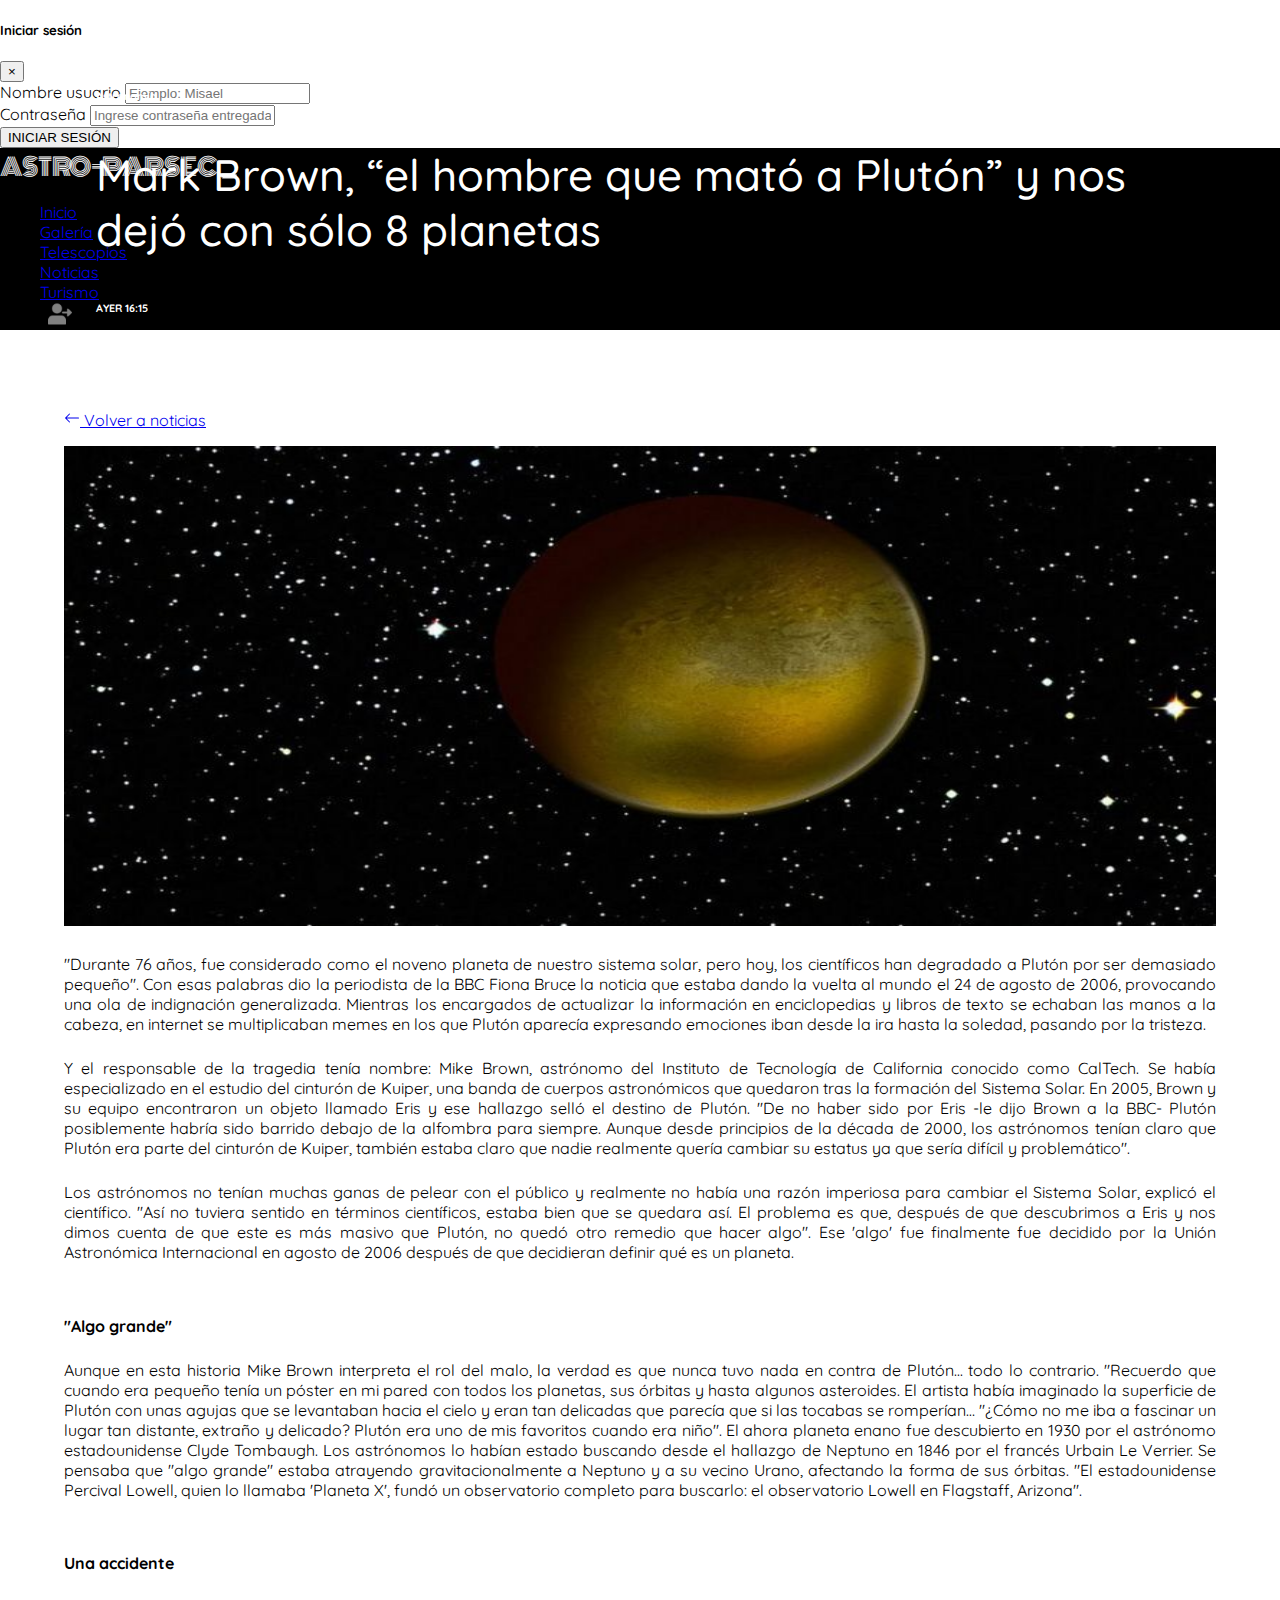
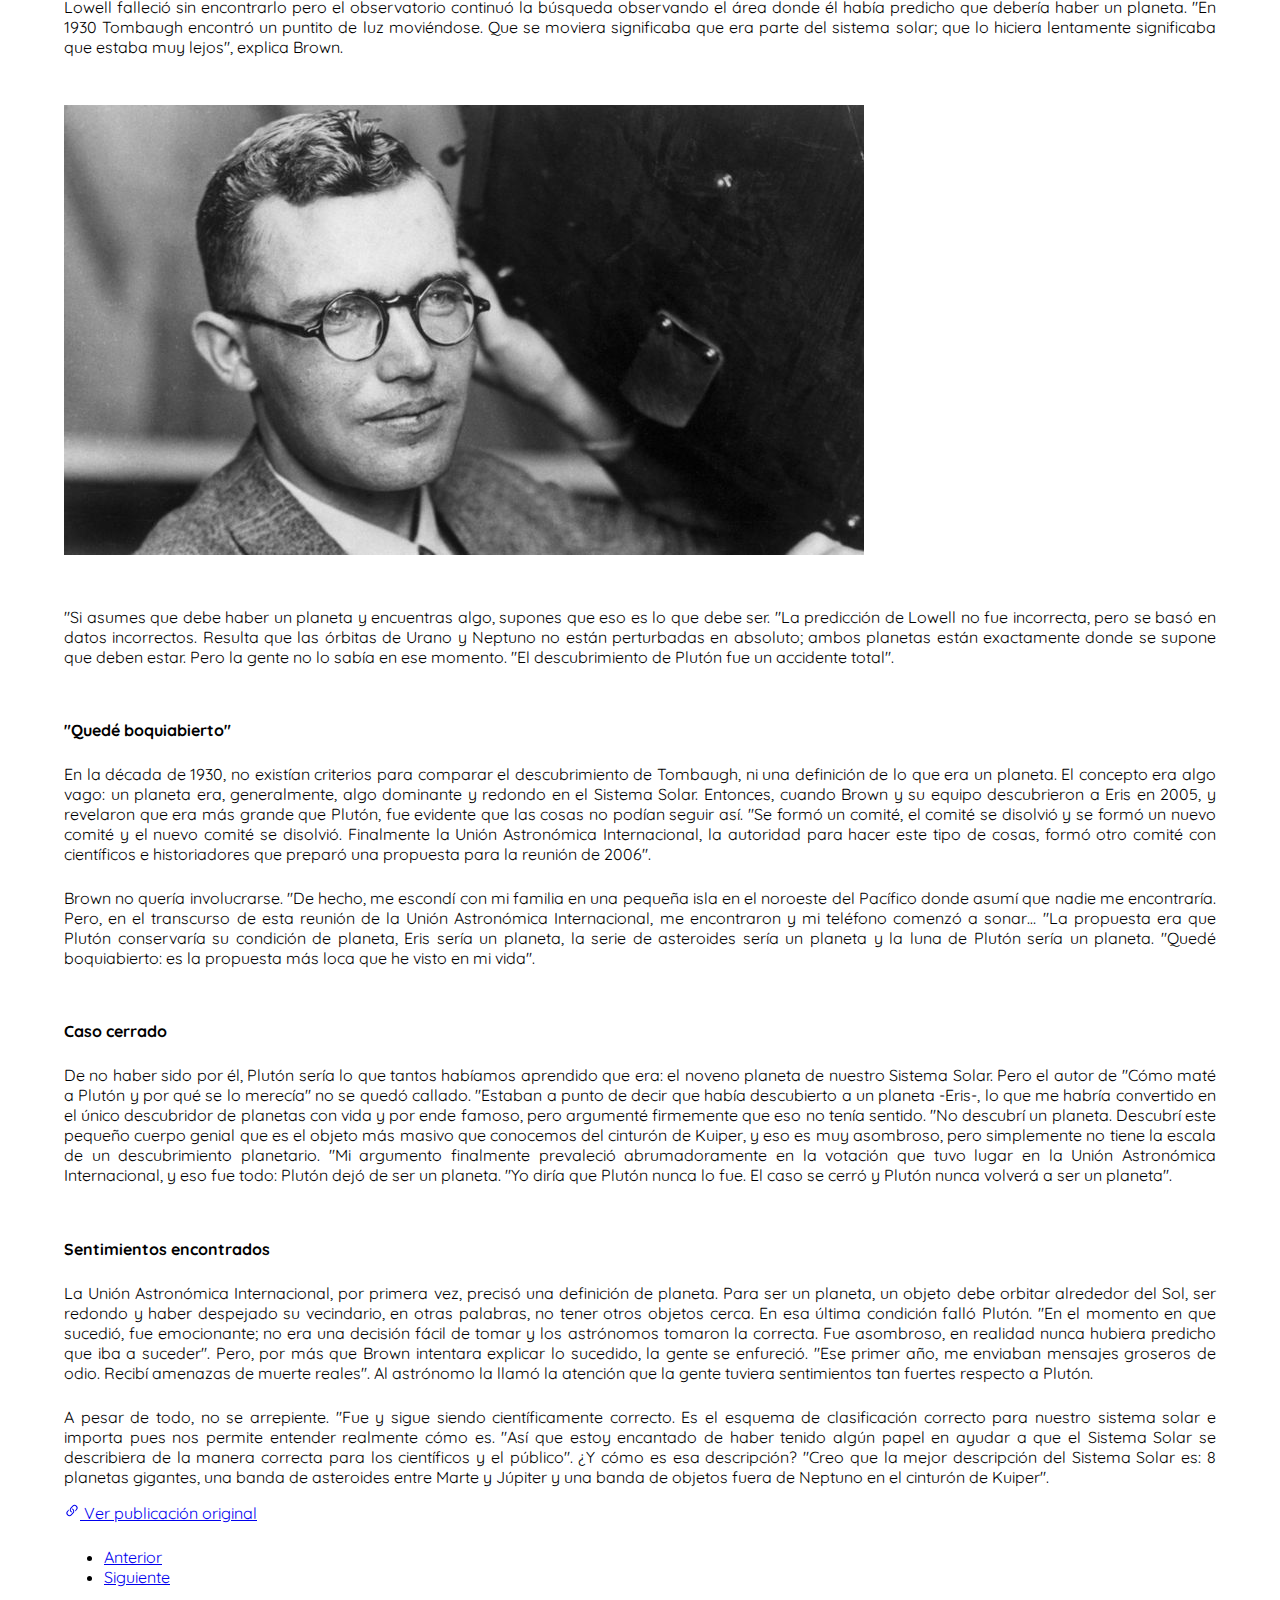
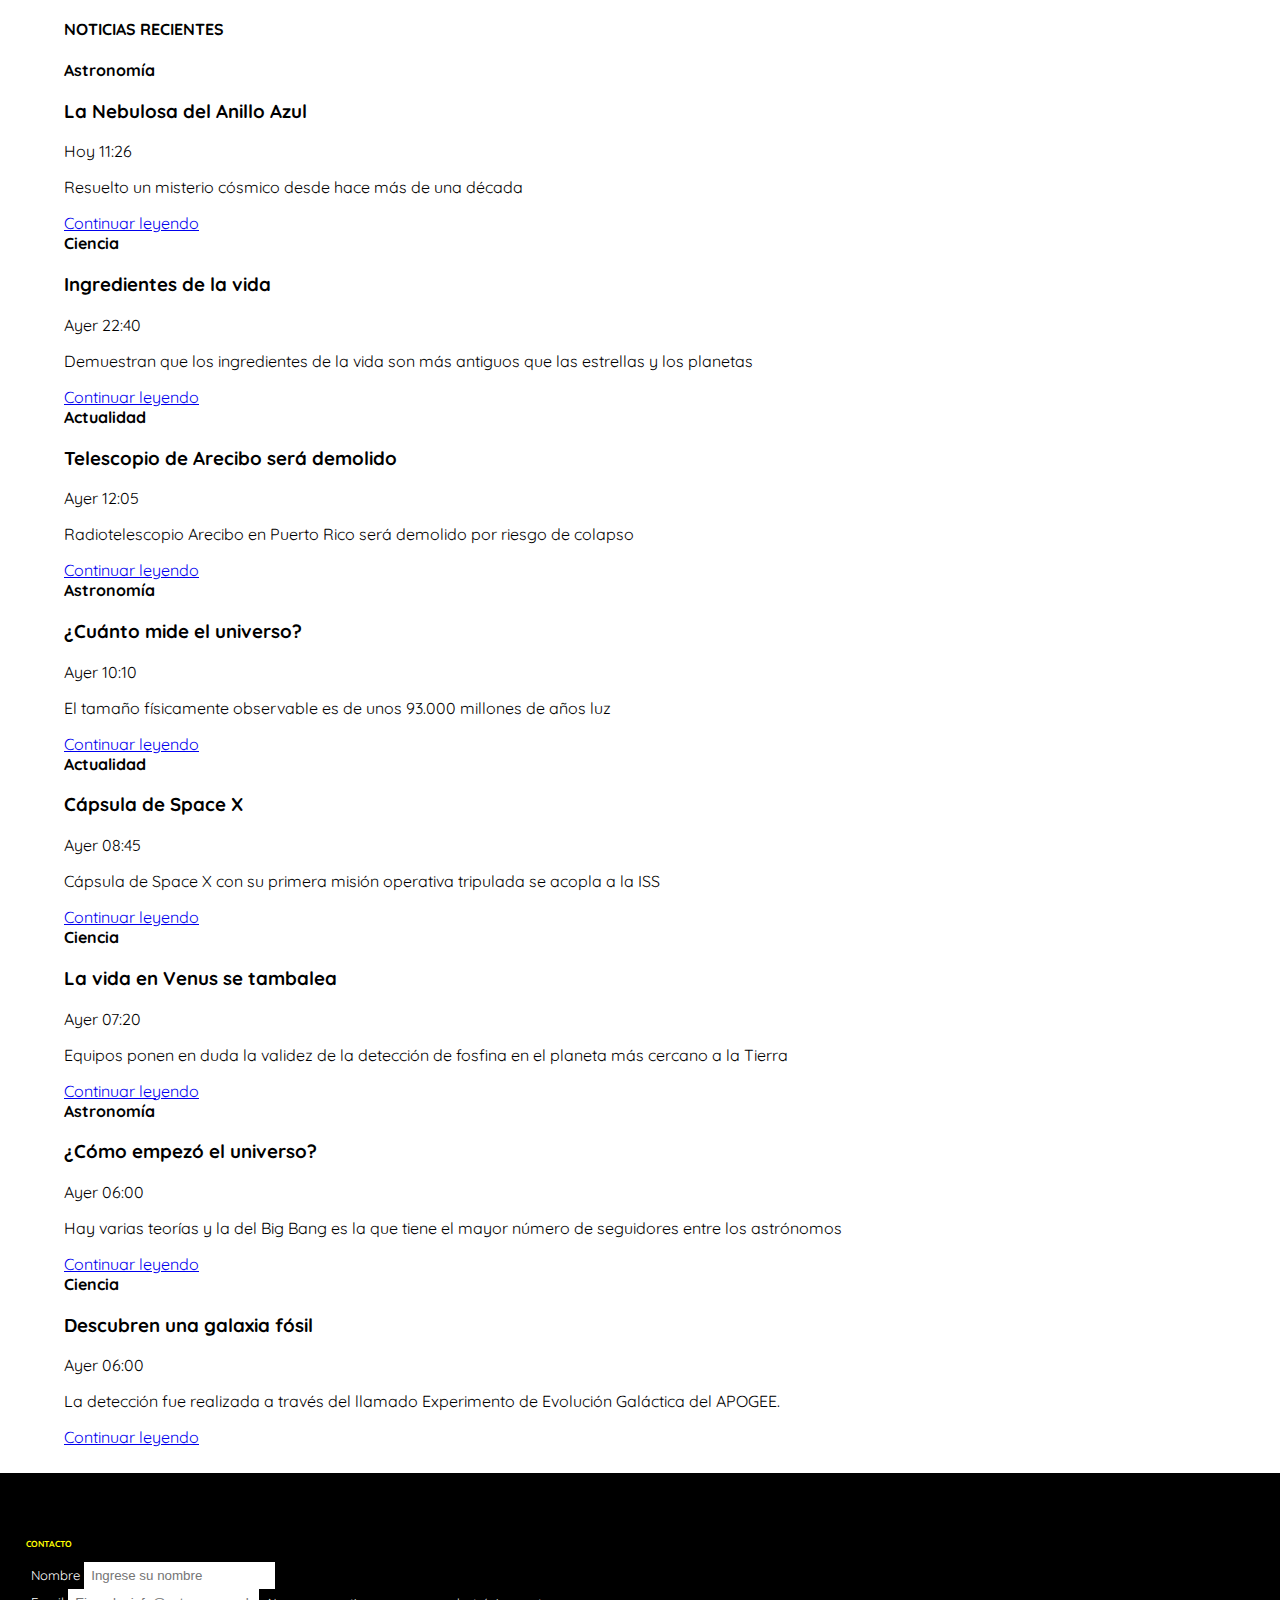
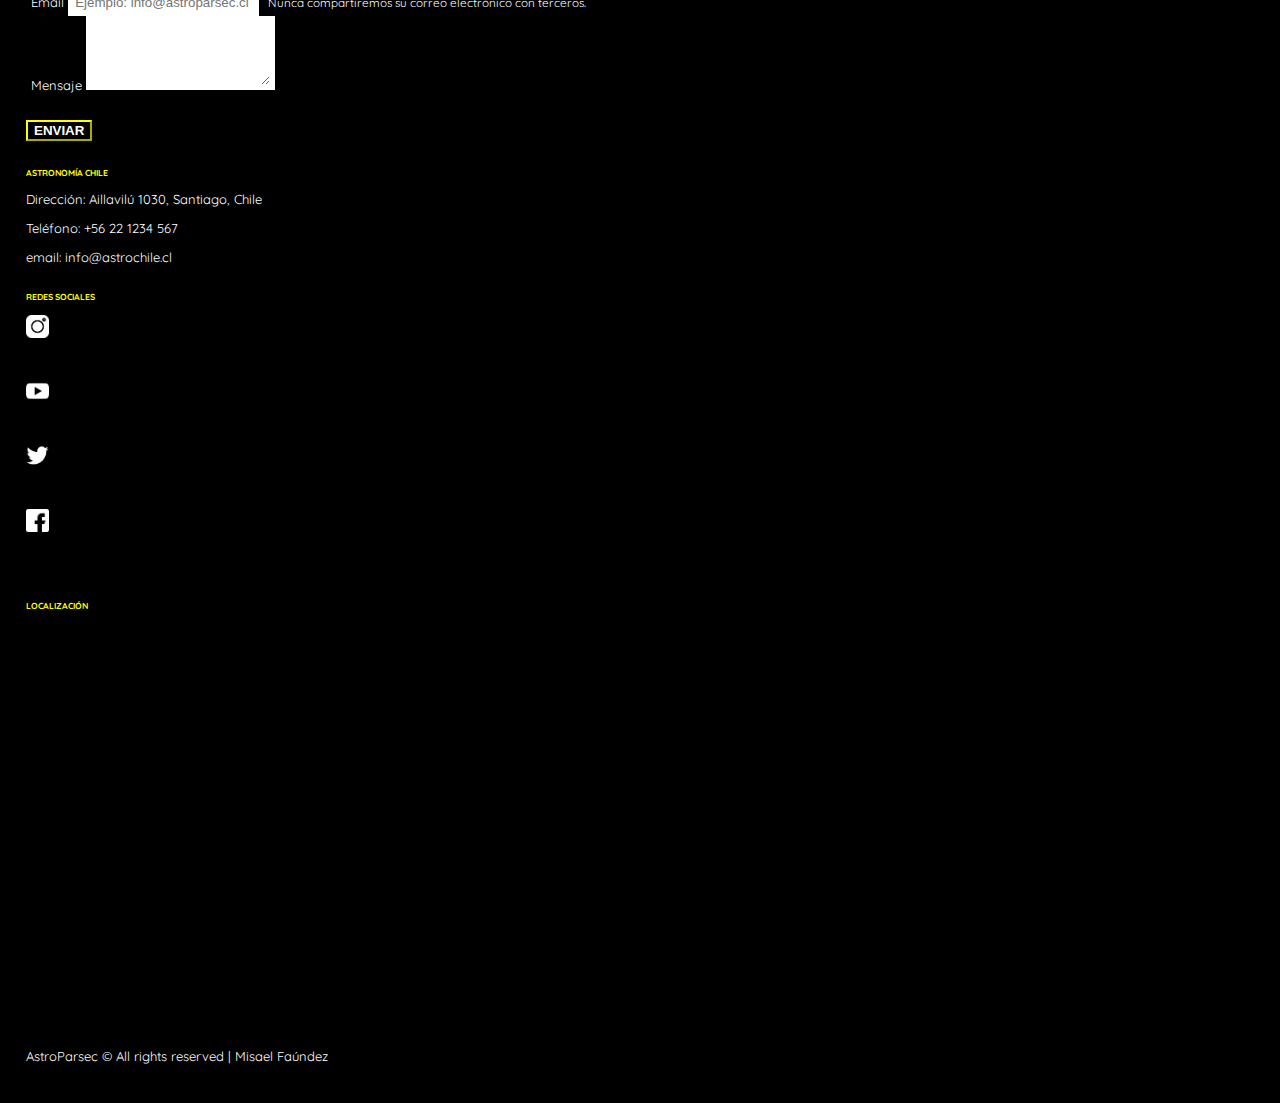
<file: pages/noticias/noticia-3.html>
<!DOCTYPE html>
<html lang="es">

<head>
    <meta name="description" content="Noticias de astronomía y ciencia relacionada a la astrofísica">
    <meta name="keywords"
        content="astronomia, astronomia chile, telescopio, observatorio, turismo, turismo espacial, radiotelescopio, eclipse, ciencia, planetario">
    <meta charset="UTF-8">
    <meta name="viewport" content="width=device-width, initial-scale=1.0">
    <link href="https://fonts.googleapis.com/css2?family=Quicksand&display=swap" rel="stylesheet">
    <link href="https://fonts.googleapis.com/css2?family=Monoton&display=swap" rel="stylesheet">
    <link rel="stylesheet" href="../../css/style.css">
    <link rel="stylesheet" href="https://cdn.jsdelivr.net/npm/bootstrap@4.5.3/dist/css/bootstrap.min.css"
        integrity="sha384-TX8t27EcRE3e/ihU7zmQxVncDAy5uIKz4rEkgIXeMed4M0jlfIDPvg6uqKI2xXr2" crossorigin="anonymous">
    <link rel="shorcut icon" href="../../assets/favicon.ico">
    <script src="https://ajax.googleapis.com/ajax/libs/jquery/3.5.1/jquery.min.js"></script>
    <script type="text/javascript" src="../../js/to-up.js"></script>
    <script type="text/javascript" src="../../js/save-contact.js"></script>
    <script type="text/javascript" src="../../js/text-area-length-contact.js"></script>
    <script type="text/javascript" src="../../js/scroll-indicator.js"></script>
    <script type="text/javascript" src="../../js/tooltip.js"></script>
    <title>Noticias | AstroParsec</title>
</head>

<body>
    <div id="scrollIndicator">
    </div>
    <a href="javascript:void(0);" id="scroll-btn" class="scroll-btn">
        <span class="scroll-btn__span"></span>
    </a>

    <div class="modal fade section-noticias-modal" id="modaLogin" tabindex="-1" aria-labelledby="exampleModalLabel"
        aria-hidden="true">
        <div class="modal-dialog modal-dialog-scrollable">
            <div class="modal-content">
                <div class="modal-header">
                    <h5 class="modal-title" id="exampleModalLabel">Iniciar sesión</h5>
                    <button type="button" class="close" data-dismiss="modal" aria-label="Close">
                        <span aria-hidden="true">&times;</span>
                    </button>
                </div>
                <div class="modal-body">
                    <form method="post" id="formLogin" action="../../php/entrada.php">
                        <div class="form-group">
                            <label for="userName">Nombre usuario</label>
                            <input type="text" class="form-control" id="userName" required name="nombre"
                                placeholder="Ejemplo: Misael">
                        </div>
                        <div class="form-group">
                            <label for="password">Contraseña</label>
                            <input type="password" class="form-control" id="password" required name="password"
                                placeholder="Ingrese contraseña entregada">
                        </div>
                        <div class="form-group">
                            <button type="submit" class="btn btn-dark float-right">INICIAR SESIÓN</button>
                        </div>
                    </form>
                </div>
            </div>
        </div>
    </div>

    <nav class="navbar navbar-expand-lg navbar-dark fixed-top nav-container" style="background-color: #000000;">
        <a class="navbar-brand nav-container__logoInicio" href="../../index.html">ASTRO-PARSEC</a>
        <button class="navbar-toggler" type="button" data-toggle="collapse" data-target="#navbarNav"
            aria-controls="navbarNav" aria-expanded="false" aria-label="Toggle navigation">
            <span class="navbar-toggler-icon"></span>
        </button>
        <div class="collapse navbar-collapse" id="navbarNav">
            <ul class="nav navbar-nav ml-auto">
                <li class="nav-item  p-2">
                    <a class="nav-link" href="../../index.html">Inicio</a>
                </li>
                <li class="nav-item p-2">
                    <a class="nav-link" href="../galeria.html">Galería</a>
                </li>
                <li class="nav-item p-2">
                    <a class="nav-link" href="../telescopios.html">Telescopios</a>
                </li>
                <li class="nav-item p-2">
                    <a class="nav-link active" href="../noticias.html">Noticias</a>
                </li>
                <li class="nav-item p-2">
                    <a class="nav-link" href="../turismo.html">Turismo</a>
                </li>
                <li class="nav-item p-2">
                    <a class="nav-link" data-toggle="modal" href="#modaLogin">
                        <img class="nav-container__img" src="../../assets/login.png" alt="" data-toggle="tooltip"
                            data-placement="bottom" title="Iniciar sesión">
                    </a>
                </li>
            </ul>
        </div>
    </nav>

    <main class="main-container">

        <div class="container">
            <div class="row justify-content-center align-items-start">

                <div
                    class="row col-12 col-sm-12 col-md-12 col-lg-9 justify-content-center align-items-center noticia-container">
                    <div class="col-12 col-sm-12 col-md-12 col-lg-12 section-noticia">
                        <div class="section-noticias__link-back">
                            <a href="../noticias.html">
                                <svg width="1em" height="1em" viewBox="0 0 16 16" class="bi bi-arrow-left"
                                    fill="currentColor" xmlns="http://www.w3.org/2000/svg">
                                    <path fill-rule="evenodd"
                                        d="M15 8a.5.5 0 0 0-.5-.5H2.707l3.147-3.146a.5.5 0 1 0-.708-.708l-4 4a.5.5 0 0 0 0 .708l4 4a.5.5 0 0 0 .708-.708L2.707 8.5H14.5A.5.5 0 0 0 15 8z" />
                                </svg>
                                Volver a noticias
                            </a>
                        </div>
                        <div class="section-noticia-img-text">
                            <img class="section-noticia-img-text__img" src="../../assets/noticias/noticia-3-a.jpg"
                                alt="">
                            <div class="section-noticia-encabezados">
                                <h6>Astronomía</h6>
                                <h3 class="section-noticia-encabezados__h3">Mark Brown, “el hombre que mató a Plutón” y
                                    nos dejó con sólo 8 planetas</h3>
                                <h6>AYER 16:15</h6>
                            </div>
                        </div>

                        <div class="row justify-content-center align-items-center">
                            <P class="section-noticia__parrafo col-12 col-sm-11 col-md-9 col-lg-9">"Durante 76 años, fue
                                considerado como el noveno planeta de nuestro sistema solar, pero hoy, los científicos
                                han degradado a Plutón por ser demasiado pequeño".
                                Con esas palabras dio la periodista de la BBC Fiona Bruce la noticia que estaba dando la
                                vuelta al mundo el 24 de agosto de 2006, provocando una ola de indignación generalizada.
                                Mientras los encargados de actualizar la información en enciclopedias y libros de texto
                                se echaban las manos a la cabeza, en internet se multiplicaban memes en los que Plutón
                                aparecía expresando emociones iban desde la ira hasta la soledad, pasando por la
                                tristeza.</P>
                            <P class="section-noticia__parrafo col-12 col-sm-11 col-md-9 col-lg-9">Y el responsable de
                                la tragedia tenía nombre: Mike Brown, astrónomo del Instituto de Tecnología de
                                California conocido como CalTech. Se había especializado en el estudio del cinturón de
                                Kuiper, una banda de cuerpos astronómicos que quedaron tras la formación del Sistema
                                Solar. En 2005, Brown y su equipo encontraron un objeto llamado Eris y ese hallazgo
                                selló el destino de Plutón. "De no haber sido por Eris -le dijo Brown a la BBC- Plutón
                                posiblemente habría sido barrido debajo de la alfombra para siempre. Aunque desde
                                principios de la década de 2000, los astrónomos tenían claro que Plutón era parte del
                                cinturón de Kuiper, también estaba claro que nadie realmente quería cambiar su estatus
                                ya que sería difícil y problemático".</P>
                            <P class="section-noticia__parrafo col-12 col-sm-11 col-md-9 col-lg-9">Los astrónomos no
                                tenían muchas ganas de pelear con el público y realmente no había una razón imperiosa
                                para cambiar el Sistema Solar, explicó el científico. "Así no tuviera sentido en
                                términos científicos, estaba bien que se quedara así. El problema es que, después de que
                                descubrimos a Eris y nos dimos cuenta de que este es más masivo que Plutón, no quedó
                                otro remedio que hacer algo". Ese 'algo' fue finalmente fue decidido por la Unión
                                Astronómica Internacional en agosto de 2006 después de que decidieran definir qué es un
                                planeta.</P>
                            <div class="section-noticia__h4 col-12 col-sm-11 col-md-9 col-lg-9">
                                <h4>"Algo grande"</h4>
                            </div>
                            <P class="section-noticia__parrafo col-12 col-sm-11 col-md-9 col-lg-9">Aunque en esta
                                historia Mike Brown interpreta el rol del malo, la verdad es que nunca tuvo nada en
                                contra de Plutón... todo lo contrario. "Recuerdo que cuando era pequeño tenía un póster
                                en mi pared con todos los planetas, sus órbitas y hasta algunos asteroides. El artista
                                había imaginado la superficie de Plutón con unas agujas que se levantaban hacia el cielo
                                y eran tan delicadas que parecía que si
                                las tocabas se romperían… "¿Cómo no me iba a fascinar un lugar tan distante, extraño y
                                delicado? Plutón era uno de
                                mis favoritos cuando era niño". El ahora planeta enano fue descubierto en 1930 por el
                                astrónomo estadounidense Clyde
                                Tombaugh. Los astrónomos lo habían estado buscando desde el hallazgo de Neptuno en 1846
                                por el francés Urbain Le Verrier. Se pensaba que "algo grande" estaba atrayendo
                                gravitacionalmente a Neptuno y a su vecino Urano, afectando la forma de sus órbitas. "El
                                estadounidense Percival Lowell, quien lo llamaba 'Planeta X', fundó un observatorio
                                completo para buscarlo: el observatorio Lowell en Flagstaff, Arizona".</P>
                            <div class="section-noticia__h4 col-12 col-sm-11 col-md-9 col-lg-9">
                                <h4>Una accidente</h4>
                            </div>
                            <P class="section-noticia__parrafo col-12 col-sm-11 col-md-9 col-lg-9">Lowell falleció sin
                                encontrarlo pero el observatorio continuó la búsqueda observando el área donde él había
                                predicho que debería haber un planeta. "En 1930 Tombaugh encontró un puntito de luz
                                moviéndose. Que se moviera significaba que
                                era parte del sistema solar; que lo hiciera lentamente significaba que estaba muy
                                lejos", explica Brown.</P>
                            <img class="img-fluid col-12 col-sm-11 col-md-9 col-lg-9 section-noticia__img"
                                src="../../assets/noticias/noticia-3-b.jpg" alt="">
                            <P class="section-noticia__parrafo col-12 col-sm-11 col-md-9 col-lg-9">"Si asumes que debe
                                haber un planeta y encuentras algo, supones que eso es lo que debe ser. "La predicción
                                de Lowell no fue incorrecta, pero se basó en datos incorrectos. Resulta
                                que las órbitas de Urano y Neptuno no están perturbadas en absoluto; ambos planetas
                                están exactamente donde se supone que deben estar. Pero la gente no lo sabía en ese
                                momento. "El descubrimiento de Plutón fue un accidente total".</P>
                            <div class="section-noticia__h4 col-12 col-sm-11 col-md-9 col-lg-9">
                                <h4>"Quedé boquiabierto"</h4>
                            </div>
                            <P class="section-noticia__parrafo col-12 col-sm-11 col-md-9 col-lg-9">En la década de 1930,
                                no existían criterios para comparar el descubrimiento de Tombaugh, ni una definición de
                                lo que era un planeta. El concepto era algo vago: un planeta era, generalmente, algo
                                dominante y redondo en el
                                Sistema Solar. Entonces, cuando Brown y su equipo descubrieron a Eris en 2005, y
                                revelaron que era más grande que Plutón, fue evidente que las cosas no podían seguir
                                así. "Se formó un comité,
                                el comité se disolvió y se formó un nuevo comité y el nuevo comité
                                se disolvió. Finalmente la Unión Astronómica Internacional, la autoridad para hacer este
                                tipo de cosas, formó otro comité con científicos e historiadores que preparó una
                                propuesta para la reunión de 2006".
                            </P>
                            <P class="section-noticia__parrafo col-12 col-sm-11 col-md-9 col-lg-9">Brown no quería
                                involucrarse. "De hecho, me escondí con mi familia en una pequeña isla en el noroeste
                                del Pacífico donde asumí que nadie me encontraría. Pero, en el transcurso de esta
                                reunión de la Unión Astronómica Internacional, me encontraron y mi teléfono comenzó a
                                sonar… "La propuesta era que Plutón conservaría su condición de planeta, Eris sería un
                                planeta, la serie de asteroides sería un planeta y la luna de Plutón sería un planeta.
                                "Quedé boquiabierto: es la propuesta más loca que he visto en mi vida".
                            </P>
                            <div class="section-noticia__h4 col-12 col-sm-11 col-md-9 col-lg-9">
                                <h4>Caso cerrado</h4>
                            </div>
                            <P class="section-noticia__parrafo col-12 col-sm-11 col-md-9 col-lg-9">De no haber sido por
                                él, Plutón sería lo que tantos habíamos aprendido que era: el noveno planeta de nuestro
                                Sistema Solar. Pero el autor de "Cómo maté a Plutón y por qué se lo merecía" no se quedó
                                callado. "Estaban a punto de decir que había descubierto a un planeta -Eris-, lo que me
                                habría
                                convertido en el único descubridor de planetas con vida y por ende famoso, pero
                                argumenté firmemente que eso no tenía sentido. "No descubrí un planeta. Descubrí este
                                pequeño cuerpo genial que es el objeto más masivo que conocemos del cinturón de Kuiper,
                                y eso es muy asombroso, pero simplemente no tiene la escala de un descubrimiento
                                planetario. "Mi argumento finalmente prevaleció abrumadoramente en la votación que tuvo
                                lugar en la
                                Unión Astronómica Internacional, y eso fue todo: Plutón dejó de ser un planeta. "Yo
                                diría que Plutón nunca lo fue. El caso se cerró y Plutón nunca volverá a ser un
                                planeta".
                            </P>
                            <div class="section-noticia__h4 col-12 col-sm-11 col-md-9 col-lg-9">
                                <h4>Sentimientos encontrados</h4>
                            </div>
                            <P class="section-noticia__parrafo col-12 col-sm-11 col-md-9 col-lg-9">La Unión Astronómica
                                Internacional, por primera vez, precisó una definición de planeta. Para ser un planeta,
                                un objeto debe orbitar alrededor del Sol, ser redondo y haber
                                despejado su vecindario, en otras palabras, no tener otros objetos cerca. En esa última
                                condición falló Plutón. "En el momento en que sucedió, fue emocionante; no era una
                                decisión fácil de tomar y los
                                astrónomos tomaron la correcta. Fue asombroso, en realidad nunca hubiera predicho que
                                iba a suceder". Pero, por más que Brown intentara explicar lo sucedido, la gente se
                                enfureció. "Ese primer año, me enviaban mensajes groseros de odio. Recibí amenazas de
                                muerte reales". Al astrónomo la llamó la atención que la gente tuviera sentimientos tan
                                fuertes respecto
                                a Plutón.
                            </P>
                            <P class="section-noticia__parrafo col-12 col-sm-11 col-md-9 col-lg-9">A pesar de todo, no
                                se arrepiente. "Fue y sigue siendo científicamente
                                correcto. Es el esquema de clasificación correcto
                                para nuestro sistema solar e importa pues nos permite entender realmente cómo es. "Así
                                que estoy encantado de haber tenido algún papel en ayudar a que el Sistema Solar se
                                describiera de la manera correcta para los científicos y el público". ¿Y cómo es esa
                                descripción? "Creo que la mejor descripción del Sistema Solar es: 8 planetas gigantes,
                                una banda de
                                asteroides entre Marte y Júpiter y una banda de objetos fuera de Neptuno en el cinturón
                                de Kuiper".
                            </P>
                            <div class="section-noticia__link col-12 col-sm-11 col-md-9 col-lg-9">
                                <a target="_blank" href="https://www.bbc.com/mundo/noticias-54994895">
                                    <svg width="1em" height="1em" viewBox="0 0 16 16" class="bi bi-link-45deg"
                                        fill="currentColor" xmlns="http://www.w3.org/2000/svg">
                                        <path
                                            d="M4.715 6.542L3.343 7.914a3 3 0 1 0 4.243 4.243l1.828-1.829A3 3 0 0 0 8.586 5.5L8 6.086a1.001 1.001 0 0 0-.154.199 2 2 0 0 1 .861 3.337L6.88 11.45a2 2 0 1 1-2.83-2.83l.793-.792a4.018 4.018 0 0 1-.128-1.287z">
                                        </path>
                                        <path
                                            d="M6.586 4.672A3 3 0 0 0 7.414 9.5l.775-.776a2 2 0 0 1-.896-3.346L9.12 3.55a2 2 0 0 1 2.83 2.83l-.793.792c.112.42.155.855.128 1.287l1.372-1.372a3 3 0 0 0-4.243-4.243L6.586 4.672z">
                                        </path>
                                    </svg>
                                    Ver publicación original
                                </a>
                            </div>

                        </div>

                    </div>

                    <div>
                        <nav aria-label="...">
                            <ul class="pagination">
                                <li class="page-item">
                                    <a class="page-link" href="noticia-2.html" tabindex="-1"
                                        aria-disabled="true">Anterior</a>
                                </li>
                                <li class="page-item">
                                    <a class="page-link" href="noticia-4.html">Siguiente</a>
                                </li>
                            </ul>
                        </nav>
                    </div>

                </div>

                <div class="col-lg-3 noticia-recientes-container">
                    <div class="row align-items-center">
                        <div class="col-lg-12">
                            <h4>NOTICIAS RECIENTES</h4>
                        </div>

                        <div class="col-md-12">
                            <div
                                class="row no-gutters border rounded overflow-hidden flex-md-row mb-4 shadow-sm h-md-250 position-relative">
                                <div class="col p-4 d-flex flex-column position-static">
                                    <strong class="d-inline-block mb-2 text-primary">Astronomía</strong>
                                    <h3 class="mb-0">La Nebulosa del Anillo Azul</h3>
                                    <div class="mb-1 text-muted">Hoy 11:26</div>
                                    <p class="card-text mb-auto">Resuelto un misterio cósmico desde hace más de una
                                        década</p>
                                    <a href="noticia-1.html" class="stretched-link">Continuar leyendo</a>
                                </div>
                            </div>
                        </div>

                        <div class="col-md-12">
                            <div
                                class="row no-gutters border rounded overflow-hidden flex-md-row mb-4 shadow-sm h-md-250 position-relative">
                                <div class="col p-4 d-flex flex-column position-static">
                                    <strong class="d-inline-block mb-2 text-primary">Ciencia</strong>
                                    <h3 class="mb-0">Ingredientes de la vida </h3>
                                    <div class="mb-1 text-muted">Ayer 22:40</div>
                                    <p class="card-text mb-auto">Demuestran que los ingredientes de la vida son más
                                        antiguos que
                                        las estrellas y los planetas</p>
                                    <a href="noticia-2.html" class="stretched-link">Continuar leyendo</a>
                                </div>
                            </div>
                        </div>

                        <div class="col-md-12">
                            <div
                                class="row no-gutters border rounded overflow-hidden flex-md-row mb-4 shadow-sm h-md-250 position-relative">
                                <div class="col p-4 d-flex flex-column position-static">
                                    <strong class="d-inline-block mb-2 text-primary">Actualidad</strong>
                                    <h3 class="mb-0">Telescopio de Arecibo será demolido</h3>
                                    <div class="mb-1 text-muted">Ayer 12:05</div>
                                    <p class="card-text mb-auto">Radiotelescopio Arecibo en Puerto Rico será demolido
                                        por riesgo
                                        de colapso</p>
                                    <a href="noticia-4.html" class="stretched-link">Continuar leyendo</a>
                                </div>
                            </div>
                        </div>

                        <div class="col-md-12">
                            <div
                                class="row no-gutters border rounded overflow-hidden flex-md-row mb-4 shadow-sm h-md-250 position-relative">
                                <div class="col p-4 d-flex flex-column position-static">
                                    <strong class="d-inline-block mb-2 text-primary">Astronomía</strong>
                                    <h3 class="mb-0">¿Cuánto mide el universo?</h3>
                                    <div class="mb-1 text-muted">Ayer 10:10</div>
                                    <p class="card-text mb-auto">El tamaño físicamente observable es de unos 93.000
                                        millones de
                                        años luz</p>
                                    <a href="noticia-5.html" class="stretched-link">Continuar leyendo</a>
                                </div>
                            </div>
                        </div>

                        <div class="col-md-12">
                            <div
                                class="row no-gutters border rounded overflow-hidden flex-md-row mb-4 shadow-sm h-md-250 position-relative">
                                <div class="col p-4 d-flex flex-column position-static">
                                    <strong class="d-inline-block mb-2 text-primary">Actualidad</strong>
                                    <h3 class="mb-0">Cápsula de Space X</h3>
                                    <div class="mb-1 text-muted">Ayer 08:45</div>
                                    <p class="card-text mb-auto">Cápsula de Space X con su primera misión
                                        operativa tripulada se acopla a la ISS</p>
                                    <a href="noticia-6.html" class="stretched-link">Continuar leyendo</a>
                                </div>
                            </div>
                        </div>

                        <div class="col-md-12">
                            <div
                                class="row no-gutters border rounded overflow-hidden flex-md-row mb-4 shadow-sm h-md-250 position-relative">
                                <div class="col p-4 d-flex flex-column position-static">
                                    <strong class="d-inline-block mb-2 text-primary">Ciencia</strong>
                                    <h3 class="mb-0">La vida en Venus se tambalea</h3>
                                    <div class="mb-1 text-muted">Ayer 07:20</div>
                                    <p class="card-text mb-auto">Equipos ponen en duda la validez de la detección de
                                        fosfina en
                                        el planeta más cercano a la Tierra</p>
                                    <a href="noticia-7.html" class="stretched-link">Continuar leyendo</a>
                                </div>
                            </div>
                        </div>

                        <div class="col-md-12">
                            <div
                                class="row no-gutters border rounded overflow-hidden flex-md-row mb-4 shadow-sm h-md-250 position-relative">
                                <div class="col p-4 d-flex flex-column position-static">
                                    <strong class="d-inline-block mb-2 text-primary">Astronomía</strong>
                                    <h3 class="mb-0">¿Cómo empezó el universo?</h3>
                                    <div class="mb-1 text-muted">Ayer 06:00</div>
                                    <p class="card-text mb-auto">Hay varias teorías y la del Big Bang es la que tiene el
                                        mayor número de seguidores entre los astrónomos</p>
                                    <a href="noticia-8.html" class="stretched-link">Continuar leyendo</a>
                                </div>
                            </div>
                        </div>

                        <div class="col-md-12">
                            <div
                                class="row no-gutters border rounded overflow-hidden flex-md-row mb-4 shadow-sm h-md-250 position-relative">
                                <div class="col p-4 d-flex flex-column position-static">
                                    <strong class="d-inline-block mb-2 text-primary">Ciencia</strong>
                                    <h3 class="mb-0">Descubren una galaxia fósil</h3>
                                    <div class="mb-1 text-muted">Ayer 06:00</div>
                                    <p class="card-text mb-auto">La detección fue realizada a través del llamado
                                        Experimento de Evolución Galáctica del APOGEE.</p>
                                    <a href="noticia-9.html" class="stretched-link">Continuar leyendo</a>
                                </div>
                            </div>
                        </div>

                    </div>
                </div>

                <div class="noticia-recientes-carousel-container">
                    <section class="section-carousel-noticias-container">
                        <div id="carouselExampleIndicators" class="carousel slide" data-ride="carousel">
                            <ol class="carousel-indicators">
                                <li data-target="#carouselExampleIndicators" data-slide-to="0" class="active"></li>
                                <li data-target="#carouselExampleIndicators" data-slide-to="1"></li>
                                <li data-target="#carouselExampleIndicators" data-slide-to="2"></li>
                            </ol>
                            <div class="carousel-inner section-carousel-div">
                                <div class="carousel-item active">
                                    <div class="row justify-content-center">
                                        <div class="col-10 col-sm-10 col-md-6">
                                            <div
                                                class="row no-gutters border rounded overflow-hidden flex-md-row mb-4 shadow-sm h-md-250 position-relative">
                                                <div class="col p-4 d-flex flex-column position-static">
                                                    <strong class="d-inline-block mb-2 text-primary">Astronomía</strong>
                                                    <h3 class="mb-0">La Nebulosa del Anillo Azul</h3>
                                                    <div class="mb-1 text-muted">Hoy 11:26</div>
                                                    <p class="card-text mb-auto">Resuelto un misterio cósmico desde hace
                                                        más de una
                                                        década</p>
                                                    <a href="noticia-1.html" class="stretched-link">Continuar
                                                        leyendo</a>
                                                </div>
                                            </div>
                                        </div>
                                        <div class="col-10 col-sm-10 col-md-6">
                                            <div
                                                class="row no-gutters border rounded overflow-hidden flex-md-row mb-4 shadow-sm h-md-250 position-relative">
                                                <div class="col p-4 d-flex flex-column position-static">
                                                    <strong class="d-inline-block mb-2 text-primary">Ciencia</strong>
                                                    <h3 class="mb-0">Ingredientes de la vida </h3>
                                                    <div class="mb-1 text-muted">Ayer 22:40</div>
                                                    <p class="card-text mb-auto">Demuestran que los ingredientes de la
                                                        vida son más
                                                        antiguos que
                                                        las estrellas y los planetas</p>
                                                    <a href="noticia-2.html" class="stretched-link">Continuar
                                                        leyendo</a>
                                                </div>
                                            </div>
                                        </div>

                                    </div>
                                </div>
                                <div class="carousel-item">
                                    <div class="row justify-content-center">
                                        <div class="col-10 col-sm-10 col-md-6">
                                            <div
                                                class="row no-gutters border rounded overflow-hidden flex-md-row mb-4 shadow-sm h-md-250 position-relative">
                                                <div class="col p-4 d-flex flex-column position-static">
                                                    <strong class="d-inline-block mb-2 text-primary">Actualidad</strong>
                                                    <h3 class="mb-0">Telescopio de Arecibo será demolido</h3>
                                                    <div class="mb-1 text-muted">Ayer 12:05</div>
                                                    <p class="card-text mb-auto">Radiotelescopio Arecibo en Puerto Rico
                                                        será demolido
                                                        por riesgo
                                                        de colapso</p>
                                                    <a href="noticia-4.html" class="stretched-link">Continuar
                                                        leyendo</a>
                                                </div>
                                            </div>
                                        </div>

                                        <div class="col-10 col-sm-10 col-md-6">
                                            <div
                                                class="row no-gutters border rounded overflow-hidden flex-md-row mb-4 shadow-sm h-md-250 position-relative">
                                                <div class="col p-4 d-flex flex-column position-static">
                                                    <strong class="d-inline-block mb-2 text-primary">Astronomía</strong>
                                                    <h3 class="mb-0">¿Cuánto mide el universo?</h3>
                                                    <div class="mb-1 text-muted">Ayer 10:10</div>
                                                    <p class="card-text mb-auto">El tamaño físicamente observable es de
                                                        unos 93.000
                                                        millones de
                                                        años luz</p>
                                                    <a href="noticia-5.html" class="stretched-link">Continuar
                                                        leyendo</a>
                                                </div>
                                            </div>
                                        </div>
                                    </div>
                                </div>
                                <div class="carousel-item">
                                    <div class="row justify-content-center">
                                        <div class="col-10 col-sm-10 col-md-6">
                                            <div
                                                class="row no-gutters border rounded overflow-hidden flex-md-row mb-4 shadow-sm h-md-250 position-relative">
                                                <div class="col p-4 d-flex flex-column position-static">
                                                    <strong class="d-inline-block mb-2 text-primary">Actualidad</strong>
                                                    <h3 class="mb-0">Cápsula de Space X</h3>
                                                    <div class="mb-1 text-muted">Ayer 08:45</div>
                                                    <p class="card-text mb-auto">Cápsula de Space X con su primera
                                                        misión
                                                        operativa tripulada se acopla a la ISS</p>
                                                    <a href="noticia-6.html" class="stretched-link">Continuar
                                                        leyendo</a>
                                                </div>
                                            </div>
                                        </div>

                                        <div class="col-10 col-sm-10 col-md-6">
                                            <div
                                                class="row no-gutters border rounded overflow-hidden flex-md-row mb-4 shadow-sm h-md-250 position-relative">
                                                <div class="col p-4 d-flex flex-column position-static">
                                                    <strong class="d-inline-block mb-2 text-primary">Ciencia</strong>
                                                    <h3 class="mb-0">La vida en Venus se tambalea</h3>
                                                    <div class="mb-1 text-muted">Ayer 07:20</div>
                                                    <p class="card-text mb-auto">Equipos ponen en duda la validez de la
                                                        detección de
                                                        fosfina en
                                                        el planeta más cercano a la Tierra</p>
                                                    <a href="noticia-7.html" class="stretched-link">Continuar
                                                        leyendo</a>
                                                </div>
                                            </div>
                                        </div>
                                    </div>
                                </div>
                                <div class="carousel-item">
                                    <div class="row justify-content-center">
                                        <div class="col-10 col-sm-10 col-md-6">
                                            <div
                                                class="row no-gutters border rounded overflow-hidden flex-md-row mb-4 shadow-sm h-md-250 position-relative">
                                                <div class="col p-4 d-flex flex-column position-static">
                                                    <strong class="d-inline-block mb-2 text-primary">Astronomía</strong>
                                                    <h3 class="mb-0">¿Cómo empezó el universo?</h3>
                                                    <div class="mb-1 text-muted">Ayer 06:00</div>
                                                    <p class="card-text mb-auto">Hay varias teorías y la del Big Bang es
                                                        la que tiene el
                                                        mayor número de seguidores entre los astrónomos</p>
                                                    <a href="noticia-8.html" class="stretched-link">Continuar
                                                        leyendo</a>
                                                </div>
                                            </div>
                                        </div>

                                        <div class="col-10 col-sm-10 col-md-6">
                                            <div
                                                class="row no-gutters border rounded overflow-hidden flex-md-row mb-4 shadow-sm h-md-250 position-relative">
                                                <div class="col p-4 d-flex flex-column position-static">
                                                    <strong class="d-inline-block mb-2 text-primary">Ciencia</strong>
                                                    <h3 class="mb-0">Descubren una galaxia fósil</h3>
                                                    <div class="mb-1 text-muted">Ayer 06:00</div>
                                                    <p class="card-text mb-auto">La detección fue realizada a través del
                                                        llamado
                                                        Experimento de Evolución Galáctica del APOGEE.</p>
                                                    <a href="noticia-9.html" class="stretched-link">Continuar
                                                        leyendo</a>
                                                </div>
                                            </div>
                                        </div>
                                    </div>
                                </div>

                            </div>
                        </div>
                    </section>
                </div>

            </div>
        </div>

    </main>

    <footer class="footer-container">
        <div class="container">
            <div class="row justify-content-center align-items-start">

                <div id="alertaExito" class="alert alert-success alert-dismissible fade show footer-section__alert"
                    role="alert">
                    <strong>¡Mensaje enviado correctamente!</strong> Nos contactaremos contigo a la brevedad
                    <button type="button" class="close" data-dismiss="alert" aria-label="Close">
                        <span aria-hidden="true">&times;</span>
                    </button>
                </div>
                <div id="alertaError" class="alert alert-danger alert-dismissible fade show footer-section__alert"
                    role="alert">
                    <strong>¡Ups, ha ocurrido un problema al enviar el mensaje!</strong> Intenta reenviar el mensaje o
                    probar en otro momento,
                    o escríbenos al email info@astroparsec.cl
                    <button type="button" class="close" data-dismiss="alert" aria-label="Close">
                        <span aria-hidden="true">&times;</span>
                    </button>
                </div>

                <div class="footer-section col-12 col-sm-10 col-md-6 col-lg-4">

                    <form id="formulario" action="../../php/save-contact.php" method="post">
                        <h6 class="footer-section__title">CONTACTO</h6>
                        <div class="form-group">
                            <label class="footer-section__label" for="nombre">Nombre</label>
                            <input type="text" class="form-control footer-section__shadow-color" name="nombre"
                                aria-describedby="emailHelp" placeholder="Ingrese su nombre" required>
                        </div>
                        <div class="form-group">
                            <label class="footer-section__label" for="email">Email</label>
                            <input type="email" class="form-control footer-section__shadow-color" name="email"
                                aria-describedby="emailHelp" placeholder="Ejemplo: info@astroparsec.cl" required>
                            <small id="emailHelp" class="form-text text-muted footer-section__small">Nunca compartiremos
                                su correo electrónico con terceros.</small>
                        </div>
                        <div class="form-group">
                            <label class="footer-section__label" for="mensaje">Mensaje</label>
                            <textarea class="form-control footer-section__shadow-color" name="mensaje" rows="4"
                                id="textAreaFormContact" aria-describedby="textAreaLength" required
                                maxlength="500"></textarea>
                            <small id="textAreaLength" class="float-right form-text text-muted footer-section__small"
                                style="display: none;"></small>
                        </div>
                        <button id="btnEnviar" type="submit"
                            class="btn btn-block footer-section__submit">ENVIAR</button>
                    </form>

                </div>

                <div class="row col-12 col-sm-10 col-md-6 col-lg-3">

                    <div class="footer-section col-6 col-sm-6 col-md-12 col-lg-12">
                        <h6 class="footer-section__title">ASTRONOMÍA CHILE</h6>
                        <p>Dirección: Aillavilú 1030, Santiago, Chile</p>
                        <p>Teléfono: +56 22 1234 567</p>
                        <p>email: info@astrochile.cl</p>
                    </div>

                    <div class="footer-section col-6 col-sm-6 col-md-12 col-lg-12">
                        <h6 class="footer-section__title">REDES SOCIALES</h6>
                        <div class="row">
                            <div class="col-6 col-sm-6 col-md-3 col-lg-3">
                                <a class="footer-section__a" href="https://www.instagram.com/"><img
                                        class="footer-section__img" src="../../assets/instagram.png" alt="icno"></a>
                            </div>
                            <div class="col-6 col-sm-6 col-md-9 col-lg-9">
                                <a class="footer-section__a" href="https://www.youtube.com/"><img
                                        class="footer-section__img" src="../../assets/youtube.png" alt="icno"></a>
                            </div>
                            <div class="col-6 col-sm-6 col-md-3 col-lg-3">
                                <a class="footer-section__a" href="https://twitter.com/?lang=es"><img
                                        class="footer-section__img" src="../../assets/twitter.png" alt="icno"></a>
                            </div>
                            <div class="col-6 col-sm-6 col-md-9 col-lg-9">
                                <a class="footer-section__a" href="https://www.facebook.com/"><img
                                        class="footer-section__img" src="../../assets/facebook.png" alt="icno"></a>
                            </div>
                        </div>

                    </div>

                </div>
                <div class="footer-section col-12 col-sm-10 col-md-12 col-lg-5">
                    <h6 class="footer-section__title">LOCALIZACIÓN</h6>
                    <iframe
                        src="https://www.google.com/maps/embed?pb=!1m18!1m12!1m3!1d1664.8067384058488!2d-70.65401422755211!3d-33.433320119175356!2m3!1f0!2f0!3f0!3m2!1i1024!2i768!4f13.1!3m3!1m2!1s0x9662c5bb71870217%3A0x19c7f487465d861f!2sAillavil%C3%BA%201037-1085%2C%20Santiago%2C%20Regi%C3%B3n%20Metropolitana!5e0!3m2!1ses!2scl!4v1601862416535!5m2!1ses!2scl"
                        width="100%" height="330" frameborder="0" style="border:0;" allowfullscreen=""
                        aria-hidden="false" tabindex="0"></iframe>
                </div>
                <div class="row justify-content-center align-items-start col-12 col-sm-10 col-md-12 col-lg-12">
                    <div class="footer-section__credits">
                        <p>AstroParsec © All rights reserved | Misael Faúndez</p>
                    </div>
                </div>
            </div>
        </div>
    </footer>

    <script src="https://cdn.jsdelivr.net/npm/bootstrap@4.5.3/dist/js/bootstrap.bundle.min.js"
        integrity="sha384-ho+j7jyWK8fNQe+A12Hb8AhRq26LrZ/JpcUGGOn+Y7RsweNrtN/tE3MoK7ZeZDyx"
        crossorigin="anonymous"></script>
</body>

</html>
</file>
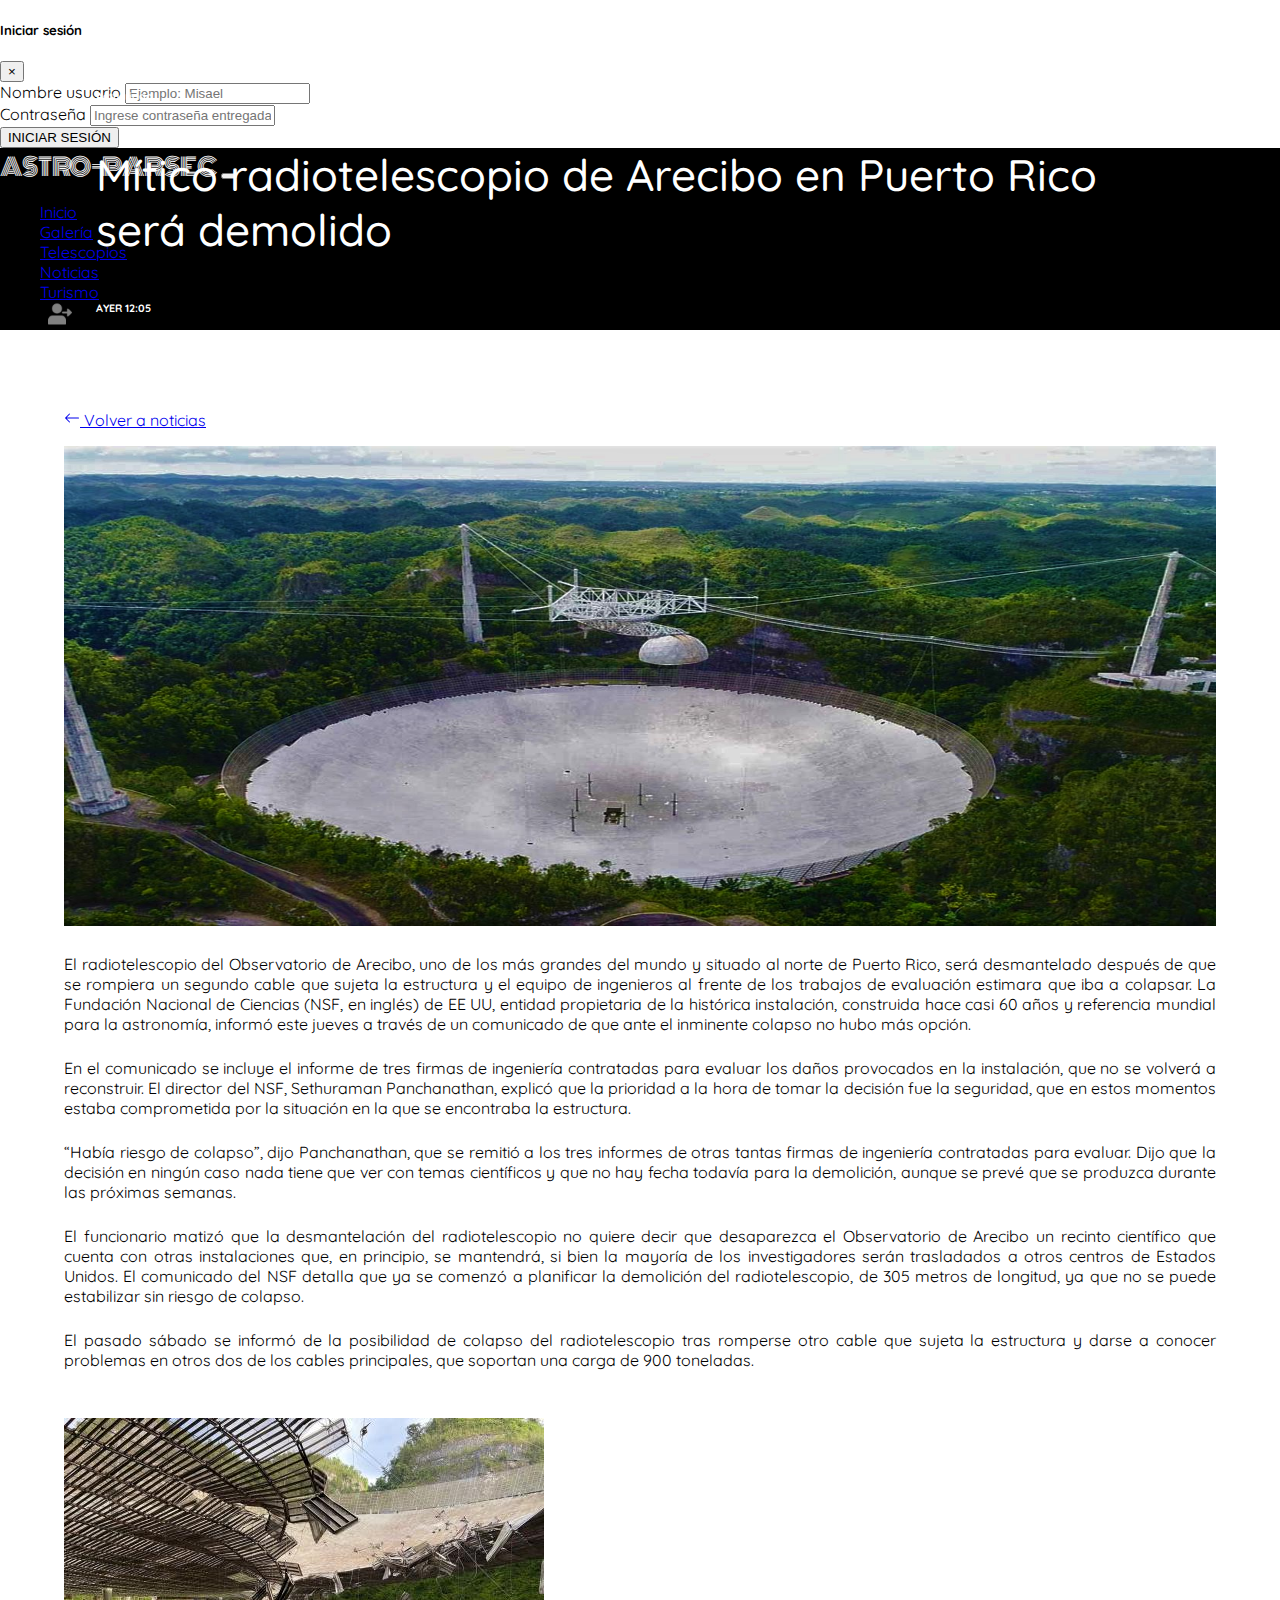
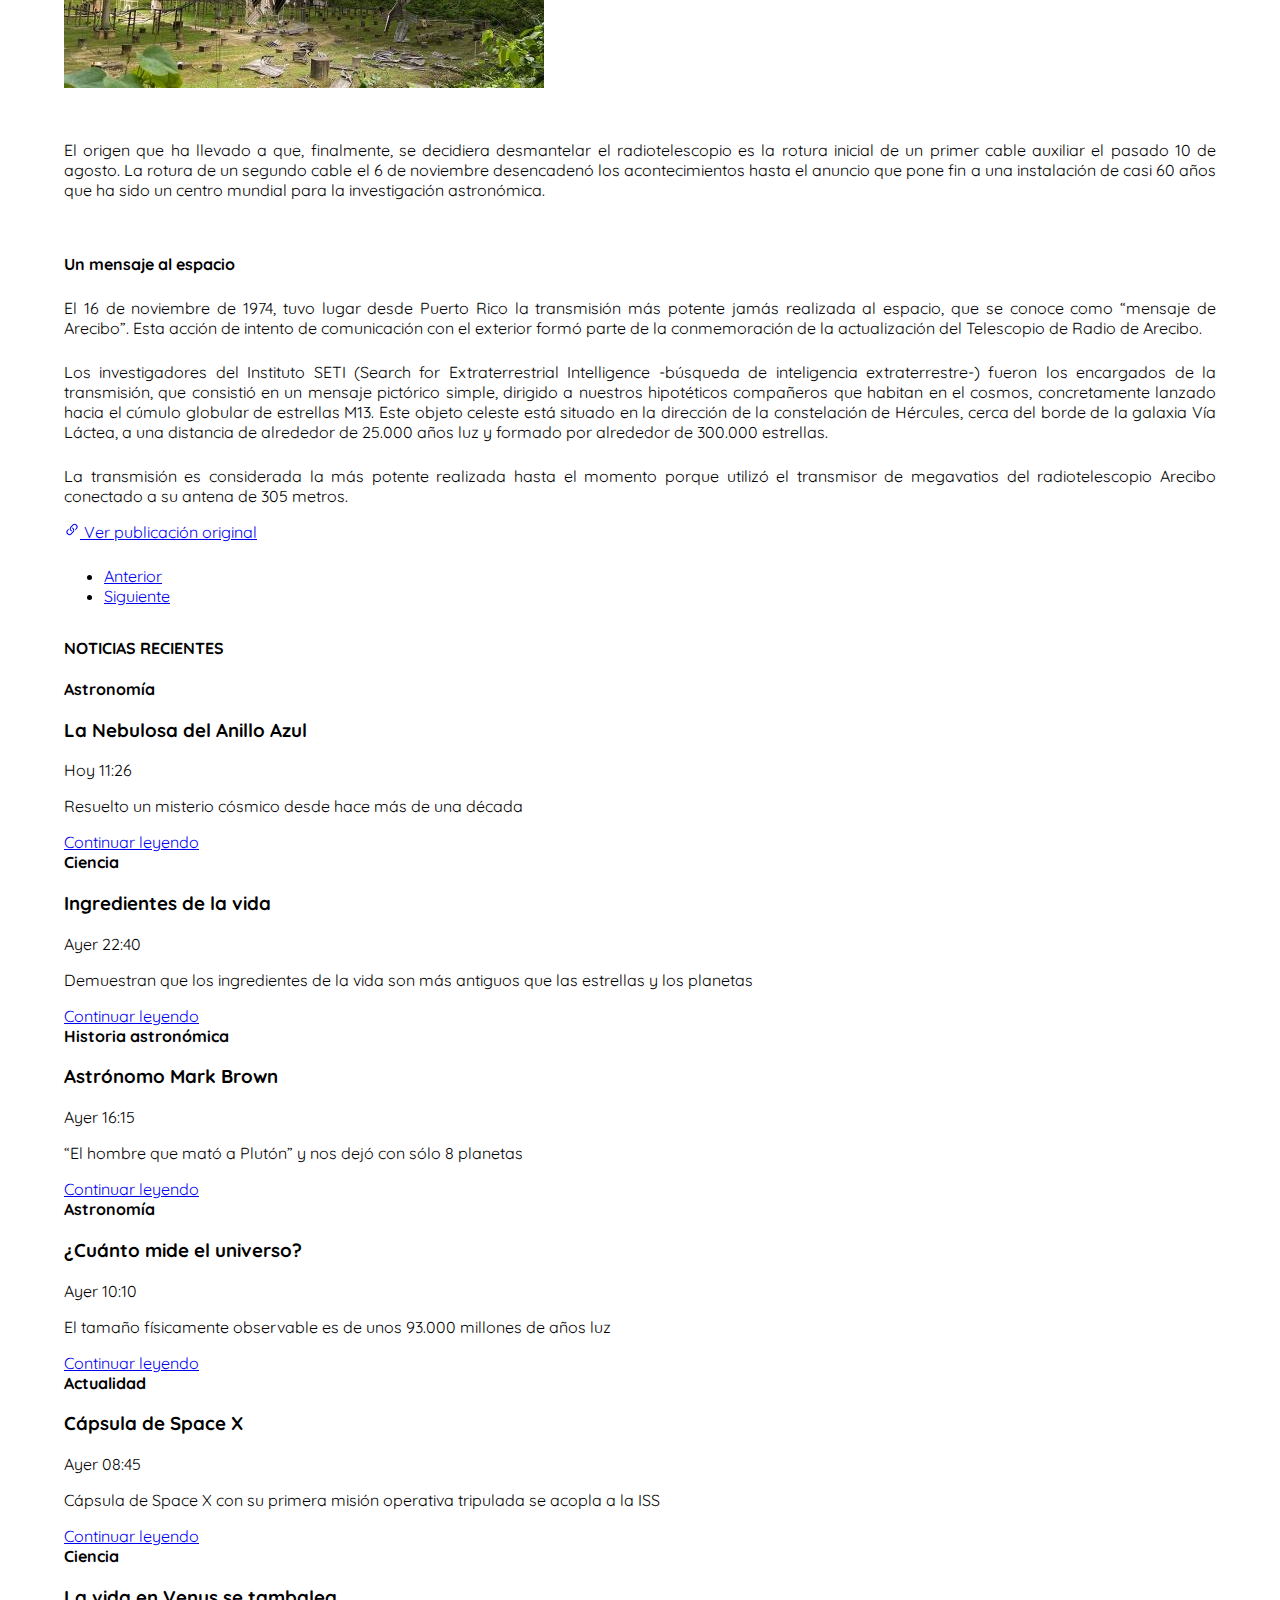
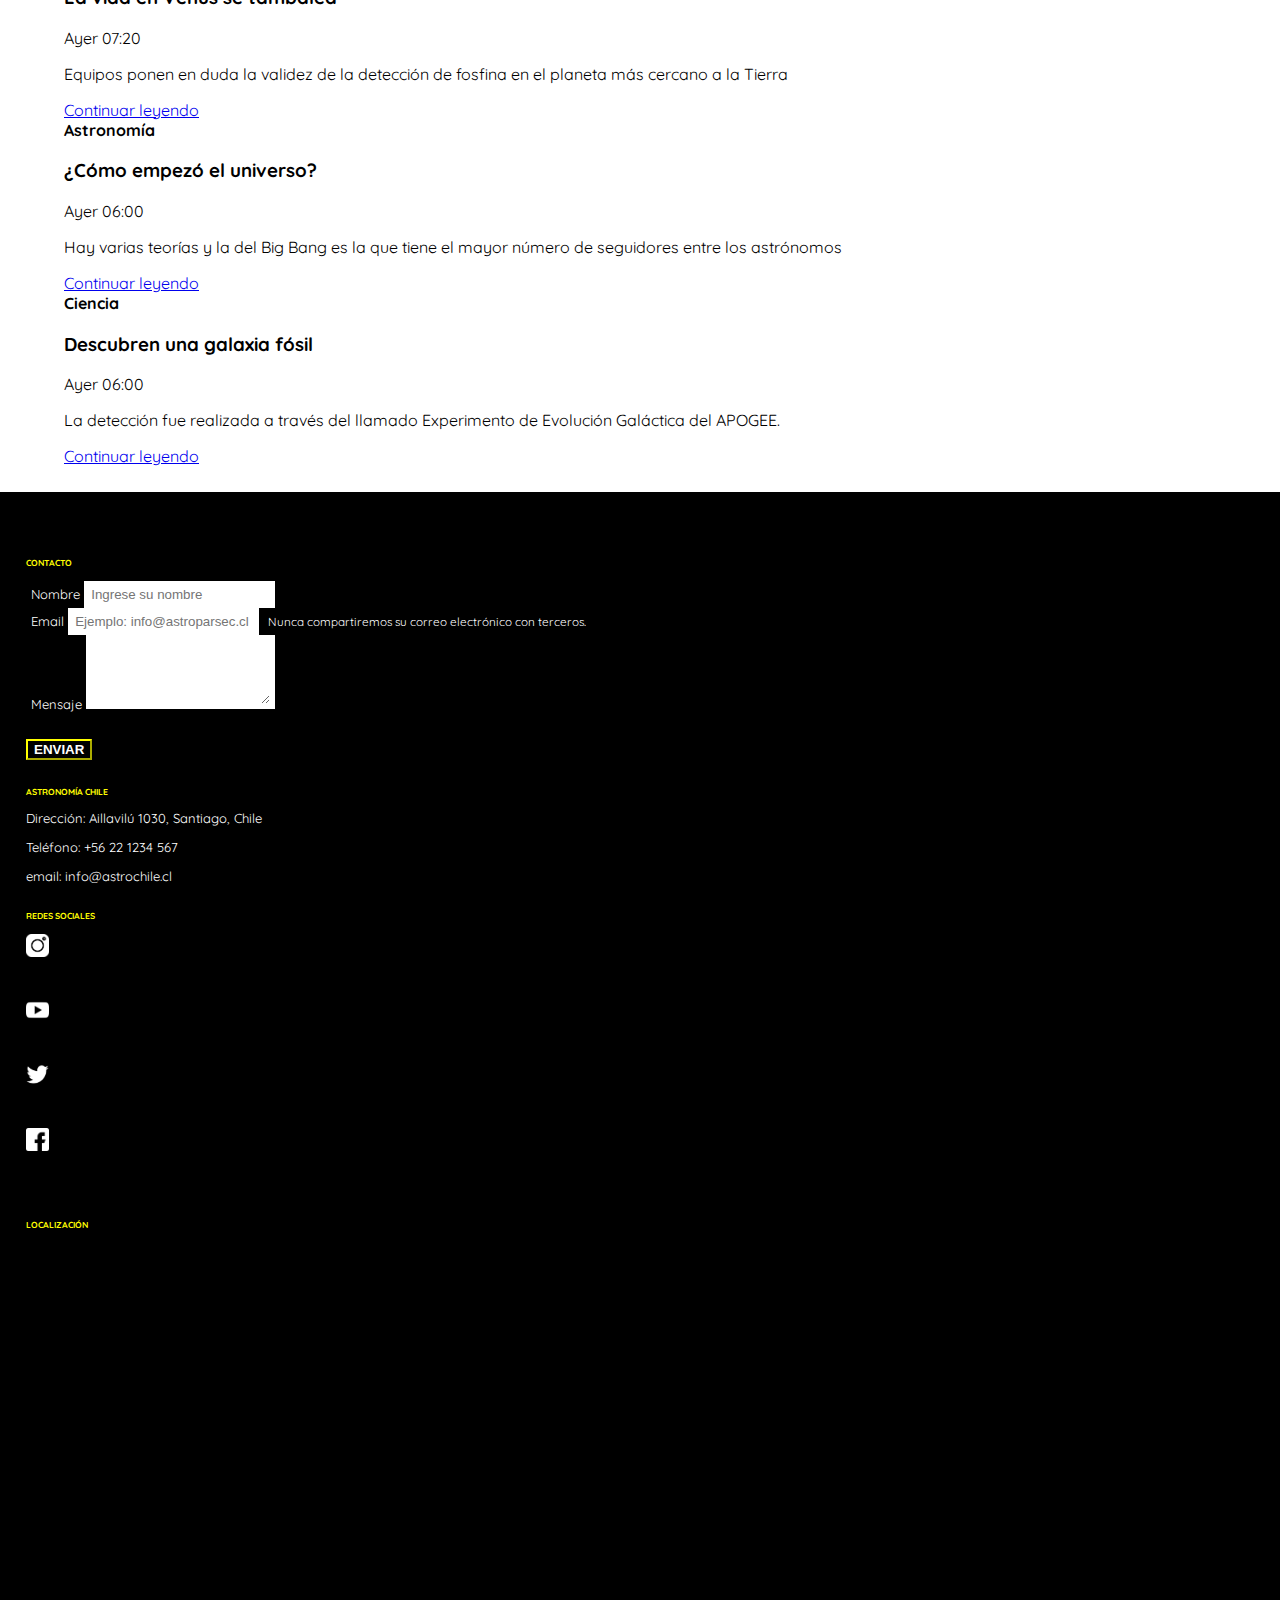
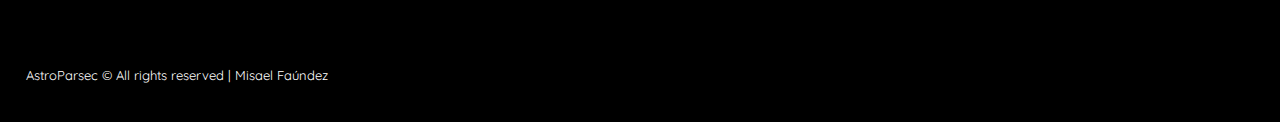
<file: pages/noticias/noticia-4.html>
<!DOCTYPE html>
<html lang="es">

<head>
    <meta name="description" content="Noticias de astronomía y ciencia relacionada a la astrofísica">
    <meta name="keywords"
        content="astronomia, astronomia chile, telescopio, observatorio, turismo, turismo espacial, radiotelescopio, eclipse, ciencia, planetario">
    <meta charset="UTF-8">
    <meta name="viewport" content="width=device-width, initial-scale=1.0">
    <link href="https://fonts.googleapis.com/css2?family=Quicksand&display=swap" rel="stylesheet">
    <link href="https://fonts.googleapis.com/css2?family=Monoton&display=swap" rel="stylesheet">
    <link rel="stylesheet" href="../../css/style.css">
    <link rel="stylesheet" href="https://cdn.jsdelivr.net/npm/bootstrap@4.5.3/dist/css/bootstrap.min.css"
        integrity="sha384-TX8t27EcRE3e/ihU7zmQxVncDAy5uIKz4rEkgIXeMed4M0jlfIDPvg6uqKI2xXr2" crossorigin="anonymous">
    <link rel="shorcut icon" href="../assets/favicon.ico">
    <script src="https://ajax.googleapis.com/ajax/libs/jquery/3.5.1/jquery.min.js"></script>
    <script type="text/javascript" src="../../js/to-up.js"></script>
    <script type="text/javascript" src="../../js/save-contact.js"></script>
    <script type="text/javascript" src="../../js/text-area-length-contact.js"></script>
    <script type="text/javascript" src="../../js/scroll-indicator.js"></script>
    <script type="text/javascript" src="../../js/tooltip.js"></script>
    <title>Noticias | AstroParsec</title>
</head>

<body>
    <div id="scrollIndicator">
    </div>
    <a href="javascript:void(0);" id="scroll-btn" class="scroll-btn">
        <span class="scroll-btn__span"></span>
    </a>

    <div class="modal fade section-noticias-modal" id="modaLogin" tabindex="-1" aria-labelledby="exampleModalLabel"
        aria-hidden="true">
        <div class="modal-dialog modal-dialog-scrollable">
            <div class="modal-content">
                <div class="modal-header">
                    <h5 class="modal-title" id="exampleModalLabel">Iniciar sesión</h5>
                    <button type="button" class="close" data-dismiss="modal" aria-label="Close">
                        <span aria-hidden="true">&times;</span>
                    </button>
                </div>
                <div class="modal-body">
                    <form method="post" id="formLogin" action="../../php/entrada.php">
                        <div class="form-group">
                            <label for="userName">Nombre usuario</label>
                            <input type="text" class="form-control" id="userName" required name="nombre"
                                placeholder="Ejemplo: Misael">
                        </div>
                        <div class="form-group">
                            <label for="password">Contraseña</label>
                            <input type="password" class="form-control" id="password" required name="password"
                                placeholder="Ingrese contraseña entregada">
                        </div>
                        <div class="form-group">
                            <button type="submit" class="btn btn-dark float-right">INICIAR SESIÓN</button>
                        </div>
                    </form>
                </div>
            </div>
        </div>
    </div>

    <nav class="navbar navbar-expand-lg navbar-dark fixed-top nav-container" style="background-color: #000000;">
        <a class="navbar-brand nav-container__logoInicio" href="../../index.html">ASTRO-PARSEC</a>
        <button class="navbar-toggler" type="button" data-toggle="collapse" data-target="#navbarNav"
            aria-controls="navbarNav" aria-expanded="false" aria-label="Toggle navigation">
            <span class="navbar-toggler-icon"></span>
        </button>
        <div class="collapse navbar-collapse" id="navbarNav">
            <ul class="nav navbar-nav ml-auto">
                <li class="nav-item  p-2">
                    <a class="nav-link" href="../../index.html">Inicio</a>
                </li>
                <li class="nav-item p-2">
                    <a class="nav-link" href="../galeria.html">Galería</a>
                </li>
                <li class="nav-item p-2">
                    <a class="nav-link" href="../telescopios.html">Telescopios</a>
                </li>
                <li class="nav-item p-2">
                    <a class="nav-link active" href="../noticias.html">Noticias</a>
                </li>
                <li class="nav-item p-2">
                    <a class="nav-link" href="../turismo.html">Turismo</a>
                </li>
                <li class="nav-item p-2">
                    <a class="nav-link" data-toggle="modal" href="#modaLogin">
                        <img class="nav-container__img" src="../../assets/login.png" alt="" data-toggle="tooltip"
                            data-placement="bottom" title="Iniciar sesión">
                    </a>
                </li>
            </ul>
        </div>
    </nav>

    <main class="main-container">

        <div class="container">
            <div class="row justify-content-center align-items-start">

                <div
                    class="row col-12 col-sm-12 col-md-12 col-lg-9 justify-content-center align-items-center noticia-container">
                    <div class="col-12 col-sm-12 col-md-12 col-lg-12 section-noticia">
                        <div class="section-noticias__link-back">
                            <a href="../noticias.html">
                                <svg width="1em" height="1em" viewBox="0 0 16 16" class="bi bi-arrow-left"
                                    fill="currentColor" xmlns="http://www.w3.org/2000/svg">
                                    <path fill-rule="evenodd"
                                        d="M15 8a.5.5 0 0 0-.5-.5H2.707l3.147-3.146a.5.5 0 1 0-.708-.708l-4 4a.5.5 0 0 0 0 .708l4 4a.5.5 0 0 0 .708-.708L2.707 8.5H14.5A.5.5 0 0 0 15 8z" />
                                </svg>
                                Volver a noticias
                            </a>
                        </div>
                        <div class="section-noticia-img-text">
                            <img class="section-noticia-img-text__img" src="../../assets/noticias/noticia-4-a.jpg"
                                alt="">
                            <div class="section-noticia-encabezados">
                                <h6>Actualidad</h6>
                                <h3 class="section-noticia-encabezados__h3">Mítico radiotelescopio de Arecibo en Puerto
                                    Rico será demolido</h3>
                                <h6>AYER 12:05</h6>
                            </div>
                        </div>

                        <div class="row justify-content-center align-items-center">
                            <P class="section-noticia__parrafo col-12 col-sm-11 col-md-9 col-lg-9">El radiotelescopio
                                del Observatorio de Arecibo, uno de los más grandes del mundo y situado al norte de
                                Puerto Rico, será desmantelado después de que se rompiera un segundo cable que sujeta la
                                estructura y el equipo de ingenieros al frente de los trabajos de evaluación estimara
                                que iba a colapsar. La Fundación Nacional de Ciencias (NSF, en inglés) de EE UU, entidad
                                propietaria de la histórica instalación, construida hace casi 60 años y referencia
                                mundial para la astronomía, informó este jueves a través de un comunicado de que ante el
                                inminente colapso no hubo más opción.</P>
                            <P class="section-noticia__parrafo col-12 col-sm-11 col-md-9 col-lg-9">En el comunicado se
                                incluye el informe de tres firmas de ingeniería contratadas para evaluar los daños
                                provocados en la instalación, que no se volverá a reconstruir. El director del NSF,
                                Sethuraman Panchanathan, explicó que la prioridad a la hora de tomar la decisión fue la
                                seguridad, que en estos momentos estaba comprometida por la situación en la que se
                                encontraba la estructura.</P>
                            <P class="section-noticia__parrafo col-12 col-sm-11 col-md-9 col-lg-9">“Había riesgo de
                                colapso”, dijo Panchanathan, que se remitió a los tres informes de otras tantas firmas
                                de ingeniería contratadas para evaluar. Dijo que la decisión en ningún caso nada tiene
                                que ver con temas científicos y que no hay fecha todavía para la demolición, aunque se
                                prevé que se produzca durante las próximas semanas.</P>
                            <P class="section-noticia__parrafo col-12 col-sm-11 col-md-9 col-lg-9">El funcionario matizó
                                que la desmantelación del radiotelescopio no quiere decir que desaparezca el
                                Observatorio de Arecibo un recinto científico que cuenta con otras instalaciones que, en
                                principio, se mantendrá, si bien la mayoría de los investigadores serán trasladados a
                                otros centros de Estados Unidos. El comunicado del NSF detalla que ya se comenzó a
                                planificar la demolición del radiotelescopio, de 305 metros de longitud, ya que no se
                                puede estabilizar sin riesgo de colapso.</P>
                            <P class="section-noticia__parrafo col-12 col-sm-11 col-md-9 col-lg-9">El pasado sábado se
                                informó de la posibilidad de colapso del radiotelescopio tras romperse otro cable que
                                sujeta la estructura y darse a conocer problemas en otros dos de los cables principales,
                                que soportan una carga de 900 toneladas.</P>
                            <img class="img-fluid col-12 col-sm-11 col-md-9 col-lg-9 section-noticia__img"
                                src="../../assets/noticias/noticia-4-b.jpg" alt="">
                            <P class="section-noticia__parrafo col-12 col-sm-11 col-md-9 col-lg-9">El origen que ha
                                llevado a que, finalmente, se decidiera desmantelar el radiotelescopio es la rotura
                                inicial de un primer cable auxiliar el pasado 10 de agosto. La rotura de un segundo
                                cable el 6 de noviembre desencadenó los acontecimientos hasta el anuncio que pone fin a
                                una instalación de casi 60 años que ha sido un centro mundial para la investigación
                                astronómica.</P>
                            <div class="section-noticia__h4 col-12 col-sm-11 col-md-9 col-lg-9">
                                <h4>Un mensaje al espacio</h4>
                            </div>
                            <P class="section-noticia__parrafo col-12 col-sm-11 col-md-9 col-lg-9">El 16 de noviembre de
                                1974, tuvo lugar desde Puerto Rico la transmisión más potente jamás realizada al
                                espacio, que se conoce como “mensaje de Arecibo”. Esta acción de intento de comunicación
                                con el exterior formó parte de la conmemoración de la actualización del Telescopio de
                                Radio de Arecibo.</P>
                            <P class="section-noticia__parrafo col-12 col-sm-11 col-md-9 col-lg-9">Los investigadores
                                del Instituto SETI (Search for Extraterrestrial Intelligence -búsqueda de inteligencia
                                extraterrestre-) fueron los encargados de la transmisión, que consistió en un mensaje
                                pictórico simple, dirigido a nuestros hipotéticos compañeros que habitan en el cosmos,
                                concretamente lanzado hacia el cúmulo globular de estrellas M13. Este objeto celeste
                                está situado en la dirección de la constelación de Hércules, cerca del borde de la
                                galaxia Vía Láctea, a una distancia de alrededor de 25.000 años luz y formado por
                                alrededor de 300.000 estrellas.</P>
                            <P class="section-noticia__parrafo col-12 col-sm-11 col-md-9 col-lg-9">La transmisión es
                                considerada la más potente realizada hasta el momento porque utilizó el transmisor de
                                megavatios del radiotelescopio Arecibo conectado a su antena de 305 metros.
                            </P>
                            <div class="section-noticia__link col-12 col-sm-11 col-md-9 col-lg-9">
                                <a target="_blank"
                                    href="https://elpais.com/ciencia/2020-11-19/el-mitico-radiotelescopio-de-arecibo-en-puerto-rico-sera-desmantelado-por-riesgo-de-colapso.html">
                                    <svg width="1em" height="1em" viewBox="0 0 16 16" class="bi bi-link-45deg"
                                        fill="currentColor" xmlns="http://www.w3.org/2000/svg">
                                        <path
                                            d="M4.715 6.542L3.343 7.914a3 3 0 1 0 4.243 4.243l1.828-1.829A3 3 0 0 0 8.586 5.5L8 6.086a1.001 1.001 0 0 0-.154.199 2 2 0 0 1 .861 3.337L6.88 11.45a2 2 0 1 1-2.83-2.83l.793-.792a4.018 4.018 0 0 1-.128-1.287z">
                                        </path>
                                        <path
                                            d="M6.586 4.672A3 3 0 0 0 7.414 9.5l.775-.776a2 2 0 0 1-.896-3.346L9.12 3.55a2 2 0 0 1 2.83 2.83l-.793.792c.112.42.155.855.128 1.287l1.372-1.372a3 3 0 0 0-4.243-4.243L6.586 4.672z">
                                        </path>
                                    </svg>
                                    Ver publicación original
                                </a>
                            </div>

                        </div>

                    </div>

                    <div>
                        <nav aria-label="...">
                            <ul class="pagination">
                                <li class="page-item">
                                    <a class="page-link" href="noticia-3.html" tabindex="-1"
                                        aria-disabled="true">Anterior</a>
                                </li>
                                <li class="page-item">
                                    <a class="page-link" href="noticia-5.html">Siguiente</a>
                                </li>
                            </ul>
                        </nav>
                    </div>

                </div>

                <div class="col-lg-3 noticia-recientes-container">
                    <div class="row align-items-center">
                        <div class="col-lg-12">
                            <h4>NOTICIAS RECIENTES</h4>
                        </div>

                        <div class="col-md-12">
                            <div
                                class="row no-gutters border rounded overflow-hidden flex-md-row mb-4 shadow-sm h-md-250 position-relative">
                                <div class="col p-4 d-flex flex-column position-static">
                                    <strong class="d-inline-block mb-2 text-primary">Astronomía</strong>
                                    <h3 class="mb-0">La Nebulosa del Anillo Azul</h3>
                                    <div class="mb-1 text-muted">Hoy 11:26</div>
                                    <p class="card-text mb-auto">Resuelto un misterio cósmico desde hace más de una
                                        década</p>
                                    <a href="noticia-1.html" class="stretched-link">Continuar leyendo</a>
                                </div>
                            </div>
                        </div>

                        <div class="col-md-12">
                            <div
                                class="row no-gutters border rounded overflow-hidden flex-md-row mb-4 shadow-sm h-md-250 position-relative">
                                <div class="col p-4 d-flex flex-column position-static">
                                    <strong class="d-inline-block mb-2 text-primary">Ciencia</strong>
                                    <h3 class="mb-0">Ingredientes de la vida </h3>
                                    <div class="mb-1 text-muted">Ayer 22:40</div>
                                    <p class="card-text mb-auto">Demuestran que los ingredientes de la vida son más
                                        antiguos que
                                        las estrellas y los planetas</p>
                                    <a href="noticia-2.html" class="stretched-link">Continuar leyendo</a>
                                </div>
                            </div>
                        </div>

                        <div class="col-md-12">
                            <div
                                class="row no-gutters border rounded overflow-hidden flex-md-row mb-4 shadow-sm h-md-250 position-relative">
                                <div class="col p-4 d-flex flex-column position-static">
                                    <strong class="d-inline-block mb-2 text-primary">Historia astronómica</strong>
                                    <h3 class="mb-0">Astrónomo Mark Brown</h3>
                                    <div class="mb-1 text-muted">Ayer 16:15</div>
                                    <p class="card-text mb-auto">“El hombre que mató a Plutón” y
                                        nos dejó con sólo 8 planetas</p>
                                    <a href="noticia-3.html" class="stretched-link">Continuar leyendo</a>
                                </div>
                            </div>
                        </div>

                        <div class="col-md-12">
                            <div
                                class="row no-gutters border rounded overflow-hidden flex-md-row mb-4 shadow-sm h-md-250 position-relative">
                                <div class="col p-4 d-flex flex-column position-static">
                                    <strong class="d-inline-block mb-2 text-primary">Astronomía</strong>
                                    <h3 class="mb-0">¿Cuánto mide el universo?</h3>
                                    <div class="mb-1 text-muted">Ayer 10:10</div>
                                    <p class="card-text mb-auto">El tamaño físicamente observable es de unos 93.000
                                        millones de
                                        años luz</p>
                                    <a href="noticia-5.html" class="stretched-link">Continuar leyendo</a>
                                </div>
                            </div>
                        </div>

                        <div class="col-md-12">
                            <div
                                class="row no-gutters border rounded overflow-hidden flex-md-row mb-4 shadow-sm h-md-250 position-relative">
                                <div class="col p-4 d-flex flex-column position-static">
                                    <strong class="d-inline-block mb-2 text-primary">Actualidad</strong>
                                    <h3 class="mb-0">Cápsula de Space X</h3>
                                    <div class="mb-1 text-muted">Ayer 08:45</div>
                                    <p class="card-text mb-auto">Cápsula de Space X con su primera misión
                                        operativa tripulada se acopla a la ISS</p>
                                    <a href="noticia-6.html" class="stretched-link">Continuar leyendo</a>
                                </div>
                            </div>
                        </div>

                        <div class="col-md-12">
                            <div
                                class="row no-gutters border rounded overflow-hidden flex-md-row mb-4 shadow-sm h-md-250 position-relative">
                                <div class="col p-4 d-flex flex-column position-static">
                                    <strong class="d-inline-block mb-2 text-primary">Ciencia</strong>
                                    <h3 class="mb-0">La vida en Venus se tambalea</h3>
                                    <div class="mb-1 text-muted">Ayer 07:20</div>
                                    <p class="card-text mb-auto">Equipos ponen en duda la validez de la detección de
                                        fosfina en
                                        el planeta más cercano a la Tierra</p>
                                    <a href="noticia-7.html" class="stretched-link">Continuar leyendo</a>
                                </div>
                            </div>
                        </div>

                        <div class="col-md-12">
                            <div
                                class="row no-gutters border rounded overflow-hidden flex-md-row mb-4 shadow-sm h-md-250 position-relative">
                                <div class="col p-4 d-flex flex-column position-static">
                                    <strong class="d-inline-block mb-2 text-primary">Astronomía</strong>
                                    <h3 class="mb-0">¿Cómo empezó el universo?</h3>
                                    <div class="mb-1 text-muted">Ayer 06:00</div>
                                    <p class="card-text mb-auto">Hay varias teorías y la del Big Bang es la que tiene el
                                        mayor número de seguidores entre los astrónomos</p>
                                    <a href="noticia-8.html" class="stretched-link">Continuar leyendo</a>
                                </div>
                            </div>
                        </div>

                        <div class="col-md-12">
                            <div
                                class="row no-gutters border rounded overflow-hidden flex-md-row mb-4 shadow-sm h-md-250 position-relative">
                                <div class="col p-4 d-flex flex-column position-static">
                                    <strong class="d-inline-block mb-2 text-primary">Ciencia</strong>
                                    <h3 class="mb-0">Descubren una galaxia fósil</h3>
                                    <div class="mb-1 text-muted">Ayer 06:00</div>
                                    <p class="card-text mb-auto">La detección fue realizada a través del llamado
                                        Experimento de Evolución Galáctica del APOGEE.</p>
                                    <a href="noticia-9.html" class="stretched-link">Continuar leyendo</a>
                                </div>
                            </div>
                        </div>

                    </div>
                </div>

                <div class="noticia-recientes-carousel-container">
                    <section class="section-carousel-noticias-container">
                        <div id="carouselExampleIndicators" class="carousel slide" data-ride="carousel">
                            <ol class="carousel-indicators">
                                <li data-target="#carouselExampleIndicators" data-slide-to="0" class="active"></li>
                                <li data-target="#carouselExampleIndicators" data-slide-to="1"></li>
                                <li data-target="#carouselExampleIndicators" data-slide-to="2"></li>
                            </ol>
                            <div class="carousel-inner section-carousel-div">
                                <div class="carousel-item active">
                                    <div class="row justify-content-center">
                                        <div class="col-10 col-sm-10 col-md-6">
                                            <div
                                                class="row no-gutters border rounded overflow-hidden flex-md-row mb-4 shadow-sm h-md-250 position-relative">
                                                <div class="col p-4 d-flex flex-column position-static">
                                                    <strong class="d-inline-block mb-2 text-primary">Astronomía</strong>
                                                    <h3 class="mb-0">La Nebulosa del Anillo Azul</h3>
                                                    <div class="mb-1 text-muted">Hoy 11:26</div>
                                                    <p class="card-text mb-auto">Resuelto un misterio cósmico desde hace
                                                        más de una
                                                        década</p>
                                                    <a href="noticia-1.html" class="stretched-link">Continuar
                                                        leyendo</a>
                                                </div>
                                            </div>
                                        </div>
                                        <div class="col-10 col-sm-10 col-md-6">
                                            <div
                                                class="row no-gutters border rounded overflow-hidden flex-md-row mb-4 shadow-sm h-md-250 position-relative">
                                                <div class="col p-4 d-flex flex-column position-static">
                                                    <strong class="d-inline-block mb-2 text-primary">Historia
                                                        astronómica</strong>
                                                    <h3 class="mb-0">Astrónomo Mark Brown</h3>
                                                    <div class="mb-1 text-muted">Ayer 16:15</div>
                                                    <p class="card-text mb-auto">“El hombre que mató a Plutón” y
                                                        nos dejó con sólo 8 planetas</p>
                                                    <a href="noticia-3.html" class="stretched-link">Continuar
                                                        leyendo</a>
                                                </div>
                                            </div>
                                        </div>

                                    </div>
                                </div>
                                <div class="carousel-item">
                                    <div class="row justify-content-center">
                                        <div class="col-10 col-sm-10 col-md-6">
                                            <div
                                                class="row no-gutters border rounded overflow-hidden flex-md-row mb-4 shadow-sm h-md-250 position-relative">
                                                <div class="col p-4 d-flex flex-column position-static">
                                                    <strong class="d-inline-block mb-2 text-primary">Historia
                                                        astronómica</strong>
                                                    <h3 class="mb-0">Astrónomo Mark Brown</h3>
                                                    <div class="mb-1 text-muted">Ayer 16:15</div>
                                                    <p class="card-text mb-auto">“El hombre que mató a Plutón” y
                                                        nos dejó con sólo 8 planetas</p>
                                                    <a href="noticia-3.html" class="stretched-link">Continuar
                                                        leyendo</a>
                                                </div>
                                            </div>
                                        </div>

                                        <div class="col-10 col-sm-10 col-md-6">
                                            <div
                                                class="row no-gutters border rounded overflow-hidden flex-md-row mb-4 shadow-sm h-md-250 position-relative">
                                                <div class="col p-4 d-flex flex-column position-static">
                                                    <strong class="d-inline-block mb-2 text-primary">Astronomía</strong>
                                                    <h3 class="mb-0">¿Cuánto mide el universo?</h3>
                                                    <div class="mb-1 text-muted">Ayer 10:10</div>
                                                    <p class="card-text mb-auto">El tamaño físicamente observable es de
                                                        unos 93.000
                                                        millones de
                                                        años luz</p>
                                                    <a href="noticia-5.html" class="stretched-link">Continuar
                                                        leyendo</a>
                                                </div>
                                            </div>
                                        </div>
                                    </div>
                                </div>
                                <div class="carousel-item">
                                    <div class="row justify-content-center">
                                        <div class="col-10 col-sm-10 col-md-6">
                                            <div
                                                class="row no-gutters border rounded overflow-hidden flex-md-row mb-4 shadow-sm h-md-250 position-relative">
                                                <div class="col p-4 d-flex flex-column position-static">
                                                    <strong class="d-inline-block mb-2 text-primary">Actualidad</strong>
                                                    <h3 class="mb-0">Cápsula de Space X</h3>
                                                    <div class="mb-1 text-muted">Ayer 08:45</div>
                                                    <p class="card-text mb-auto">Cápsula de Space X con su primera
                                                        misión
                                                        operativa tripulada se acopla a la ISS</p>
                                                    <a href="noticia-6.html" class="stretched-link">Continuar
                                                        leyendo</a>
                                                </div>
                                            </div>
                                        </div>

                                        <div class="col-10 col-sm-10 col-md-6">
                                            <div
                                                class="row no-gutters border rounded overflow-hidden flex-md-row mb-4 shadow-sm h-md-250 position-relative">
                                                <div class="col p-4 d-flex flex-column position-static">
                                                    <strong class="d-inline-block mb-2 text-primary">Ciencia</strong>
                                                    <h3 class="mb-0">La vida en Venus se tambalea</h3>
                                                    <div class="mb-1 text-muted">Ayer 07:20</div>
                                                    <p class="card-text mb-auto">Equipos ponen en duda la validez de la
                                                        detección de
                                                        fosfina en
                                                        el planeta más cercano a la Tierra</p>
                                                    <a href="noticia-7.html" class="stretched-link">Continuar
                                                        leyendo</a>
                                                </div>
                                            </div>
                                        </div>
                                    </div>
                                </div>
                                <div class="carousel-item">
                                    <div class="row justify-content-center">
                                        <div class="col-10 col-sm-10 col-md-6">
                                            <div
                                                class="row no-gutters border rounded overflow-hidden flex-md-row mb-4 shadow-sm h-md-250 position-relative">
                                                <div class="col p-4 d-flex flex-column position-static">
                                                    <strong class="d-inline-block mb-2 text-primary">Astronomía</strong>
                                                    <h3 class="mb-0">¿Cómo empezó el universo?</h3>
                                                    <div class="mb-1 text-muted">Ayer 06:00</div>
                                                    <p class="card-text mb-auto">Hay varias teorías y la del Big Bang es
                                                        la que tiene el
                                                        mayor número de seguidores entre los astrónomos</p>
                                                    <a href="noticia-8.html" class="stretched-link">Continuar
                                                        leyendo</a>
                                                </div>
                                            </div>
                                        </div>

                                        <div class="col-10 col-sm-10 col-md-6">
                                            <div
                                                class="row no-gutters border rounded overflow-hidden flex-md-row mb-4 shadow-sm h-md-250 position-relative">
                                                <div class="col p-4 d-flex flex-column position-static">
                                                    <strong class="d-inline-block mb-2 text-primary">Ciencia</strong>
                                                    <h3 class="mb-0">Descubren una galaxia fósil</h3>
                                                    <div class="mb-1 text-muted">Ayer 06:00</div>
                                                    <p class="card-text mb-auto">La detección fue realizada a través del
                                                        llamado
                                                        Experimento de Evolución Galáctica del APOGEE.</p>
                                                    <a href="noticia-9.html" class="stretched-link">Continuar
                                                        leyendo</a>
                                                </div>
                                            </div>
                                        </div>
                                    </div>
                                </div>

                            </div>
                        </div>
                    </section>
                </div>

            </div>
        </div>

    </main>

    <footer class="footer-container">
        <div class="container">
            <div class="row justify-content-center align-items-start">

                <div id="alertaExito" class="alert alert-success alert-dismissible fade show footer-section__alert"
                    role="alert">
                    <strong>¡Mensaje enviado correctamente!</strong> Nos contactaremos contigo a la brevedad
                    <button type="button" class="close" data-dismiss="alert" aria-label="Close">
                        <span aria-hidden="true">&times;</span>
                    </button>
                </div>
                <div id="alertaError" class="alert alert-danger alert-dismissible fade show footer-section__alert"
                    role="alert">
                    <strong>¡Ups, ha ocurrido un problema al enviar el mensaje!</strong> Intenta reenviar el mensaje o
                    probar en otro momento,
                    o escríbenos al email info@astroparsec.cl
                    <button type="button" class="close" data-dismiss="alert" aria-label="Close">
                        <span aria-hidden="true">&times;</span>
                    </button>
                </div>

                <div class="footer-section col-12 col-sm-10 col-md-6 col-lg-4">

                    <form id="formulario" action="../../php/save-contact.php" method="post">
                        <h6 class="footer-section__title">CONTACTO</h6>
                        <div class="form-group">
                            <label class="footer-section__label" for="nombre">Nombre</label>
                            <input type="text" class="form-control footer-section__shadow-color" name="nombre"
                                aria-describedby="emailHelp" placeholder="Ingrese su nombre" required>
                        </div>
                        <div class="form-group">
                            <label class="footer-section__label" for="email">Email</label>
                            <input type="email" class="form-control footer-section__shadow-color" name="email"
                                aria-describedby="emailHelp" placeholder="Ejemplo: info@astroparsec.cl" required>
                            <small id="emailHelp" class="form-text text-muted footer-section__small">Nunca compartiremos
                                su correo electrónico con terceros.</small>
                        </div>
                        <div class="form-group">
                            <label class="footer-section__label" for="mensaje">Mensaje</label>
                            <textarea class="form-control footer-section__shadow-color" name="mensaje" rows="4"
                                id="textAreaFormContact" aria-describedby="textAreaLength" required
                                maxlength="500"></textarea>
                            <small id="textAreaLength" class="float-right form-text text-muted footer-section__small"
                                style="display: none;"></small>
                        </div>
                        <button id="btnEnviar" type="submit"
                            class="btn btn-block footer-section__submit">ENVIAR</button>
                    </form>

                </div>

                <div class="row col-12 col-sm-10 col-md-6 col-lg-3">

                    <div class="footer-section col-6 col-sm-6 col-md-12 col-lg-12">
                        <h6 class="footer-section__title">ASTRONOMÍA CHILE</h6>
                        <p>Dirección: Aillavilú 1030, Santiago, Chile</p>
                        <p>Teléfono: +56 22 1234 567</p>
                        <p>email: info@astrochile.cl</p>
                    </div>

                    <div class="footer-section col-6 col-sm-6 col-md-12 col-lg-12">
                        <h6 class="footer-section__title">REDES SOCIALES</h6>
                        <div class="row">
                            <div class="col-6 col-sm-6 col-md-3 col-lg-3">
                                <a class="footer-section__a" href="https://www.instagram.com/"><img
                                        class="footer-section__img" src="../../assets/instagram.png" alt="icno"></a>
                            </div>
                            <div class="col-6 col-sm-6 col-md-9 col-lg-9">
                                <a class="footer-section__a" href="https://www.youtube.com/"><img
                                        class="footer-section__img" src="../../assets/youtube.png" alt="icno"></a>
                            </div>
                            <div class="col-6 col-sm-6 col-md-3 col-lg-3">
                                <a class="footer-section__a" href="https://twitter.com/?lang=es"><img
                                        class="footer-section__img" src="../../assets/twitter.png" alt="icno"></a>
                            </div>
                            <div class="col-6 col-sm-6 col-md-9 col-lg-9">
                                <a class="footer-section__a" href="https://www.facebook.com/"><img
                                        class="footer-section__img" src="../../assets/facebook.png" alt="icno"></a>
                            </div>
                        </div>

                    </div>

                </div>
                <div class="footer-section col-12 col-sm-10 col-md-12 col-lg-5">
                    <h6 class="footer-section__title">LOCALIZACIÓN</h6>
                    <iframe
                        src="https://www.google.com/maps/embed?pb=!1m18!1m12!1m3!1d1664.8067384058488!2d-70.65401422755211!3d-33.433320119175356!2m3!1f0!2f0!3f0!3m2!1i1024!2i768!4f13.1!3m3!1m2!1s0x9662c5bb71870217%3A0x19c7f487465d861f!2sAillavil%C3%BA%201037-1085%2C%20Santiago%2C%20Regi%C3%B3n%20Metropolitana!5e0!3m2!1ses!2scl!4v1601862416535!5m2!1ses!2scl"
                        width="100%" height="330" frameborder="0" style="border:0;" allowfullscreen=""
                        aria-hidden="false" tabindex="0"></iframe>
                </div>
                <div class="row justify-content-center align-items-start col-12 col-sm-10 col-md-12 col-lg-12">
                    <div class="footer-section__credits">
                        <p>AstroParsec © All rights reserved | Misael Faúndez</p>
                    </div>
                </div>
            </div>
        </div>
    </footer>

    <script src="https://cdn.jsdelivr.net/npm/bootstrap@4.5.3/dist/js/bootstrap.bundle.min.js"
        integrity="sha384-ho+j7jyWK8fNQe+A12Hb8AhRq26LrZ/JpcUGGOn+Y7RsweNrtN/tE3MoK7ZeZDyx"
        crossorigin="anonymous"></script>
</body>

</html>
</file>
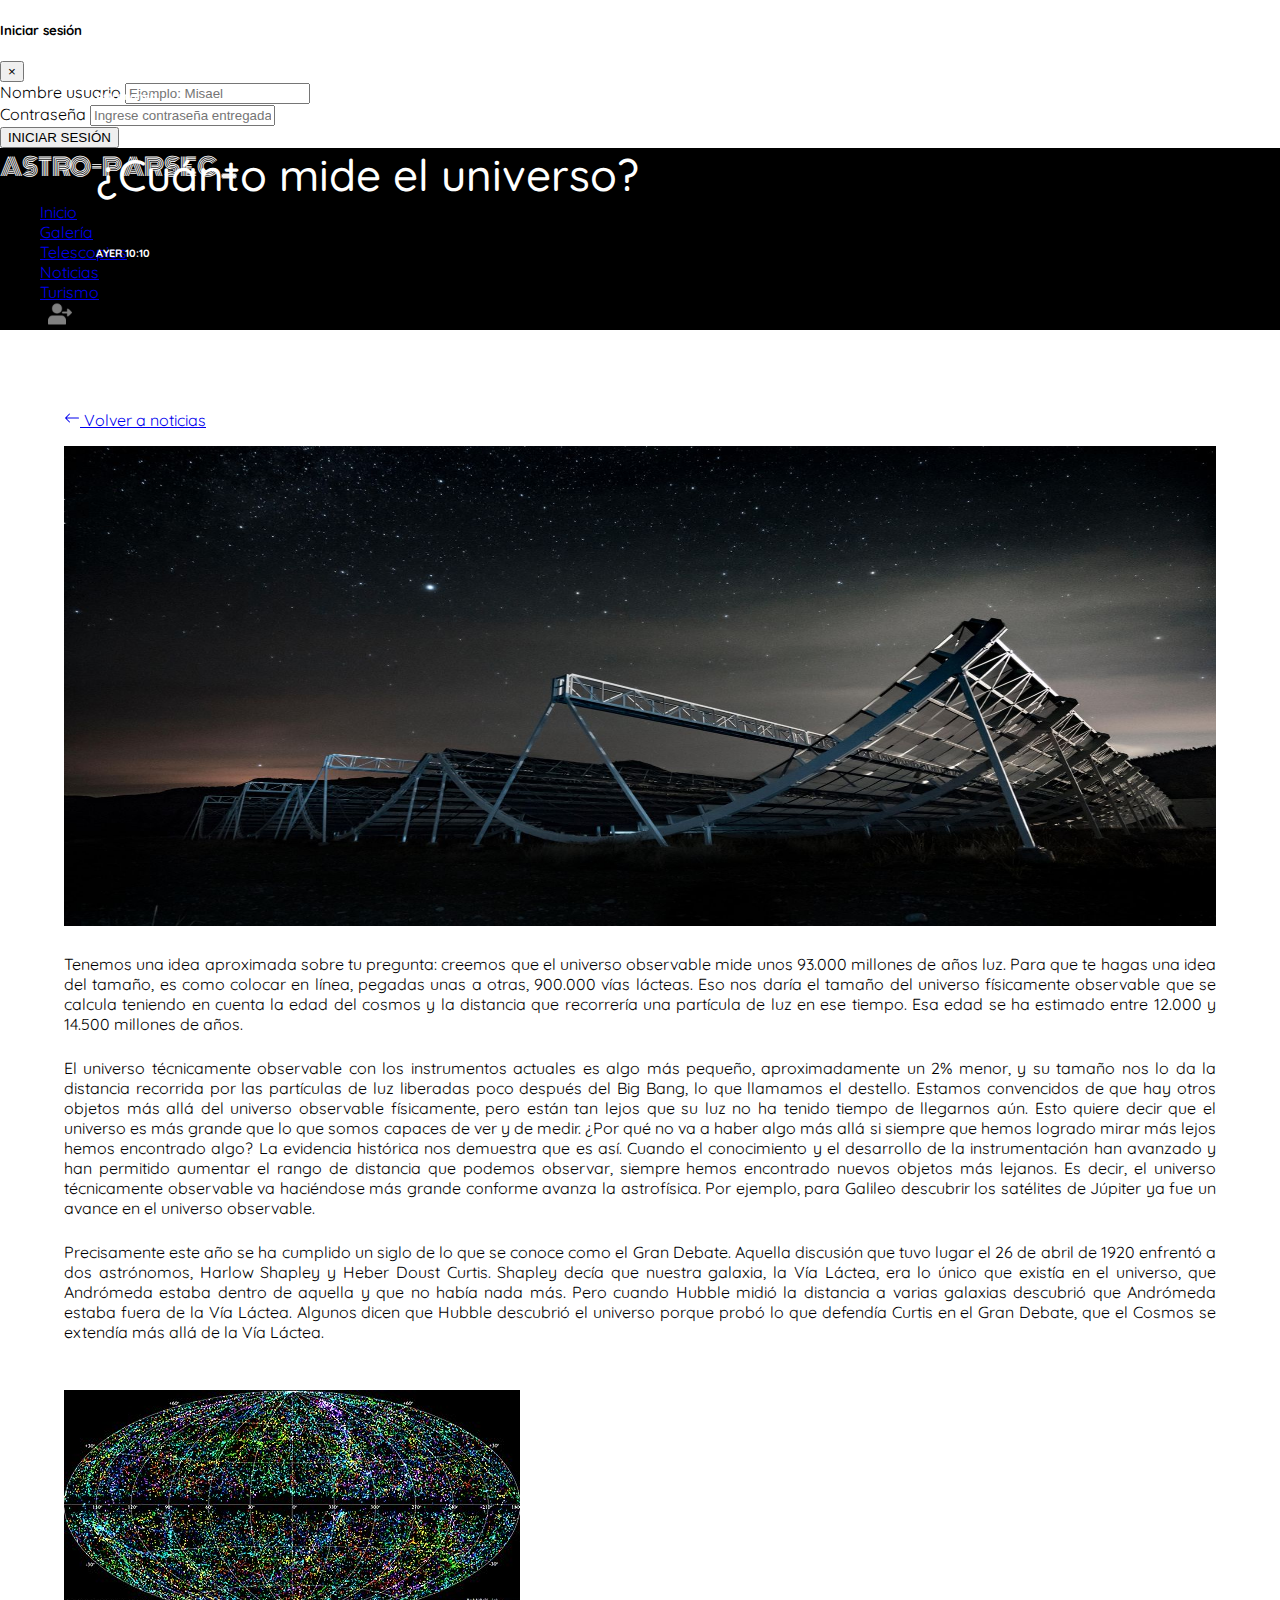
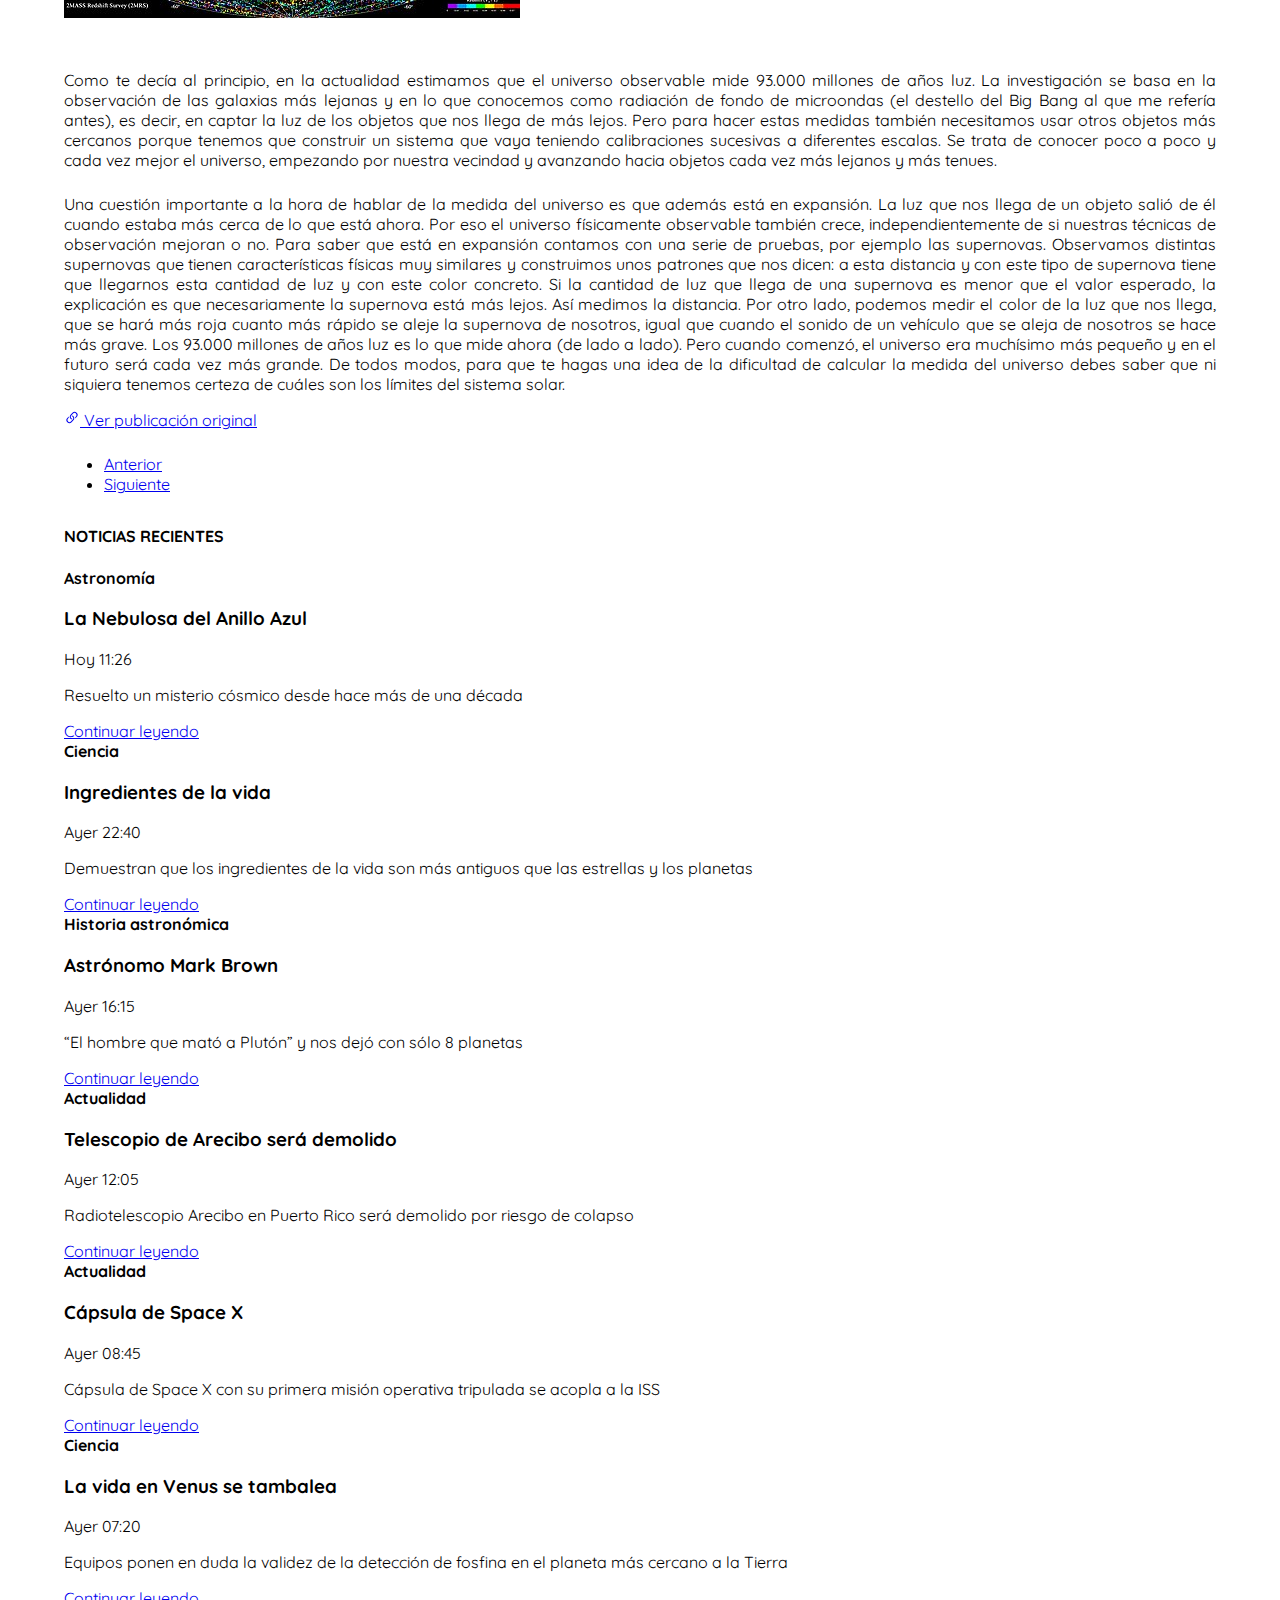
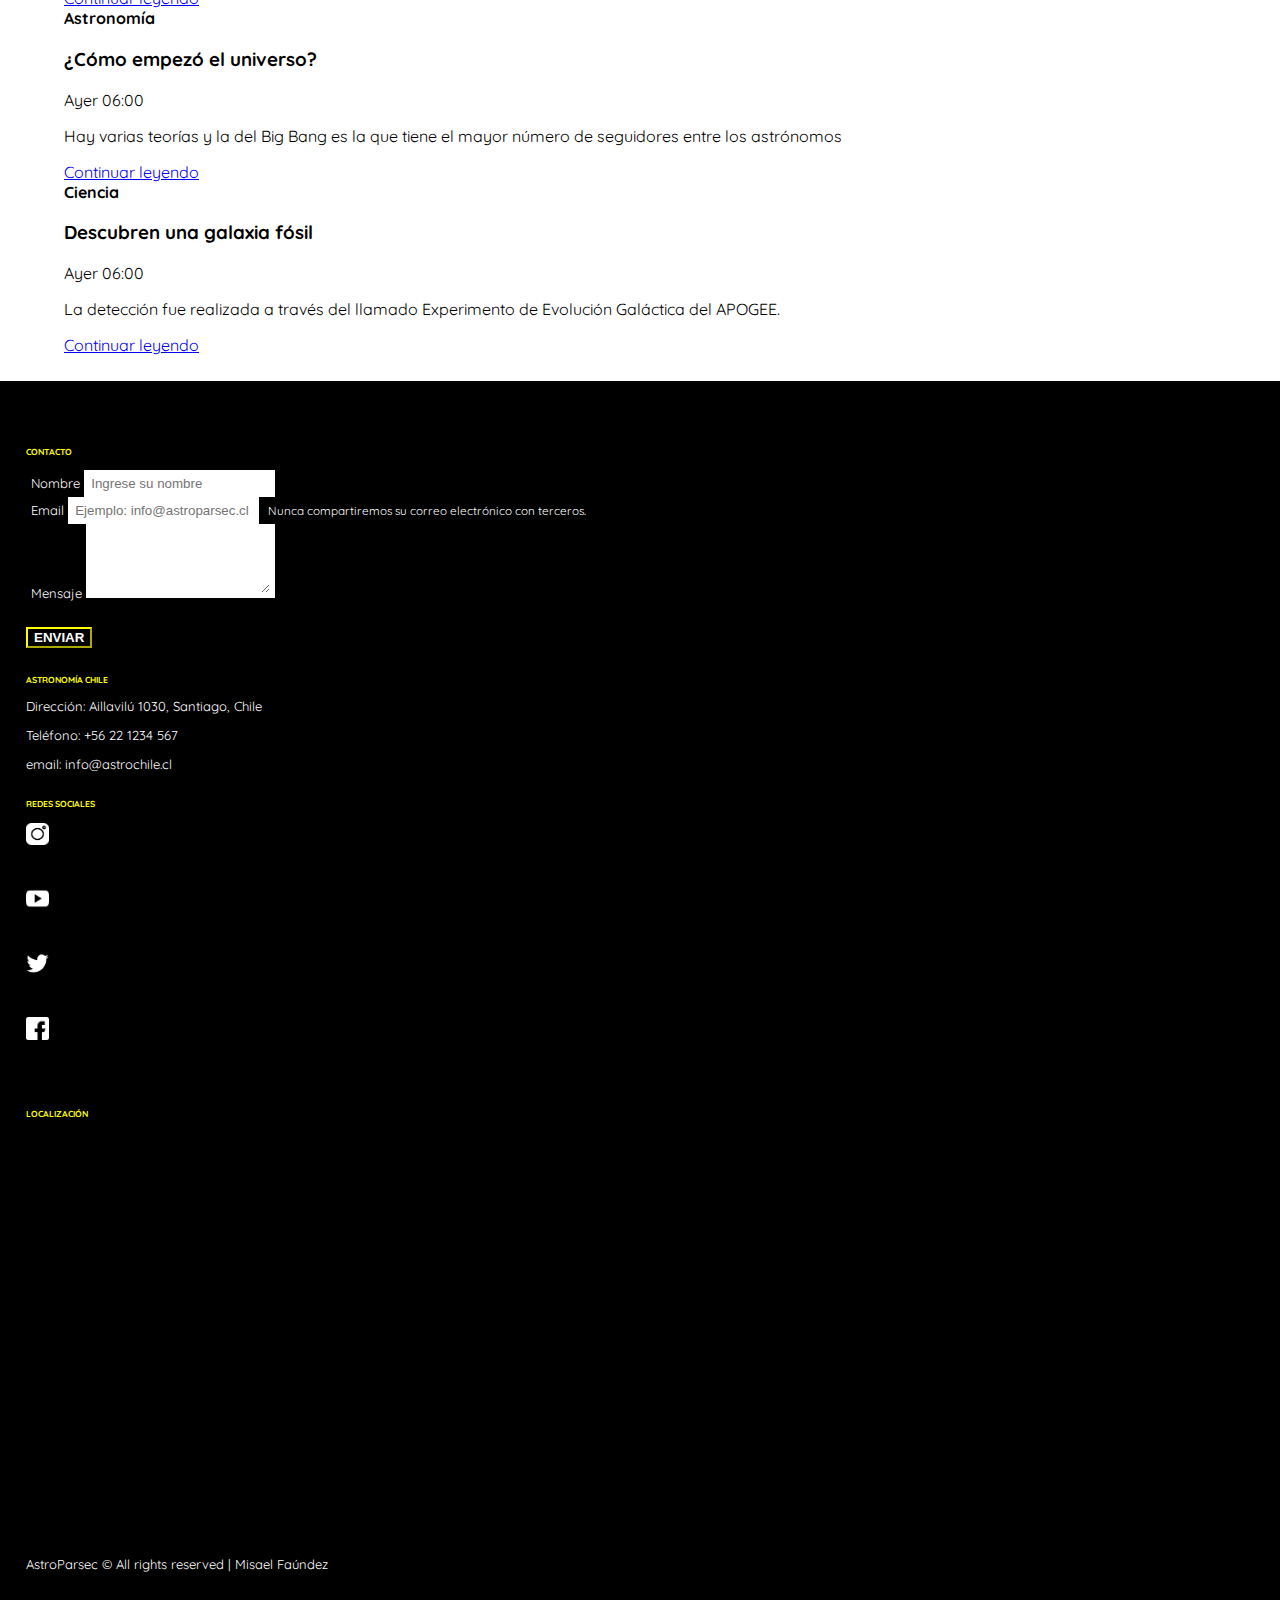
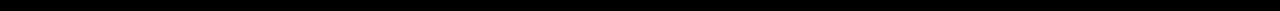
<file: pages/noticias/noticia-5.html>
<!DOCTYPE html>
<html lang="es">

<head>
    <meta name="description" content="Noticias de astronomía y ciencia relacionada a la astrofísica">
    <meta name="keywords"
        content="astronomia, astronomia chile, telescopio, observatorio, turismo, turismo espacial, radiotelescopio, eclipse, ciencia, planetario">
    <meta charset="UTF-8">
    <meta name="viewport" content="width=device-width, initial-scale=1.0">
    <link href="https://fonts.googleapis.com/css2?family=Quicksand&display=swap" rel="stylesheet">
    <link href="https://fonts.googleapis.com/css2?family=Monoton&display=swap" rel="stylesheet">
    <link rel="stylesheet" href="../../css/style.css">
    <link rel="stylesheet" href="https://cdn.jsdelivr.net/npm/bootstrap@4.5.3/dist/css/bootstrap.min.css"
        integrity="sha384-TX8t27EcRE3e/ihU7zmQxVncDAy5uIKz4rEkgIXeMed4M0jlfIDPvg6uqKI2xXr2" crossorigin="anonymous">
    <link rel="shorcut icon" href="../../assets/favicon.ico">
    <script src="https://ajax.googleapis.com/ajax/libs/jquery/3.5.1/jquery.min.js"></script>
    <script type="text/javascript" src="../../js/to-up.js"></script>
    <script type="text/javascript" src="../../js/save-contact.js"></script>
    <script type="text/javascript" src="../../js/text-area-length-contact.js"></script>
    <script type="text/javascript" src="../../js/scroll-indicator.js"></script>
    <script type="text/javascript" src="../../js/tooltip.js"></script>
    <title>Noticias | AstroParsec</title>
</head>

<body>
    <div id="scrollIndicator">
    </div>
    <a href="javascript:void(0);" id="scroll-btn" class="scroll-btn">
        <span class="scroll-btn__span"></span>
    </a>

    <div class="modal fade section-noticias-modal" id="modaLogin" tabindex="-1" aria-labelledby="exampleModalLabel"
        aria-hidden="true">
        <div class="modal-dialog modal-dialog-scrollable">
            <div class="modal-content">
                <div class="modal-header">
                    <h5 class="modal-title" id="exampleModalLabel">Iniciar sesión</h5>
                    <button type="button" class="close" data-dismiss="modal" aria-label="Close">
                        <span aria-hidden="true">&times;</span>
                    </button>
                </div>
                <div class="modal-body">
                    <form method="post" id="formLogin" action="../../php/entrada.php">
                        <div class="form-group">
                            <label for="userName">Nombre usuario</label>
                            <input type="text" class="form-control" id="userName" required name="nombre"
                                placeholder="Ejemplo: Misael">
                        </div>
                        <div class="form-group">
                            <label for="password">Contraseña</label>
                            <input type="password" class="form-control" id="password" required name="password"
                                placeholder="Ingrese contraseña entregada">
                        </div>
                        <div class="form-group">
                            <button type="submit" class="btn btn-dark float-right">INICIAR SESIÓN</button>
                        </div>
                    </form>
                </div>
            </div>
        </div>
    </div>

    <nav class="navbar navbar-expand-lg navbar-dark fixed-top nav-container" style="background-color: #000000;">
        <a class="navbar-brand nav-container__logoInicio" href="../../index.html">ASTRO-PARSEC</a>
        <button class="navbar-toggler" type="button" data-toggle="collapse" data-target="#navbarNav"
            aria-controls="navbarNav" aria-expanded="false" aria-label="Toggle navigation">
            <span class="navbar-toggler-icon"></span>
        </button>
        <div class="collapse navbar-collapse" id="navbarNav">
            <ul class="nav navbar-nav ml-auto">
                <li class="nav-item  p-2">
                    <a class="nav-link" href="../../index.html">Inicio</a>
                </li>
                <li class="nav-item p-2">
                    <a class="nav-link" href="../galeria.html">Galería</a>
                </li>
                <li class="nav-item p-2">
                    <a class="nav-link" href="../telescopios.html">Telescopios</a>
                </li>
                <li class="nav-item p-2">
                    <a class="nav-link active" href="../noticias.html">Noticias</a>
                </li>
                <li class="nav-item p-2">
                    <a class="nav-link" href="../turismo.html">Turismo</a>
                </li>
                <li class="nav-item p-2">
                    <a class="nav-link" data-toggle="modal" href="#modaLogin">
                        <img class="nav-container__img" src="../../assets/login.png" alt="" data-toggle="tooltip"
                            data-placement="bottom" title="Iniciar sesión">
                    </a>
                </li>
            </ul>
        </div>
    </nav>

    <main class="main-container">

        <div class="container">
            <div class="row justify-content-center align-items-start">

                <div
                    class="row col-12 col-sm-12 col-md-12 col-lg-9 justify-content-center align-items-center noticia-container">
                    <div class="col-12 col-sm-12 col-md-12 col-lg-12 section-noticia">
                        <div class="section-noticias__link-back">
                            <a href="../noticias.html">
                                <svg width="1em" height="1em" viewBox="0 0 16 16" class="bi bi-arrow-left"
                                    fill="currentColor" xmlns="http://www.w3.org/2000/svg">
                                    <path fill-rule="evenodd"
                                        d="M15 8a.5.5 0 0 0-.5-.5H2.707l3.147-3.146a.5.5 0 1 0-.708-.708l-4 4a.5.5 0 0 0 0 .708l4 4a.5.5 0 0 0 .708-.708L2.707 8.5H14.5A.5.5 0 0 0 15 8z" />
                                </svg>
                                Volver a noticias
                            </a>
                        </div>
                        <div class="section-noticia-img-text">
                            <img class="section-noticia-img-text__img" src="../../assets/noticias/noticia-5-a.jpg"
                                alt="">
                            <div class="section-noticia-encabezados">
                                <h6>Astronomía</h6>
                                <h3 class="section-noticia-encabezados__h3">¿Cuánto mide el universo?</h3>
                                <h6>AYER 10:10</h6>
                            </div>
                        </div>

                        <div class="row justify-content-center align-items-center">
                            <P class="section-noticia__parrafo col-12 col-sm-11 col-md-9 col-lg-9">Tenemos una idea
                                aproximada sobre tu pregunta: creemos que el universo observable mide unos 93.000
                                millones de años luz. Para que te hagas una idea del tamaño, es como colocar en línea,
                                pegadas unas a otras, 900.000 vías lácteas. Eso nos daría el tamaño del universo
                                físicamente observable que se calcula teniendo en cuenta la edad del cosmos y la
                                distancia que recorrería una partícula de luz en ese tiempo. Esa edad se ha estimado
                                entre 12.000 y 14.500 millones de años.</P>
                            <P class="section-noticia__parrafo col-12 col-sm-11 col-md-9 col-lg-9">El universo
                                técnicamente observable con los instrumentos actuales es algo más pequeño,
                                aproximadamente un 2% menor, y su tamaño nos lo da la distancia recorrida por las
                                partículas de luz liberadas poco después del Big Bang, lo que llamamos el destello.
                                Estamos convencidos de que hay otros objetos más allá del universo observable
                                físicamente, pero están tan lejos que su luz no ha tenido tiempo de llegarnos aún. Esto
                                quiere decir que el universo es más grande que lo que somos capaces de ver y de medir.
                                ¿Por qué no va a haber algo más allá si siempre que hemos logrado mirar más lejos hemos
                                encontrado algo? La evidencia histórica nos demuestra que es así. Cuando el conocimiento
                                y el desarrollo de la instrumentación han avanzado y han permitido aumentar el rango de
                                distancia que podemos observar, siempre hemos encontrado nuevos objetos más lejanos. Es
                                decir, el universo técnicamente observable va haciéndose más grande conforme avanza la
                                astrofísica. Por ejemplo, para Galileo descubrir los satélites de Júpiter ya fue un
                                avance en el universo observable.</P>
                            <P class="section-noticia__parrafo col-12 col-sm-11 col-md-9 col-lg-9">Precisamente este año
                                se ha cumplido un siglo de lo que se conoce como el Gran Debate. Aquella discusión que
                                tuvo lugar el 26 de abril de 1920 enfrentó a dos astrónomos, Harlow Shapley y Heber
                                Doust Curtis. Shapley decía que nuestra galaxia, la Vía Láctea, era lo único que existía
                                en el universo, que Andrómeda estaba dentro de aquella y que no había nada más. Pero
                                cuando Hubble midió la distancia a varias galaxias descubrió que Andrómeda estaba fuera
                                de la Vía Láctea. Algunos dicen que Hubble descubrió el universo porque probó lo que
                                defendía Curtis en el Gran Debate, que el Cosmos se extendía más allá de la Vía Láctea.
                            </P>
                            <img class="img-fluid col-12 col-sm-11 col-md-9 col-lg-9 section-noticia__img"
                                src="../../assets/noticias/noticia-5-b.jpg" alt="">
                            <P class="section-noticia__parrafo col-12 col-sm-11 col-md-9 col-lg-9">Como te decía al
                                principio, en la actualidad estimamos que el universo observable mide 93.000 millones de
                                años luz. La investigación se basa en la observación de las galaxias más lejanas y en lo
                                que conocemos como radiación de fondo de microondas (el destello del Big Bang al que me
                                refería antes), es decir, en captar la luz de los objetos que nos llega de más lejos.
                                Pero para hacer estas medidas también necesitamos usar otros objetos más cercanos porque
                                tenemos que construir un sistema que vaya teniendo calibraciones sucesivas a diferentes
                                escalas. Se trata de conocer poco a poco y cada vez mejor el universo, empezando por
                                nuestra vecindad y avanzando hacia objetos cada vez más lejanos y más tenues.</P>
                            <P class="section-noticia__parrafo col-12 col-sm-11 col-md-9 col-lg-9">Una cuestión
                                importante a la hora de hablar de la medida del universo es que además está en
                                expansión. La luz que nos llega de un objeto salió de él cuando estaba más cerca de lo
                                que está ahora. Por eso el universo físicamente observable también crece,
                                independientemente de si nuestras técnicas de observación mejoran o no. Para saber que
                                está en expansión contamos con una serie de pruebas, por ejemplo las supernovas.
                                Observamos distintas supernovas que tienen características físicas muy similares y
                                construimos unos patrones que nos dicen: a esta distancia y con este tipo de supernova
                                tiene que llegarnos esta cantidad de luz y con este color concreto. Si la cantidad de
                                luz que llega de una supernova es menor que el valor esperado, la explicación es que
                                necesariamente la supernova está más lejos. Así medimos la distancia. Por otro lado,
                                podemos medir el color de la luz que nos llega, que se hará más roja cuanto más rápido
                                se aleje la supernova de nosotros, igual que cuando el sonido de un vehículo que se
                                aleja de nosotros se hace más grave. Los 93.000 millones de años luz es lo que mide
                                ahora (de lado a lado). Pero cuando comenzó, el universo era muchísimo más pequeño y en
                                el futuro será cada vez más grande. De todos modos, para que te hagas una idea de la
                                dificultad de calcular la medida del universo debes saber que ni siquiera tenemos
                                certeza de cuáles son los límites del sistema solar.</P>
                            <div class="section-noticia__link col-12 col-sm-11 col-md-9 col-lg-9">
                                <a target="_blank"
                                    href="https://elpais.com/ciencia/2020-11-19/cuanto-mide-el-universo.html">
                                    <svg width="1em" height="1em" viewBox="0 0 16 16" class="bi bi-link-45deg"
                                        fill="currentColor" xmlns="http://www.w3.org/2000/svg">
                                        <path
                                            d="M4.715 6.542L3.343 7.914a3 3 0 1 0 4.243 4.243l1.828-1.829A3 3 0 0 0 8.586 5.5L8 6.086a1.001 1.001 0 0 0-.154.199 2 2 0 0 1 .861 3.337L6.88 11.45a2 2 0 1 1-2.83-2.83l.793-.792a4.018 4.018 0 0 1-.128-1.287z">
                                        </path>
                                        <path
                                            d="M6.586 4.672A3 3 0 0 0 7.414 9.5l.775-.776a2 2 0 0 1-.896-3.346L9.12 3.55a2 2 0 0 1 2.83 2.83l-.793.792c.112.42.155.855.128 1.287l1.372-1.372a3 3 0 0 0-4.243-4.243L6.586 4.672z">
                                        </path>
                                    </svg>
                                    Ver publicación original
                                </a>
                            </div>

                        </div>

                    </div>

                    <div>
                        <nav aria-label="...">
                            <ul class="pagination">
                                <li class="page-item">
                                    <a class="page-link" href="noticia-4.html" tabindex="-1"
                                        aria-disabled="true">Anterior</a>
                                </li>
                                <li class="page-item">
                                    <a class="page-link" href="noticia-6.html">Siguiente</a>
                                </li>
                            </ul>
                        </nav>
                    </div>

                </div>

                <div class="col-lg-3 noticia-recientes-container">
                    <div class="row align-items-center">
                        <div class="col-lg-12">
                            <h4>NOTICIAS RECIENTES</h4>
                        </div>

                        <div class="col-md-12">
                            <div
                                class="row no-gutters border rounded overflow-hidden flex-md-row mb-4 shadow-sm h-md-250 position-relative">
                                <div class="col p-4 d-flex flex-column position-static">
                                    <strong class="d-inline-block mb-2 text-primary">Astronomía</strong>
                                    <h3 class="mb-0">La Nebulosa del Anillo Azul</h3>
                                    <div class="mb-1 text-muted">Hoy 11:26</div>
                                    <p class="card-text mb-auto">Resuelto un misterio cósmico desde hace más de una
                                        década</p>
                                    <a href="noticia-1.html" class="stretched-link">Continuar leyendo</a>
                                </div>
                            </div>
                        </div>

                        <div class="col-md-12">
                            <div
                                class="row no-gutters border rounded overflow-hidden flex-md-row mb-4 shadow-sm h-md-250 position-relative">
                                <div class="col p-4 d-flex flex-column position-static">
                                    <strong class="d-inline-block mb-2 text-primary">Ciencia</strong>
                                    <h3 class="mb-0">Ingredientes de la vida </h3>
                                    <div class="mb-1 text-muted">Ayer 22:40</div>
                                    <p class="card-text mb-auto">Demuestran que los ingredientes de la vida son más
                                        antiguos que
                                        las estrellas y los planetas</p>
                                    <a href="noticia-2.html" class="stretched-link">Continuar leyendo</a>
                                </div>
                            </div>
                        </div>

                        <div class="col-md-12">
                            <div
                                class="row no-gutters border rounded overflow-hidden flex-md-row mb-4 shadow-sm h-md-250 position-relative">
                                <div class="col p-4 d-flex flex-column position-static">
                                    <strong class="d-inline-block mb-2 text-primary">Historia astronómica</strong>
                                    <h3 class="mb-0">Astrónomo Mark Brown</h3>
                                    <div class="mb-1 text-muted">Ayer 16:15</div>
                                    <p class="card-text mb-auto">“El hombre que mató a Plutón” y
                                        nos dejó con sólo 8 planetas</p>
                                    <a href="noticia-3.html" class="stretched-link">Continuar leyendo</a>
                                </div>
                            </div>
                        </div>

                        <div class="col-md-12">
                            <div
                                class="row no-gutters border rounded overflow-hidden flex-md-row mb-4 shadow-sm h-md-250 position-relative">
                                <div class="col p-4 d-flex flex-column position-static">
                                    <strong class="d-inline-block mb-2 text-primary">Actualidad</strong>
                                    <h3 class="mb-0">Telescopio de Arecibo será demolido</h3>
                                    <div class="mb-1 text-muted">Ayer 12:05</div>
                                    <p class="card-text mb-auto">Radiotelescopio Arecibo en Puerto Rico será demolido
                                        por riesgo
                                        de colapso</p>
                                    <a href="noticia-4.html" class="stretched-link">Continuar leyendo</a>
                                </div>
                            </div>
                        </div>

                        <div class="col-md-12">
                            <div
                                class="row no-gutters border rounded overflow-hidden flex-md-row mb-4 shadow-sm h-md-250 position-relative">
                                <div class="col p-4 d-flex flex-column position-static">
                                    <strong class="d-inline-block mb-2 text-primary">Actualidad</strong>
                                    <h3 class="mb-0">Cápsula de Space X</h3>
                                    <div class="mb-1 text-muted">Ayer 08:45</div>
                                    <p class="card-text mb-auto">Cápsula de Space X con su primera misión
                                        operativa tripulada se acopla a la ISS</p>
                                    <a href="noticia-6.html" class="stretched-link">Continuar leyendo</a>
                                </div>
                            </div>
                        </div>

                        <div class="col-md-12">
                            <div
                                class="row no-gutters border rounded overflow-hidden flex-md-row mb-4 shadow-sm h-md-250 position-relative">
                                <div class="col p-4 d-flex flex-column position-static">
                                    <strong class="d-inline-block mb-2 text-primary">Ciencia</strong>
                                    <h3 class="mb-0">La vida en Venus se tambalea</h3>
                                    <div class="mb-1 text-muted">Ayer 07:20</div>
                                    <p class="card-text mb-auto">Equipos ponen en duda la validez de la detección de
                                        fosfina en
                                        el planeta más cercano a la Tierra</p>
                                    <a href="noticia-7.html" class="stretched-link">Continuar leyendo</a>
                                </div>
                            </div>
                        </div>

                        <div class="col-md-12">
                            <div
                                class="row no-gutters border rounded overflow-hidden flex-md-row mb-4 shadow-sm h-md-250 position-relative">
                                <div class="col p-4 d-flex flex-column position-static">
                                    <strong class="d-inline-block mb-2 text-primary">Astronomía</strong>
                                    <h3 class="mb-0">¿Cómo empezó el universo?</h3>
                                    <div class="mb-1 text-muted">Ayer 06:00</div>
                                    <p class="card-text mb-auto">Hay varias teorías y la del Big Bang es la que tiene el
                                        mayor número de seguidores entre los astrónomos</p>
                                    <a href="noticia-8.html" class="stretched-link">Continuar leyendo</a>
                                </div>
                            </div>
                        </div>

                        <div class="col-md-12">
                            <div
                                class="row no-gutters border rounded overflow-hidden flex-md-row mb-4 shadow-sm h-md-250 position-relative">
                                <div class="col p-4 d-flex flex-column position-static">
                                    <strong class="d-inline-block mb-2 text-primary">Ciencia</strong>
                                    <h3 class="mb-0">Descubren una galaxia fósil</h3>
                                    <div class="mb-1 text-muted">Ayer 06:00</div>
                                    <p class="card-text mb-auto">La detección fue realizada a través del llamado
                                        Experimento de Evolución Galáctica del APOGEE.</p>
                                    <a href="noticia-9.html" class="stretched-link">Continuar leyendo</a>
                                </div>
                            </div>
                        </div>

                    </div>
                </div>

                <div class="noticia-recientes-carousel-container">
                    <section class="section-carousel-noticias-container">
                        <div id="carouselExampleIndicators" class="carousel slide" data-ride="carousel">
                            <ol class="carousel-indicators">
                                <li data-target="#carouselExampleIndicators" data-slide-to="0" class="active"></li>
                                <li data-target="#carouselExampleIndicators" data-slide-to="1"></li>
                                <li data-target="#carouselExampleIndicators" data-slide-to="2"></li>
                            </ol>
                            <div class="carousel-inner section-carousel-div">
                                <div class="carousel-item active">
                                    <div class="row justify-content-center">
                                        <div class="col-10 col-sm-10 col-md-6">
                                            <div
                                                class="row no-gutters border rounded overflow-hidden flex-md-row mb-4 shadow-sm h-md-250 position-relative">
                                                <div class="col p-4 d-flex flex-column position-static">
                                                    <strong class="d-inline-block mb-2 text-primary">Astronomía</strong>
                                                    <h3 class="mb-0">La Nebulosa del Anillo Azul</h3>
                                                    <div class="mb-1 text-muted">Hoy 11:26</div>
                                                    <p class="card-text mb-auto">Resuelto un misterio cósmico desde hace
                                                        más de una
                                                        década</p>
                                                    <a href="noticia-1.html" class="stretched-link">Continuar
                                                        leyendo</a>
                                                </div>
                                            </div>
                                        </div>
                                        <div class="col-10 col-sm-10 col-md-6">
                                            <div
                                                class="row no-gutters border rounded overflow-hidden flex-md-row mb-4 shadow-sm h-md-250 position-relative">
                                                <div class="col p-4 d-flex flex-column position-static">
                                                    <strong class="d-inline-block mb-2 text-primary">Ciencia</strong>
                                                    <h3 class="mb-0">Ingredientes de la vida </h3>
                                                    <div class="mb-1 text-muted">Ayer 22:40</div>
                                                    <p class="card-text mb-auto">Demuestran que los ingredientes de la
                                                        vida son más
                                                        antiguos que
                                                        las estrellas y los planetas</p>
                                                    <a href="noticia-2.html" class="stretched-link">Continuar
                                                        leyendo</a>
                                                </div>
                                            </div>
                                        </div>

                                    </div>
                                </div>
                                <div class="carousel-item">
                                    <div class="row justify-content-center">
                                        <div class="col-10 col-sm-10 col-md-6">
                                            <div
                                                class="row no-gutters border rounded overflow-hidden flex-md-row mb-4 shadow-sm h-md-250 position-relative">
                                                <div class="col p-4 d-flex flex-column position-static">
                                                    <strong class="d-inline-block mb-2 text-primary">Historia
                                                        astronómica</strong>
                                                    <h3 class="mb-0">Astrónomo Mark Brown</h3>
                                                    <div class="mb-1 text-muted">Ayer 16:15</div>
                                                    <p class="card-text mb-auto">“El hombre que mató a Plutón” y
                                                        nos dejó con sólo 8 planetas</p>
                                                    <a href="noticia-3.html" class="stretched-link">Continuar
                                                        leyendo</a>
                                                </div>
                                            </div>
                                        </div>

                                        <div class="col-10 col-sm-10 col-md-6">
                                            <div
                                                class="row no-gutters border rounded overflow-hidden flex-md-row mb-4 shadow-sm h-md-250 position-relative">
                                                <div class="col p-4 d-flex flex-column position-static">
                                                    <strong class="d-inline-block mb-2 text-primary">Actualidad</strong>
                                                    <h3 class="mb-0">Telescopio de Arecibo será demolido</h3>
                                                    <div class="mb-1 text-muted">Ayer 12:05</div>
                                                    <p class="card-text mb-auto">Radiotelescopio Arecibo en Puerto Rico
                                                        será demolido
                                                        por riesgo
                                                        de colapso</p>
                                                    <a href="noticia-4.html" class="stretched-link">Continuar
                                                        leyendo</a>
                                                </div>
                                            </div>
                                        </div>
                                    </div>
                                </div>
                                <div class="carousel-item">
                                    <div class="row justify-content-center">
                                        <div class="col-10 col-sm-10 col-md-6">
                                            <div
                                                class="row no-gutters border rounded overflow-hidden flex-md-row mb-4 shadow-sm h-md-250 position-relative">
                                                <div class="col p-4 d-flex flex-column position-static">
                                                    <strong class="d-inline-block mb-2 text-primary">Actualidad</strong>
                                                    <h3 class="mb-0">Cápsula de Space X</h3>
                                                    <div class="mb-1 text-muted">Ayer 08:45</div>
                                                    <p class="card-text mb-auto">Cápsula de Space X con su primera
                                                        misión
                                                        operativa tripulada se acopla a la ISS</p>
                                                    <a href="noticia-6.html" class="stretched-link">Continuar
                                                        leyendo</a>
                                                </div>
                                            </div>
                                        </div>

                                        <div class="col-10 col-sm-10 col-md-6">
                                            <div
                                                class="row no-gutters border rounded overflow-hidden flex-md-row mb-4 shadow-sm h-md-250 position-relative">
                                                <div class="col p-4 d-flex flex-column position-static">
                                                    <strong class="d-inline-block mb-2 text-primary">Ciencia</strong>
                                                    <h3 class="mb-0">La vida en Venus se tambalea</h3>
                                                    <div class="mb-1 text-muted">Ayer 07:20</div>
                                                    <p class="card-text mb-auto">Equipos ponen en duda la validez de la
                                                        detección de
                                                        fosfina en
                                                        el planeta más cercano a la Tierra</p>
                                                    <a href="noticia-7.html" class="stretched-link">Continuar
                                                        leyendo</a>
                                                </div>
                                            </div>
                                        </div>
                                    </div>
                                </div>
                                <div class="carousel-item">
                                    <div class="row justify-content-center">
                                        <div class="col-10 col-sm-10 col-md-6">
                                            <div
                                                class="row no-gutters border rounded overflow-hidden flex-md-row mb-4 shadow-sm h-md-250 position-relative">
                                                <div class="col p-4 d-flex flex-column position-static">
                                                    <strong class="d-inline-block mb-2 text-primary">Astronomía</strong>
                                                    <h3 class="mb-0">¿Cómo empezó el universo?</h3>
                                                    <div class="mb-1 text-muted">Ayer 06:00</div>
                                                    <p class="card-text mb-auto">Hay varias teorías y la del Big Bang es
                                                        la que tiene el
                                                        mayor número de seguidores entre los astrónomos</p>
                                                    <a href="noticia-8.html" class="stretched-link">Continuar
                                                        leyendo</a>
                                                </div>
                                            </div>
                                        </div>

                                        <div class="col-10 col-sm-10 col-md-6">
                                            <div
                                                class="row no-gutters border rounded overflow-hidden flex-md-row mb-4 shadow-sm h-md-250 position-relative">
                                                <div class="col p-4 d-flex flex-column position-static">
                                                    <strong class="d-inline-block mb-2 text-primary">Ciencia</strong>
                                                    <h3 class="mb-0">Descubren una galaxia fósil</h3>
                                                    <div class="mb-1 text-muted">Ayer 06:00</div>
                                                    <p class="card-text mb-auto">La detección fue realizada a través del
                                                        llamado
                                                        Experimento de Evolución Galáctica del APOGEE.</p>
                                                    <a href="noticia-9.html" class="stretched-link">Continuar
                                                        leyendo</a>
                                                </div>
                                            </div>
                                        </div>
                                    </div>
                                </div>

                            </div>
                        </div>
                    </section>
                </div>

            </div>
        </div>

    </main>

    <footer class="footer-container">
        <div class="container">
            <div class="row justify-content-center align-items-start">

                <div id="alertaExito" class="alert alert-success alert-dismissible fade show footer-section__alert"
                    role="alert">
                    <strong>¡Mensaje enviado correctamente!</strong> Nos contactaremos contigo a la brevedad
                    <button type="button" class="close" data-dismiss="alert" aria-label="Close">
                        <span aria-hidden="true">&times;</span>
                    </button>
                </div>
                <div id="alertaError" class="alert alert-danger alert-dismissible fade show footer-section__alert"
                    role="alert">
                    <strong>¡Ups, ha ocurrido un problema al enviar el mensaje!</strong> Intenta reenviar el mensaje o
                    probar en otro momento,
                    o escríbenos al email info@astroparsec.cl
                    <button type="button" class="close" data-dismiss="alert" aria-label="Close">
                        <span aria-hidden="true">&times;</span>
                    </button>
                </div>

                <div class="footer-section col-12 col-sm-10 col-md-6 col-lg-4">

                    <form id="formulario" action="../../php/save-contact.php" method="post">
                        <h6 class="footer-section__title">CONTACTO</h6>
                        <div class="form-group">
                            <label class="footer-section__label" for="nombre">Nombre</label>
                            <input type="text" class="form-control footer-section__shadow-color" name="nombre"
                                aria-describedby="emailHelp" placeholder="Ingrese su nombre" required>
                        </div>
                        <div class="form-group">
                            <label class="footer-section__label" for="email">Email</label>
                            <input type="email" class="form-control footer-section__shadow-color" name="email"
                                aria-describedby="emailHelp" placeholder="Ejemplo: info@astroparsec.cl" required>
                            <small id="emailHelp" class="form-text text-muted footer-section__small">Nunca compartiremos
                                su correo electrónico con terceros.</small>
                        </div>
                        <div class="form-group">
                            <label class="footer-section__label" for="mensaje">Mensaje</label>
                            <textarea class="form-control footer-section__shadow-color" name="mensaje" rows="4"
                                id="textAreaFormContact" aria-describedby="textAreaLength" required
                                maxlength="500"></textarea>
                            <small id="textAreaLength" class="float-right form-text text-muted footer-section__small"
                                style="display: none;"></small>
                        </div>
                        <button id="btnEnviar" type="submit"
                            class="btn btn-block footer-section__submit">ENVIAR</button>
                    </form>

                </div>

                <div class="row col-12 col-sm-10 col-md-6 col-lg-3">

                    <div class="footer-section col-6 col-sm-6 col-md-12 col-lg-12">
                        <h6 class="footer-section__title">ASTRONOMÍA CHILE</h6>
                        <p>Dirección: Aillavilú 1030, Santiago, Chile</p>
                        <p>Teléfono: +56 22 1234 567</p>
                        <p>email: info@astrochile.cl</p>
                    </div>

                    <div class="footer-section col-6 col-sm-6 col-md-12 col-lg-12">
                        <h6 class="footer-section__title">REDES SOCIALES</h6>
                        <div class="row">
                            <div class="col-6 col-sm-6 col-md-3 col-lg-3">
                                <a class="footer-section__a" href="https://www.instagram.com/"><img
                                        class="footer-section__img" src="../../assets/instagram.png" alt="icno"></a>
                            </div>
                            <div class="col-6 col-sm-6 col-md-9 col-lg-9">
                                <a class="footer-section__a" href="https://www.youtube.com/"><img
                                        class="footer-section__img" src="../../assets/youtube.png" alt="icno"></a>
                            </div>
                            <div class="col-6 col-sm-6 col-md-3 col-lg-3">
                                <a class="footer-section__a" href="https://twitter.com/?lang=es"><img
                                        class="footer-section__img" src="../../assets/twitter.png" alt="icno"></a>
                            </div>
                            <div class="col-6 col-sm-6 col-md-9 col-lg-9">
                                <a class="footer-section__a" href="https://www.facebook.com/"><img
                                        class="footer-section__img" src="../../assets/facebook.png" alt="icno"></a>
                            </div>
                        </div>

                    </div>

                </div>
                <div class="footer-section col-12 col-sm-10 col-md-12 col-lg-5">
                    <h6 class="footer-section__title">LOCALIZACIÓN</h6>
                    <iframe
                        src="https://www.google.com/maps/embed?pb=!1m18!1m12!1m3!1d1664.8067384058488!2d-70.65401422755211!3d-33.433320119175356!2m3!1f0!2f0!3f0!3m2!1i1024!2i768!4f13.1!3m3!1m2!1s0x9662c5bb71870217%3A0x19c7f487465d861f!2sAillavil%C3%BA%201037-1085%2C%20Santiago%2C%20Regi%C3%B3n%20Metropolitana!5e0!3m2!1ses!2scl!4v1601862416535!5m2!1ses!2scl"
                        width="100%" height="330" frameborder="0" style="border:0;" allowfullscreen=""
                        aria-hidden="false" tabindex="0"></iframe>
                </div>
                <div class="row justify-content-center align-items-start col-12 col-sm-10 col-md-12 col-lg-12">
                    <div class="footer-section__credits">
                        <p>AstroParsec © All rights reserved | Misael Faúndez</p>
                    </div>
                </div>
            </div>
        </div>
    </footer>

    <script src="https://cdn.jsdelivr.net/npm/bootstrap@4.5.3/dist/js/bootstrap.bundle.min.js"
        integrity="sha384-ho+j7jyWK8fNQe+A12Hb8AhRq26LrZ/JpcUGGOn+Y7RsweNrtN/tE3MoK7ZeZDyx"
        crossorigin="anonymous"></script>
</body>

</html>
</file>
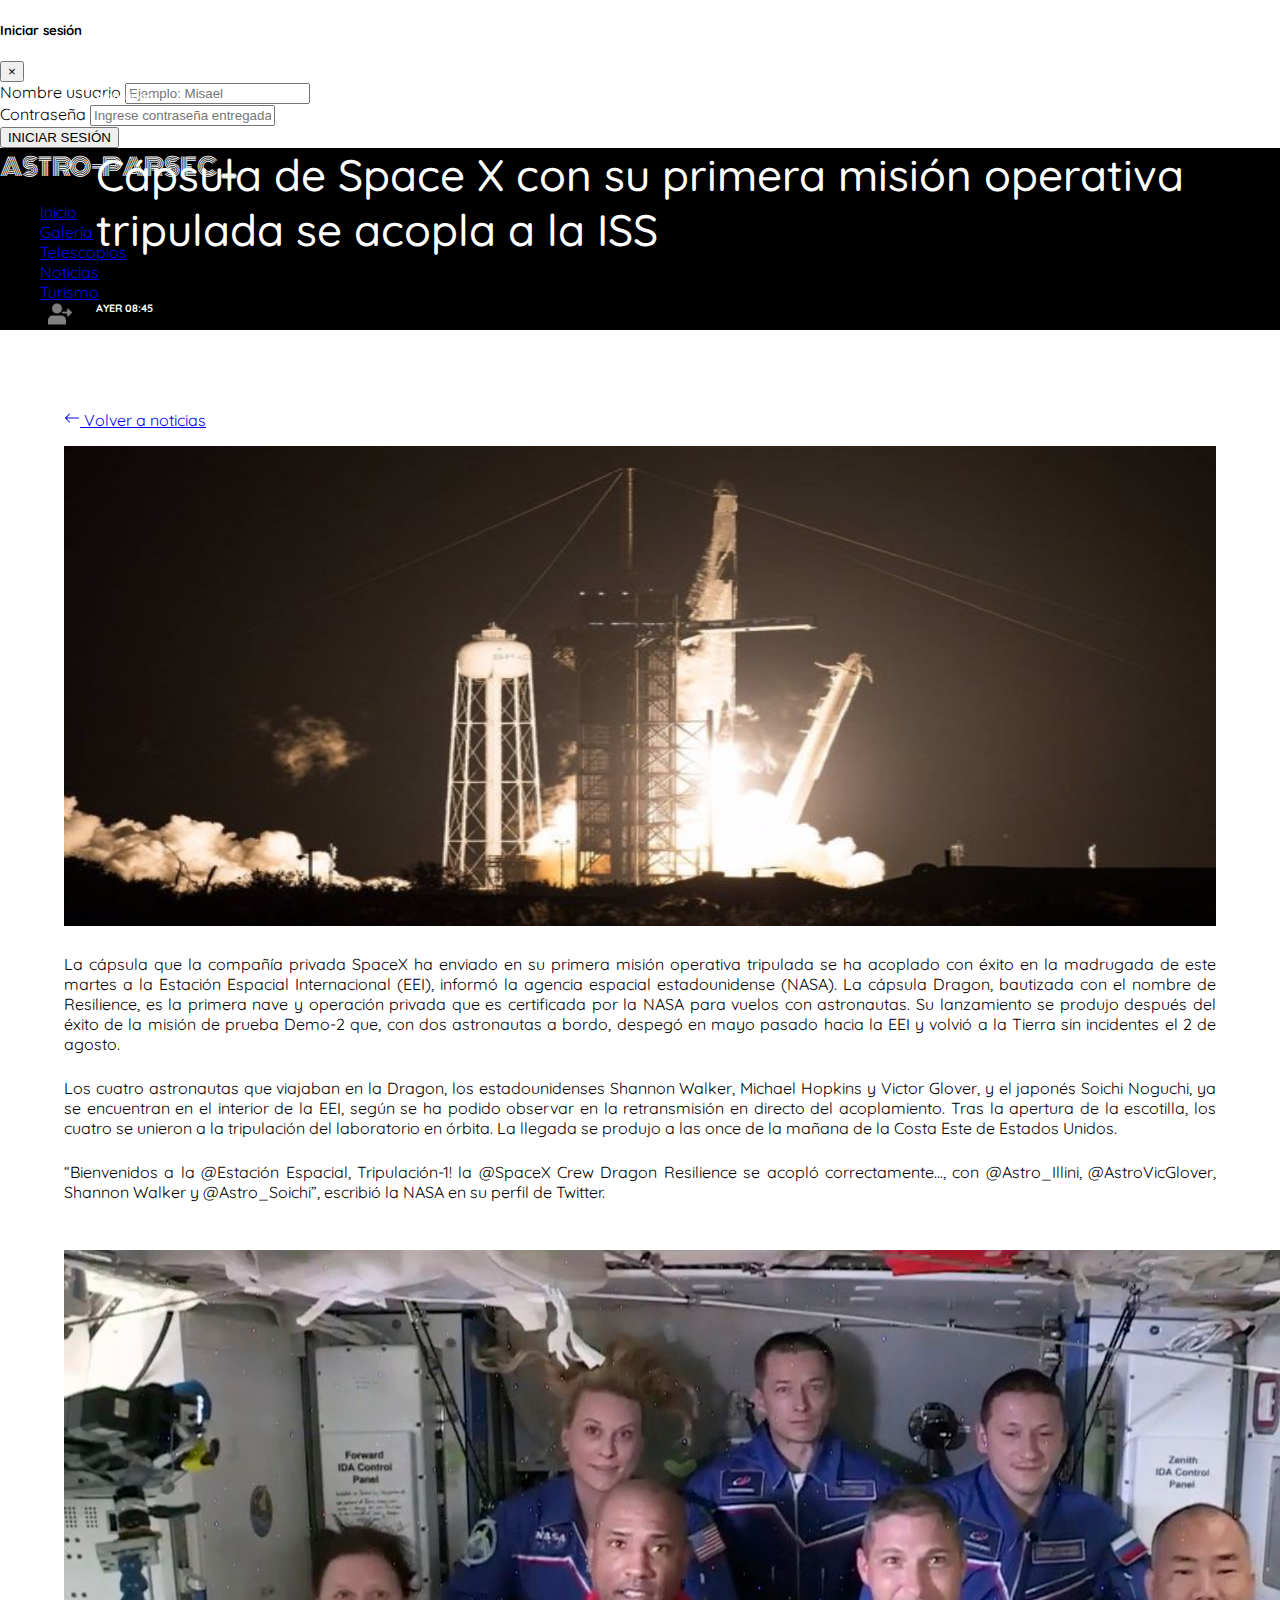
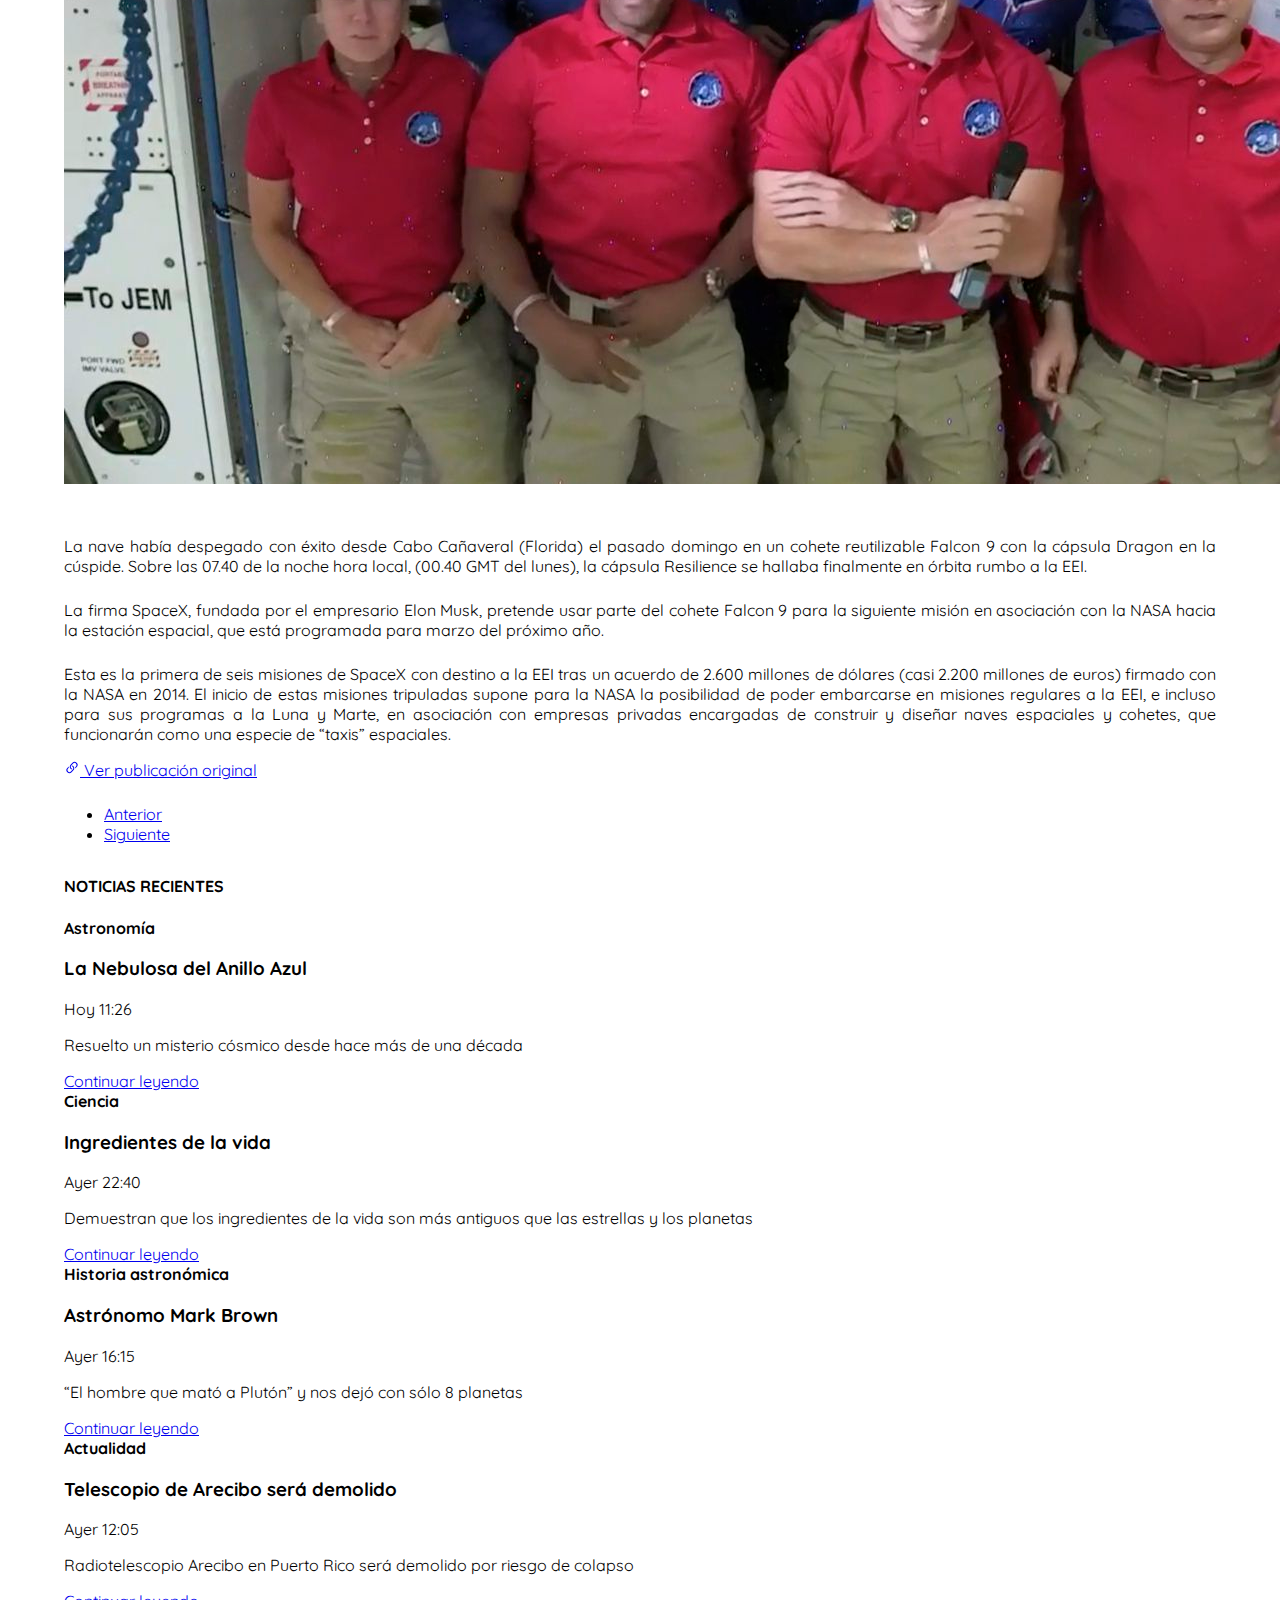
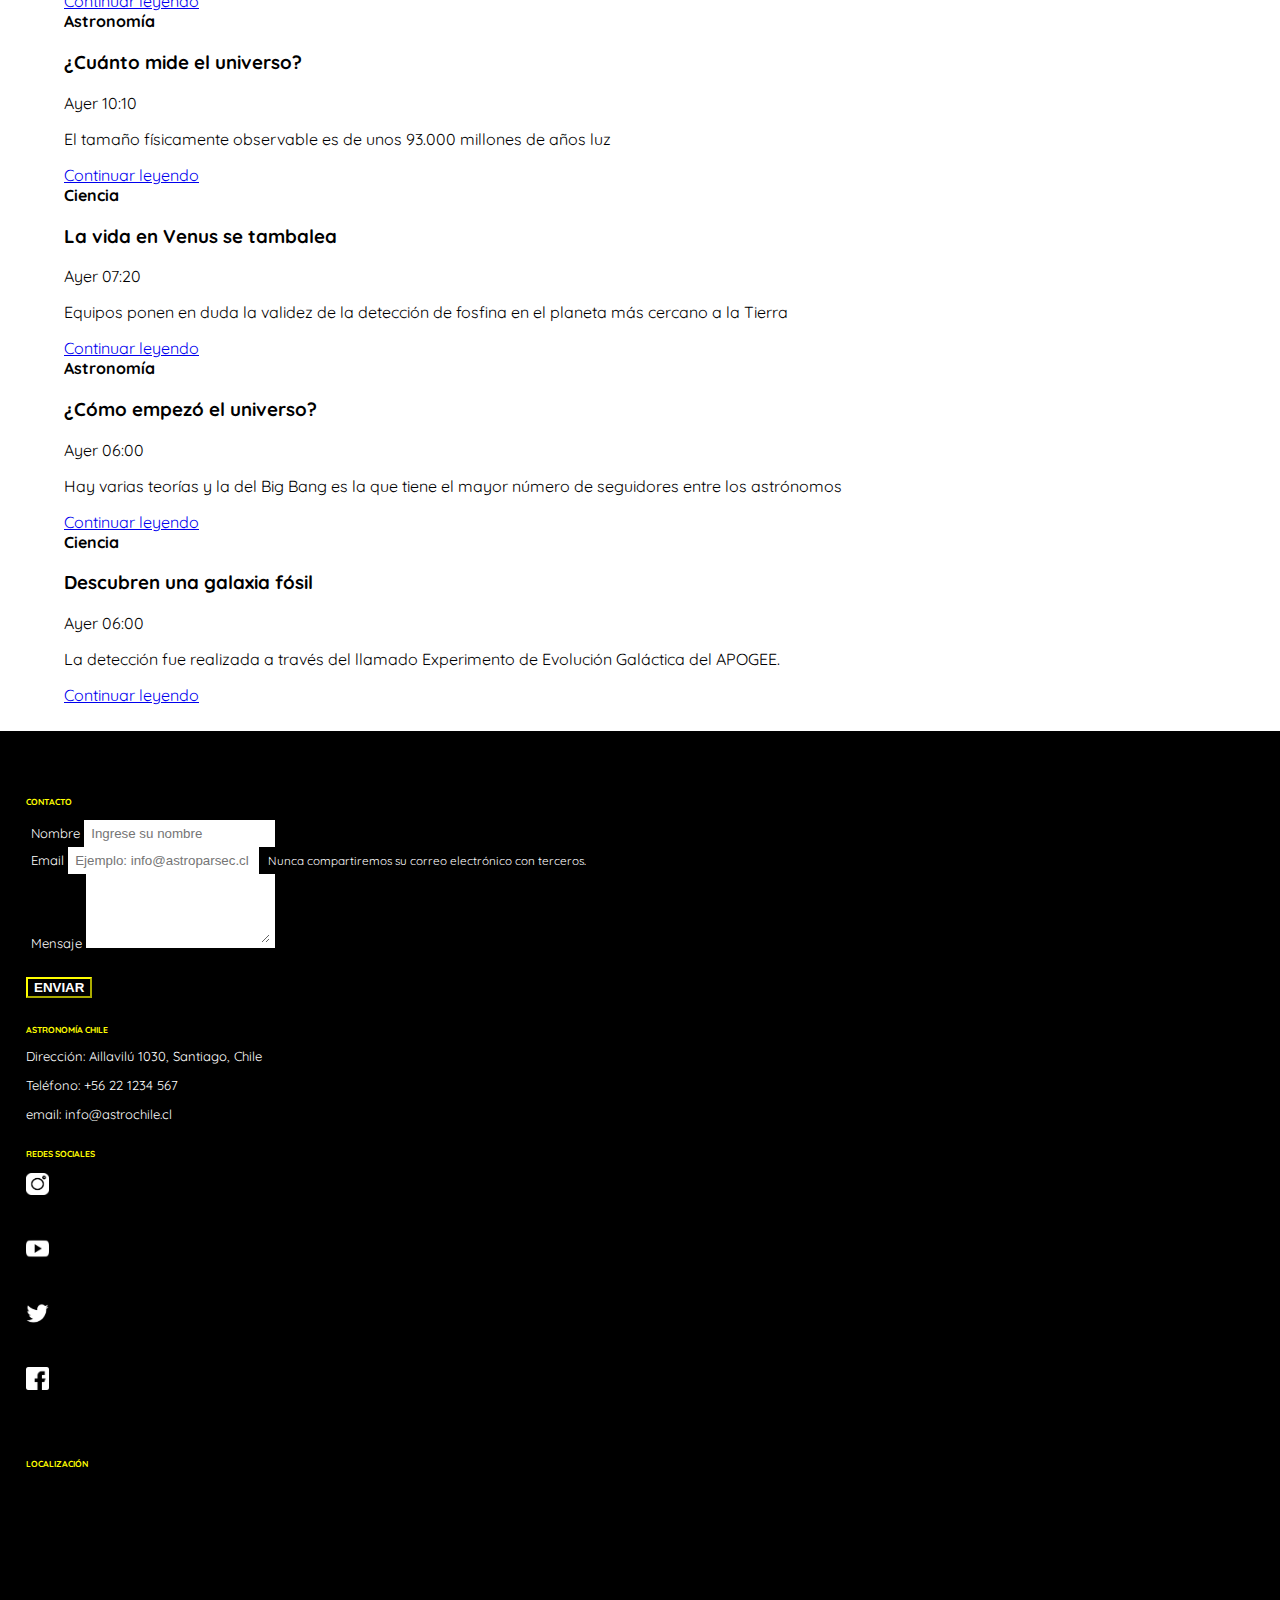
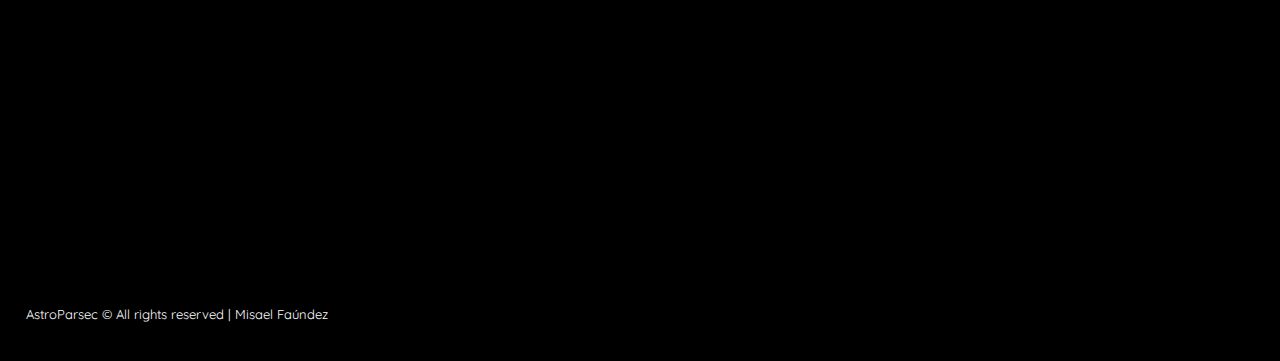
<file: pages/noticias/noticia-6.html>
<!DOCTYPE html>
<html lang="es">

<head>
    <meta name="description" content="Noticias de astronomía y ciencia relacionada a la astrofísica">
    <meta name="keywords"
        content="astronomia, astronomia chile, telescopio, observatorio, turismo, turismo espacial, radiotelescopio, eclipse, ciencia, planetario">
    <meta charset="UTF-8">
    <meta name="viewport" content="width=device-width, initial-scale=1.0">
    <link href="https://fonts.googleapis.com/css2?family=Quicksand&display=swap" rel="stylesheet">
    <link href="https://fonts.googleapis.com/css2?family=Monoton&display=swap" rel="stylesheet">
    <link rel="stylesheet" href="../../css/style.css">
    <link rel="stylesheet" href="https://cdn.jsdelivr.net/npm/bootstrap@4.5.3/dist/css/bootstrap.min.css"
        integrity="sha384-TX8t27EcRE3e/ihU7zmQxVncDAy5uIKz4rEkgIXeMed4M0jlfIDPvg6uqKI2xXr2" crossorigin="anonymous">
    <link rel="shorcut icon" href="../../assets/favicon.ico">
    <script src="https://ajax.googleapis.com/ajax/libs/jquery/3.5.1/jquery.min.js"></script>
    <script type="text/javascript" src="../../js/to-up.js"></script>
    <script type="text/javascript" src="../../js/save-contact.js"></script>
    <script type="text/javascript" src="../../js/text-area-length-contact.js"></script>
    <script type="text/javascript" src="../../js/scroll-indicator.js"></script>
    <script type="text/javascript" src="../../js/tooltip.js"></script>
    <title>Noticias | AstroParsec</title>
</head>

<body>
    <div id="scrollIndicator">
    </div>
    <a href="javascript:void(0);" id="scroll-btn" class="scroll-btn">
        <span class="scroll-btn__span"></span>
    </a>

    <div class="modal fade section-noticias-modal" id="modaLogin" tabindex="-1" aria-labelledby="exampleModalLabel"
        aria-hidden="true">
        <div class="modal-dialog modal-dialog-scrollable">
            <div class="modal-content">
                <div class="modal-header">
                    <h5 class="modal-title" id="exampleModalLabel">Iniciar sesión</h5>
                    <button type="button" class="close" data-dismiss="modal" aria-label="Close">
                        <span aria-hidden="true">&times;</span>
                    </button>
                </div>
                <div class="modal-body">
                    <form method="post" id="formLogin" action="../../php/entrada.php">
                        <div class="form-group">
                            <label for="userName">Nombre usuario</label>
                            <input type="text" class="form-control" id="userName" required name="nombre"
                                placeholder="Ejemplo: Misael">
                        </div>
                        <div class="form-group">
                            <label for="password">Contraseña</label>
                            <input type="password" class="form-control" id="password" required name="password"
                                placeholder="Ingrese contraseña entregada">
                        </div>
                        <div class="form-group">
                            <button type="submit" class="btn btn-dark float-right">INICIAR SESIÓN</button>
                        </div>
                    </form>
                </div>
            </div>
        </div>
    </div>

    <nav class="navbar navbar-expand-lg navbar-dark fixed-top nav-container" style="background-color: #000000;">
        <a class="navbar-brand nav-container__logoInicio" href="../../index.html">ASTRO-PARSEC</a>
        <button class="navbar-toggler" type="button" data-toggle="collapse" data-target="#navbarNav"
            aria-controls="navbarNav" aria-expanded="false" aria-label="Toggle navigation">
            <span class="navbar-toggler-icon"></span>
        </button>
        <div class="collapse navbar-collapse" id="navbarNav">
            <ul class="nav navbar-nav ml-auto">
                <li class="nav-item  p-2">
                    <a class="nav-link" href="../../index.html">Inicio</a>
                </li>
                <li class="nav-item p-2">
                    <a class="nav-link" href="../galeria.html">Galería</a>
                </li>
                <li class="nav-item p-2">
                    <a class="nav-link" href="../telescopios.html">Telescopios</a>
                </li>
                <li class="nav-item p-2">
                    <a class="nav-link active" href="../noticias.html">Noticias</a>
                </li>
                <li class="nav-item p-2">
                    <a class="nav-link" href="../turismo.html">Turismo</a>
                </li>
                <li class="nav-item p-2">
                    <a class="nav-link" data-toggle="modal" href="#modaLogin">
                        <img class="nav-container__img" src="../../assets/login.png" alt="" data-toggle="tooltip"
                            data-placement="bottom" title="Iniciar sesión">
                    </a>
                </li>
            </ul>
        </div>
    </nav>

    <main class="main-container">

        <div class="container">
            <div class="row justify-content-center align-items-start">

                <div
                    class="row col-12 col-sm-12 col-md-12 col-lg-9 justify-content-center align-items-center noticia-container">
                    <div class="col-12 col-sm-12 col-md-12 col-lg-12 section-noticia">
                        <div class="section-noticias__link-back">
                            <a href="../noticias.html">
                                <svg width="1em" height="1em" viewBox="0 0 16 16" class="bi bi-arrow-left"
                                    fill="currentColor" xmlns="http://www.w3.org/2000/svg">
                                    <path fill-rule="evenodd"
                                        d="M15 8a.5.5 0 0 0-.5-.5H2.707l3.147-3.146a.5.5 0 1 0-.708-.708l-4 4a.5.5 0 0 0 0 .708l4 4a.5.5 0 0 0 .708-.708L2.707 8.5H14.5A.5.5 0 0 0 15 8z" />
                                </svg>
                                Volver a noticias
                            </a>
                        </div>
                        <div class="section-noticia-img-text">
                            <img class="section-noticia-img-text__img" src="../../assets/noticias/noticia-6-a.jpg"
                                alt="">
                            <div class="section-noticia-encabezados">
                                <h6>Actualidad</h6>
                                <h3 class="section-noticia-encabezados__h3">Cápsula de Space X con su primera misión
                                    operativa tripulada se acopla a la ISS</h3>
                                <h6>AYER 08:45</h6>
                            </div>
                        </div>

                        <div class="row justify-content-center align-items-center">
                            <P class="section-noticia__parrafo col-12 col-sm-11 col-md-9 col-lg-9">La cápsula que la
                                compañía privada SpaceX ha enviado en su primera misión operativa tripulada se ha
                                acoplado con éxito en la madrugada de este martes a la Estación Espacial Internacional
                                (EEI), informó la agencia espacial estadounidense (NASA). La cápsula Dragon, bautizada
                                con el nombre de Resilience, es la primera nave y operación privada que es certificada
                                por la NASA para vuelos con astronautas. Su lanzamiento se produjo después del éxito de
                                la misión de prueba Demo-2 que, con dos astronautas a bordo, despegó en mayo pasado
                                hacia la EEI y volvió a la Tierra sin incidentes el 2 de agosto.</P>
                            <P class="section-noticia__parrafo col-12 col-sm-11 col-md-9 col-lg-9">Los cuatro
                                astronautas que viajaban en la Dragon, los estadounidenses Shannon Walker, Michael
                                Hopkins y Victor Glover, y el japonés Soichi Noguchi, ya se encuentran en el interior de
                                la EEI, según se ha podido observar en la retransmisión en directo del acoplamiento.
                                Tras la apertura de la escotilla, los cuatro se unieron a la tripulación del laboratorio
                                en órbita. La llegada se produjo a las once de la mañana de la Costa Este de Estados
                                Unidos.</P>
                            <P class="section-noticia__parrafo col-12 col-sm-11 col-md-9 col-lg-9">“Bienvenidos a la
                                @Estación Espacial, Tripulación-1! la @SpaceX Crew Dragon Resilience se acopló
                                correctamente..., con @Astro_Illini, @AstroVicGlover, Shannon Walker y @Astro_Soichi”,
                                escribió la NASA en su perfil de Twitter.
                            </P>
                            <img class="img-fluid col-12 col-sm-11 col-md-9 col-lg-9 section-noticia__img"
                                src="../../assets/noticias/noticia-6-b.jpg" alt="">
                            <P class="section-noticia__parrafo col-12 col-sm-11 col-md-9 col-lg-9">La nave había
                                despegado con éxito desde Cabo Cañaveral (Florida) el pasado domingo en un cohete
                                reutilizable Falcon 9 con la cápsula Dragon en la cúspide. Sobre las 07.40 de la noche
                                hora local, (00.40 GMT del lunes), la cápsula Resilience se hallaba finalmente en órbita
                                rumbo a la EEI.</P>
                            <P class="section-noticia__parrafo col-12 col-sm-11 col-md-9 col-lg-9">La firma SpaceX,
                                fundada por el empresario Elon Musk, pretende usar parte del cohete Falcon 9 para la
                                siguiente misión en asociación con la NASA hacia la estación espacial, que está
                                programada para marzo del próximo año.</P>
                            <P class="section-noticia__parrafo col-12 col-sm-11 col-md-9 col-lg-9">Esta es la primera de
                                seis misiones de SpaceX con destino a la EEI tras un acuerdo de 2.600 millones de
                                dólares (casi 2.200 millones de euros) firmado con la NASA en 2014. El inicio de estas
                                misiones tripuladas supone para la NASA la posibilidad de poder embarcarse en misiones
                                regulares a la EEI, e incluso para sus programas a la Luna y Marte, en asociación con
                                empresas privadas encargadas de construir y diseñar naves espaciales y cohetes, que
                                funcionarán como una especie de “taxis” espaciales.</P>
                            <div class="section-noticia__link col-12 col-sm-11 col-md-9 col-lg-9">
                                <a target="_blank"
                                    href="https://elpais.com/ciencia/2020-11-17/la-capsula-de-space-x-con-su-primera-mision-operativa-tripulada-se-acopla-a-la-estacion-espacial.html">
                                    <svg width="1em" height="1em" viewBox="0 0 16 16" class="bi bi-link-45deg"
                                        fill="currentColor" xmlns="http://www.w3.org/2000/svg">
                                        <path
                                            d="M4.715 6.542L3.343 7.914a3 3 0 1 0 4.243 4.243l1.828-1.829A3 3 0 0 0 8.586 5.5L8 6.086a1.001 1.001 0 0 0-.154.199 2 2 0 0 1 .861 3.337L6.88 11.45a2 2 0 1 1-2.83-2.83l.793-.792a4.018 4.018 0 0 1-.128-1.287z">
                                        </path>
                                        <path
                                            d="M6.586 4.672A3 3 0 0 0 7.414 9.5l.775-.776a2 2 0 0 1-.896-3.346L9.12 3.55a2 2 0 0 1 2.83 2.83l-.793.792c.112.42.155.855.128 1.287l1.372-1.372a3 3 0 0 0-4.243-4.243L6.586 4.672z">
                                        </path>
                                    </svg>
                                    Ver publicación original
                                </a>
                            </div>

                        </div>

                    </div>

                    <div>
                        <nav aria-label="...">
                            <ul class="pagination">
                                <li class="page-item">
                                    <a class="page-link" href="noticia-5.html" tabindex="-1"
                                        aria-disabled="true">Anterior</a>
                                </li>
                                <li class="page-item">
                                    <a class="page-link" href="noticia-7.html">Siguiente</a>
                                </li>
                            </ul>
                        </nav>
                    </div>

                </div>

                <div class="col-lg-3 noticia-recientes-container">
                    <div class="row align-items-center">
                        <div class="col-lg-12">
                            <h4>NOTICIAS RECIENTES</h4>
                        </div>

                        <div class="col-md-12">
                            <div
                                class="row no-gutters border rounded overflow-hidden flex-md-row mb-4 shadow-sm h-md-250 position-relative">
                                <div class="col p-4 d-flex flex-column position-static">
                                    <strong class="d-inline-block mb-2 text-primary">Astronomía</strong>
                                    <h3 class="mb-0">La Nebulosa del Anillo Azul</h3>
                                    <div class="mb-1 text-muted">Hoy 11:26</div>
                                    <p class="card-text mb-auto">Resuelto un misterio cósmico desde hace más de una
                                        década</p>
                                    <a href="noticia-1.html" class="stretched-link">Continuar leyendo</a>
                                </div>
                            </div>
                        </div>

                        <div class="col-md-12">
                            <div
                                class="row no-gutters border rounded overflow-hidden flex-md-row mb-4 shadow-sm h-md-250 position-relative">
                                <div class="col p-4 d-flex flex-column position-static">
                                    <strong class="d-inline-block mb-2 text-primary">Ciencia</strong>
                                    <h3 class="mb-0">Ingredientes de la vida </h3>
                                    <div class="mb-1 text-muted">Ayer 22:40</div>
                                    <p class="card-text mb-auto">Demuestran que los ingredientes de la vida son más
                                        antiguos que
                                        las estrellas y los planetas</p>
                                    <a href="noticia-2.html" class="stretched-link">Continuar leyendo</a>
                                </div>
                            </div>
                        </div>

                        <div class="col-md-12">
                            <div
                                class="row no-gutters border rounded overflow-hidden flex-md-row mb-4 shadow-sm h-md-250 position-relative">
                                <div class="col p-4 d-flex flex-column position-static">
                                    <strong class="d-inline-block mb-2 text-primary">Historia astronómica</strong>
                                    <h3 class="mb-0">Astrónomo Mark Brown</h3>
                                    <div class="mb-1 text-muted">Ayer 16:15</div>
                                    <p class="card-text mb-auto">“El hombre que mató a Plutón” y
                                        nos dejó con sólo 8 planetas</p>
                                    <a href="noticia-3.html" class="stretched-link">Continuar leyendo</a>
                                </div>
                            </div>
                        </div>

                        <div class="col-md-12">
                            <div
                                class="row no-gutters border rounded overflow-hidden flex-md-row mb-4 shadow-sm h-md-250 position-relative">
                                <div class="col p-4 d-flex flex-column position-static">
                                    <strong class="d-inline-block mb-2 text-primary">Actualidad</strong>
                                    <h3 class="mb-0">Telescopio de Arecibo será demolido</h3>
                                    <div class="mb-1 text-muted">Ayer 12:05</div>
                                    <p class="card-text mb-auto">Radiotelescopio Arecibo en Puerto Rico será demolido
                                        por riesgo
                                        de colapso</p>
                                    <a href="noticia-4.html" class="stretched-link">Continuar leyendo</a>
                                </div>
                            </div>
                        </div>

                        <div class="col-md-12">
                            <div
                                class="row no-gutters border rounded overflow-hidden flex-md-row mb-4 shadow-sm h-md-250 position-relative">
                                <div class="col p-4 d-flex flex-column position-static">
                                    <strong class="d-inline-block mb-2 text-primary">Astronomía</strong>
                                    <h3 class="mb-0">¿Cuánto mide el universo?</h3>
                                    <div class="mb-1 text-muted">Ayer 10:10</div>
                                    <p class="card-text mb-auto">El tamaño físicamente observable es de unos 93.000
                                        millones de
                                        años luz</p>
                                    <a href="noticia-5.html" class="stretched-link">Continuar leyendo</a>
                                </div>
                            </div>
                        </div>

                        <div class="col-md-12">
                            <div
                                class="row no-gutters border rounded overflow-hidden flex-md-row mb-4 shadow-sm h-md-250 position-relative">
                                <div class="col p-4 d-flex flex-column position-static">
                                    <strong class="d-inline-block mb-2 text-primary">Ciencia</strong>
                                    <h3 class="mb-0">La vida en Venus se tambalea</h3>
                                    <div class="mb-1 text-muted">Ayer 07:20</div>
                                    <p class="card-text mb-auto">Equipos ponen en duda la validez de la detección de
                                        fosfina en
                                        el planeta más cercano a la Tierra</p>
                                    <a href="noticia-7.html" class="stretched-link">Continuar leyendo</a>
                                </div>
                            </div>
                        </div>

                        <div class="col-md-12">
                            <div
                                class="row no-gutters border rounded overflow-hidden flex-md-row mb-4 shadow-sm h-md-250 position-relative">
                                <div class="col p-4 d-flex flex-column position-static">
                                    <strong class="d-inline-block mb-2 text-primary">Astronomía</strong>
                                    <h3 class="mb-0">¿Cómo empezó el universo?</h3>
                                    <div class="mb-1 text-muted">Ayer 06:00</div>
                                    <p class="card-text mb-auto">Hay varias teorías y la del Big Bang es la que tiene el
                                        mayor número de seguidores entre los astrónomos</p>
                                    <a href="noticia-8.html" class="stretched-link">Continuar leyendo</a>
                                </div>
                            </div>
                        </div>

                        <div class="col-md-12">
                            <div
                                class="row no-gutters border rounded overflow-hidden flex-md-row mb-4 shadow-sm h-md-250 position-relative">
                                <div class="col p-4 d-flex flex-column position-static">
                                    <strong class="d-inline-block mb-2 text-primary">Ciencia</strong>
                                    <h3 class="mb-0">Descubren una galaxia fósil</h3>
                                    <div class="mb-1 text-muted">Ayer 06:00</div>
                                    <p class="card-text mb-auto">La detección fue realizada a través del llamado
                                        Experimento de Evolución Galáctica del APOGEE.</p>
                                    <a href="noticia-9.html" class="stretched-link">Continuar leyendo</a>
                                </div>
                            </div>
                        </div>

                    </div>
                </div>

                <div class="noticia-recientes-carousel-container">
                    <section class="section-carousel-noticias-container">
                        <div id="carouselExampleIndicators" class="carousel slide" data-ride="carousel">
                            <ol class="carousel-indicators">
                                <li data-target="#carouselExampleIndicators" data-slide-to="0" class="active"></li>
                                <li data-target="#carouselExampleIndicators" data-slide-to="1"></li>
                                <li data-target="#carouselExampleIndicators" data-slide-to="2"></li>
                            </ol>
                            <div class="carousel-inner section-carousel-div">
                                <div class="carousel-item active">
                                    <div class="row justify-content-center">
                                        <div class="col-10 col-sm-10 col-md-6">
                                            <div
                                                class="row no-gutters border rounded overflow-hidden flex-md-row mb-4 shadow-sm h-md-250 position-relative">
                                                <div class="col p-4 d-flex flex-column position-static">
                                                    <strong class="d-inline-block mb-2 text-primary">Astronomía</strong>
                                                    <h3 class="mb-0">La Nebulosa del Anillo Azul</h3>
                                                    <div class="mb-1 text-muted">Hoy 11:26</div>
                                                    <p class="card-text mb-auto">Resuelto un misterio cósmico desde hace
                                                        más de una
                                                        década</p>
                                                    <a href="noticia-1.html" class="stretched-link">Continuar
                                                        leyendo</a>
                                                </div>
                                            </div>
                                        </div>
                                        <div class="col-10 col-sm-10 col-md-6">
                                            <div
                                                class="row no-gutters border rounded overflow-hidden flex-md-row mb-4 shadow-sm h-md-250 position-relative">
                                                <div class="col p-4 d-flex flex-column position-static">
                                                    <strong class="d-inline-block mb-2 text-primary">Ciencia</strong>
                                                    <h3 class="mb-0">Ingredientes de la vida </h3>
                                                    <div class="mb-1 text-muted">Ayer 22:40</div>
                                                    <p class="card-text mb-auto">Demuestran que los ingredientes de la
                                                        vida son más
                                                        antiguos que
                                                        las estrellas y los planetas</p>
                                                    <a href="noticia-2.html" class="stretched-link">Continuar
                                                        leyendo</a>
                                                </div>
                                            </div>
                                        </div>
                                    </div>
                                </div>
                                <div class="carousel-item">
                                    <div class="row justify-content-center">
                                        <div class="col-10 col-sm-10 col-md-6">
                                            <div
                                                class="row no-gutters border rounded overflow-hidden flex-md-row mb-4 shadow-sm h-md-250 position-relative">
                                                <div class="col p-4 d-flex flex-column position-static">
                                                    <strong class="d-inline-block mb-2 text-primary">Historia
                                                        astronómica</strong>
                                                    <h3 class="mb-0">Astrónomo Mark Brown</h3>
                                                    <div class="mb-1 text-muted">Ayer 16:15</div>
                                                    <p class="card-text mb-auto">“El hombre que mató a Plutón” y
                                                        nos dejó con sólo 8 planetas</p>
                                                    <a href="noticia-3.html" class="stretched-link">Continuar
                                                        leyendo</a>
                                                </div>
                                            </div>
                                        </div>

                                        <div class="col-10 col-sm-10 col-md-6">
                                            <div
                                                class="row no-gutters border rounded overflow-hidden flex-md-row mb-4 shadow-sm h-md-250 position-relative">
                                                <div class="col p-4 d-flex flex-column position-static">
                                                    <strong class="d-inline-block mb-2 text-primary">Actualidad</strong>
                                                    <h3 class="mb-0">Telescopio de Arecibo será demolido</h3>
                                                    <div class="mb-1 text-muted">Ayer 12:05</div>
                                                    <p class="card-text mb-auto">Radiotelescopio Arecibo en Puerto Rico
                                                        será demolido
                                                        por riesgo
                                                        de colapso</p>
                                                    <a href="noticia-4.html" class="stretched-link">Continuar
                                                        leyendo</a>
                                                </div>
                                            </div>
                                        </div>
                                    </div>
                                </div>
                                <div class="carousel-item">
                                    <div class="row justify-content-center">
                                        <div class="col-10 col-sm-10 col-md-6">
                                            <div
                                                class="row no-gutters border rounded overflow-hidden flex-md-row mb-4 shadow-sm h-md-250 position-relative">
                                                <div class="col p-4 d-flex flex-column position-static">
                                                    <strong class="d-inline-block mb-2 text-primary">Astronomía</strong>
                                                    <h3 class="mb-0">¿Cuánto mide el universo?</h3>
                                                    <div class="mb-1 text-muted">Ayer 10:10</div>
                                                    <p class="card-text mb-auto">El tamaño físicamente observable es de
                                                        unos 93.000
                                                        millones de
                                                        años luz</p>
                                                    <a href="noticia-5.html" class="stretched-link">Continuar
                                                        leyendo</a>
                                                </div>
                                            </div>
                                        </div>

                                        <div class="col-10 col-sm-10 col-md-6">
                                            <div
                                                class="row no-gutters border rounded overflow-hidden flex-md-row mb-4 shadow-sm h-md-250 position-relative">
                                                <div class="col p-4 d-flex flex-column position-static">
                                                    <strong class="d-inline-block mb-2 text-primary">Ciencia</strong>
                                                    <h3 class="mb-0">La vida en Venus se tambalea</h3>
                                                    <div class="mb-1 text-muted">Ayer 07:20</div>
                                                    <p class="card-text mb-auto">Equipos ponen en duda la validez de la
                                                        detección de
                                                        fosfina en
                                                        el planeta más cercano a la Tierra</p>
                                                    <a href="noticia-7.html" class="stretched-link">Continuar
                                                        leyendo</a>
                                                </div>
                                            </div>
                                        </div>
                                    </div>
                                </div>
                                <div class="carousel-item">
                                    <div class="row justify-content-center">
                                        <div class="col-10 col-sm-10 col-md-6">
                                            <div
                                                class="row no-gutters border rounded overflow-hidden flex-md-row mb-4 shadow-sm h-md-250 position-relative">
                                                <div class="col p-4 d-flex flex-column position-static">
                                                    <strong class="d-inline-block mb-2 text-primary">Astronomía</strong>
                                                    <h3 class="mb-0">¿Cómo empezó el universo?</h3>
                                                    <div class="mb-1 text-muted">Ayer 06:00</div>
                                                    <p class="card-text mb-auto">Hay varias teorías y la del Big Bang es
                                                        la que tiene el
                                                        mayor número de seguidores entre los astrónomos</p>
                                                    <a href="noticia-8.html" class="stretched-link">Continuar
                                                        leyendo</a>
                                                </div>
                                            </div>
                                        </div>

                                        <div class="col-10 col-sm-10 col-md-6">
                                            <div
                                                class="row no-gutters border rounded overflow-hidden flex-md-row mb-4 shadow-sm h-md-250 position-relative">
                                                <div class="col p-4 d-flex flex-column position-static">
                                                    <strong class="d-inline-block mb-2 text-primary">Ciencia</strong>
                                                    <h3 class="mb-0">Descubren una galaxia fósil</h3>
                                                    <div class="mb-1 text-muted">Ayer 06:00</div>
                                                    <p class="card-text mb-auto">La detección fue realizada a través del
                                                        llamado
                                                        Experimento de Evolución Galáctica del APOGEE.</p>
                                                    <a href="noticia-9.html" class="stretched-link">Continuar
                                                        leyendo</a>
                                                </div>
                                            </div>
                                        </div>
                                    </div>
                                </div>

                            </div>
                        </div>
                    </section>
                </div>

            </div>
        </div>

    </main>

    <footer class="footer-container">
        <div class="container">
            <div class="row justify-content-center align-items-start">

                <div id="alertaExito" class="alert alert-success alert-dismissible fade show footer-section__alert"
                    role="alert">
                    <strong>¡Mensaje enviado correctamente!</strong> Nos contactaremos contigo a la brevedad
                    <button type="button" class="close" data-dismiss="alert" aria-label="Close">
                        <span aria-hidden="true">&times;</span>
                    </button>
                </div>
                <div id="alertaError" class="alert alert-danger alert-dismissible fade show footer-section__alert"
                    role="alert">
                    <strong>¡Ups, ha ocurrido un problema al enviar el mensaje!</strong> Intenta reenviar el mensaje o
                    probar en otro momento,
                    o escríbenos al email info@astroparsec.cl
                    <button type="button" class="close" data-dismiss="alert" aria-label="Close">
                        <span aria-hidden="true">&times;</span>
                    </button>
                </div>

                <div class="footer-section col-12 col-sm-10 col-md-6 col-lg-4">

                    <form id="formulario" action="../../php/save-contact.php" method="post">
                        <h6 class="footer-section__title">CONTACTO</h6>
                        <div class="form-group">
                            <label class="footer-section__label" for="nombre">Nombre</label>
                            <input type="text" class="form-control footer-section__shadow-color" name="nombre"
                                aria-describedby="emailHelp" placeholder="Ingrese su nombre" required>
                        </div>
                        <div class="form-group">
                            <label class="footer-section__label" for="email">Email</label>
                            <input type="email" class="form-control footer-section__shadow-color" name="email"
                                aria-describedby="emailHelp" placeholder="Ejemplo: info@astroparsec.cl" required>
                            <small id="emailHelp" class="form-text text-muted footer-section__small">Nunca compartiremos
                                su correo electrónico con terceros.</small>
                        </div>
                        <div class="form-group">
                            <label class="footer-section__label" for="mensaje">Mensaje</label>
                            <textarea class="form-control footer-section__shadow-color" name="mensaje" rows="4"
                                id="textAreaFormContact" aria-describedby="textAreaLength" required
                                maxlength="500"></textarea>
                            <small id="textAreaLength" class="float-right form-text text-muted footer-section__small"
                                style="display: none;"></small>
                        </div>
                        <button id="btnEnviar" type="submit"
                            class="btn btn-block footer-section__submit">ENVIAR</button>
                    </form>

                </div>

                <div class="row col-12 col-sm-10 col-md-6 col-lg-3">

                    <div class="footer-section col-6 col-sm-6 col-md-12 col-lg-12">
                        <h6 class="footer-section__title">ASTRONOMÍA CHILE</h6>
                        <p>Dirección: Aillavilú 1030, Santiago, Chile</p>
                        <p>Teléfono: +56 22 1234 567</p>
                        <p>email: info@astrochile.cl</p>
                    </div>

                    <div class="footer-section col-6 col-sm-6 col-md-12 col-lg-12">
                        <h6 class="footer-section__title">REDES SOCIALES</h6>
                        <div class="row">
                            <div class="col-6 col-sm-6 col-md-3 col-lg-3">
                                <a class="footer-section__a" href="https://www.instagram.com/"><img
                                        class="footer-section__img" src="../../assets/instagram.png" alt="icno"></a>
                            </div>
                            <div class="col-6 col-sm-6 col-md-9 col-lg-9">
                                <a class="footer-section__a" href="https://www.youtube.com/"><img
                                        class="footer-section__img" src="../../assets/youtube.png" alt="icno"></a>
                            </div>
                            <div class="col-6 col-sm-6 col-md-3 col-lg-3">
                                <a class="footer-section__a" href="https://twitter.com/?lang=es"><img
                                        class="footer-section__img" src="../../assets/twitter.png" alt="icno"></a>
                            </div>
                            <div class="col-6 col-sm-6 col-md-9 col-lg-9">
                                <a class="footer-section__a" href="https://www.facebook.com/"><img
                                        class="footer-section__img" src="../../assets/facebook.png" alt="icno"></a>
                            </div>
                        </div>

                    </div>

                </div>
                <div class="footer-section col-12 col-sm-10 col-md-12 col-lg-5">
                    <h6 class="footer-section__title">LOCALIZACIÓN</h6>
                    <iframe
                        src="https://www.google.com/maps/embed?pb=!1m18!1m12!1m3!1d1664.8067384058488!2d-70.65401422755211!3d-33.433320119175356!2m3!1f0!2f0!3f0!3m2!1i1024!2i768!4f13.1!3m3!1m2!1s0x9662c5bb71870217%3A0x19c7f487465d861f!2sAillavil%C3%BA%201037-1085%2C%20Santiago%2C%20Regi%C3%B3n%20Metropolitana!5e0!3m2!1ses!2scl!4v1601862416535!5m2!1ses!2scl"
                        width="100%" height="330" frameborder="0" style="border:0;" allowfullscreen=""
                        aria-hidden="false" tabindex="0"></iframe>
                </div>
                <div class="row justify-content-center align-items-start col-12 col-sm-10 col-md-12 col-lg-12">
                    <div class="footer-section__credits">
                        <p>AstroParsec © All rights reserved | Misael Faúndez</p>
                    </div>
                </div>
            </div>
        </div>
    </footer>

    <script src="https://cdn.jsdelivr.net/npm/bootstrap@4.5.3/dist/js/bootstrap.bundle.min.js"
        integrity="sha384-ho+j7jyWK8fNQe+A12Hb8AhRq26LrZ/JpcUGGOn+Y7RsweNrtN/tE3MoK7ZeZDyx"
        crossorigin="anonymous"></script>
</body>

</html>
</file>
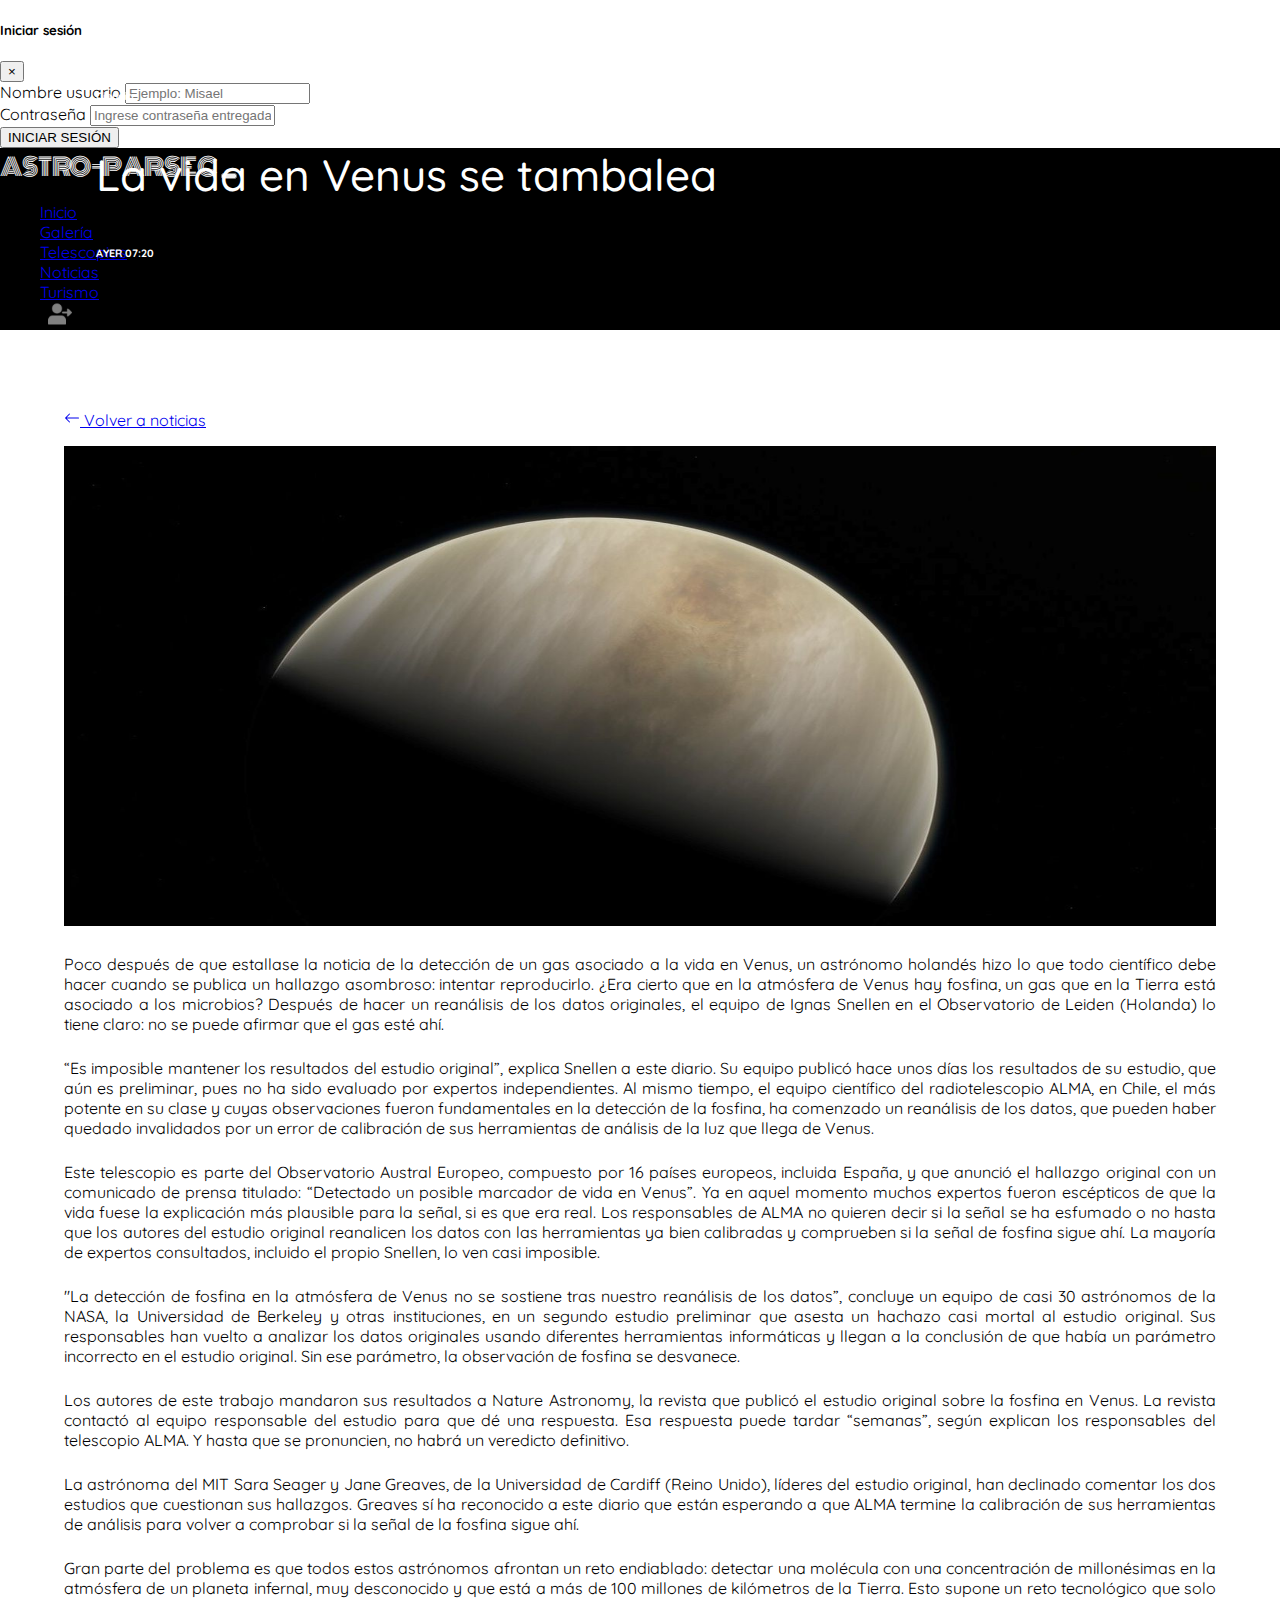
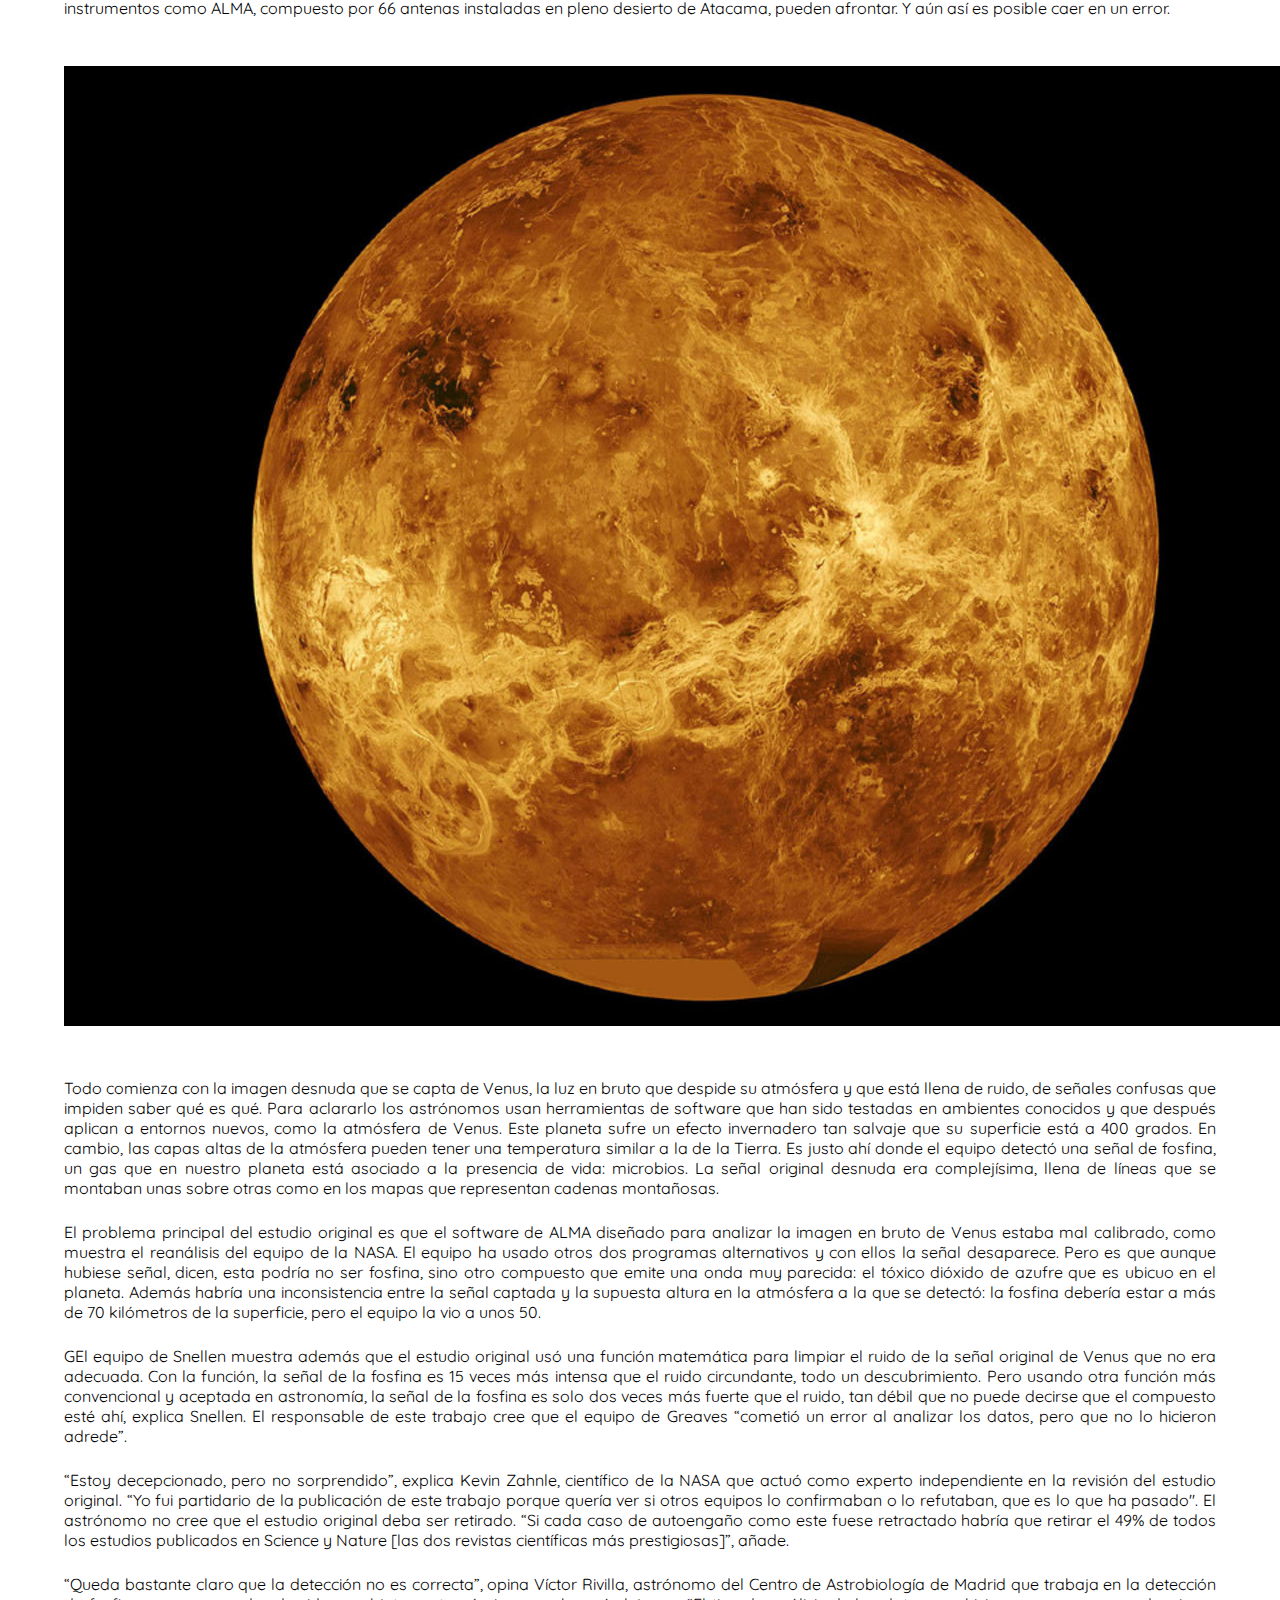
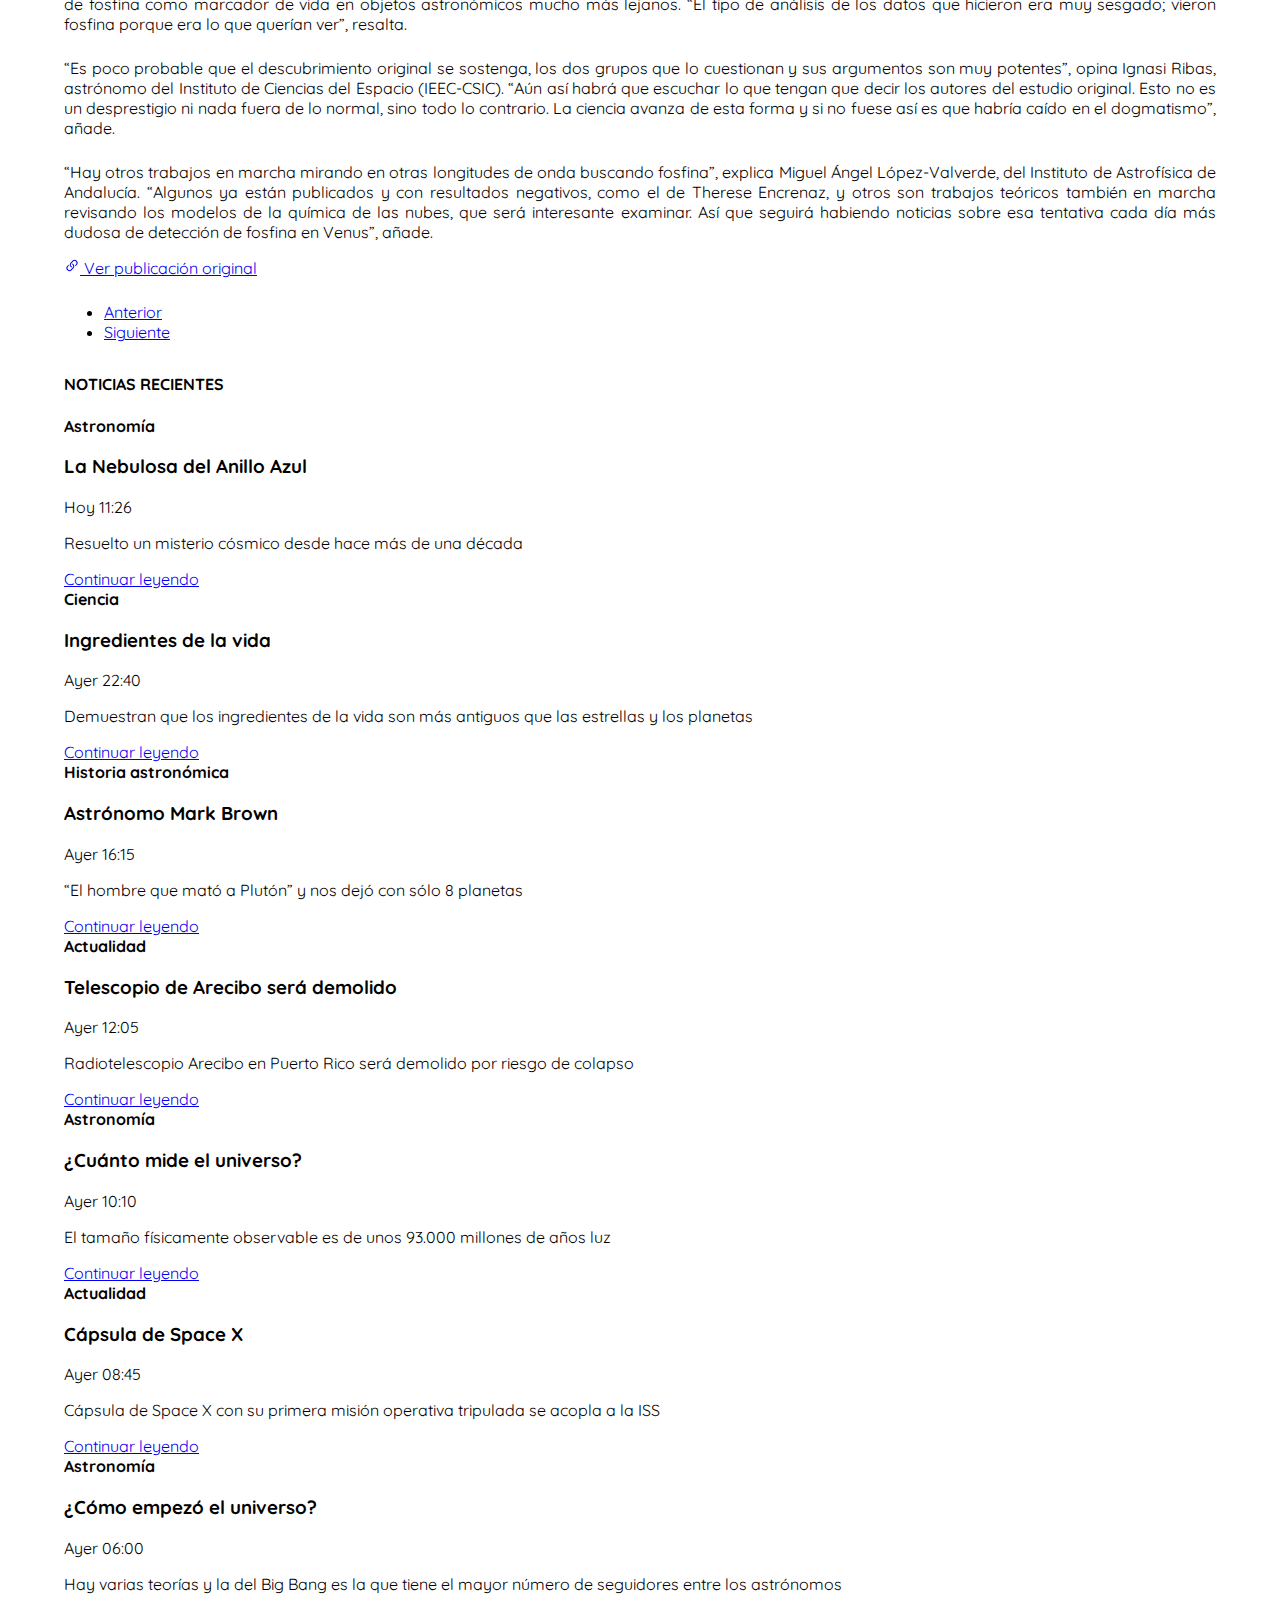
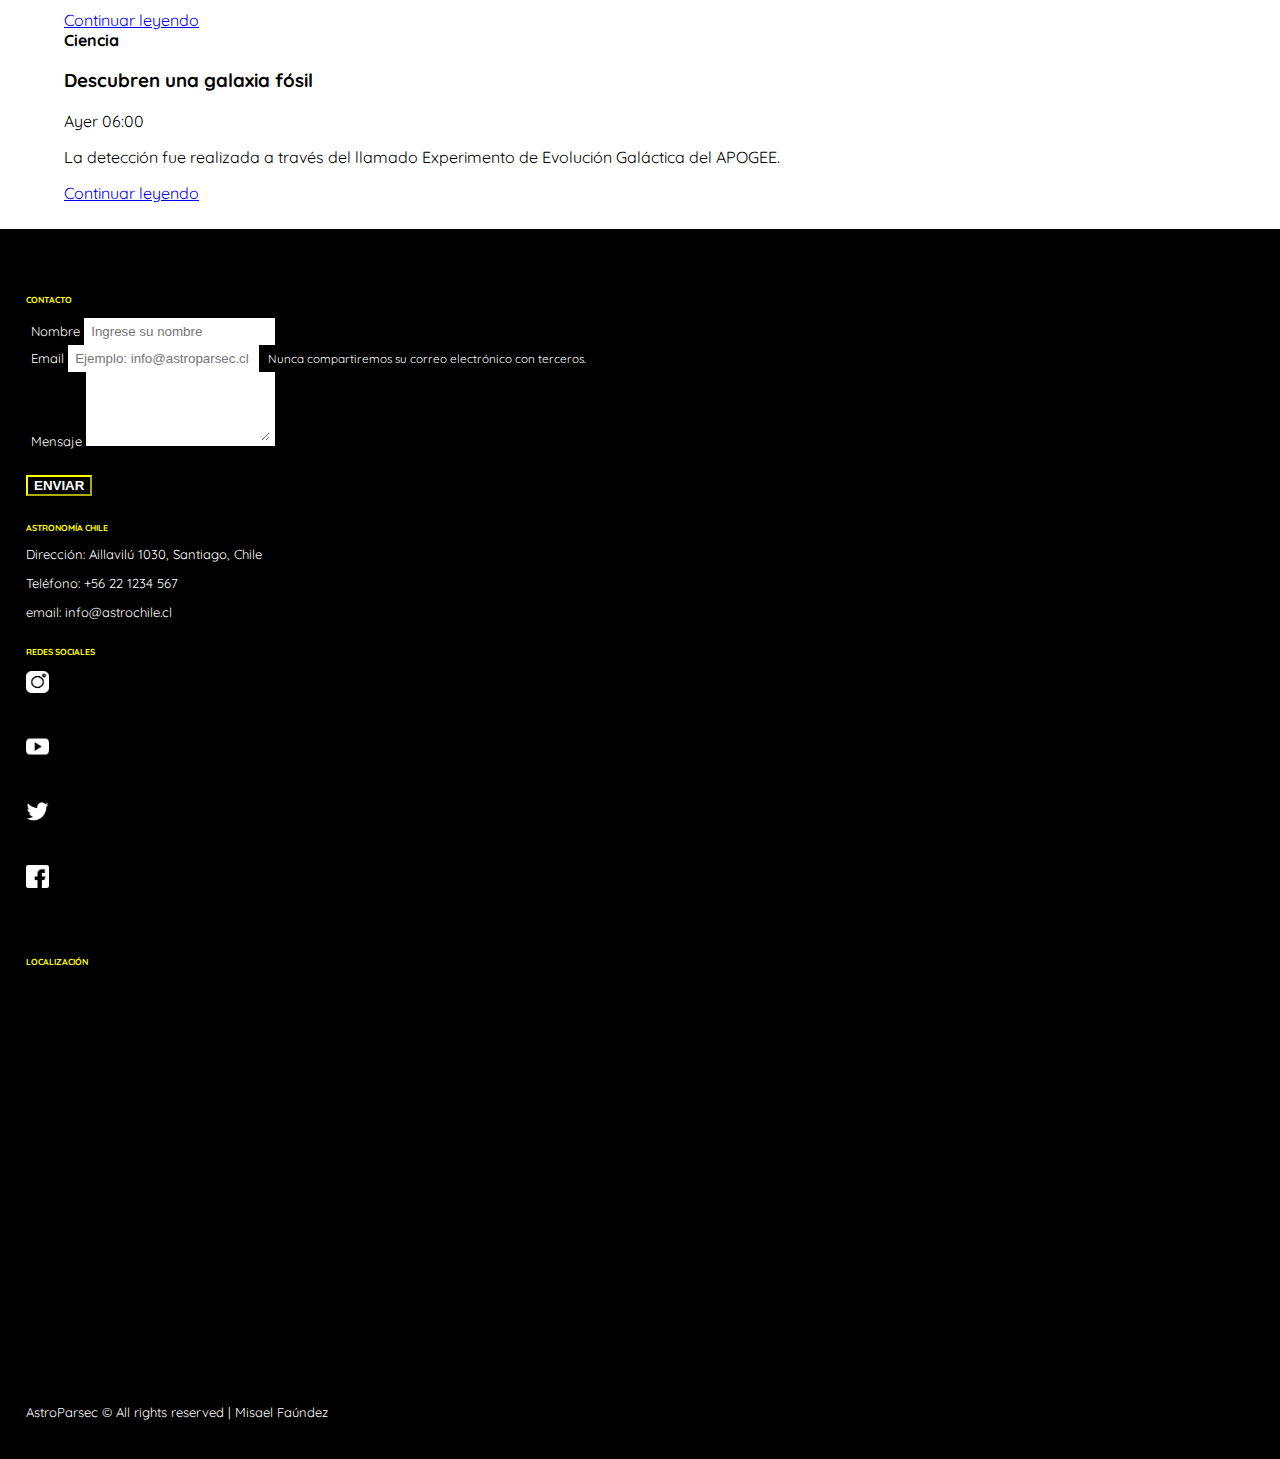
<file: pages/noticias/noticia-7.html>
<!DOCTYPE html>
<html lang="es">

<head>
    <meta name="description" content="Noticias de astronomía y ciencia relacionada a la astrofísica">
    <meta name="keywords"
        content="astronomia, astronomia chile, telescopio, observatorio, turismo, turismo espacial, radiotelescopio, eclipse, ciencia, planetario">
    <meta charset="UTF-8">
    <meta name="viewport" content="width=device-width, initial-scale=1.0">
    <link href="https://fonts.googleapis.com/css2?family=Quicksand&display=swap" rel="stylesheet">
    <link href="https://fonts.googleapis.com/css2?family=Monoton&display=swap" rel="stylesheet">
    <link rel="stylesheet" href="../../css/style.css">
    <link rel="stylesheet" href="https://cdn.jsdelivr.net/npm/bootstrap@4.5.3/dist/css/bootstrap.min.css"
        integrity="sha384-TX8t27EcRE3e/ihU7zmQxVncDAy5uIKz4rEkgIXeMed4M0jlfIDPvg6uqKI2xXr2" crossorigin="anonymous">
    <link rel="shorcut icon" href="../../assets/favicon.ico">
    <script src="https://ajax.googleapis.com/ajax/libs/jquery/3.5.1/jquery.min.js"></script>
    <script type="text/javascript" src="../../js/to-up.js"></script>
    <script type="text/javascript" src="../../js/save-contact.js"></script>
    <script type="text/javascript" src="../../js/text-area-length-contact.js"></script>
    <script type="text/javascript" src="../../js/scroll-indicator.js"></script>
    <script type="text/javascript" src="../../js/tooltip.js"></script>
    <title>Noticias | AstroParsec</title>
</head>

<body>
    <div id="scrollIndicator">
    </div>
    <a href="javascript:void(0);" id="scroll-btn" class="scroll-btn">
        <span class="scroll-btn__span"></span>
    </a>

    <div class="modal fade section-noticias-modal" id="modaLogin" tabindex="-1" aria-labelledby="exampleModalLabel"
        aria-hidden="true">
        <div class="modal-dialog modal-dialog-scrollable">
            <div class="modal-content">
                <div class="modal-header">
                    <h5 class="modal-title" id="exampleModalLabel">Iniciar sesión</h5>
                    <button type="button" class="close" data-dismiss="modal" aria-label="Close">
                        <span aria-hidden="true">&times;</span>
                    </button>
                </div>
                <div class="modal-body">
                    <form method="post" id="formLogin" action="../../php/entrada.php">
                        <div class="form-group">
                            <label for="userName">Nombre usuario</label>
                            <input type="text" class="form-control" id="userName" required name="nombre"
                                placeholder="Ejemplo: Misael">
                        </div>
                        <div class="form-group">
                            <label for="password">Contraseña</label>
                            <input type="password" class="form-control" id="password" required name="password"
                                placeholder="Ingrese contraseña entregada">
                        </div>
                        <div class="form-group">
                            <button type="submit" class="btn btn-dark float-right">INICIAR SESIÓN</button>
                        </div>
                    </form>
                </div>
            </div>
        </div>
    </div>

    <nav class="navbar navbar-expand-lg navbar-dark fixed-top nav-container" style="background-color: #000000;">
        <a class="navbar-brand nav-container__logoInicio" href="../../index.html">ASTRO-PARSEC</a>
        <button class="navbar-toggler" type="button" data-toggle="collapse" data-target="#navbarNav"
            aria-controls="navbarNav" aria-expanded="false" aria-label="Toggle navigation">
            <span class="navbar-toggler-icon"></span>
        </button>
        <div class="collapse navbar-collapse" id="navbarNav">
            <ul class="nav navbar-nav ml-auto">
                <li class="nav-item  p-2">
                    <a class="nav-link" href="../../index.html">Inicio</a>
                </li>
                <li class="nav-item p-2">
                    <a class="nav-link" href="../galeria.html">Galería</a>
                </li>
                <li class="nav-item p-2">
                    <a class="nav-link" href="../telescopios.html">Telescopios</a>
                </li>
                <li class="nav-item p-2">
                    <a class="nav-link active" href="../noticias.html">Noticias</a>
                </li>
                <li class="nav-item p-2">
                    <a class="nav-link" href="../turismo.html">Turismo</a>
                </li>
                <li class="nav-item p-2">
                    <a class="nav-link" data-toggle="modal" href="#modaLogin">
                        <img class="nav-container__img" src="../../assets/login.png" alt="" data-toggle="tooltip"
                            data-placement="bottom" title="Iniciar sesión">
                    </a>
                </li>
            </ul>
        </div>
    </nav>

    <main class="main-container">

        <div class="container">
            <div class="row justify-content-center align-items-start">

                <div
                    class="row col-12 col-sm-12 col-md-12 col-lg-9 justify-content-center align-items-center noticia-container">
                    <div class="col-12 col-sm-12 col-md-12 col-lg-12 section-noticia">
                        <div class="section-noticias__link-back">
                            <a href="../noticias.html">
                                <svg width="1em" height="1em" viewBox="0 0 16 16" class="bi bi-arrow-left"
                                    fill="currentColor" xmlns="http://www.w3.org/2000/svg">
                                    <path fill-rule="evenodd"
                                        d="M15 8a.5.5 0 0 0-.5-.5H2.707l3.147-3.146a.5.5 0 1 0-.708-.708l-4 4a.5.5 0 0 0 0 .708l4 4a.5.5 0 0 0 .708-.708L2.707 8.5H14.5A.5.5 0 0 0 15 8z" />
                                </svg>
                                Volver a noticias
                            </a>
                        </div>
                        <div class="section-noticia-img-text">
                            <img class="section-noticia-img-text__img" src="../../assets/noticias/noticia-7-a.jpg"
                                alt="">
                            <div class="section-noticia-encabezados">
                                <h6>Ciencia</h6>
                                <h3 class="section-noticia-encabezados__h3">La vida en Venus se tambalea</h3>
                                <h6>AYER 07:20</h6>
                            </div>
                        </div>

                        <div class="row justify-content-center align-items-center">
                            <P class="section-noticia__parrafo col-12 col-sm-11 col-md-9 col-lg-9">Poco después de que
                                estallase la noticia de la detección de un gas asociado a la vida en Venus, un astrónomo
                                holandés hizo lo que todo científico debe hacer cuando se publica un hallazgo asombroso:
                                intentar reproducirlo. ¿Era cierto que en la atmósfera de Venus hay fosfina, un gas que
                                en la Tierra está asociado a los microbios? Después de hacer un reanálisis de los datos
                                originales, el equipo de Ignas Snellen en el Observatorio de Leiden (Holanda) lo tiene
                                claro: no se puede afirmar que el gas esté ahí.</P>
                            <P class="section-noticia__parrafo col-12 col-sm-11 col-md-9 col-lg-9">“Es imposible
                                mantener los resultados del estudio original”, explica Snellen a este diario. Su equipo
                                publicó hace unos días los resultados de su estudio, que aún es preliminar, pues no ha
                                sido evaluado por expertos independientes. Al mismo tiempo, el equipo científico del
                                radiotelescopio ALMA, en Chile, el más potente en su clase y cuyas observaciones fueron
                                fundamentales en la detección de la fosfina, ha comenzado un reanálisis de los datos,
                                que pueden haber quedado invalidados por un error de calibración de sus herramientas de
                                análisis de la luz que llega de Venus.</P>
                            <P class="section-noticia__parrafo col-12 col-sm-11 col-md-9 col-lg-9">Este telescopio es
                                parte del Observatorio Austral Europeo, compuesto por 16 países europeos, incluida
                                España, y que anunció el hallazgo original con un comunicado de prensa titulado:
                                “Detectado un posible marcador de vida en Venus”. Ya en aquel momento muchos expertos
                                fueron escépticos de que la vida fuese la explicación más plausible para la señal, si es
                                que era real. Los responsables de ALMA no quieren decir si la señal se ha esfumado o no
                                hasta que los autores del estudio original reanalicen los datos con las herramientas ya
                                bien calibradas y comprueben si la señal de fosfina sigue ahí. La mayoría de expertos
                                consultados, incluido el propio Snellen, lo ven casi imposible.</P>
                            <P class="section-noticia__parrafo col-12 col-sm-11 col-md-9 col-lg-9">"La detección de
                                fosfina en la atmósfera de Venus no se sostiene tras nuestro reanálisis de los datos”,
                                concluye un equipo de casi 30 astrónomos de la NASA, la Universidad de Berkeley y otras
                                instituciones, en un segundo estudio preliminar que asesta un hachazo casi mortal al
                                estudio original. Sus responsables han vuelto a analizar los datos originales usando
                                diferentes herramientas informáticas y llegan a la conclusión de que había un parámetro
                                incorrecto en el estudio original. Sin ese parámetro, la observación de fosfina se
                                desvanece.</P>
                            <P class="section-noticia__parrafo col-12 col-sm-11 col-md-9 col-lg-9">Los autores de este
                                trabajo mandaron sus resultados a Nature Astronomy, la revista que publicó el estudio
                                original sobre la fosfina en Venus. La revista contactó al equipo responsable del
                                estudio para que dé una respuesta. Esa respuesta puede tardar “semanas”, según explican
                                los responsables del telescopio ALMA. Y hasta que se pronuncien, no habrá un veredicto
                                definitivo.</P>
                            <P class="section-noticia__parrafo col-12 col-sm-11 col-md-9 col-lg-9">La astrónoma del MIT
                                Sara Seager y Jane Greaves, de la Universidad de Cardiff (Reino Unido), líderes del
                                estudio original, han declinado comentar los dos estudios que cuestionan sus hallazgos.
                                Greaves sí ha reconocido a este diario que están esperando a que ALMA termine la
                                calibración de sus herramientas de análisis para volver a comprobar si la señal de la
                                fosfina sigue ahí.</P>
                            <P class="section-noticia__parrafo col-12 col-sm-11 col-md-9 col-lg-9">Gran parte del
                                problema es que todos estos astrónomos afrontan un reto endiablado: detectar una
                                molécula con una concentración de millonésimas en la atmósfera de un planeta infernal,
                                muy desconocido y que está a más de 100 millones de kilómetros de la Tierra. Esto supone
                                un reto tecnológico que solo instrumentos como ALMA, compuesto por 66 antenas instaladas
                                en pleno desierto de Atacama, pueden afrontar. Y aún así es posible caer en un error.
                            </P>
                            <img class="img-fluid col-12 col-sm-11 col-md-9 col-lg-9 section-noticia__img"
                                src="../../assets/noticias/noticia-7-b.jpg" alt="">
                            <P class="section-noticia__parrafo col-12 col-sm-11 col-md-9 col-lg-9">Todo comienza con la
                                imagen desnuda que se capta de Venus, la luz en bruto que despide su atmósfera y que
                                está llena de ruido, de señales confusas que impiden saber qué es qué. Para aclararlo
                                los astrónomos usan herramientas de software que han sido testadas en ambientes
                                conocidos y que después aplican a entornos nuevos, como la atmósfera de Venus. Este
                                planeta sufre un efecto invernadero tan salvaje que su superficie está a 400 grados. En
                                cambio, las capas altas de la atmósfera pueden tener una temperatura similar a la de la
                                Tierra. Es justo ahí donde el equipo detectó una señal de fosfina, un gas que en nuestro
                                planeta está asociado a la presencia de vida: microbios. La señal original desnuda era
                                complejísima, llena de líneas que se montaban unas sobre otras como en los mapas que
                                representan cadenas montañosas.</P>
                            <P class="section-noticia__parrafo col-12 col-sm-11 col-md-9 col-lg-9">El problema principal
                                del estudio original es que el software de ALMA diseñado para analizar la imagen en
                                bruto de Venus estaba mal calibrado, como muestra el reanálisis del equipo de la NASA.
                                El equipo ha usado otros dos programas alternativos y con ellos la señal desaparece.
                                Pero es que aunque hubiese señal, dicen, esta podría no ser fosfina, sino otro compuesto
                                que emite una onda muy parecida: el tóxico dióxido de azufre que es ubicuo en el
                                planeta. Además habría una inconsistencia entre la señal captada y la supuesta altura en
                                la atmósfera a la que se detectó: la fosfina debería estar a más de 70 kilómetros de la
                                superficie, pero el equipo la vio a unos 50.</P>
                            <P class="section-noticia__parrafo col-12 col-sm-11 col-md-9 col-lg-9">GEl equipo de Snellen
                                muestra además que el estudio original usó una función matemática para limpiar el ruido
                                de la señal original de Venus que no era adecuada. Con la función, la señal de la
                                fosfina es 15 veces más intensa que el ruido circundante, todo un descubrimiento. Pero
                                usando otra función más convencional y aceptada en astronomía, la señal de la fosfina es
                                solo dos veces más fuerte que el ruido, tan débil que no puede decirse que el compuesto
                                esté ahí, explica Snellen. El responsable de este trabajo cree que el equipo de Greaves
                                “cometió un error al analizar los datos, pero que no lo hicieron adrede”.</P>
                            <P class="section-noticia__parrafo col-12 col-sm-11 col-md-9 col-lg-9">“Estoy decepcionado,
                                pero no sorprendido”, explica Kevin Zahnle, científico de la NASA que actuó como experto
                                independiente en la revisión del estudio original. “Yo fui partidario de la publicación
                                de este trabajo porque quería ver si otros equipos lo confirmaban o lo refutaban, que es
                                lo que ha pasado". El astrónomo no cree que el estudio original deba ser retirado. “Si
                                cada caso de autoengaño como este fuese retractado habría que retirar el 49% de todos
                                los estudios publicados en Science y Nature [las dos revistas científicas más
                                prestigiosas]”, añade.</P>
                            <P class="section-noticia__parrafo col-12 col-sm-11 col-md-9 col-lg-9">“Queda bastante claro
                                que la detección no es correcta”, opina Víctor Rivilla, astrónomo del Centro de
                                Astrobiología de Madrid que trabaja en la detección de fosfina como marcador de vida en
                                objetos astronómicos mucho más lejanos. “El tipo de análisis de los datos que hicieron
                                era muy sesgado; vieron fosfina porque era lo que querían ver”, resalta.</P>
                            <P class="section-noticia__parrafo col-12 col-sm-11 col-md-9 col-lg-9">“Es poco probable que
                                el descubrimiento original se sostenga, los dos grupos que lo cuestionan y sus
                                argumentos son muy potentes”, opina Ignasi Ribas, astrónomo del Instituto de Ciencias
                                del Espacio (IEEC-CSIC). “Aún así habrá que escuchar lo que tengan que decir los autores
                                del estudio original. Esto no es un desprestigio ni nada fuera de lo normal, sino todo
                                lo contrario. La ciencia avanza de esta forma y si no fuese así es que habría caído en
                                el dogmatismo”, añade.</P>
                            <P class="section-noticia__parrafo col-12 col-sm-11 col-md-9 col-lg-9">“Hay otros trabajos
                                en marcha mirando en otras longitudes de onda buscando fosfina”, explica Miguel Ángel
                                López-Valverde, del Instituto de Astrofísica de Andalucía. “Algunos ya están publicados
                                y con resultados negativos, como el de Therese Encrenaz, y otros son trabajos teóricos
                                también en marcha revisando los modelos de la química de las nubes, que será interesante
                                examinar. Así que seguirá habiendo noticias sobre esa tentativa cada día más dudosa de
                                detección de fosfina en Venus”, añade.</P>
                            <div class="section-noticia__link col-12 col-sm-11 col-md-9 col-lg-9">
                                <a target="_blank"
                                    href="https://elpais.com/ciencia/2020-10-30/la-vida-en-venus-se-tambalea.html">
                                    <svg width="1em" height="1em" viewBox="0 0 16 16" class="bi bi-link-45deg"
                                        fill="currentColor" xmlns="http://www.w3.org/2000/svg">
                                        <path
                                            d="M4.715 6.542L3.343 7.914a3 3 0 1 0 4.243 4.243l1.828-1.829A3 3 0 0 0 8.586 5.5L8 6.086a1.001 1.001 0 0 0-.154.199 2 2 0 0 1 .861 3.337L6.88 11.45a2 2 0 1 1-2.83-2.83l.793-.792a4.018 4.018 0 0 1-.128-1.287z">
                                        </path>
                                        <path
                                            d="M6.586 4.672A3 3 0 0 0 7.414 9.5l.775-.776a2 2 0 0 1-.896-3.346L9.12 3.55a2 2 0 0 1 2.83 2.83l-.793.792c.112.42.155.855.128 1.287l1.372-1.372a3 3 0 0 0-4.243-4.243L6.586 4.672z">
                                        </path>
                                    </svg>
                                    Ver publicación original
                                </a>
                            </div>

                        </div>

                    </div>

                    <div>
                        <nav aria-label="...">
                            <ul class="pagination">
                                <li class="page-item">
                                    <a class="page-link" href="noticia-6.html" tabindex="-1"
                                        aria-disabled="true">Anterior</a>
                                </li>
                                <li class="page-item">
                                    <a class="page-link" href="noticia-8.html">Siguiente</a>
                                </li>
                            </ul>
                        </nav>
                    </div>

                </div>

                <div class="col-lg-3 noticia-recientes-container">
                    <div class="row align-items-center">
                        <div class="col-lg-12">
                            <h4>NOTICIAS RECIENTES</h4>
                        </div>

                        <div class="col-md-12">
                            <div
                                class="row no-gutters border rounded overflow-hidden flex-md-row mb-4 shadow-sm h-md-250 position-relative">
                                <div class="col p-4 d-flex flex-column position-static">
                                    <strong class="d-inline-block mb-2 text-primary">Astronomía</strong>
                                    <h3 class="mb-0">La Nebulosa del Anillo Azul</h3>
                                    <div class="mb-1 text-muted">Hoy 11:26</div>
                                    <p class="card-text mb-auto">Resuelto un misterio cósmico desde hace más de una
                                        década</p>
                                    <a href="noticia-1.html" class="stretched-link">Continuar leyendo</a>
                                </div>
                            </div>
                        </div>

                        <div class="col-md-12">
                            <div
                                class="row no-gutters border rounded overflow-hidden flex-md-row mb-4 shadow-sm h-md-250 position-relative">
                                <div class="col p-4 d-flex flex-column position-static">
                                    <strong class="d-inline-block mb-2 text-primary">Ciencia</strong>
                                    <h3 class="mb-0">Ingredientes de la vida </h3>
                                    <div class="mb-1 text-muted">Ayer 22:40</div>
                                    <p class="card-text mb-auto">Demuestran que los ingredientes de la vida son más
                                        antiguos que
                                        las estrellas y los planetas</p>
                                    <a href="noticia-2.html" class="stretched-link">Continuar leyendo</a>
                                </div>
                            </div>
                        </div>

                        <div class="col-md-12">
                            <div
                                class="row no-gutters border rounded overflow-hidden flex-md-row mb-4 shadow-sm h-md-250 position-relative">
                                <div class="col p-4 d-flex flex-column position-static">
                                    <strong class="d-inline-block mb-2 text-primary">Historia astronómica</strong>
                                    <h3 class="mb-0">Astrónomo Mark Brown</h3>
                                    <div class="mb-1 text-muted">Ayer 16:15</div>
                                    <p class="card-text mb-auto">“El hombre que mató a Plutón” y
                                        nos dejó con sólo 8 planetas</p>
                                    <a href="noticia-3.html" class="stretched-link">Continuar leyendo</a>
                                </div>
                            </div>
                        </div>

                        <div class="col-md-12">
                            <div
                                class="row no-gutters border rounded overflow-hidden flex-md-row mb-4 shadow-sm h-md-250 position-relative">
                                <div class="col p-4 d-flex flex-column position-static">
                                    <strong class="d-inline-block mb-2 text-primary">Actualidad</strong>
                                    <h3 class="mb-0">Telescopio de Arecibo será demolido</h3>
                                    <div class="mb-1 text-muted">Ayer 12:05</div>
                                    <p class="card-text mb-auto">Radiotelescopio Arecibo en Puerto Rico será demolido
                                        por riesgo
                                        de colapso</p>
                                    <a href="noticia-4.html" class="stretched-link">Continuar leyendo</a>
                                </div>
                            </div>
                        </div>

                        <div class="col-md-12">
                            <div
                                class="row no-gutters border rounded overflow-hidden flex-md-row mb-4 shadow-sm h-md-250 position-relative">
                                <div class="col p-4 d-flex flex-column position-static">
                                    <strong class="d-inline-block mb-2 text-primary">Astronomía</strong>
                                    <h3 class="mb-0">¿Cuánto mide el universo?</h3>
                                    <div class="mb-1 text-muted">Ayer 10:10</div>
                                    <p class="card-text mb-auto">El tamaño físicamente observable es de unos 93.000
                                        millones de
                                        años luz</p>
                                    <a href="noticia-5.html" class="stretched-link">Continuar leyendo</a>
                                </div>
                            </div>
                        </div>

                        <div class="col-md-12">
                            <div
                                class="row no-gutters border rounded overflow-hidden flex-md-row mb-4 shadow-sm h-md-250 position-relative">
                                <div class="col p-4 d-flex flex-column position-static">
                                    <strong class="d-inline-block mb-2 text-primary">Actualidad</strong>
                                    <h3 class="mb-0">Cápsula de Space X</h3>
                                    <div class="mb-1 text-muted">Ayer 08:45</div>
                                    <p class="card-text mb-auto">Cápsula de Space X con su primera misión
                                        operativa tripulada se acopla a la ISS</p>
                                    <a href="noticia-6.html" class="stretched-link">Continuar leyendo</a>
                                </div>
                            </div>
                        </div>

                        <div class="col-md-12">
                            <div
                                class="row no-gutters border rounded overflow-hidden flex-md-row mb-4 shadow-sm h-md-250 position-relative">
                                <div class="col p-4 d-flex flex-column position-static">
                                    <strong class="d-inline-block mb-2 text-primary">Astronomía</strong>
                                    <h3 class="mb-0">¿Cómo empezó el universo?</h3>
                                    <div class="mb-1 text-muted">Ayer 06:00</div>
                                    <p class="card-text mb-auto">Hay varias teorías y la del Big Bang es la que tiene el
                                        mayor número de seguidores entre los astrónomos</p>
                                    <a href="noticia-8.html" class="stretched-link">Continuar leyendo</a>
                                </div>
                            </div>
                        </div>

                        <div class="col-md-12">
                            <div
                                class="row no-gutters border rounded overflow-hidden flex-md-row mb-4 shadow-sm h-md-250 position-relative">
                                <div class="col p-4 d-flex flex-column position-static">
                                    <strong class="d-inline-block mb-2 text-primary">Ciencia</strong>
                                    <h3 class="mb-0">Descubren una galaxia fósil</h3>
                                    <div class="mb-1 text-muted">Ayer 06:00</div>
                                    <p class="card-text mb-auto">La detección fue realizada a través del llamado
                                        Experimento de Evolución Galáctica del APOGEE.</p>
                                    <a href="noticia-9.html" class="stretched-link">Continuar leyendo</a>
                                </div>
                            </div>
                        </div>

                    </div>
                </div>

                <div class="noticia-recientes-carousel-container">
                    <section class="section-carousel-noticias-container">
                        <div id="carouselExampleIndicators" class="carousel slide" data-ride="carousel">
                            <ol class="carousel-indicators">
                                <li data-target="#carouselExampleIndicators" data-slide-to="0" class="active"></li>
                                <li data-target="#carouselExampleIndicators" data-slide-to="1"></li>
                                <li data-target="#carouselExampleIndicators" data-slide-to="2"></li>
                            </ol>
                            <div class="carousel-inner section-carousel-div">
                                <div class="carousel-item active">
                                    <div class="row justify-content-center">
                                        <div class="col-10 col-sm-10 col-md-6">
                                            <div
                                                class="row no-gutters border rounded overflow-hidden flex-md-row mb-4 shadow-sm h-md-250 position-relative">
                                                <div class="col p-4 d-flex flex-column position-static">
                                                    <strong class="d-inline-block mb-2 text-primary">Astronomía</strong>
                                                    <h3 class="mb-0">La Nebulosa del Anillo Azul</h3>
                                                    <div class="mb-1 text-muted">Hoy 11:26</div>
                                                    <p class="card-text mb-auto">Resuelto un misterio cósmico desde hace
                                                        más de una
                                                        década</p>
                                                    <a href="noticia-1.html" class="stretched-link">Continuar
                                                        leyendo</a>
                                                </div>
                                            </div>
                                        </div>
                                        <div class="col-10 col-sm-10 col-md-6">
                                            <div
                                                class="row no-gutters border rounded overflow-hidden flex-md-row mb-4 shadow-sm h-md-250 position-relative">
                                                <div class="col p-4 d-flex flex-column position-static">
                                                    <strong class="d-inline-block mb-2 text-primary">Ciencia</strong>
                                                    <h3 class="mb-0">Ingredientes de la vida </h3>
                                                    <div class="mb-1 text-muted">Ayer 22:40</div>
                                                    <p class="card-text mb-auto">Demuestran que los ingredientes de la
                                                        vida son más
                                                        antiguos que
                                                        las estrellas y los planetas</p>
                                                    <a href="noticia-2.html" class="stretched-link">Continuar
                                                        leyendo</a>
                                                </div>
                                            </div>
                                        </div>
                                    </div>
                                </div>
                                <div class="carousel-item">
                                    <div class="row justify-content-center">
                                        <div class="col-10 col-sm-10 col-md-6">
                                            <div
                                                class="row no-gutters border rounded overflow-hidden flex-md-row mb-4 shadow-sm h-md-250 position-relative">
                                                <div class="col p-4 d-flex flex-column position-static">
                                                    <strong class="d-inline-block mb-2 text-primary">Historia
                                                        astronómica</strong>
                                                    <h3 class="mb-0">Astrónomo Mark Brown</h3>
                                                    <div class="mb-1 text-muted">Ayer 16:15</div>
                                                    <p class="card-text mb-auto">“El hombre que mató a Plutón” y
                                                        nos dejó con sólo 8 planetas</p>
                                                    <a href="noticia-3.html" class="stretched-link">Continuar
                                                        leyendo</a>
                                                </div>
                                            </div>
                                        </div>

                                        <div class="col-10 col-sm-10 col-md-6">
                                            <div
                                                class="row no-gutters border rounded overflow-hidden flex-md-row mb-4 shadow-sm h-md-250 position-relative">
                                                <div class="col p-4 d-flex flex-column position-static">
                                                    <strong class="d-inline-block mb-2 text-primary">Actualidad</strong>
                                                    <h3 class="mb-0">Telescopio de Arecibo será demolido</h3>
                                                    <div class="mb-1 text-muted">Ayer 12:05</div>
                                                    <p class="card-text mb-auto">Radiotelescopio Arecibo en Puerto Rico
                                                        será demolido
                                                        por riesgo
                                                        de colapso</p>
                                                    <a href="noticia-4.html" class="stretched-link">Continuar
                                                        leyendo</a>
                                                </div>
                                            </div>
                                        </div>
                                    </div>
                                </div>
                                <div class="carousel-item">
                                    <div class="row justify-content-center">
                                        <div class="col-10 col-sm-10 col-md-6">
                                            <div
                                                class="row no-gutters border rounded overflow-hidden flex-md-row mb-4 shadow-sm h-md-250 position-relative">
                                                <div class="col p-4 d-flex flex-column position-static">
                                                    <strong class="d-inline-block mb-2 text-primary">Astronomía</strong>
                                                    <h3 class="mb-0">¿Cuánto mide el universo?</h3>
                                                    <div class="mb-1 text-muted">Ayer 10:10</div>
                                                    <p class="card-text mb-auto">El tamaño físicamente observable es de
                                                        unos 93.000
                                                        millones de
                                                        años luz</p>
                                                    <a href="noticia-5.html" class="stretched-link">Continuar
                                                        leyendo</a>
                                                </div>
                                            </div>
                                        </div>
                                        <div class="col-10 col-sm-10 col-md-6">
                                            <div
                                                class="row no-gutters border rounded overflow-hidden flex-md-row mb-4 shadow-sm h-md-250 position-relative">
                                                <div class="col p-4 d-flex flex-column position-static">
                                                    <strong class="d-inline-block mb-2 text-primary">Actualidad</strong>
                                                    <h3 class="mb-0">Cápsula de Space X</h3>
                                                    <div class="mb-1 text-muted">Ayer 08:45</div>
                                                    <p class="card-text mb-auto">Cápsula de Space X con su primera
                                                        misión
                                                        operativa tripulada se acopla a la ISS</p>
                                                    <a href="noticia-6.html" class="stretched-link">Continuar
                                                        leyendo</a>
                                                </div>
                                            </div>
                                        </div>
                                    </div>
                                </div>
                                <div class="carousel-item">
                                    <div class="row justify-content-center">
                                        <div class="col-10 col-sm-10 col-md-6">
                                            <div
                                                class="row no-gutters border rounded overflow-hidden flex-md-row mb-4 shadow-sm h-md-250 position-relative">
                                                <div class="col p-4 d-flex flex-column position-static">
                                                    <strong class="d-inline-block mb-2 text-primary">Astronomía</strong>
                                                    <h3 class="mb-0">¿Cómo empezó el universo?</h3>
                                                    <div class="mb-1 text-muted">Ayer 06:00</div>
                                                    <p class="card-text mb-auto">Hay varias teorías y la del Big Bang es
                                                        la que tiene el
                                                        mayor número de seguidores entre los astrónomos</p>
                                                    <a href="noticia-8.html" class="stretched-link">Continuar
                                                        leyendo</a>
                                                </div>
                                            </div>
                                        </div>

                                        <div class="col-10 col-sm-10 col-md-6">
                                            <div
                                                class="row no-gutters border rounded overflow-hidden flex-md-row mb-4 shadow-sm h-md-250 position-relative">
                                                <div class="col p-4 d-flex flex-column position-static">
                                                    <strong class="d-inline-block mb-2 text-primary">Ciencia</strong>
                                                    <h3 class="mb-0">Descubren una galaxia fósil</h3>
                                                    <div class="mb-1 text-muted">Ayer 06:00</div>
                                                    <p class="card-text mb-auto">La detección fue realizada a través del
                                                        llamado
                                                        Experimento de Evolución Galáctica del APOGEE.</p>
                                                    <a href="noticia-9.html" class="stretched-link">Continuar
                                                        leyendo</a>
                                                </div>
                                            </div>
                                        </div>
                                    </div>
                                </div>

                            </div>
                        </div>
                    </section>
                </div>

            </div>
        </div>

    </main>

    <footer class="footer-container">
        <div class="container">
            <div class="row justify-content-center align-items-start">

                <div id="alertaExito" class="alert alert-success alert-dismissible fade show footer-section__alert"
                    role="alert">
                    <strong>¡Mensaje enviado correctamente!</strong> Nos contactaremos contigo a la brevedad
                    <button type="button" class="close" data-dismiss="alert" aria-label="Close">
                        <span aria-hidden="true">&times;</span>
                    </button>
                </div>
                <div id="alertaError" class="alert alert-danger alert-dismissible fade show footer-section__alert"
                    role="alert">
                    <strong>¡Ups, ha ocurrido un problema al enviar el mensaje!</strong> Intenta reenviar el mensaje o
                    probar en otro momento,
                    o escríbenos al email info@astroparsec.cl
                    <button type="button" class="close" data-dismiss="alert" aria-label="Close">
                        <span aria-hidden="true">&times;</span>
                    </button>
                </div>

                <div class="footer-section col-12 col-sm-10 col-md-6 col-lg-4">

                    <form id="formulario" action="../../php/save-contact.php" method="post">
                        <h6 class="footer-section__title">CONTACTO</h6>
                        <div class="form-group">
                            <label class="footer-section__label" for="nombre">Nombre</label>
                            <input type="text" class="form-control footer-section__shadow-color" name="nombre"
                                aria-describedby="emailHelp" placeholder="Ingrese su nombre" required>
                        </div>
                        <div class="form-group">
                            <label class="footer-section__label" for="email">Email</label>
                            <input type="email" class="form-control footer-section__shadow-color" name="email"
                                aria-describedby="emailHelp" placeholder="Ejemplo: info@astroparsec.cl" required>
                            <small id="emailHelp" class="form-text text-muted footer-section__small">Nunca compartiremos
                                su correo electrónico con terceros.</small>
                        </div>
                        <div class="form-group">
                            <label class="footer-section__label" for="mensaje">Mensaje</label>
                            <textarea class="form-control footer-section__shadow-color" name="mensaje" rows="4"
                                id="textAreaFormContact" aria-describedby="textAreaLength" required
                                maxlength="500"></textarea>
                            <small id="textAreaLength" class="float-right form-text text-muted footer-section__small"
                                style="display: none;"></small>
                        </div>
                        <button id="btnEnviar" type="submit"
                            class="btn btn-block footer-section__submit">ENVIAR</button>
                    </form>

                </div>

                <div class="row col-12 col-sm-10 col-md-6 col-lg-3">

                    <div class="footer-section col-6 col-sm-6 col-md-12 col-lg-12">
                        <h6 class="footer-section__title">ASTRONOMÍA CHILE</h6>
                        <p>Dirección: Aillavilú 1030, Santiago, Chile</p>
                        <p>Teléfono: +56 22 1234 567</p>
                        <p>email: info@astrochile.cl</p>
                    </div>

                    <div class="footer-section col-6 col-sm-6 col-md-12 col-lg-12">
                        <h6 class="footer-section__title">REDES SOCIALES</h6>
                        <div class="row">
                            <div class="col-6 col-sm-6 col-md-3 col-lg-3">
                                <a class="footer-section__a" href="https://www.instagram.com/"><img
                                        class="footer-section__img" src="../../assets/instagram.png" alt="icno"></a>
                            </div>
                            <div class="col-6 col-sm-6 col-md-9 col-lg-9">
                                <a class="footer-section__a" href="https://www.youtube.com/"><img
                                        class="footer-section__img" src="../../assets/youtube.png" alt="icno"></a>
                            </div>
                            <div class="col-6 col-sm-6 col-md-3 col-lg-3">
                                <a class="footer-section__a" href="https://twitter.com/?lang=es"><img
                                        class="footer-section__img" src="../../assets/twitter.png" alt="icno"></a>
                            </div>
                            <div class="col-6 col-sm-6 col-md-9 col-lg-9">
                                <a class="footer-section__a" href="https://www.facebook.com/"><img
                                        class="footer-section__img" src="../../assets/facebook.png" alt="icno"></a>
                            </div>
                        </div>

                    </div>

                </div>
                <div class="footer-section col-12 col-sm-10 col-md-12 col-lg-5">
                    <h6 class="footer-section__title">LOCALIZACIÓN</h6>
                    <iframe
                        src="https://www.google.com/maps/embed?pb=!1m18!1m12!1m3!1d1664.8067384058488!2d-70.65401422755211!3d-33.433320119175356!2m3!1f0!2f0!3f0!3m2!1i1024!2i768!4f13.1!3m3!1m2!1s0x9662c5bb71870217%3A0x19c7f487465d861f!2sAillavil%C3%BA%201037-1085%2C%20Santiago%2C%20Regi%C3%B3n%20Metropolitana!5e0!3m2!1ses!2scl!4v1601862416535!5m2!1ses!2scl"
                        width="100%" height="330" frameborder="0" style="border:0;" allowfullscreen=""
                        aria-hidden="false" tabindex="0"></iframe>
                </div>
                <div class="row justify-content-center align-items-start col-12 col-sm-10 col-md-12 col-lg-12">
                    <div class="footer-section__credits">
                        <p>AstroParsec © All rights reserved | Misael Faúndez</p>
                    </div>
                </div>
            </div>
        </div>
    </footer>

    <script src="https://cdn.jsdelivr.net/npm/bootstrap@4.5.3/dist/js/bootstrap.bundle.min.js"
        integrity="sha384-ho+j7jyWK8fNQe+A12Hb8AhRq26LrZ/JpcUGGOn+Y7RsweNrtN/tE3MoK7ZeZDyx"
        crossorigin="anonymous"></script>
</body>

</html>
</file>
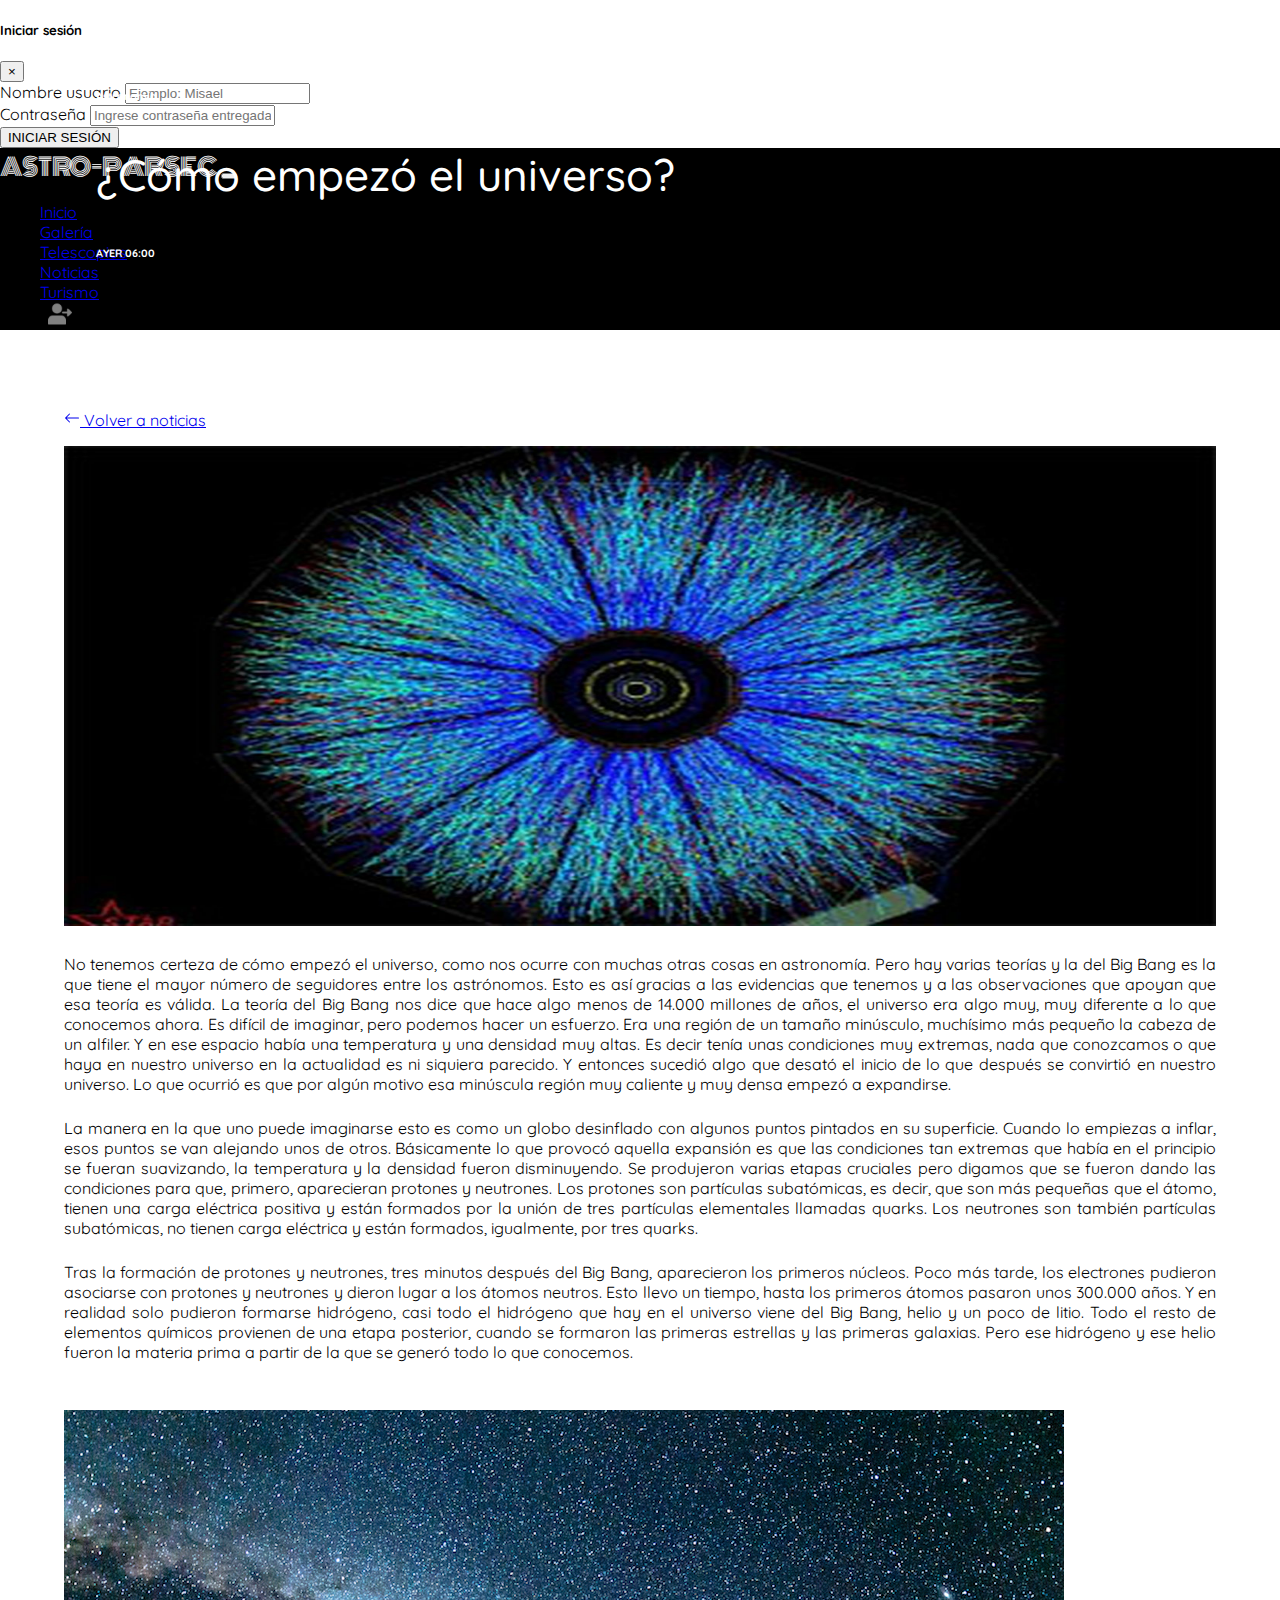
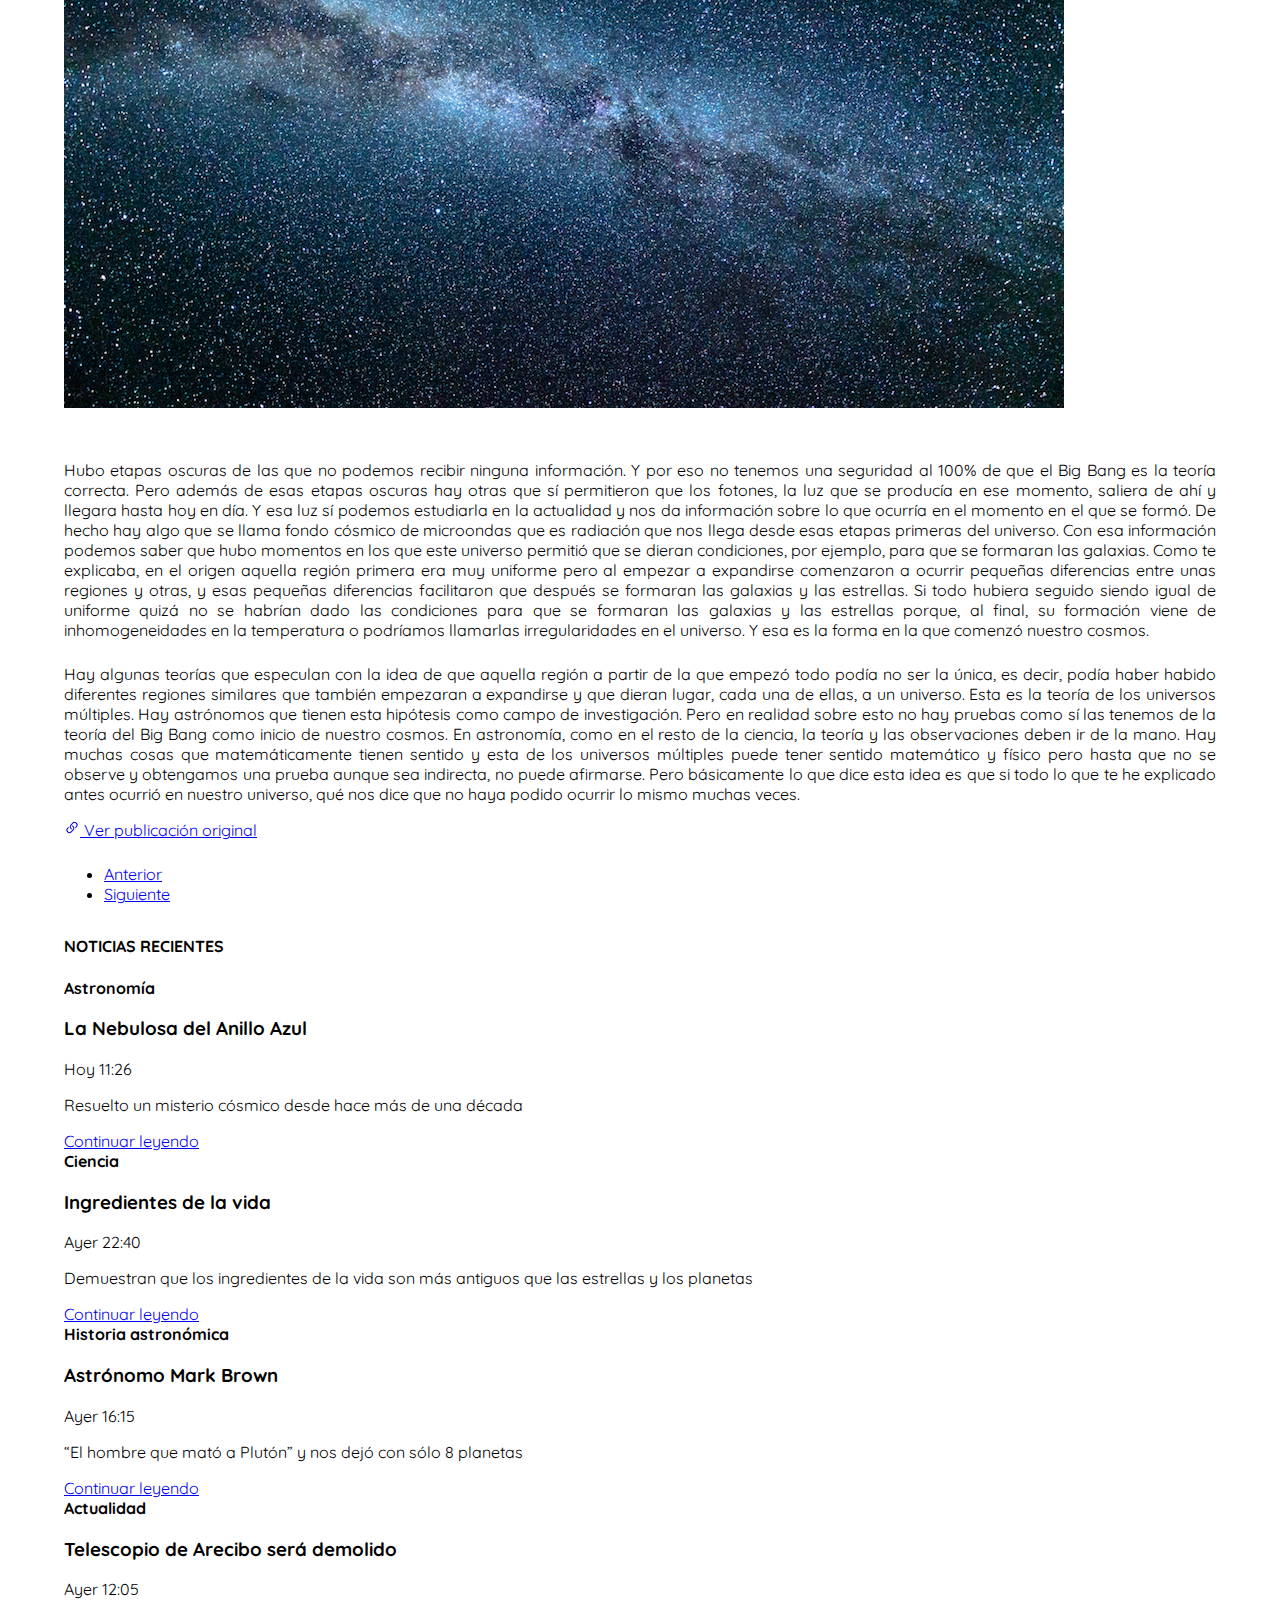
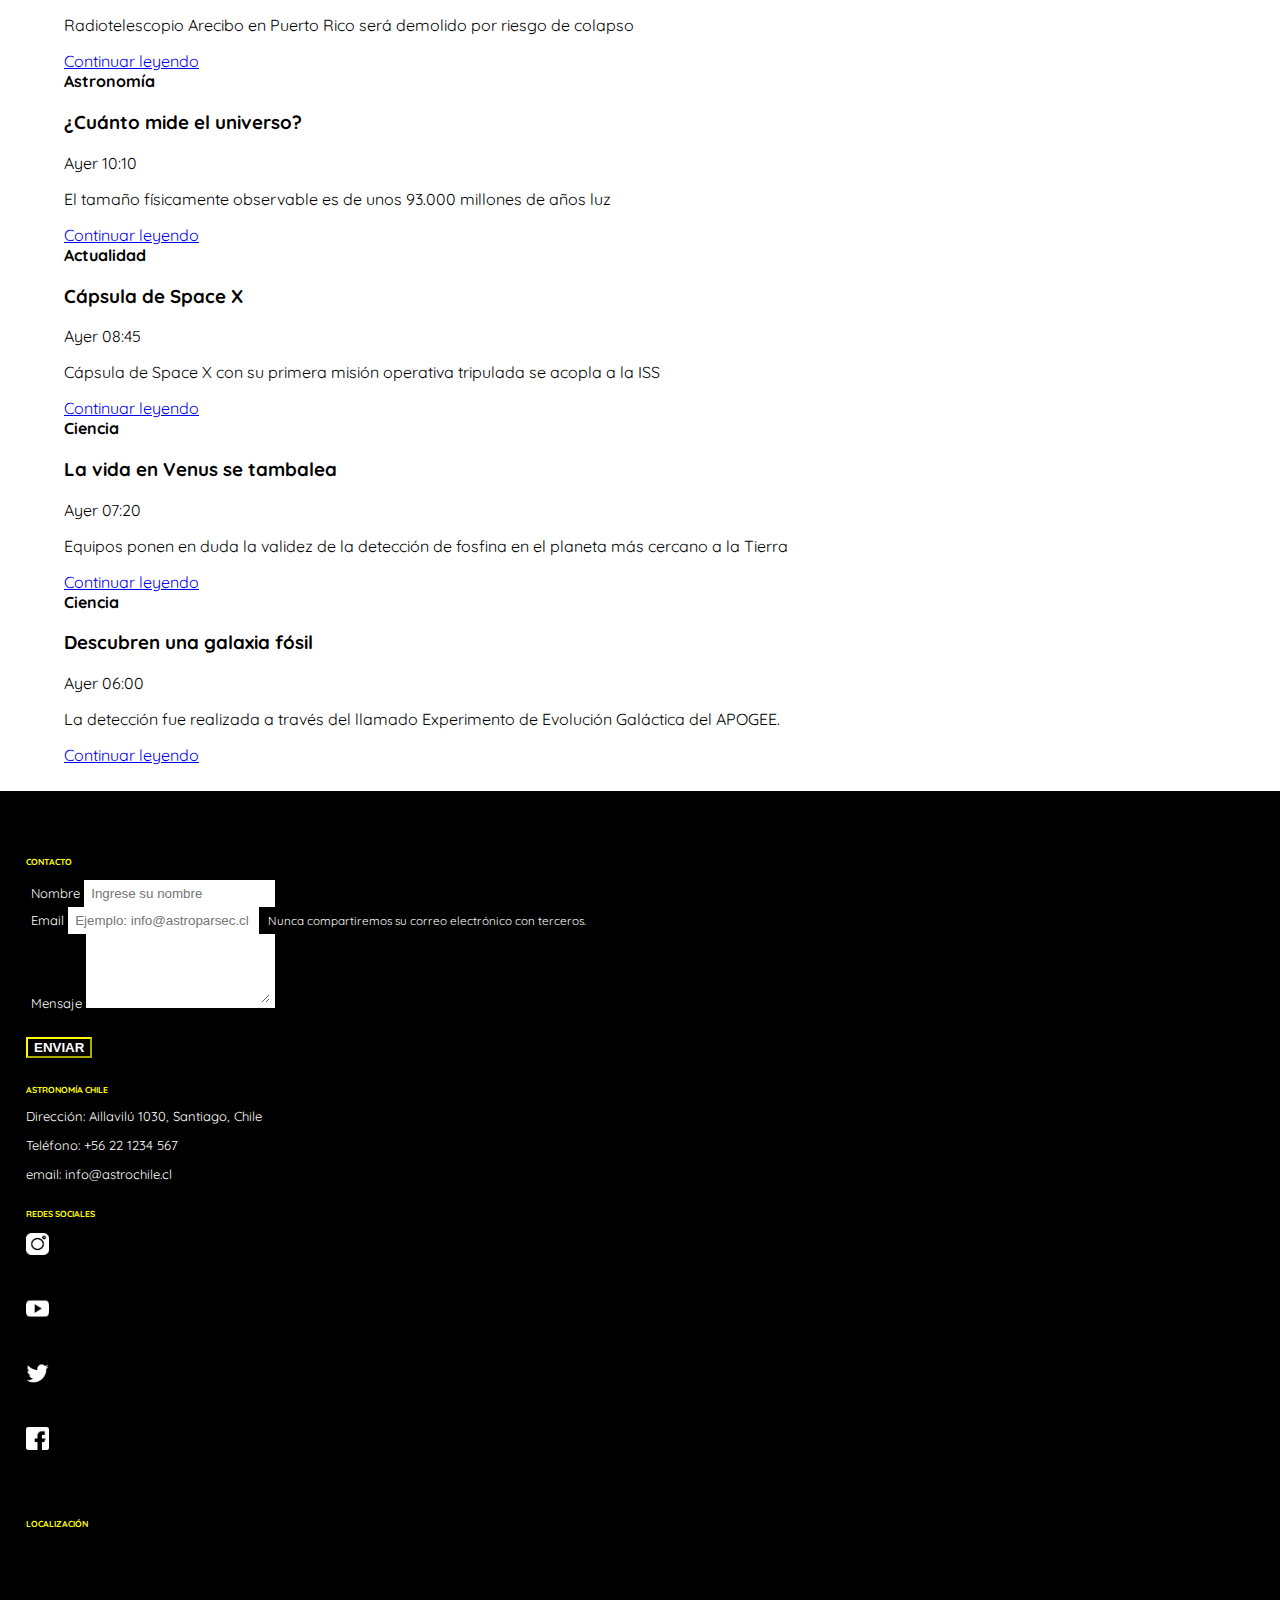
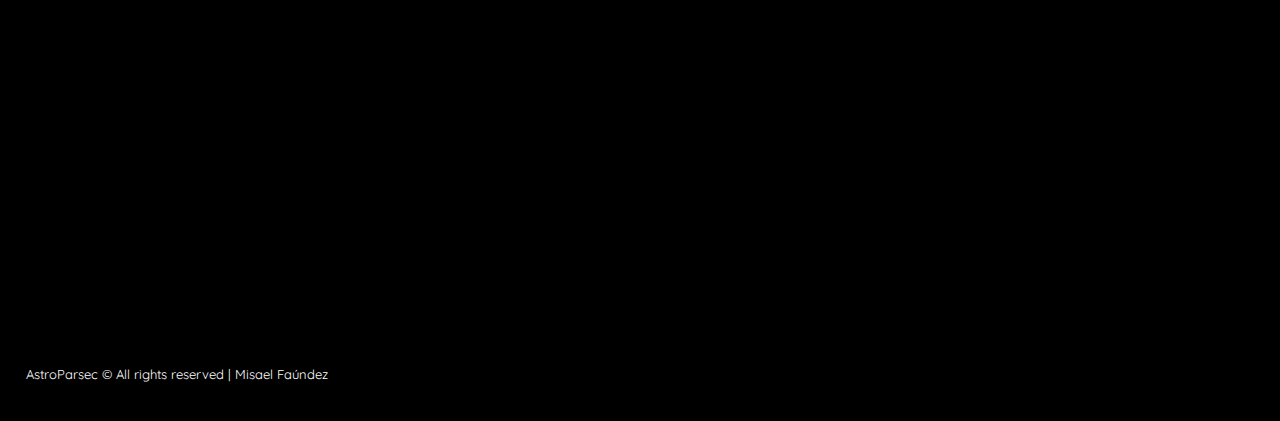
<file: pages/noticias/noticia-8.html>
<!DOCTYPE html>
<html lang="es">

<head>
    <meta name="description" content="Noticias de astronomía y ciencia relacionada a la astrofísica">
    <meta name="keywords"
        content="astronomia, astronomia chile, telescopio, observatorio, turismo, turismo espacial, radiotelescopio, eclipse, ciencia, planetario">
    <meta charset="UTF-8">
    <meta name="viewport" content="width=device-width, initial-scale=1.0">
    <link href="https://fonts.googleapis.com/css2?family=Quicksand&display=swap" rel="stylesheet">
    <link href="https://fonts.googleapis.com/css2?family=Monoton&display=swap" rel="stylesheet">
    <link rel="stylesheet" href="../../css/style.css">
    <link rel="stylesheet" href="https://cdn.jsdelivr.net/npm/bootstrap@4.5.3/dist/css/bootstrap.min.css"
        integrity="sha384-TX8t27EcRE3e/ihU7zmQxVncDAy5uIKz4rEkgIXeMed4M0jlfIDPvg6uqKI2xXr2" crossorigin="anonymous">
    <link rel="shorcut icon" href="../../assets/favicon.ico">
    <script src="https://ajax.googleapis.com/ajax/libs/jquery/3.5.1/jquery.min.js"></script>
    <script type="text/javascript" src="../../js/to-up.js"></script>
    <script type="text/javascript" src="../../js/save-contact.js"></script>
    <script type="text/javascript" src="../../js/text-area-length-contact.js"></script>
    <script type="text/javascript" src="../../js/scroll-indicator.js"></script>
    <script type="text/javascript" src="../../js/tooltip.js"></script>
    <title>Noticias | AstroParsec</title>
</head>

<body>
    <div id="scrollIndicator">
    </div>
    <a href="javascript:void(0);" id="scroll-btn" class="scroll-btn">
        <span class="scroll-btn__span"></span>
    </a>

    <div class="modal fade section-noticias-modal" id="modaLogin" tabindex="-1" aria-labelledby="exampleModalLabel"
        aria-hidden="true">
        <div class="modal-dialog modal-dialog-scrollable">
            <div class="modal-content">
                <div class="modal-header">
                    <h5 class="modal-title" id="exampleModalLabel">Iniciar sesión</h5>
                    <button type="button" class="close" data-dismiss="modal" aria-label="Close">
                        <span aria-hidden="true">&times;</span>
                    </button>
                </div>
                <div class="modal-body">
                    <form method="post" id="formLogin" action="../../php/entrada.php">
                        <div class="form-group">
                            <label for="userName">Nombre usuario</label>
                            <input type="text" class="form-control" id="userName" required name="nombre"
                                placeholder="Ejemplo: Misael">
                        </div>
                        <div class="form-group">
                            <label for="password">Contraseña</label>
                            <input type="password" class="form-control" id="password" required name="password"
                                placeholder="Ingrese contraseña entregada">
                        </div>
                        <div class="form-group">
                            <button type="submit" class="btn btn-dark float-right">INICIAR SESIÓN</button>
                        </div>
                    </form>
                </div>
            </div>
        </div>
    </div>

    <nav class="navbar navbar-expand-lg navbar-dark fixed-top nav-container" style="background-color: #000000;">
        <a class="navbar-brand nav-container__logoInicio" href="../../index.html">ASTRO-PARSEC</a>
        <button class="navbar-toggler" type="button" data-toggle="collapse" data-target="#navbarNav"
            aria-controls="navbarNav" aria-expanded="false" aria-label="Toggle navigation">
            <span class="navbar-toggler-icon"></span>
        </button>
        <div class="collapse navbar-collapse" id="navbarNav">
            <ul class="nav navbar-nav ml-auto">
                <li class="nav-item  p-2">
                    <a class="nav-link" href="../../index.html">Inicio</a>
                </li>
                <li class="nav-item p-2">
                    <a class="nav-link" href="../galeria.html">Galería</a>
                </li>
                <li class="nav-item p-2">
                    <a class="nav-link" href="../telescopios.html">Telescopios</a>
                </li>
                <li class="nav-item p-2">
                    <a class="nav-link active" href="../noticias.html">Noticias</a>
                </li>
                <li class="nav-item p-2">
                    <a class="nav-link" href="../turismo.html">Turismo</a>
                </li>
                <li class="nav-item p-2">
                    <a class="nav-link" data-toggle="modal" href="#modaLogin">
                        <img class="nav-container__img" src="../../assets/login.png" alt="" data-toggle="tooltip"
                            data-placement="bottom" title="Iniciar sesión">
                    </a>
                </li>
            </ul>
        </div>
    </nav>

    <main class="main-container">

        <div class="container">
            <div class="row justify-content-center align-items-start">

                <div
                    class="row col-12 col-sm-12 col-md-12 col-lg-9 justify-content-center align-items-center noticia-container">
                    <div class="col-12 col-sm-12 col-md-12 col-lg-12 section-noticia">
                        <div class="section-noticias__link-back">
                            <a href="../noticias.html">
                                <svg width="1em" height="1em" viewBox="0 0 16 16" class="bi bi-arrow-left"
                                    fill="currentColor" xmlns="http://www.w3.org/2000/svg">
                                    <path fill-rule="evenodd"
                                        d="M15 8a.5.5 0 0 0-.5-.5H2.707l3.147-3.146a.5.5 0 1 0-.708-.708l-4 4a.5.5 0 0 0 0 .708l4 4a.5.5 0 0 0 .708-.708L2.707 8.5H14.5A.5.5 0 0 0 15 8z" />
                                </svg>
                                Volver a noticias
                            </a>
                        </div>
                        <div class="section-noticia-img-text">
                            <img class="section-noticia-img-text__img" src="../../assets/noticias/noticia-8-a.jpg"
                                alt="">
                            <div class="section-noticia-encabezados">
                                <h6>Astronomía</h6>
                                <h3 class="section-noticia-encabezados__h3">¿Cómo empezó el universo?</h3>
                                <h6>AYER 06:00</h6>
                            </div>
                        </div>

                        <div class="row justify-content-center align-items-center">
                            <P class="section-noticia__parrafo col-12 col-sm-11 col-md-9 col-lg-9">No tenemos certeza de
                                cómo empezó el universo, como nos ocurre con muchas otras cosas en astronomía. Pero hay
                                varias teorías y la del Big Bang es la que tiene el mayor número de seguidores entre los
                                astrónomos. Esto es así gracias a las evidencias que tenemos y a las observaciones que
                                apoyan que esa teoría es válida. La teoría del Big Bang nos dice que hace algo menos de
                                14.000 millones de años, el universo era algo muy, muy diferente a lo que conocemos
                                ahora. Es difícil de imaginar, pero podemos hacer un esfuerzo. Era una región de un
                                tamaño minúsculo, muchísimo más pequeño la cabeza de un alfiler. Y en ese espacio había
                                una temperatura y una densidad muy altas. Es decir tenía unas condiciones muy extremas,
                                nada que conozcamos o que haya en nuestro universo en la actualidad es ni siquiera
                                parecido. Y entonces sucedió algo que desató el inicio de lo que después se convirtió en
                                nuestro universo. Lo que ocurrió es que por algún motivo esa minúscula región muy
                                caliente y muy densa empezó a expandirse.</P>
                            <P class="section-noticia__parrafo col-12 col-sm-11 col-md-9 col-lg-9">La manera en la que
                                uno puede imaginarse esto es como un globo desinflado con algunos puntos pintados en su
                                superficie. Cuando lo empiezas a inflar, esos puntos se van alejando unos de otros.
                                Básicamente lo que provocó aquella expansión es que las condiciones tan extremas que
                                había en el principio se fueran suavizando, la temperatura y la densidad fueron
                                disminuyendo. Se produjeron varias etapas cruciales pero digamos que se fueron dando las
                                condiciones para que, primero, aparecieran protones y neutrones. Los protones son
                                partículas subatómicas, es decir, que son más pequeñas que el átomo, tienen una carga
                                eléctrica positiva y están formados por la unión de tres partículas elementales llamadas
                                quarks. Los neutrones son también partículas subatómicas, no tienen carga eléctrica y
                                están formados, igualmente, por tres quarks.</P>
                            <P class="section-noticia__parrafo col-12 col-sm-11 col-md-9 col-lg-9">Tras la formación de
                                protones y neutrones, tres minutos después del Big Bang, aparecieron los primeros
                                núcleos. Poco más tarde, los electrones pudieron asociarse con protones y neutrones y
                                dieron lugar a los átomos neutros. Esto llevo un tiempo, hasta los primeros átomos
                                pasaron unos 300.000 años. Y en realidad solo pudieron formarse hidrógeno, casi todo el
                                hidrógeno que hay en el universo viene del Big Bang, helio y un poco de litio. Todo el
                                resto de elementos químicos provienen de una etapa posterior, cuando se formaron las
                                primeras estrellas y las primeras galaxias. Pero ese hidrógeno y ese helio fueron la
                                materia prima a partir de la que se generó todo lo que conocemos.</P>
                            <img class="img-fluid col-12 col-sm-11 col-md-9 col-lg-9 section-noticia__img"
                                src="../../assets/noticias/noticia-8-b.jpg" alt="">
                            <P class="section-noticia__parrafo col-12 col-sm-11 col-md-9 col-lg-9">Hubo etapas oscuras
                                de las que no podemos recibir ninguna información. Y por eso no tenemos una seguridad al
                                100% de que el Big Bang es la teoría correcta. Pero además de esas etapas oscuras hay
                                otras que sí permitieron que los fotones, la luz que se producía en ese momento, saliera
                                de ahí y llegara hasta hoy en día. Y esa luz sí podemos estudiarla en la actualidad y
                                nos da información sobre lo que ocurría en el momento en el que se formó. De hecho hay
                                algo que se llama fondo cósmico de microondas que es radiación que nos llega desde esas
                                etapas primeras del universo. Con esa información podemos saber que hubo momentos en los
                                que este universo permitió que se dieran condiciones, por ejemplo, para que se formaran
                                las galaxias. Como te explicaba, en el origen aquella región primera era muy uniforme
                                pero al empezar a expandirse comenzaron a ocurrir pequeñas diferencias entre unas
                                regiones y otras, y esas pequeñas diferencias facilitaron que después se formaran las
                                galaxias y las estrellas. Si todo hubiera seguido siendo igual de uniforme quizá no se
                                habrían dado las condiciones para que se formaran las galaxias y las estrellas porque,
                                al final, su formación viene de inhomogeneidades en la temperatura o podríamos llamarlas
                                irregularidades en el universo. Y esa es la forma en la que comenzó nuestro cosmos.</P>
                            <P class="section-noticia__parrafo col-12 col-sm-11 col-md-9 col-lg-9">Hay algunas teorías
                                que especulan con la idea de que aquella región a partir de la que empezó todo podía no
                                ser la única, es decir, podía haber habido diferentes regiones similares que también
                                empezaran a expandirse y que dieran lugar, cada una de ellas, a un universo. Esta es la
                                teoría de los universos múltiples. Hay astrónomos que tienen esta hipótesis como campo
                                de investigación. Pero en realidad sobre esto no hay pruebas como sí las tenemos de la
                                teoría del Big Bang como inicio de nuestro cosmos. En astronomía, como en el resto de la
                                ciencia, la teoría y las observaciones deben ir de la mano. Hay muchas cosas que
                                matemáticamente tienen sentido y esta de los universos múltiples puede tener sentido
                                matemático y físico pero hasta que no se observe y obtengamos una prueba aunque sea
                                indirecta, no puede afirmarse. Pero básicamente lo que dice esta idea es que si todo lo
                                que te he explicado antes ocurrió en nuestro universo, qué nos dice que no haya podido
                                ocurrir lo mismo muchas veces.</P>
                            <div class="section-noticia__link col-12 col-sm-11 col-md-9 col-lg-9">
                                <a target="_blank"
                                    href="https://elpais.com/ciencia/2020-10-20/como-empezo-el-universo.html">
                                    <svg width="1em" height="1em" viewBox="0 0 16 16" class="bi bi-link-45deg"
                                        fill="currentColor" xmlns="http://www.w3.org/2000/svg">
                                        <path
                                            d="M4.715 6.542L3.343 7.914a3 3 0 1 0 4.243 4.243l1.828-1.829A3 3 0 0 0 8.586 5.5L8 6.086a1.001 1.001 0 0 0-.154.199 2 2 0 0 1 .861 3.337L6.88 11.45a2 2 0 1 1-2.83-2.83l.793-.792a4.018 4.018 0 0 1-.128-1.287z">
                                        </path>
                                        <path
                                            d="M6.586 4.672A3 3 0 0 0 7.414 9.5l.775-.776a2 2 0 0 1-.896-3.346L9.12 3.55a2 2 0 0 1 2.83 2.83l-.793.792c.112.42.155.855.128 1.287l1.372-1.372a3 3 0 0 0-4.243-4.243L6.586 4.672z">
                                        </path>
                                    </svg>
                                    Ver publicación original
                                </a>
                            </div>

                        </div>

                    </div>

                    <div>
                        <nav aria-label="...">
                            <ul class="pagination">
                                <li class="page-item">
                                    <a class="page-link" href="noticia-7.html" tabindex="-1"
                                        aria-disabled="true">Anterior</a>
                                </li>
                                <li class="page-item">
                                    <a class="page-link" href="noticia-9.html">Siguiente</a>
                                </li>
                            </ul>
                        </nav>
                    </div>

                </div>

                <div class="col-lg-3 noticia-recientes-container">
                    <div class="row align-items-center">
                        <div class="col-lg-12">
                            <h4>NOTICIAS RECIENTES</h4>
                        </div>

                        <div class="col-md-12">
                            <div
                                class="row no-gutters border rounded overflow-hidden flex-md-row mb-4 shadow-sm h-md-250 position-relative">
                                <div class="col p-4 d-flex flex-column position-static">
                                    <strong class="d-inline-block mb-2 text-primary">Astronomía</strong>
                                    <h3 class="mb-0">La Nebulosa del Anillo Azul</h3>
                                    <div class="mb-1 text-muted">Hoy 11:26</div>
                                    <p class="card-text mb-auto">Resuelto un misterio cósmico desde hace más de una
                                        década</p>
                                    <a href="noticia-1.html" class="stretched-link">Continuar leyendo</a>
                                </div>
                            </div>
                        </div>

                        <div class="col-md-12">
                            <div
                                class="row no-gutters border rounded overflow-hidden flex-md-row mb-4 shadow-sm h-md-250 position-relative">
                                <div class="col p-4 d-flex flex-column position-static">
                                    <strong class="d-inline-block mb-2 text-primary">Ciencia</strong>
                                    <h3 class="mb-0">Ingredientes de la vida </h3>
                                    <div class="mb-1 text-muted">Ayer 22:40</div>
                                    <p class="card-text mb-auto">Demuestran que los ingredientes de la vida son más
                                        antiguos que
                                        las estrellas y los planetas</p>
                                    <a href="noticia-2.html" class="stretched-link">Continuar leyendo</a>
                                </div>
                            </div>
                        </div>

                        <div class="col-md-12">
                            <div
                                class="row no-gutters border rounded overflow-hidden flex-md-row mb-4 shadow-sm h-md-250 position-relative">
                                <div class="col p-4 d-flex flex-column position-static">
                                    <strong class="d-inline-block mb-2 text-primary">Historia astronómica</strong>
                                    <h3 class="mb-0">Astrónomo Mark Brown</h3>
                                    <div class="mb-1 text-muted">Ayer 16:15</div>
                                    <p class="card-text mb-auto">“El hombre que mató a Plutón” y
                                        nos dejó con sólo 8 planetas</p>
                                    <a href="noticia-3.html" class="stretched-link">Continuar leyendo</a>
                                </div>
                            </div>
                        </div>

                        <div class="col-md-12">
                            <div
                                class="row no-gutters border rounded overflow-hidden flex-md-row mb-4 shadow-sm h-md-250 position-relative">
                                <div class="col p-4 d-flex flex-column position-static">
                                    <strong class="d-inline-block mb-2 text-primary">Actualidad</strong>
                                    <h3 class="mb-0">Telescopio de Arecibo será demolido</h3>
                                    <div class="mb-1 text-muted">Ayer 12:05</div>
                                    <p class="card-text mb-auto">Radiotelescopio Arecibo en Puerto Rico será demolido
                                        por riesgo
                                        de colapso</p>
                                    <a href="noticia-4.html" class="stretched-link">Continuar leyendo</a>
                                </div>
                            </div>
                        </div>

                        <div class="col-md-12">
                            <div
                                class="row no-gutters border rounded overflow-hidden flex-md-row mb-4 shadow-sm h-md-250 position-relative">
                                <div class="col p-4 d-flex flex-column position-static">
                                    <strong class="d-inline-block mb-2 text-primary">Astronomía</strong>
                                    <h3 class="mb-0">¿Cuánto mide el universo?</h3>
                                    <div class="mb-1 text-muted">Ayer 10:10</div>
                                    <p class="card-text mb-auto">El tamaño físicamente observable es de unos 93.000
                                        millones de
                                        años luz</p>
                                    <a href="noticia-5.html" class="stretched-link">Continuar leyendo</a>
                                </div>
                            </div>
                        </div>

                        <div class="col-md-12">
                            <div
                                class="row no-gutters border rounded overflow-hidden flex-md-row mb-4 shadow-sm h-md-250 position-relative">
                                <div class="col p-4 d-flex flex-column position-static">
                                    <strong class="d-inline-block mb-2 text-primary">Actualidad</strong>
                                    <h3 class="mb-0">Cápsula de Space X</h3>
                                    <div class="mb-1 text-muted">Ayer 08:45</div>
                                    <p class="card-text mb-auto">Cápsula de Space X con su primera misión
                                        operativa tripulada se acopla a la ISS</p>
                                    <a href="noticia-6.html" class="stretched-link">Continuar leyendo</a>
                                </div>
                            </div>
                        </div>

                        <div class="col-md-12">
                            <div
                                class="row no-gutters border rounded overflow-hidden flex-md-row mb-4 shadow-sm h-md-250 position-relative">
                                <div class="col p-4 d-flex flex-column position-static">
                                    <strong class="d-inline-block mb-2 text-primary">Ciencia</strong>
                                    <h3 class="mb-0">La vida en Venus se tambalea</h3>
                                    <div class="mb-1 text-muted">Ayer 07:20</div>
                                    <p class="card-text mb-auto">Equipos ponen en duda la validez de la detección de
                                        fosfina en
                                        el planeta más cercano a la Tierra</p>
                                    <a href="noticia-7.html" class="stretched-link">Continuar leyendo</a>
                                </div>
                            </div>
                        </div>

                        <div class="col-md-12">
                            <div
                                class="row no-gutters border rounded overflow-hidden flex-md-row mb-4 shadow-sm h-md-250 position-relative">
                                <div class="col p-4 d-flex flex-column position-static">
                                    <strong class="d-inline-block mb-2 text-primary">Ciencia</strong>
                                    <h3 class="mb-0">Descubren una galaxia fósil</h3>
                                    <div class="mb-1 text-muted">Ayer 06:00</div>
                                    <p class="card-text mb-auto">La detección fue realizada a través del llamado
                                        Experimento de Evolución Galáctica del APOGEE.</p>
                                    <a href="noticia-9.html" class="stretched-link">Continuar leyendo</a>
                                </div>
                            </div>
                        </div>

                    </div>
                </div>

                <div class="noticia-recientes-carousel-container">
                    <section class="section-carousel-noticias-container">
                        <div id="carouselExampleIndicators" class="carousel slide" data-ride="carousel">
                            <ol class="carousel-indicators">
                                <li data-target="#carouselExampleIndicators" data-slide-to="0" class="active"></li>
                                <li data-target="#carouselExampleIndicators" data-slide-to="1"></li>
                                <li data-target="#carouselExampleIndicators" data-slide-to="2"></li>
                            </ol>
                            <div class="carousel-inner section-carousel-div">
                                <div class="carousel-item active">
                                    <div class="row justify-content-center">
                                        <div class="col-10 col-sm-10 col-md-6">
                                            <div
                                                class="row no-gutters border rounded overflow-hidden flex-md-row mb-4 shadow-sm h-md-250 position-relative">
                                                <div class="col p-4 d-flex flex-column position-static">
                                                    <strong class="d-inline-block mb-2 text-primary">Astronomía</strong>
                                                    <h3 class="mb-0">La Nebulosa del Anillo Azul</h3>
                                                    <div class="mb-1 text-muted">Hoy 11:26</div>
                                                    <p class="card-text mb-auto">Resuelto un misterio cósmico desde hace
                                                        más de una
                                                        década</p>
                                                    <a href="noticia-1.html" class="stretched-link">Continuar
                                                        leyendo</a>
                                                </div>
                                            </div>
                                        </div>
                                        <div class="col-10 col-sm-10 col-md-6">
                                            <div
                                                class="row no-gutters border rounded overflow-hidden flex-md-row mb-4 shadow-sm h-md-250 position-relative">
                                                <div class="col p-4 d-flex flex-column position-static">
                                                    <strong class="d-inline-block mb-2 text-primary">Ciencia</strong>
                                                    <h3 class="mb-0">Ingredientes de la vida </h3>
                                                    <div class="mb-1 text-muted">Ayer 22:40</div>
                                                    <p class="card-text mb-auto">Demuestran que los ingredientes de la
                                                        vida son más
                                                        antiguos que
                                                        las estrellas y los planetas</p>
                                                    <a href="noticia-2.html" class="stretched-link">Continuar
                                                        leyendo</a>
                                                </div>
                                            </div>
                                        </div>
                                    </div>
                                </div>
                                <div class="carousel-item">
                                    <div class="row justify-content-center">
                                        <div class="col-10 col-sm-10 col-md-6">
                                            <div
                                                class="row no-gutters border rounded overflow-hidden flex-md-row mb-4 shadow-sm h-md-250 position-relative">
                                                <div class="col p-4 d-flex flex-column position-static">
                                                    <strong class="d-inline-block mb-2 text-primary">Historia
                                                        astronómica</strong>
                                                    <h3 class="mb-0">Astrónomo Mark Brown</h3>
                                                    <div class="mb-1 text-muted">Ayer 16:15</div>
                                                    <p class="card-text mb-auto">“El hombre que mató a Plutón” y
                                                        nos dejó con sólo 8 planetas</p>
                                                    <a href="noticia-3.html" class="stretched-link">Continuar
                                                        leyendo</a>
                                                </div>
                                            </div>
                                        </div>

                                        <div class="col-10 col-sm-10 col-md-6">
                                            <div
                                                class="row no-gutters border rounded overflow-hidden flex-md-row mb-4 shadow-sm h-md-250 position-relative">
                                                <div class="col p-4 d-flex flex-column position-static">
                                                    <strong class="d-inline-block mb-2 text-primary">Actualidad</strong>
                                                    <h3 class="mb-0">Telescopio de Arecibo será demolido</h3>
                                                    <div class="mb-1 text-muted">Ayer 12:05</div>
                                                    <p class="card-text mb-auto">Radiotelescopio Arecibo en Puerto Rico
                                                        será demolido
                                                        por riesgo
                                                        de colapso</p>
                                                    <a href="noticia-4.html" class="stretched-link">Continuar
                                                        leyendo</a>
                                                </div>
                                            </div>
                                        </div>
                                    </div>
                                </div>
                                <div class="carousel-item">
                                    <div class="row justify-content-center">
                                        <div class="col-10 col-sm-10 col-md-6">
                                            <div
                                                class="row no-gutters border rounded overflow-hidden flex-md-row mb-4 shadow-sm h-md-250 position-relative">
                                                <div class="col p-4 d-flex flex-column position-static">
                                                    <strong class="d-inline-block mb-2 text-primary">Astronomía</strong>
                                                    <h3 class="mb-0">¿Cuánto mide el universo?</h3>
                                                    <div class="mb-1 text-muted">Ayer 10:10</div>
                                                    <p class="card-text mb-auto">El tamaño físicamente observable es de
                                                        unos 93.000
                                                        millones de
                                                        años luz</p>
                                                    <a href="noticia-5.html" class="stretched-link">Continuar
                                                        leyendo</a>
                                                </div>
                                            </div>
                                        </div>
                                        <div class="col-10 col-sm-10 col-md-6">
                                            <div
                                                class="row no-gutters border rounded overflow-hidden flex-md-row mb-4 shadow-sm h-md-250 position-relative">
                                                <div class="col p-4 d-flex flex-column position-static">
                                                    <strong class="d-inline-block mb-2 text-primary">Actualidad</strong>
                                                    <h3 class="mb-0">Cápsula de Space X</h3>
                                                    <div class="mb-1 text-muted">Ayer 08:45</div>
                                                    <p class="card-text mb-auto">Cápsula de Space X con su primera
                                                        misión
                                                        operativa tripulada se acopla a la ISS</p>
                                                    <a href="noticia-6.html" class="stretched-link">Continuar
                                                        leyendo</a>
                                                </div>
                                            </div>
                                        </div>
                                    </div>
                                </div>
                                <div class="carousel-item">
                                    <div class="row justify-content-center">
                                        <div class="col-10 col-sm-10 col-md-6">
                                            <div
                                                class="row no-gutters border rounded overflow-hidden flex-md-row mb-4 shadow-sm h-md-250 position-relative">
                                                <div class="col p-4 d-flex flex-column position-static">
                                                    <strong class="d-inline-block mb-2 text-primary">Ciencia</strong>
                                                    <h3 class="mb-0">La vida en Venus se tambalea</h3>
                                                    <div class="mb-1 text-muted">Ayer 07:20</div>
                                                    <p class="card-text mb-auto">Equipos ponen en duda la validez de la
                                                        detección de
                                                        fosfina en
                                                        el planeta más cercano a la Tierra</p>
                                                    <a href="noticia-7.html" class="stretched-link">Continuar
                                                        leyendo</a>
                                                </div>
                                            </div>
                                        </div>
                                        <div class="col-10 col-sm-10 col-md-6">
                                            <div
                                                class="row no-gutters border rounded overflow-hidden flex-md-row mb-4 shadow-sm h-md-250 position-relative">
                                                <div class="col p-4 d-flex flex-column position-static">
                                                    <strong class="d-inline-block mb-2 text-primary">Ciencia</strong>
                                                    <h3 class="mb-0">Descubren una galaxia fósil</h3>
                                                    <div class="mb-1 text-muted">Ayer 06:00</div>
                                                    <p class="card-text mb-auto">La detección fue realizada a través del
                                                        llamado
                                                        Experimento de Evolución Galáctica del APOGEE.</p>
                                                    <a href="noticia-9.html" class="stretched-link">Continuar
                                                        leyendo</a>
                                                </div>
                                            </div>
                                        </div>
                                    </div>
                                </div>

                            </div>
                        </div>
                    </section>
                </div>

            </div>
        </div>

    </main>

    <footer class="footer-container">
        <div class="container">
            <div class="row justify-content-center align-items-start">

                <div id="alertaExito" class="alert alert-success alert-dismissible fade show footer-section__alert"
                    role="alert">
                    <strong>¡Mensaje enviado correctamente!</strong> Nos contactaremos contigo a la brevedad
                    <button type="button" class="close" data-dismiss="alert" aria-label="Close">
                        <span aria-hidden="true">&times;</span>
                    </button>
                </div>
                <div id="alertaError" class="alert alert-danger alert-dismissible fade show footer-section__alert"
                    role="alert">
                    <strong>¡Ups, ha ocurrido un problema al enviar el mensaje!</strong> Intenta reenviar el mensaje o
                    probar en otro momento,
                    o escríbenos al email info@astroparsec.cl
                    <button type="button" class="close" data-dismiss="alert" aria-label="Close">
                        <span aria-hidden="true">&times;</span>
                    </button>
                </div>

                <div class="footer-section col-12 col-sm-10 col-md-6 col-lg-4">

                    <form id="formulario" action="../../php/save-contact.php" method="post">
                        <h6 class="footer-section__title">CONTACTO</h6>
                        <div class="form-group">
                            <label class="footer-section__label" for="nombre">Nombre</label>
                            <input type="text" class="form-control footer-section__shadow-color" name="nombre"
                                aria-describedby="emailHelp" placeholder="Ingrese su nombre" required>
                        </div>
                        <div class="form-group">
                            <label class="footer-section__label" for="email">Email</label>
                            <input type="email" class="form-control footer-section__shadow-color" name="email"
                                aria-describedby="emailHelp" placeholder="Ejemplo: info@astroparsec.cl" required>
                            <small id="emailHelp" class="form-text text-muted footer-section__small">Nunca compartiremos
                                su correo electrónico con terceros.</small>
                        </div>
                        <div class="form-group">
                            <label class="footer-section__label" for="mensaje">Mensaje</label>
                            <textarea class="form-control footer-section__shadow-color" name="mensaje" rows="4"
                                id="textAreaFormContact" aria-describedby="textAreaLength" required
                                maxlength="500"></textarea>
                            <small id="textAreaLength" class="float-right form-text text-muted footer-section__small"
                                style="display: none;"></small>
                        </div>
                        <button id="btnEnviar" type="submit"
                            class="btn btn-block footer-section__submit">ENVIAR</button>
                    </form>

                </div>

                <div class="row col-12 col-sm-10 col-md-6 col-lg-3">

                    <div class="footer-section col-6 col-sm-6 col-md-12 col-lg-12">
                        <h6 class="footer-section__title">ASTRONOMÍA CHILE</h6>
                        <p>Dirección: Aillavilú 1030, Santiago, Chile</p>
                        <p>Teléfono: +56 22 1234 567</p>
                        <p>email: info@astrochile.cl</p>
                    </div>

                    <div class="footer-section col-6 col-sm-6 col-md-12 col-lg-12">
                        <h6 class="footer-section__title">REDES SOCIALES</h6>
                        <div class="row">
                            <div class="col-6 col-sm-6 col-md-3 col-lg-3">
                                <a class="footer-section__a" href="https://www.instagram.com/"><img
                                        class="footer-section__img" src="../../assets/instagram.png" alt="icno"></a>
                            </div>
                            <div class="col-6 col-sm-6 col-md-9 col-lg-9">
                                <a class="footer-section__a" href="https://www.youtube.com/"><img
                                        class="footer-section__img" src="../../assets/youtube.png" alt="icno"></a>
                            </div>
                            <div class="col-6 col-sm-6 col-md-3 col-lg-3">
                                <a class="footer-section__a" href="https://twitter.com/?lang=es"><img
                                        class="footer-section__img" src="../../assets/twitter.png" alt="icno"></a>
                            </div>
                            <div class="col-6 col-sm-6 col-md-9 col-lg-9">
                                <a class="footer-section__a" href="https://www.facebook.com/"><img
                                        class="footer-section__img" src="../../assets/facebook.png" alt="icno"></a>
                            </div>
                        </div>

                    </div>

                </div>
                <div class="footer-section col-12 col-sm-10 col-md-12 col-lg-5">
                    <h6 class="footer-section__title">LOCALIZACIÓN</h6>
                    <iframe
                        src="https://www.google.com/maps/embed?pb=!1m18!1m12!1m3!1d1664.8067384058488!2d-70.65401422755211!3d-33.433320119175356!2m3!1f0!2f0!3f0!3m2!1i1024!2i768!4f13.1!3m3!1m2!1s0x9662c5bb71870217%3A0x19c7f487465d861f!2sAillavil%C3%BA%201037-1085%2C%20Santiago%2C%20Regi%C3%B3n%20Metropolitana!5e0!3m2!1ses!2scl!4v1601862416535!5m2!1ses!2scl"
                        width="100%" height="330" frameborder="0" style="border:0;" allowfullscreen=""
                        aria-hidden="false" tabindex="0"></iframe>
                </div>
                <div class="row justify-content-center align-items-start col-12 col-sm-10 col-md-12 col-lg-12">
                    <div class="footer-section__credits">
                        <p>AstroParsec © All rights reserved | Misael Faúndez</p>
                    </div>
                </div>
            </div>
        </div>
    </footer>

    <script src="https://cdn.jsdelivr.net/npm/bootstrap@4.5.3/dist/js/bootstrap.bundle.min.js"
        integrity="sha384-ho+j7jyWK8fNQe+A12Hb8AhRq26LrZ/JpcUGGOn+Y7RsweNrtN/tE3MoK7ZeZDyx"
        crossorigin="anonymous"></script>
</body>

</html>
</file>
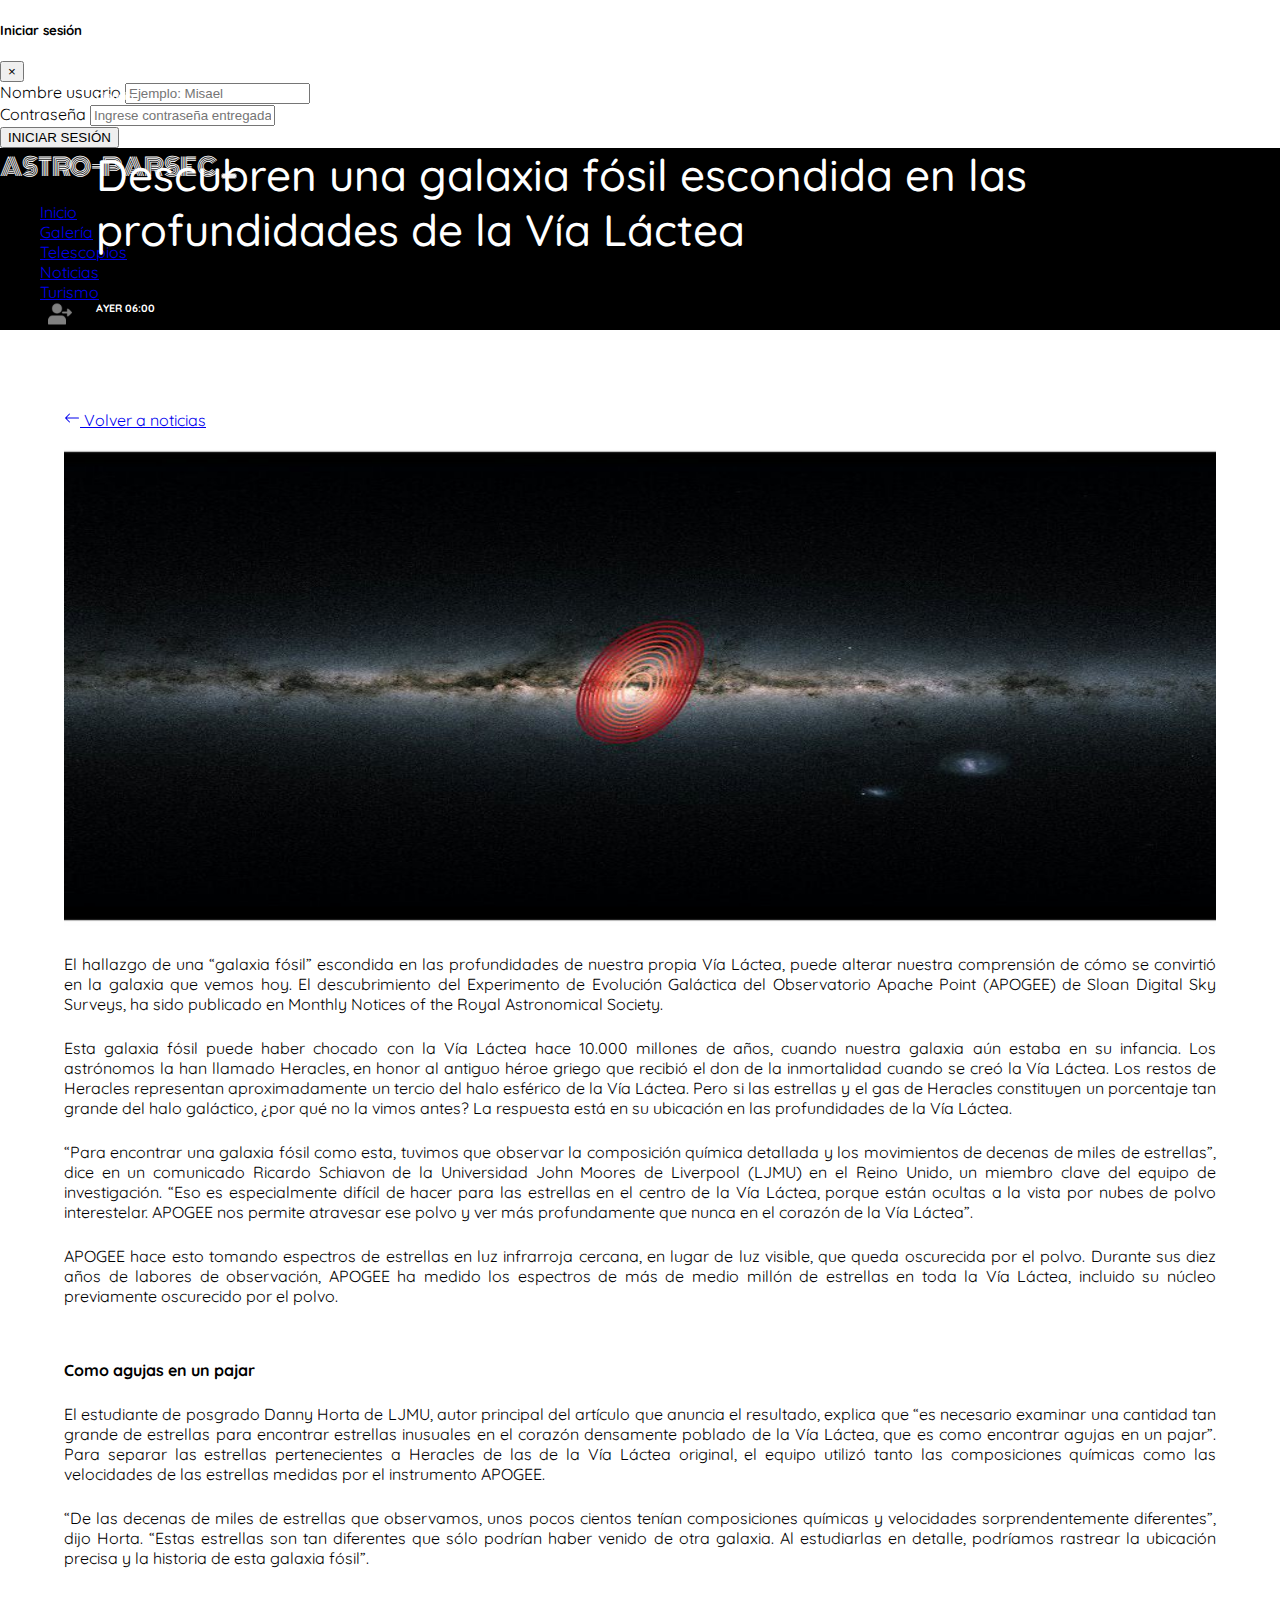
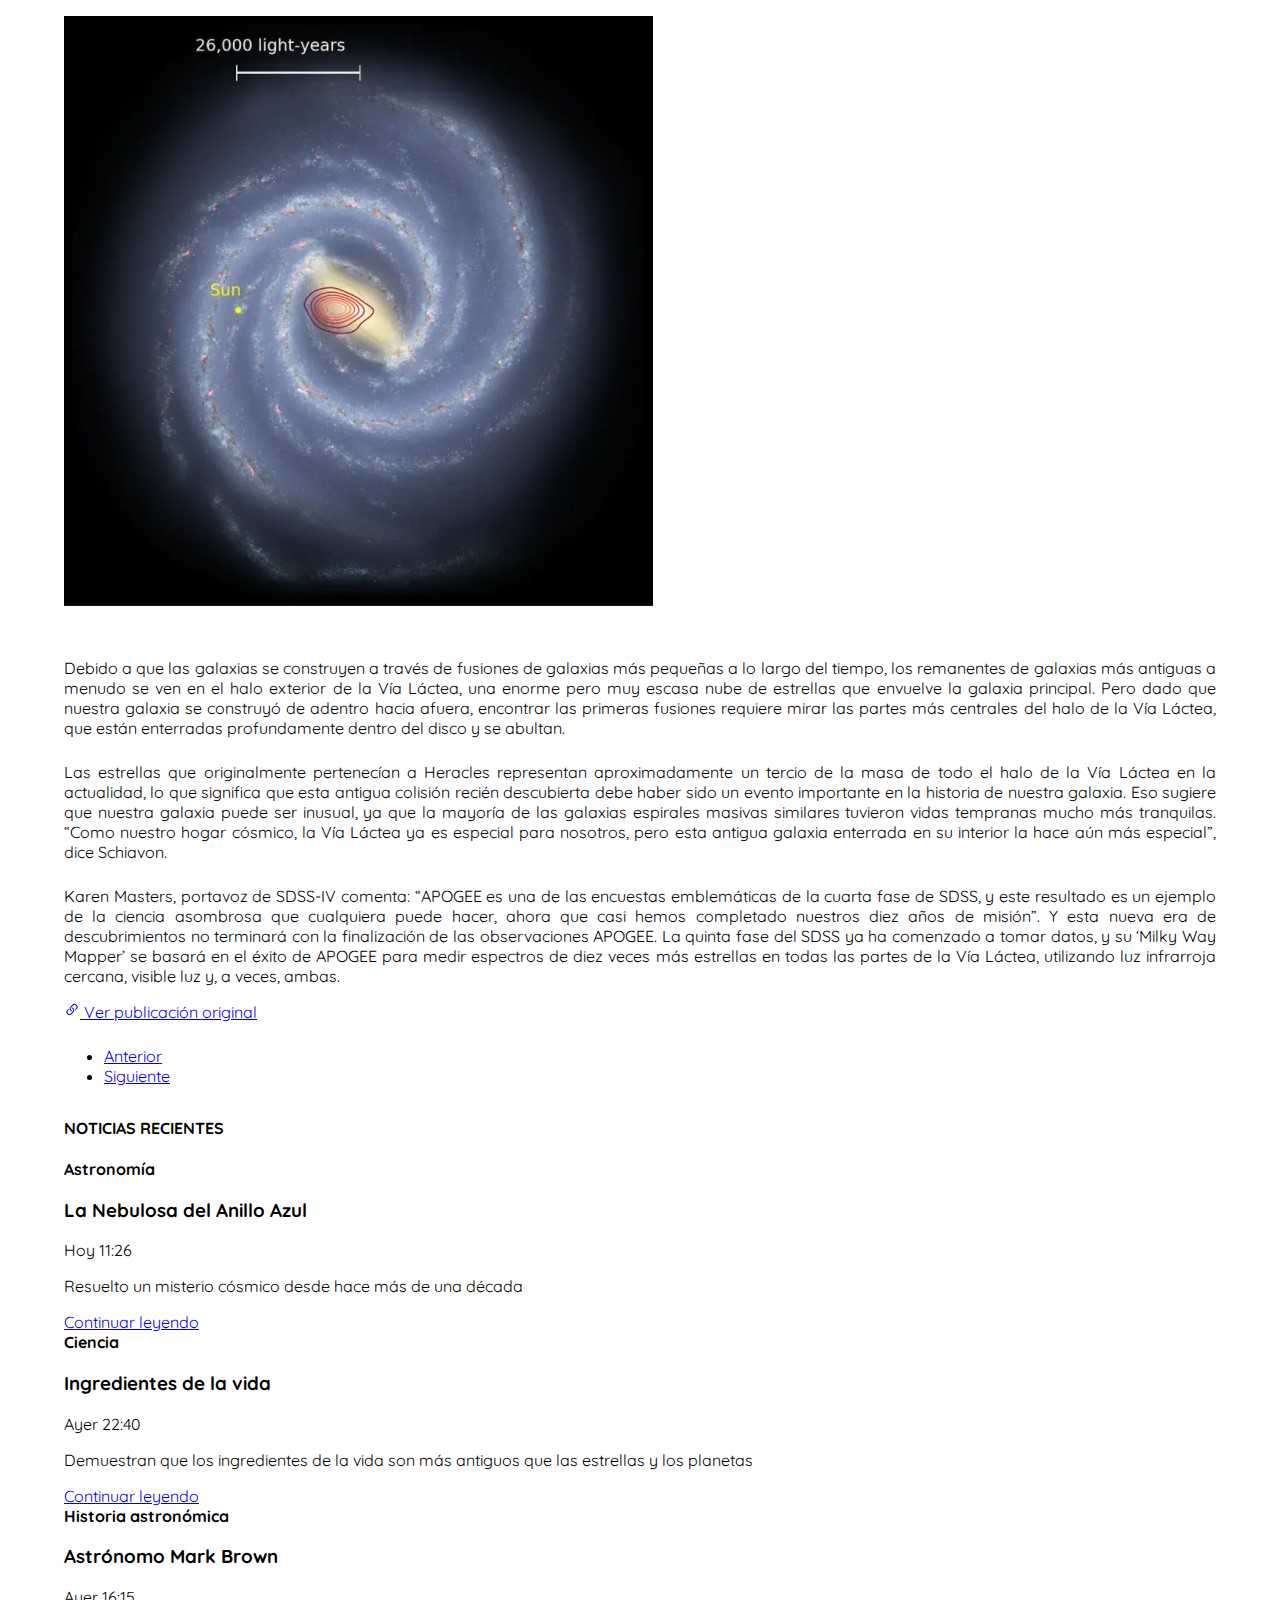
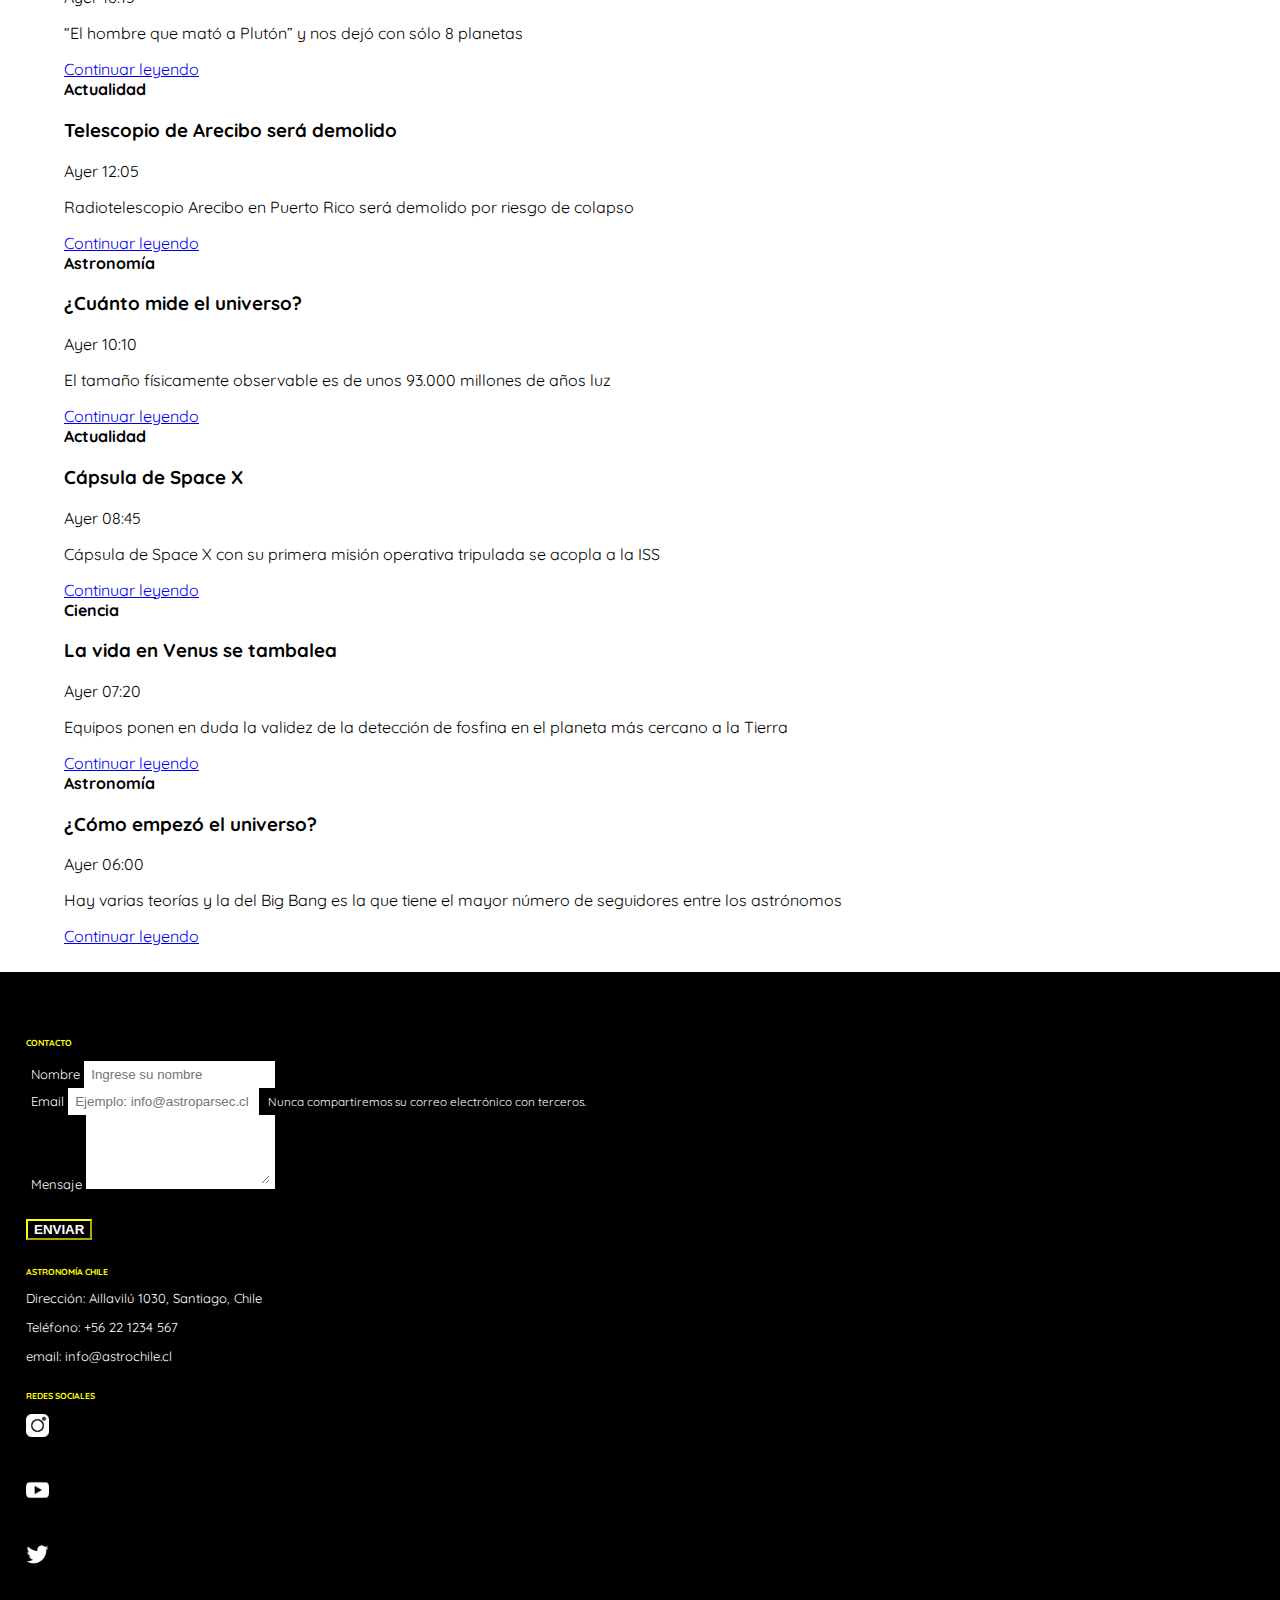
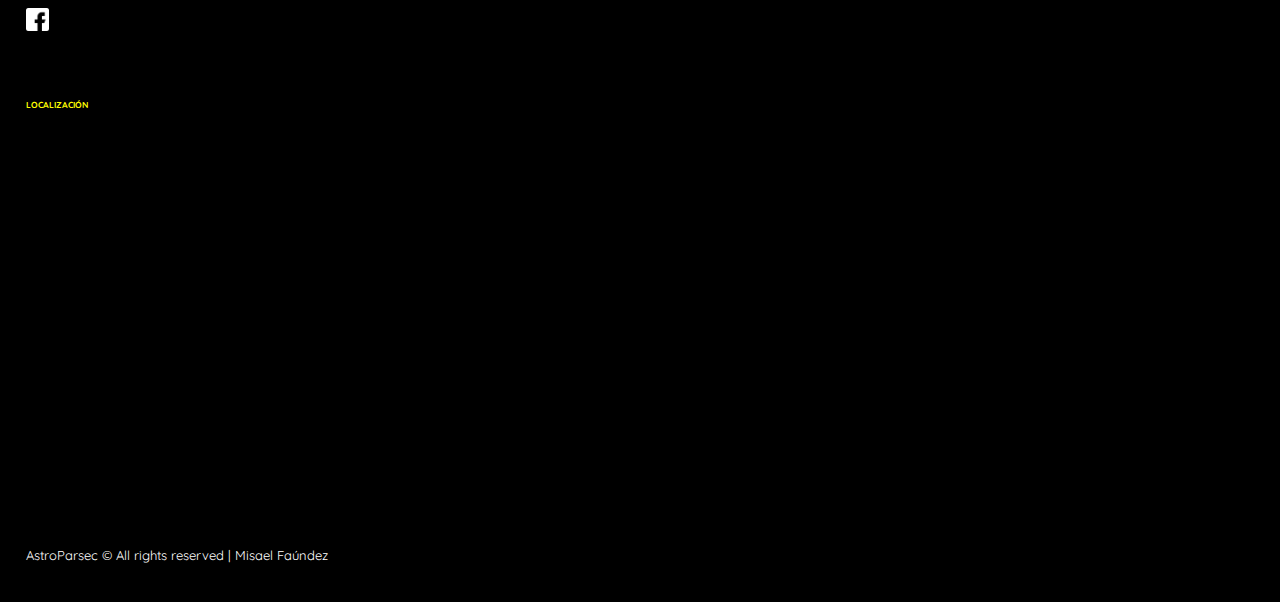
<file: pages/noticias/noticia-9.html>
<!DOCTYPE html>
<html lang="es">

<head>
    <meta name="description" content="Noticias de astronomía y ciencia relacionada a la astrofísica">
    <meta name="keywords"
        content="astronomia, astronomia chile, telescopio, observatorio, turismo, turismo espacial, radiotelescopio, eclipse, ciencia, planetario">
    <meta charset="UTF-8">
    <meta name="viewport" content="width=device-width, initial-scale=1.0">
    <link href="https://fonts.googleapis.com/css2?family=Quicksand&display=swap" rel="stylesheet">
    <link href="https://fonts.googleapis.com/css2?family=Monoton&display=swap" rel="stylesheet">
    <link rel="stylesheet" href="../../css/style.css">
    <link rel="stylesheet" href="https://cdn.jsdelivr.net/npm/bootstrap@4.5.3/dist/css/bootstrap.min.css"
        integrity="sha384-TX8t27EcRE3e/ihU7zmQxVncDAy5uIKz4rEkgIXeMed4M0jlfIDPvg6uqKI2xXr2" crossorigin="anonymous">
    <link rel="shorcut icon" href="../../assets/favicon.ico">
    <script src="https://ajax.googleapis.com/ajax/libs/jquery/3.5.1/jquery.min.js"></script>
    <script type="text/javascript" src="../../js/to-up.js"></script>
    <script type="text/javascript" src="../../js/save-contact.js"></script>
    <script type="text/javascript" src="../../js/text-area-length-contact.js"></script>
    <script type="text/javascript" src="../../js/scroll-indicator.js"></script>
    <script type="text/javascript" src="../../js/tooltip.js"></script>
    <title>Noticias | AstroParsec</title>
</head>

<body>
    <div id="scrollIndicator">
    </div>
    <a href="javascript:void(0);" id="scroll-btn" class="scroll-btn">
        <span class="scroll-btn__span"></span>
    </a>

    <div class="modal fade section-noticias-modal" id="modaLogin" tabindex="-1" aria-labelledby="exampleModalLabel"
        aria-hidden="true">
        <div class="modal-dialog modal-dialog-scrollable">
            <div class="modal-content">
                <div class="modal-header">
                    <h5 class="modal-title" id="exampleModalLabel">Iniciar sesión</h5>
                    <button type="button" class="close" data-dismiss="modal" aria-label="Close">
                        <span aria-hidden="true">&times;</span>
                    </button>
                </div>
                <div class="modal-body">
                    <form method="post" id="formLogin" action="../../php/entrada.php">
                        <div class="form-group">
                            <label for="userName">Nombre usuario</label>
                            <input type="text" class="form-control" id="userName" required name="nombre"
                                placeholder="Ejemplo: Misael">
                        </div>
                        <div class="form-group">
                            <label for="password">Contraseña</label>
                            <input type="password" class="form-control" id="password" required name="password"
                                placeholder="Ingrese contraseña entregada">
                        </div>
                        <div class="form-group">
                            <button type="submit" class="btn btn-dark float-right">INICIAR SESIÓN</button>
                        </div>
                    </form>
                </div>
            </div>
        </div>
    </div>

    <nav class="navbar navbar-expand-lg navbar-dark fixed-top nav-container" style="background-color: #000000;">
        <a class="navbar-brand nav-container__logoInicio" href="../../index.html">ASTRO-PARSEC</a>
        <button class="navbar-toggler" type="button" data-toggle="collapse" data-target="#navbarNav"
            aria-controls="navbarNav" aria-expanded="false" aria-label="Toggle navigation">
            <span class="navbar-toggler-icon"></span>
        </button>
        <div class="collapse navbar-collapse" id="navbarNav">
            <ul class="nav navbar-nav ml-auto">
                <li class="nav-item  p-2">
                    <a class="nav-link" href="../../index.html">Inicio</a>
                </li>
                <li class="nav-item p-2">
                    <a class="nav-link" href="../galeria.html">Galería</a>
                </li>
                <li class="nav-item p-2">
                    <a class="nav-link" href="../telescopios.html">Telescopios</a>
                </li>
                <li class="nav-item p-2">
                    <a class="nav-link active" href="../noticias.html">Noticias</a>
                </li>
                <li class="nav-item p-2">
                    <a class="nav-link" href="../turismo.html">Turismo</a>
                </li>
                <li class="nav-item p-2">
                    <a class="nav-link" data-toggle="modal" href="#modaLogin">
                        <img class="nav-container__img" src="../../assets/login.png" alt="" data-toggle="tooltip"
                            data-placement="bottom" title="Iniciar sesión">
                    </a>
                </li>
            </ul>
        </div>
    </nav>

    <main class="main-container">

        <div class="container">
            <div class="row justify-content-center align-items-start">

                <div
                    class="row col-12 col-sm-12 col-md-12 col-lg-9 justify-content-center align-items-center noticia-container">
                    <div class="col-12 col-sm-12 col-md-12 col-lg-12 section-noticia">
                        <div class="section-noticias__link-back">
                            <a href="../noticias.html">
                                <svg width="1em" height="1em" viewBox="0 0 16 16" class="bi bi-arrow-left"
                                    fill="currentColor" xmlns="http://www.w3.org/2000/svg">
                                    <path fill-rule="evenodd"
                                        d="M15 8a.5.5 0 0 0-.5-.5H2.707l3.147-3.146a.5.5 0 1 0-.708-.708l-4 4a.5.5 0 0 0 0 .708l4 4a.5.5 0 0 0 .708-.708L2.707 8.5H14.5A.5.5 0 0 0 15 8z" />
                                </svg>
                                Volver a noticias
                            </a>
                        </div>
                        <div class="section-noticia-img-text">
                            <img class="section-noticia-img-text__img" src="../../assets/noticias/noticia-9-a.jpg"
                                alt="">
                            <div class="section-noticia-encabezados">
                                <h6>Ciencia</h6>
                                <h3 class="section-noticia-encabezados__h3">Descubren una galaxia fósil escondida en las
                                    profundidades de la Vía Láctea</h3>
                                <h6>AYER 06:00</h6>
                            </div>
                        </div>

                        <div class="row justify-content-center align-items-center">
                            <P class="section-noticia__parrafo col-12 col-sm-11 col-md-9 col-lg-9">El hallazgo de una
                                “galaxia fósil” escondida en las profundidades de nuestra propia Vía Láctea, puede
                                alterar nuestra comprensión de cómo se convirtió en la galaxia que vemos hoy. El
                                descubrimiento del Experimento de Evolución Galáctica del Observatorio Apache Point
                                (APOGEE) de Sloan Digital Sky Surveys, ha sido publicado en Monthly Notices of the Royal
                                Astronomical Society.</P>
                            <P class="section-noticia__parrafo col-12 col-sm-11 col-md-9 col-lg-9">Esta galaxia fósil
                                puede haber chocado con la Vía Láctea hace 10.000 millones de años, cuando nuestra
                                galaxia aún estaba en su infancia. Los astrónomos la han llamado Heracles, en honor al
                                antiguo héroe griego que recibió el don de la inmortalidad cuando se creó la Vía Láctea.
                                Los restos de Heracles representan aproximadamente un tercio del halo esférico de la Vía
                                Láctea. Pero si las estrellas y el gas de Heracles constituyen un porcentaje tan grande
                                del halo galáctico, ¿por qué no la vimos antes? La respuesta está en su ubicación en las
                                profundidades de la Vía Láctea.</P>
                            <P class="section-noticia__parrafo col-12 col-sm-11 col-md-9 col-lg-9">“Para encontrar una
                                galaxia fósil como esta, tuvimos que observar la composición química detallada y los
                                movimientos de decenas de miles de estrellas”, dice en un comunicado Ricardo Schiavon de
                                la Universidad John Moores de Liverpool (LJMU) en el Reino Unido, un miembro clave del
                                equipo de investigación. “Eso es especialmente difícil de hacer para las estrellas en el
                                centro de la Vía Láctea, porque están ocultas a la vista por nubes de polvo
                                interestelar. APOGEE nos permite atravesar ese polvo y ver más profundamente que nunca
                                en el corazón de la Vía Láctea”.</P>
                            <P class="section-noticia__parrafo col-12 col-sm-11 col-md-9 col-lg-9">APOGEE hace esto
                                tomando espectros de estrellas en luz infrarroja cercana, en lugar de luz visible, que
                                queda oscurecida por el polvo. Durante sus diez años de labores de observación, APOGEE
                                ha medido los espectros de más de medio millón de estrellas en toda la Vía Láctea,
                                incluido su núcleo previamente oscurecido por el polvo.</P>
                            <div class="section-noticia__h4 col-12 col-sm-11 col-md-9 col-lg-9">
                                <h4>Como agujas en un pajar</h4>
                            </div>
                            <P class="section-noticia__parrafo col-12 col-sm-11 col-md-9 col-lg-9">El estudiante de
                                posgrado Danny Horta de LJMU, autor principal del artículo que anuncia el resultado,
                                explica que “es necesario examinar una cantidad tan grande de estrellas para encontrar
                                estrellas inusuales en el corazón densamente poblado de la Vía Láctea, que es como
                                encontrar agujas en un pajar”. Para separar las estrellas pertenecientes a Heracles de
                                las de la Vía Láctea original, el equipo utilizó tanto las composiciones químicas como
                                las velocidades de las estrellas medidas por el instrumento APOGEE.</P>
                            <P class="section-noticia__parrafo col-12 col-sm-11 col-md-9 col-lg-9">“De las decenas de
                                miles de estrellas que observamos, unos pocos cientos tenían composiciones químicas y
                                velocidades sorprendentemente diferentes”, dijo Horta. “Estas estrellas son tan
                                diferentes que sólo podrían haber venido de otra galaxia. Al estudiarlas en detalle,
                                podríamos rastrear la ubicación precisa y la historia de esta galaxia fósil”.</P>
                            <img class="img-fluid col-12 col-sm-11 col-md-9 col-lg-9 section-noticia__img"
                                src="../../assets/noticias/noticia-9-b.jpg" alt="">
                            <P class="section-noticia__parrafo col-12 col-sm-11 col-md-9 col-lg-9">Debido a que las
                                galaxias se construyen a través de fusiones de galaxias más pequeñas a lo largo del
                                tiempo, los remanentes de galaxias más antiguas a menudo se ven en el halo exterior de
                                la Vía Láctea, una enorme pero muy escasa nube de estrellas que envuelve la galaxia
                                principal. Pero dado que nuestra galaxia se construyó de adentro hacia afuera, encontrar
                                las primeras fusiones requiere mirar las partes más centrales del halo de la Vía Láctea,
                                que están enterradas profundamente dentro del disco y se abultan.</P>
                            <P class="section-noticia__parrafo col-12 col-sm-11 col-md-9 col-lg-9">Las estrellas que
                                originalmente pertenecían a Heracles representan aproximadamente un tercio de la masa de
                                todo el halo de la Vía Láctea en la actualidad, lo que significa que esta antigua
                                colisión recién descubierta debe haber sido un evento importante en la historia de
                                nuestra galaxia. Eso sugiere que nuestra galaxia puede ser inusual, ya que la mayoría de
                                las galaxias espirales masivas similares tuvieron vidas tempranas mucho más tranquilas.
                                “Como nuestro hogar cósmico, la Vía Láctea ya es especial para nosotros, pero esta
                                antigua galaxia enterrada en su interior la hace aún más especial”, dice Schiavon.</P>
                            <P class="section-noticia__parrafo col-12 col-sm-11 col-md-9 col-lg-9">Karen Masters,
                                portavoz de SDSS-IV comenta: “APOGEE es una de las encuestas emblemáticas de la cuarta
                                fase de SDSS, y este resultado es un ejemplo de la ciencia asombrosa que cualquiera
                                puede hacer, ahora que casi hemos completado nuestros diez años de misión”.

                                Y esta nueva era de descubrimientos no terminará con la finalización de las
                                observaciones APOGEE. La quinta fase del SDSS ya ha comenzado a tomar datos, y su ‘Milky
                                Way Mapper’ se basará en el éxito de APOGEE para medir espectros de diez veces más
                                estrellas en todas las partes de la Vía Láctea, utilizando luz infrarroja cercana,
                                visible luz y, a veces, ambas.</P>
                            <div class="section-noticia__link col-12 col-sm-11 col-md-9 col-lg-9">
                                <a target="_blank"
                                    href="https://www.latercera.com/que-pasa/noticia/descubren-una-galaxia-fosil-escondida-en-las-profundidades-de-la-via-lactea/AKDYE4MWCBEF5ANJJYM3KQPDQ4/">
                                    <svg width="1em" height="1em" viewBox="0 0 16 16" class="bi bi-link-45deg"
                                        fill="currentColor" xmlns="http://www.w3.org/2000/svg">
                                        <path
                                            d="M4.715 6.542L3.343 7.914a3 3 0 1 0 4.243 4.243l1.828-1.829A3 3 0 0 0 8.586 5.5L8 6.086a1.001 1.001 0 0 0-.154.199 2 2 0 0 1 .861 3.337L6.88 11.45a2 2 0 1 1-2.83-2.83l.793-.792a4.018 4.018 0 0 1-.128-1.287z">
                                        </path>
                                        <path
                                            d="M6.586 4.672A3 3 0 0 0 7.414 9.5l.775-.776a2 2 0 0 1-.896-3.346L9.12 3.55a2 2 0 0 1 2.83 2.83l-.793.792c.112.42.155.855.128 1.287l1.372-1.372a3 3 0 0 0-4.243-4.243L6.586 4.672z">
                                        </path>
                                    </svg>
                                    Ver publicación original
                                </a>
                            </div>

                        </div>

                    </div>

                    <div>
                        <nav aria-label="...">
                            <ul class="pagination">
                                <li class="page-item">
                                    <a class="page-link" href="noticia-8.html" tabindex="-1"
                                        aria-disabled="true">Anterior</a>
                                </li>
                                <li class="page-item">
                                    <a class="page-link" href="noticia-1.html">Siguiente</a>
                                </li>
                            </ul>
                        </nav>
                    </div>

                </div>

                <div class="col-lg-3 noticia-recientes-container">
                    <div class="row align-items-center">
                        <div class="col-lg-12">
                            <h4>NOTICIAS RECIENTES</h4>
                        </div>

                        <div class="col-md-12">
                            <div
                                class="row no-gutters border rounded overflow-hidden flex-md-row mb-4 shadow-sm h-md-250 position-relative">
                                <div class="col p-4 d-flex flex-column position-static">
                                    <strong class="d-inline-block mb-2 text-primary">Astronomía</strong>
                                    <h3 class="mb-0">La Nebulosa del Anillo Azul</h3>
                                    <div class="mb-1 text-muted">Hoy 11:26</div>
                                    <p class="card-text mb-auto">Resuelto un misterio cósmico desde hace más de una
                                        década</p>
                                    <a href="noticia-1.html" class="stretched-link">Continuar leyendo</a>
                                </div>
                            </div>
                        </div>

                        <div class="col-md-12">
                            <div
                                class="row no-gutters border rounded overflow-hidden flex-md-row mb-4 shadow-sm h-md-250 position-relative">
                                <div class="col p-4 d-flex flex-column position-static">
                                    <strong class="d-inline-block mb-2 text-primary">Ciencia</strong>
                                    <h3 class="mb-0">Ingredientes de la vida </h3>
                                    <div class="mb-1 text-muted">Ayer 22:40</div>
                                    <p class="card-text mb-auto">Demuestran que los ingredientes de la vida son más
                                        antiguos que
                                        las estrellas y los planetas</p>
                                    <a href="noticia-2.html" class="stretched-link">Continuar leyendo</a>
                                </div>
                            </div>
                        </div>

                        <div class="col-md-12">
                            <div
                                class="row no-gutters border rounded overflow-hidden flex-md-row mb-4 shadow-sm h-md-250 position-relative">
                                <div class="col p-4 d-flex flex-column position-static">
                                    <strong class="d-inline-block mb-2 text-primary">Historia astronómica</strong>
                                    <h3 class="mb-0">Astrónomo Mark Brown</h3>
                                    <div class="mb-1 text-muted">Ayer 16:15</div>
                                    <p class="card-text mb-auto">“El hombre que mató a Plutón” y
                                        nos dejó con sólo 8 planetas</p>
                                    <a href="noticia-3.html" class="stretched-link">Continuar leyendo</a>
                                </div>
                            </div>
                        </div>

                        <div class="col-md-12">
                            <div
                                class="row no-gutters border rounded overflow-hidden flex-md-row mb-4 shadow-sm h-md-250 position-relative">
                                <div class="col p-4 d-flex flex-column position-static">
                                    <strong class="d-inline-block mb-2 text-primary">Actualidad</strong>
                                    <h3 class="mb-0">Telescopio de Arecibo será demolido</h3>
                                    <div class="mb-1 text-muted">Ayer 12:05</div>
                                    <p class="card-text mb-auto">Radiotelescopio Arecibo en Puerto Rico será demolido
                                        por riesgo
                                        de colapso</p>
                                    <a href="noticia-4.html" class="stretched-link">Continuar leyendo</a>
                                </div>
                            </div>
                        </div>

                        <div class="col-md-12">
                            <div
                                class="row no-gutters border rounded overflow-hidden flex-md-row mb-4 shadow-sm h-md-250 position-relative">
                                <div class="col p-4 d-flex flex-column position-static">
                                    <strong class="d-inline-block mb-2 text-primary">Astronomía</strong>
                                    <h3 class="mb-0">¿Cuánto mide el universo?</h3>
                                    <div class="mb-1 text-muted">Ayer 10:10</div>
                                    <p class="card-text mb-auto">El tamaño físicamente observable es de unos 93.000
                                        millones de
                                        años luz</p>
                                    <a href="noticia-5.html" class="stretched-link">Continuar leyendo</a>
                                </div>
                            </div>
                        </div>

                        <div class="col-md-12">
                            <div
                                class="row no-gutters border rounded overflow-hidden flex-md-row mb-4 shadow-sm h-md-250 position-relative">
                                <div class="col p-4 d-flex flex-column position-static">
                                    <strong class="d-inline-block mb-2 text-primary">Actualidad</strong>
                                    <h3 class="mb-0">Cápsula de Space X</h3>
                                    <div class="mb-1 text-muted">Ayer 08:45</div>
                                    <p class="card-text mb-auto">Cápsula de Space X con su primera misión
                                        operativa tripulada se acopla a la ISS</p>
                                    <a href="noticia-6.html" class="stretched-link">Continuar leyendo</a>
                                </div>
                            </div>
                        </div>

                        <div class="col-md-12">
                            <div
                                class="row no-gutters border rounded overflow-hidden flex-md-row mb-4 shadow-sm h-md-250 position-relative">
                                <div class="col p-4 d-flex flex-column position-static">
                                    <strong class="d-inline-block mb-2 text-primary">Ciencia</strong>
                                    <h3 class="mb-0">La vida en Venus se tambalea</h3>
                                    <div class="mb-1 text-muted">Ayer 07:20</div>
                                    <p class="card-text mb-auto">Equipos ponen en duda la validez de la detección de
                                        fosfina en
                                        el planeta más cercano a la Tierra</p>
                                    <a href="noticia-7.html" class="stretched-link">Continuar leyendo</a>
                                </div>
                            </div>
                        </div>

                        <div class="col-md-12">
                            <div
                                class="row no-gutters border rounded overflow-hidden flex-md-row mb-4 shadow-sm h-md-250 position-relative">
                                <div class="col p-4 d-flex flex-column position-static">
                                    <strong class="d-inline-block mb-2 text-primary">Astronomía</strong>
                                    <h3 class="mb-0">¿Cómo empezó el universo?</h3>
                                    <div class="mb-1 text-muted">Ayer 06:00</div>
                                    <p class="card-text mb-auto">Hay varias teorías y la del Big Bang es la que tiene el
                                        mayor número de seguidores entre los astrónomos</p>
                                    <a href="noticia-8.html" class="stretched-link">Continuar leyendo</a>
                                </div>
                            </div>
                        </div>
                    </div>
                </div>

                <div class="noticia-recientes-carousel-container">
                    <section class="section-carousel-noticias-container">
                        <div id="carouselExampleIndicators" class="carousel slide" data-ride="carousel">
                            <ol class="carousel-indicators">
                                <li data-target="#carouselExampleIndicators" data-slide-to="0" class="active"></li>
                                <li data-target="#carouselExampleIndicators" data-slide-to="1"></li>
                                <li data-target="#carouselExampleIndicators" data-slide-to="2"></li>
                            </ol>
                            <div class="carousel-inner section-carousel-div">
                                <div class="carousel-item active">
                                    <div class="row justify-content-center">
                                        <div class="col-10 col-sm-10 col-md-6">
                                            <div
                                                class="row no-gutters border rounded overflow-hidden flex-md-row mb-4 shadow-sm h-md-250 position-relative">
                                                <div class="col p-4 d-flex flex-column position-static">
                                                    <strong class="d-inline-block mb-2 text-primary">Ciencia</strong>
                                                    <h3 class="mb-0">Ingredientes de la vida </h3>
                                                    <div class="mb-1 text-muted">Ayer 22:40</div>
                                                    <p class="card-text mb-auto">Demuestran que los ingredientes de la
                                                        vida son más
                                                        antiguos que
                                                        las estrellas y los planetas</p>
                                                    <a href="noticia-2.html" class="stretched-link">Continuar
                                                        leyendo</a>
                                                </div>
                                            </div>
                                        </div>
                                        <div class="col-10 col-sm-10 col-md-6">
                                            <div
                                                class="row no-gutters border rounded overflow-hidden flex-md-row mb-4 shadow-sm h-md-250 position-relative">
                                                <div class="col p-4 d-flex flex-column position-static">
                                                    <strong class="d-inline-block mb-2 text-primary">Historia
                                                        astronómica</strong>
                                                    <h3 class="mb-0">Astrónomo Mark Brown</h3>
                                                    <div class="mb-1 text-muted">Ayer 16:15</div>
                                                    <p class="card-text mb-auto">“El hombre que mató a Plutón” y
                                                        nos dejó con sólo 8 planetas</p>
                                                    <a href="noticia-3.html" class="stretched-link">Continuar
                                                        leyendo</a>
                                                </div>
                                            </div>
                                        </div>

                                    </div>
                                </div>
                                <div class="carousel-item">
                                    <div class="row justify-content-center">
                                        <div class="col-10 col-sm-10 col-md-6">
                                            <div
                                                class="row no-gutters border rounded overflow-hidden flex-md-row mb-4 shadow-sm h-md-250 position-relative">
                                                <div class="col p-4 d-flex flex-column position-static">
                                                    <strong class="d-inline-block mb-2 text-primary">Actualidad</strong>
                                                    <h3 class="mb-0">Telescopio de Arecibo será demolido</h3>
                                                    <div class="mb-1 text-muted">Ayer 12:05</div>
                                                    <p class="card-text mb-auto">Radiotelescopio Arecibo en Puerto Rico
                                                        será demolido
                                                        por riesgo
                                                        de colapso</p>
                                                    <a href="noticia-4.html" class="stretched-link">Continuar
                                                        leyendo</a>
                                                </div>
                                            </div>
                                        </div>

                                        <div class="col-10 col-sm-10 col-md-6">
                                            <div
                                                class="row no-gutters border rounded overflow-hidden flex-md-row mb-4 shadow-sm h-md-250 position-relative">
                                                <div class="col p-4 d-flex flex-column position-static">
                                                    <strong class="d-inline-block mb-2 text-primary">Astronomía</strong>
                                                    <h3 class="mb-0">¿Cuánto mide el universo?</h3>
                                                    <div class="mb-1 text-muted">Ayer 10:10</div>
                                                    <p class="card-text mb-auto">El tamaño físicamente observable es de
                                                        unos 93.000
                                                        millones de
                                                        años luz</p>
                                                    <a href="noticia-5.html" class="stretched-link">Continuar
                                                        leyendo</a>
                                                </div>
                                            </div>
                                        </div>
                                    </div>
                                </div>
                                <div class="carousel-item">
                                    <div class="row justify-content-center">
                                        <div class="col-10 col-sm-10 col-md-6">
                                            <div
                                                class="row no-gutters border rounded overflow-hidden flex-md-row mb-4 shadow-sm h-md-250 position-relative">
                                                <div class="col p-4 d-flex flex-column position-static">
                                                    <strong class="d-inline-block mb-2 text-primary">Actualidad</strong>
                                                    <h3 class="mb-0">Cápsula de Space X</h3>
                                                    <div class="mb-1 text-muted">Ayer 08:45</div>
                                                    <p class="card-text mb-auto">Cápsula de Space X con su primera
                                                        misión
                                                        operativa tripulada se acopla a la ISS</p>
                                                    <a href="noticia-6.html" class="stretched-link">Continuar
                                                        leyendo</a>
                                                </div>
                                            </div>
                                        </div>

                                        <div class="col-10 col-sm-10 col-md-6">
                                            <div
                                                class="row no-gutters border rounded overflow-hidden flex-md-row mb-4 shadow-sm h-md-250 position-relative">
                                                <div class="col p-4 d-flex flex-column position-static">
                                                    <strong class="d-inline-block mb-2 text-primary">Ciencia</strong>
                                                    <h3 class="mb-0">La vida en Venus se tambalea</h3>
                                                    <div class="mb-1 text-muted">Ayer 07:20</div>
                                                    <p class="card-text mb-auto">Equipos ponen en duda la validez de la
                                                        detección de
                                                        fosfina en
                                                        el planeta más cercano a la Tierra</p>
                                                    <a href="noticia-7.html" class="stretched-link">Continuar
                                                        leyendo</a>
                                                </div>
                                            </div>
                                        </div>
                                    </div>
                                </div>
                                <div class="carousel-item">
                                    <div class="row justify-content-center">
                                        <div class="col-10 col-sm-10 col-md-6">
                                            <div
                                                class="row no-gutters border rounded overflow-hidden flex-md-row mb-4 shadow-sm h-md-250 position-relative">
                                                <div class="col p-4 d-flex flex-column position-static">
                                                    <strong class="d-inline-block mb-2 text-primary">Astronomía</strong>
                                                    <h3 class="mb-0">¿Cómo empezó el universo?</h3>
                                                    <div class="mb-1 text-muted">Ayer 06:00</div>
                                                    <p class="card-text mb-auto">Hay varias teorías y la del Big Bang es
                                                        la que tiene el
                                                        mayor número de seguidores entre los astrónomos</p>
                                                    <a href="noticia-8.html" class="stretched-link">Continuar
                                                        leyendo</a>
                                                </div>
                                            </div>
                                        </div>

                                        <div class="col-10 col-sm-10 col-md-6">
                                            <div
                                                class="row no-gutters border rounded overflow-hidden flex-md-row mb-4 shadow-sm h-md-250 position-relative">
                                                <div class="col p-4 d-flex flex-column position-static">
                                                    <strong class="d-inline-block mb-2 text-primary">Astronomía</strong>
                                                    <h3 class="mb-0">La Nebulosa del Anillo Azul</h3>
                                                    <div class="mb-1 text-muted">Hoy 11:26</div>
                                                    <p class="card-text mb-auto">Resuelto un misterio cósmico desde hace
                                                        más de una
                                                        década</p>
                                                    <a href="noticia-1.html" class="stretched-link">Continuar
                                                        leyendo</a>
                                                </div>
                                            </div>
                                        </div>
                                    </div>
                                </div>

                            </div>
                        </div>
                    </section>
                </div>

            </div>
        </div>

    </main>

    <footer class="footer-container">
        <div class="container">
            <div class="row justify-content-center align-items-start">

                <div id="alertaExito" class="alert alert-success alert-dismissible fade show footer-section__alert"
                    role="alert">
                    <strong>¡Mensaje enviado correctamente!</strong> Nos contactaremos contigo a la brevedad
                    <button type="button" class="close" data-dismiss="alert" aria-label="Close">
                        <span aria-hidden="true">&times;</span>
                    </button>
                </div>
                <div id="alertaError" class="alert alert-danger alert-dismissible fade show footer-section__alert"
                    role="alert">
                    <strong>¡Ups, ha ocurrido un problema al enviar el mensaje!</strong> Intenta reenviar el mensaje o
                    probar en otro momento,
                    o escríbenos al email info@astroparsec.cl
                    <button type="button" class="close" data-dismiss="alert" aria-label="Close">
                        <span aria-hidden="true">&times;</span>
                    </button>
                </div>

                <div class="footer-section col-12 col-sm-10 col-md-6 col-lg-4">

                    <form id="formulario" action="../../php/save-contact.php" method="post">
                        <h6 class="footer-section__title">CONTACTO</h6>
                        <div class="form-group">
                            <label class="footer-section__label" for="nombre">Nombre</label>
                            <input type="text" class="form-control footer-section__shadow-color" name="nombre"
                                aria-describedby="emailHelp" placeholder="Ingrese su nombre" required>
                        </div>
                        <div class="form-group">
                            <label class="footer-section__label" for="email">Email</label>
                            <input type="email" class="form-control footer-section__shadow-color" name="email"
                                aria-describedby="emailHelp" placeholder="Ejemplo: info@astroparsec.cl" required>
                            <small id="emailHelp" class="form-text text-muted footer-section__small">Nunca compartiremos
                                su correo electrónico con terceros.</small>
                        </div>
                        <div class="form-group">
                            <label class="footer-section__label" for="mensaje">Mensaje</label>
                            <textarea class="form-control footer-section__shadow-color" name="mensaje" rows="4"
                                id="textAreaFormContact" aria-describedby="textAreaLength" required
                                maxlength="500"></textarea>
                            <small id="textAreaLength" class="float-right form-text text-muted footer-section__small"
                                style="display: none;"></small>
                        </div>
                        <button id="btnEnviar" type="submit"
                            class="btn btn-block footer-section__submit">ENVIAR</button>
                    </form>

                </div>

                <div class="row col-12 col-sm-10 col-md-6 col-lg-3">

                    <div class="footer-section col-6 col-sm-6 col-md-12 col-lg-12">
                        <h6 class="footer-section__title">ASTRONOMÍA CHILE</h6>
                        <p>Dirección: Aillavilú 1030, Santiago, Chile</p>
                        <p>Teléfono: +56 22 1234 567</p>
                        <p>email: info@astrochile.cl</p>
                    </div>

                    <div class="footer-section col-6 col-sm-6 col-md-12 col-lg-12">
                        <h6 class="footer-section__title">REDES SOCIALES</h6>
                        <div class="row">
                            <div class="col-6 col-sm-6 col-md-3 col-lg-3">
                                <a class="footer-section__a" href="https://www.instagram.com/"><img
                                        class="footer-section__img" src="../../assets/instagram.png" alt="icno"></a>
                            </div>
                            <div class="col-6 col-sm-6 col-md-9 col-lg-9">
                                <a class="footer-section__a" href="https://www.youtube.com/"><img
                                        class="footer-section__img" src="../../assets/youtube.png" alt="icno"></a>
                            </div>
                            <div class="col-6 col-sm-6 col-md-3 col-lg-3">
                                <a class="footer-section__a" href="https://twitter.com/?lang=es"><img
                                        class="footer-section__img" src="../../assets/twitter.png" alt="icno"></a>
                            </div>
                            <div class="col-6 col-sm-6 col-md-9 col-lg-9">
                                <a class="footer-section__a" href="https://www.facebook.com/"><img
                                        class="footer-section__img" src="../../assets/facebook.png" alt="icno"></a>
                            </div>
                        </div>

                    </div>

                </div>
                <div class="footer-section col-12 col-sm-10 col-md-12 col-lg-5">
                    <h6 class="footer-section__title">LOCALIZACIÓN</h6>
                    <iframe
                        src="https://www.google.com/maps/embed?pb=!1m18!1m12!1m3!1d1664.8067384058488!2d-70.65401422755211!3d-33.433320119175356!2m3!1f0!2f0!3f0!3m2!1i1024!2i768!4f13.1!3m3!1m2!1s0x9662c5bb71870217%3A0x19c7f487465d861f!2sAillavil%C3%BA%201037-1085%2C%20Santiago%2C%20Regi%C3%B3n%20Metropolitana!5e0!3m2!1ses!2scl!4v1601862416535!5m2!1ses!2scl"
                        width="100%" height="330" frameborder="0" style="border:0;" allowfullscreen=""
                        aria-hidden="false" tabindex="0"></iframe>
                </div>
                <div class="row justify-content-center align-items-start col-12 col-sm-10 col-md-12 col-lg-12">
                    <div class="footer-section__credits">
                        <p>AstroParsec © All rights reserved | Misael Faúndez</p>
                    </div>
                </div>
            </div>
        </div>
    </footer>

    <script src="https://cdn.jsdelivr.net/npm/bootstrap@4.5.3/dist/js/bootstrap.bundle.min.js"
        integrity="sha384-ho+j7jyWK8fNQe+A12Hb8AhRq26LrZ/JpcUGGOn+Y7RsweNrtN/tE3MoK7ZeZDyx"
        crossorigin="anonymous"></script>
</body>

</html>
</file>
<file: css/style.css>
@charset "UTF-8";
/* ************************ ESTILOS GENERALES ************************ */
@import url("https://fonts.googleapis.com/css?family=Cardo|Pathway+Gothic+One");
html {
  font-family: 'Quicksand', sans-serif; }

body {
  margin: 0; }

.nav-container .nav-container__logoInicio {
  font-family: 'Monoton', cursive;
  font-size: 1.5em;
  color: white;
  text-decoration: none; }

.nav-container .nav-container__img {
  width: 1.5em;
  margin-left: 0.5em;
  opacity: 0.5; }

.nav-container .nav-container__img:hover {
  opacity: 0.75; }

.main-container {
  margin-top: 80px;
  padding: 0% 5% 2% 5%; }

.footer-container {
  background-color: #000000;
  color: #ffffff;
  padding: 3em 2em 2em 2em;
  font-size: 13px; }
  .footer-container .footer-section__alert {
    z-index: 5000;
    display: none;
    position: fixed;
    top: 7.5em;
    left: 1.5em;
    margin-right: 1.5em; }
  .footer-container .footer-section {
    margin-top: 2em; }
    .footer-container .footer-section .footer-section__title {
      margin-bottom: 1.5em;
      color: yellow; }
    .footer-container .footer-section .footer-section__label {
      margin-left: 0.4em; }
    .footer-container .footer-section .footer-section__small {
      font-size: 0.9em;
      margin-left: 0.4em; }
    .footer-container .footer-section .footer-section__shadow-color {
      border-color: transparent;
      border-width: 5px; }
    .footer-container .footer-section .footer-section__shadow-color:focus {
      border-color: yellow;
      border-width: 3px;
      box-shadow: 0 1px 1px rgba(229, 103, 23, 0.075) inset, 0 0 8px rgba(0, 0, 0, 0.6);
      outline: 0 none; }
    .footer-container .footer-section .footer-section__submit:hover {
      margin-top: 2em;
      color: black;
      background-color: yellow;
      border-color: transparent;
      border-width: 2px; }
    .footer-container .footer-section .footer-section__submit {
      margin-top: 2em;
      color: white;
      background-color: transparent;
      border-color: yellow;
      border-width: 2px;
      font-weight: bold; }
    .footer-container .footer-section .footer-section__img {
      width: 1.75em;
      margin-bottom: 3em; }
    .footer-container .footer-section .footer-section__img:hover {
      opacity: 0.70; }
  .footer-container .footer-section__credits {
    padding-top: 6em; }

.scroll-btn {
  position: fixed;
  right: 2%;
  bottom: 5%;
  cursor: pointer;
  width: 2.5em;
  height: 2.5em;
  background-color: yellow;
  text-indent: -9999px;
  z-index: 1000;
  display: none;
  border: 2px solid black;
  -webkit-border-radius: 5px;
  -moz-border-radius: 5px;
  border-radius: 5px;
  opacity: 0.7;
  transition: transform 0.3s, opacity 0.4s; }
  .scroll-btn .scroll-btn__span {
    position: absolute;
    top: 50%;
    left: 50%;
    margin-left: -8px;
    margin-top: -12px;
    height: 0;
    width: 0;
    border: 8px solid transparent;
    border-bottom-color: black; }

.scroll-btn:hover {
  opacity: 1; }

#scrollIndicator {
  z-index: 10000;
  position: fixed;
  top: 0;
  left: 0;
  height: 2.5px;
  background-color: yellow;
  box-shadow: 0 0 20px rgba(0, 0, 0, 0.5); }

/* ************************ INICIO PAGE 404 ************************ */
.container-404 {
  height: 80vh;
  background: url("https://wallpapercave.com/wp/6SLzBEY.jpg") no-repeat left top;
  background-size: cover;
  overflow: hidden;
  display: flex;
  flex-flow: column wrap;
  justify-content: center;
  align-items: center; }
  .container-404 .text h1 {
    color: #011718;
    margin-top: -200px;
    font-size: 15em;
    text-align: center;
    text-shadow: -5px 5px 0px rgba(0, 0, 0, 0.7), -10px 10px 0px rgba(0, 0, 0, 0.4), -15px 15px 0px rgba(0, 0, 0, 0.2);
    font-family: monospace;
    font-weight: bold; }
  .container-404 .text h3 {
    color: white;
    margin-left: 30px;
    font-size: 2em;
    text-shadow: -5px 5px 0px rgba(0, 0, 0, 0.7);
    margin-top: -40px;
    font-family: monospace;
    font-weight: bold;
    margin-top: 1em; }
  .container-404 .torch {
    margin: -150px 0 0 -150px;
    width: 200px;
    height: 200px;
    box-shadow: 0 0 0 9999em #000000f7;
    opacity: 1;
    border-radius: 50%;
    position: fixed;
    background: rgba(0, 0, 0, 0.3); }
    .container-404 .torch:after {
      content: '';
      display: block;
      border-radius: 50%;
      width: 100%;
      height: 100%;
      top: 0px;
      left: 0px;
      box-shadow: inset 0 0 40px 2px #000, 0 0 20px 4px rgba(13, 13, 10, 0.2); }

/* ************************ INICIO SESION ************************ */
.section-table {
  margin: 6em 0em 2em 0em; }
  .section-table .section-table__btn {
    margin-bottom: 1.5em; }

/* ************************ INICIO INDEX ************************ */
.section-carousel-container .section-carousel-div {
  width: 100%; }
  .section-carousel-container .section-carousel-div .section-carousel-div__img {
    width: 100%;
    max-height: 95vh; }

.timeline {
  display: flex;
  margin: 0 auto;
  flex-wrap: wrap;
  flex-direction: column;
  max-width: 700px;
  position: relative; }
  .timeline__content-title {
    font-weight: normal;
    font-size: 66px;
    margin: -10px 0 0 0;
    transition: .4s;
    padding: 0 10px;
    box-sizing: border-box;
    font-family: "Pathway Gothic One", sans-serif;
    color: #fff; }
  .timeline__content-desc {
    margin: 0;
    font-size: 15px;
    box-sizing: border-box;
    color: rgba(255, 255, 255, 0.7);
    font-family: Cardo;
    font-weight: normal;
    line-height: 25px; }
  .timeline:before {
    position: absolute;
    left: 50%;
    width: 2px;
    height: 100%;
    margin-left: -1px;
    content: "";
    background: rgba(255, 255, 255, 0.07); }
    @media only screen and (max-width: 767px) {
      .timeline:before {
        left: 40px; } }
  .timeline-item {
    padding: 40px 0;
    opacity: .3;
    filter: blur(2px);
    transition: .5s;
    box-sizing: border-box;
    width: calc(50% - 40px);
    display: flex;
    position: relative;
    transform: translateY(-80px); }
    .timeline-item:before {
      content: attr(data-text);
      letter-spacing: 3px;
      width: 100%;
      position: absolute;
      color: rgba(255, 255, 255, 0.5);
      font-size: 13px;
      font-family: "Pathway Gothic One", sans-serif;
      border-left: 2px solid rgba(255, 255, 255, 0.5);
      top: 70%;
      margin-top: -5px;
      padding-left: 15px;
      opacity: 0;
      right: calc(-100% - 56px); }
    .timeline-item:nth-child(even) {
      align-self: flex-end; }
      .timeline-item:nth-child(even):before {
        right: auto;
        text-align: right;
        left: calc(-100% - 56px);
        padding-left: 0;
        border-left: none;
        border-right: 2px solid rgba(255, 255, 255, 0.5);
        padding-right: 15px; }
    .timeline-item--active {
      opacity: 1;
      transform: translateY(0);
      filter: blur(0px); }
      .timeline-item--active:before {
        top: 50%;
        transition: .3s all .2s;
        opacity: 1; }
      .timeline-item--active .timeline__content-title {
        margin: -50px 0 20px 0; }
    @media only screen and (max-width: 767px) {
      .timeline-item {
        align-self: baseline !important;
        width: 100%;
        padding: 0 30px 150px 80px; }
        .timeline-item:before {
          left: 10px !important;
          padding: 0 !important;
          top: 50px;
          text-align: center !important;
          width: 60px;
          border: none !important; }
        .timeline-item:last-child {
          padding-bottom: 40px; } }
  .timeline__img {
    max-width: 100%;
    box-shadow: 0 10px 15px rgba(0, 0, 0, 0.4); }
  .timeline-container {
    width: 100%;
    position: relative;
    padding: 80px 0;
    transition: .3s ease 0s;
    background-attachment: fixed;
    background-size: cover; }
    .timeline-container:before {
      position: absolute;
      left: 0;
      top: 0;
      width: 100%;
      height: 100%;
      background: rgba(99, 99, 99, 0.8);
      content: ""; }
  .timeline-header {
    width: 100%;
    text-align: center;
    margin-bottom: 80px;
    position: relative; }
    .timeline-header__title {
      color: #fff;
      font-size: 46px;
      font-family: Cardo;
      font-weight: normal;
      margin: 0; }
    .timeline-header__subtitle {
      color: rgba(255, 255, 255, 0.5);
      font-family: "Pathway Gothic One", sans-serif;
      font-size: 16px;
      letter-spacing: 5px;
      margin: 10px 0 0 0;
      font-weight: normal; }

/* ************************ INICIO GALERÍA ************************ */
.galeria-container .cardGaleria-section {
  margin-top: 2em;
  filter: grayscale(100%);
  transition: transform 0.3s, filter 0.4s; }
  .galeria-container .cardGaleria-section .cardGaleria-section__img {
    width: 100%;
    border-radius: 10px;
    transition: transform 0.3s, box-shadow 0.4s; }
  .galeria-container .cardGaleria-section .cardGaleria-section__img:hover {
    -webkit-box-shadow: 0px 10px 13px -7px #000000, 5px 5px 15px 5px rgba(0, 57, 168, 0);
    box-shadow: 0px 10px 13px -7px #000000, 5px 5px 15px 5px rgba(0, 57, 168, 0); }
  .galeria-container .cardGaleria-section .cardGaleria-section__title {
    position: absolute;
    top: 1em;
    left: 2em;
    padding-right: 2em;
    color: white;
    font-weight: 500; }

.galeria-container .cardGaleria-section:hover {
  filter: grayscale(0%); }

/* ************************ INICIO TELESCOPIOS ************************ */
.container-telescopios {
  padding-top: 2em; }
  .container-telescopios .container-tipos-telescopios {
    margin-bottom: 1em; }
    .container-telescopios .container-tipos-telescopios .container-tipos-telescopios__titulo-box {
      margin-bottom: 1em; }
    .container-telescopios .container-tipos-telescopios .container-tipos-telescopios__link {
      margin-top: 1em; }

/* ************************ INICIO NOTICIAS ************************ */
.section-noticias-container {
  padding-top: 2.5em; }
  .section-noticias-container .section-noticias-card {
    margin-bottom: 2em; }
  .section-noticias-container .section-noticias-modal .section-noticias-modal__img {
    width: 100%;
    margin-bottom: 1.5em; }
  .section-noticias-container .section-noticias-modal .section-noticias-modal__p {
    text-align: justify;
    padding: 0.5em 1em 0em 1em; }

.noticia-container {
  margin-top: 2em; }
  .noticia-container .section-noticia .section-noticias__link-back {
    margin-bottom: 1em; }
  .noticia-container .section-noticia .section-noticia__parrafo {
    text-align: justify; }
  .noticia-container .section-noticia .section-noticia__h4 {
    padding-top: 1em; }
  .noticia-container .section-noticia .section-noticia__link {
    margin: 1em 0em 1.5em 0em; }
  @media only screen and (min-width: 768px) {
    .noticia-container .section-noticia .section-noticia__parrafo {
      margin-top: 1.5em; }
    .noticia-container .section-noticia .section-noticia__img {
      margin: 2em 0em 1.5em 0em; } }
  @media only screen and (max-width: 767px) {
    .noticia-container .section-noticia .section-noticia__parrafo {
      margin-top: 1em; }
    .noticia-container .section-noticia .section-noticia__img {
      margin: 1em 0em 1em 0em; } }
  .noticia-container .section-noticia .section-noticia-img-text .section-noticia-img-text__img {
    width: 100%;
    max-height: 30em; }
  @media only screen and (min-width: 768px) {
    .noticia-container .section-noticia .section-noticia-img-text .section-noticia-encabezados {
      position: absolute;
      top: 4em;
      left: 7.5%;
      padding-right: 7.5%;
      color: white; }
      .noticia-container .section-noticia .section-noticia-img-text .section-noticia-encabezados .section-noticia-encabezados__h3 {
        font-weight: 500;
        font-size: 2.75rem; } }
  @media only screen and (max-width: 767px) {
    .noticia-container .section-noticia .section-noticia-img-text .section-noticia-encabezados {
      margin: 1em 0em 1em 0em; }
      .noticia-container .section-noticia .section-noticia-img-text .section-noticia-encabezados .section-noticia-encabezados__h3 {
        margin: 0.75em 0em 0.75em 0em; } }

.noticia-recientes-container {
  margin-top: 2em; }

@media only screen and (max-width: 991px) {
  .noticia-recientes-container {
    display: none; } }

.noticia-recientes-carousel-container {
  margin-top: 2em; }
  .noticia-recientes-carousel-container .section-carousel-noticias-container {
    width: 100%; }

@media only screen and (min-width: 992px) {
  .noticia-recientes-carousel-container {
    display: none; } }

/* ************************ INICIO TURISMO ************************ */
.section-turismo-container {
  padding-top: 2em; }
  .section-turismo-container .section-turismo-div {
    margin-bottom: 2em; }
    .section-turismo-container .section-turismo-div .section-turismo-carousel {
      width: 100%; }
      .section-turismo-container .section-turismo-div .section-turismo-carousel .section-turismo-carousel__img {
        width: 100%; }
    .section-turismo-container .section-turismo-div .section-turismo-text {
      margin-top: 2em; }
      .section-turismo-container .section-turismo-div .section-turismo-text .section-turismo-text__ul {
        list-style: none;
        padding-left: 0px; }
</file>
